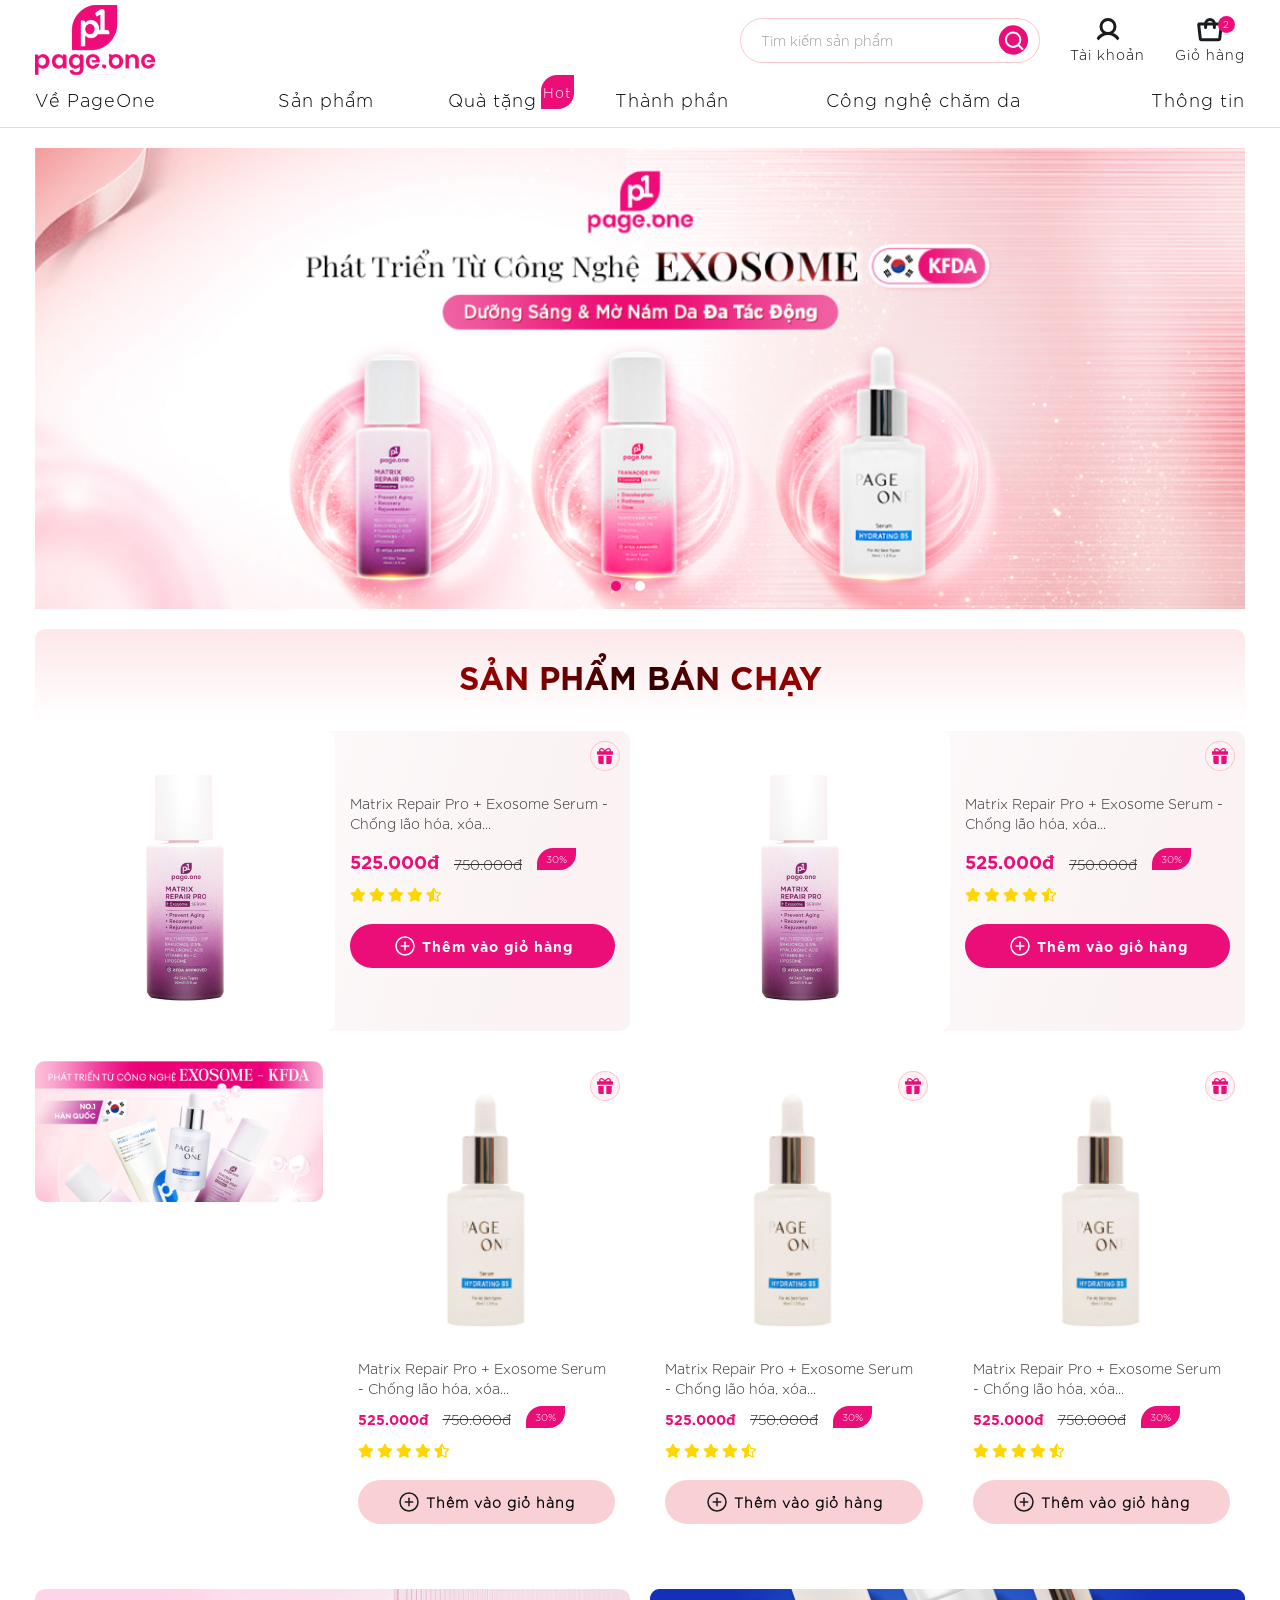
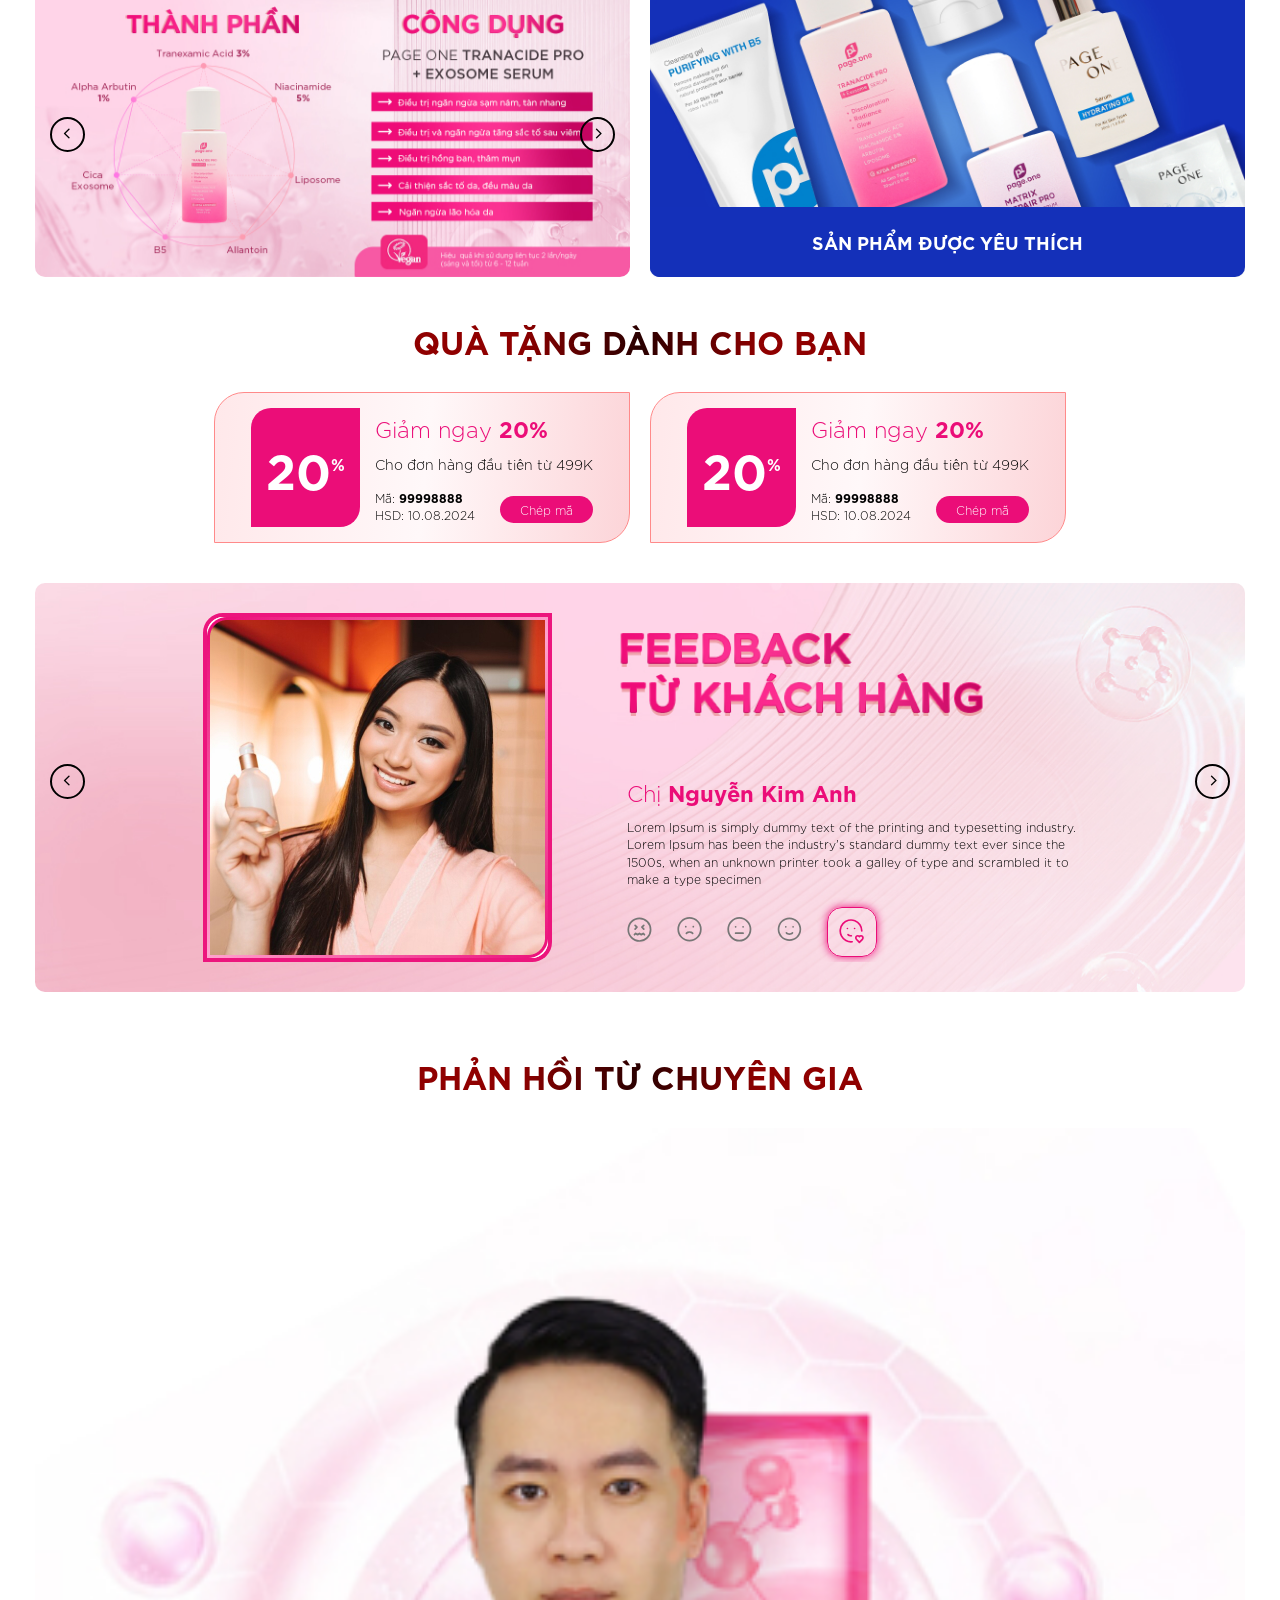
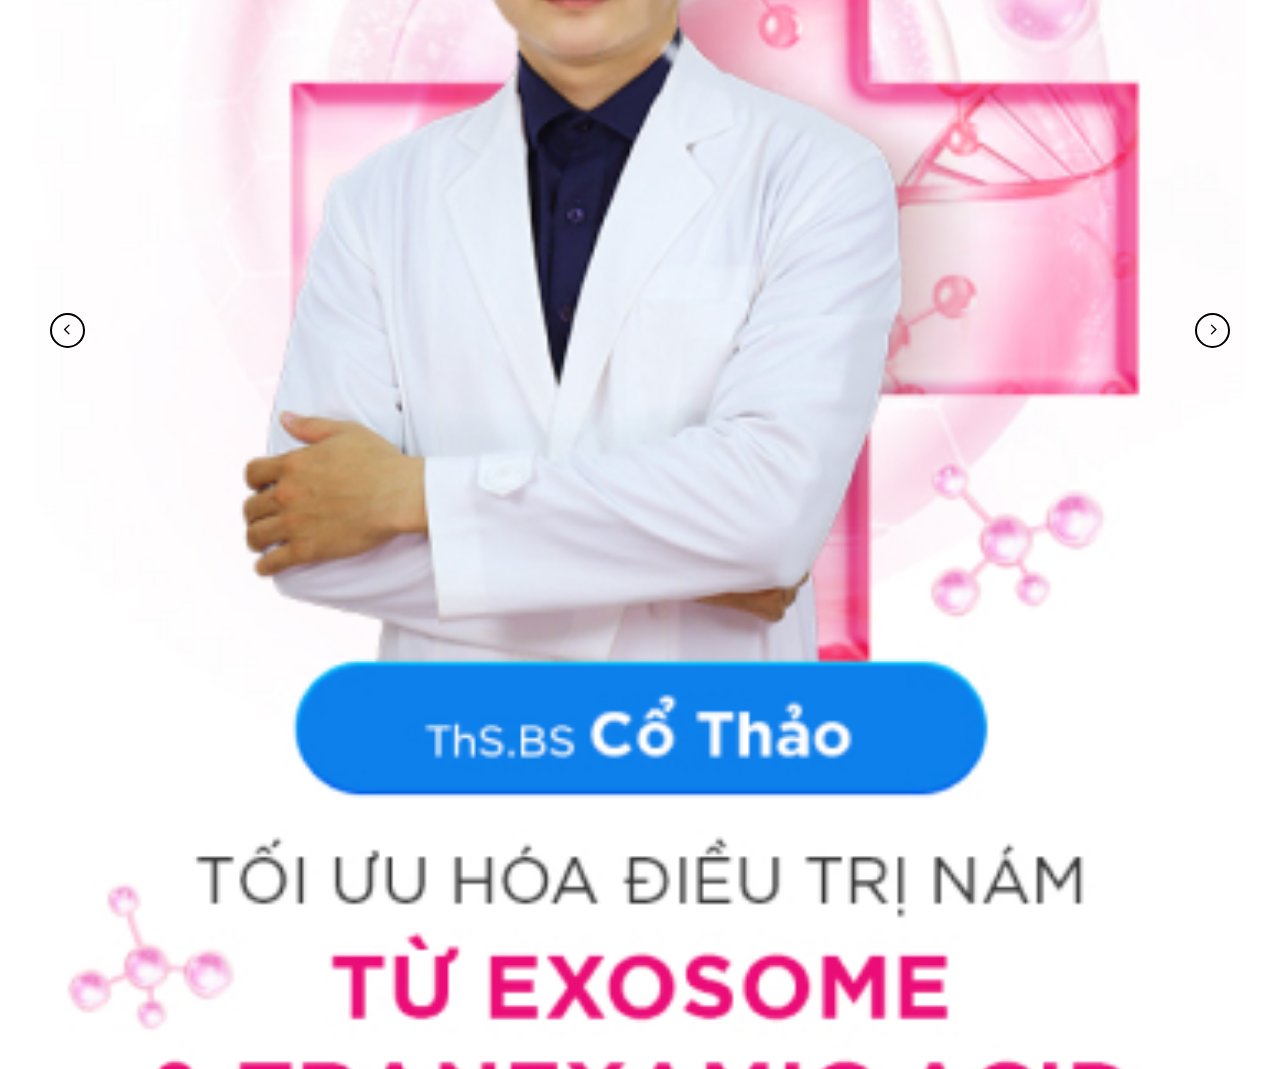
<file: index.html>
<!DOCTYPE html>
<html lang="en">

<head>
	<meta charset="UTF-8">
	<title>Hemanut</title>
	<meta name="viewport" content="width=device-width, initial-scale=1">

	<script src="vendor/jquery-1.11.1.min.js"></script>
	<script src="vendor/bootstrap.min.js"></script>
	<script src="vendor/owl.carousel.min.js"></script>
	<script src="vendor/bootstrap-rating.min.js"></script>
	<script src="vendor/jquery.fancybox.min.js"></script>
	<script src="js/jquery.lazy.min.js"></script>
	<script src="js/index.js"></script>
	<link href="vendor/bootstrap.min.css" rel="stylesheet">
	<link href="vendor/owl.carousel.min.css" rel="stylesheet">
	<link href="vendor/bootstrap-rating.css" rel="stylesheet">
	<link href="vendor/jquery.fancybox.min.css" rel="stylesheet">
	<link rel="stylesheet" type="text/css" href="css/index.css">
	<link rel="stylesheet" type="text/css" href="css/font-awesome/css/all.css">
</head>

<body>
	<header>
		<nav class="navbar navbar-default" role="navigation">
			<div class="container ">
				<div class="row">
					<div class="col-xs-12 col-sm-12 col-md-12 col-lg-12 top">
						<div class="navbar_left">
							<a class="" href="">
								<img src="images/pageone_1.svg" alt="img" title="img"
									class="img-responsive logo_desk img">
							</a>
						</div>
						<div class="navbar_right">
							<div class="d-desktop">
								<form action="" class="form_search" method="get">
									<input class="form-control input_search" type="text" placeholder="Tìm kiếm sản phẩm"
										name="" required>
									<button type="submit"><img src="images/pageone_2.svg" alt="img"
											title="img"></button>
								</form>
								<div class="account">
									<a href="javascript:void(0);" onclick="openMemberModal()">
										<img src="images/pageone_3.svg" alt="img" title="img" class="img">
										<p>Tài khoản</p>
									</a>

								</div>
								<div>
									<a href="#" class="shopping_cart">
										<img src="images/pageone_4.svg" alt="cart" title="cart" class="img">
										<div class="num">2</div>
										<p>Giỏ hàng</p>
									</a>
								</div>
							</div>
							<div class="d-mobile">
								<a href="javascript:void(0);" onclick="open_menu('navbar-ex1-collapse')">
									<img src="images/pageone_33.svg" alt="img" title="img">
								</a>
							</div>

						</div>
						<div class="popup_cart" style="display: none;">
							<div class="bl_1">
								<p class="t_0"><b>Giỏ hàng</b> <span>(02)</span></p>
							</div>
							<div class="bl_1">
								<div class="item">
									<a href="#">
										<img src="images/pageone_6.jpg" alt="img" title="img" class="img_1">
									</a>
									<div class="d_1">
										<a href="#">
											<p class="t_1">Matrix Repair Pro + Exosome Serum - Chống lão hóa, xóa...</p>
										</a>
										<p class="t_2">1 x <span>525.000đ</span></p>
									</div>
									<a href="javascript:void(0)" class="del_cart">
										<img src="images/pageone_43.svg" alt="img" title="img">
									</a>
								</div>
								<div class="item">
									<a href="#">
										<img src="images/pageone_6.jpg" alt="img" title="img" class="img_1">
									</a>
									<div class="d_1">
										<a href="#">
											<p class="t_1">Matrix Repair Pro + Exosome Serum - Chống lão hóa, xóa...</p>
										</a>
										<p class="t_2">1 x <span>525.000đ</span></p>
									</div>
									<a href="javascript:void(0)" class="del_cart">
										<img src="images/pageone_43.svg" alt="img" title="img">
									</a>
								</div>

							</div>
							<div class="bl_1">
								<div class="bl_2 d-flex">
									<p class="t_1">Tổng cộng:</p>
									<p><b>1.575.000đ</b></p>
								</div>
								<a href="javascript:void(0)">
									<div class="btn_1">
										<p>Xem Giỏ Hàng</p>
										<img src="images/pageone_41.svg" alt="img" title="img">
									</div>
								</a>
							</div>

						</div>
					</div>
					<div class="col-xs-12 col-sm-12 col-md-12 col-lg-12 bottom">
						<div class="collapse navbar-collapse navbar-ex1-collapse menu">
							<form action="" class="form_search d-mobile" method="get">
								<input class="form-control input_search" type="text" placeholder="Tìm kiếm sản phẩm"
									name="" required>
								<button type="submit"><img src="images/pageone_2.svg" alt="img" title="img"></button>
							</form>
							<ul class="nav navbar-nav">
								<li><a href="">Về PageOne</a></li>
								<li><a href="">Sản phẩm</a></li>
								<li class="dropdown">
									<a href="javascript:void(0);" onclick="openGiftModal()">Quà
										tặng</a>
									<p class="t_hot polygon">Hot</p>
									<ul class="dropdown-menu special_menu">
										<div class="bl_1">
											<p class="t_0">Quà tặng dành cho bạn:</p>
										</div>
										<div class="bl_1 bl_vc d-flex">
											<div class="bl_2 polygon d-flex">
												<p class="t_1 polygon">20<sup>%</sup></p>
												<div>
													<p class="t_2">Giảm ngay <b>20%</b></p>
													<p class="t_3">Cho đơn hàng đầu tiên từ 499K</p>
													<div class="bl_3 d-flex">
														<div>
															<p class="t_4">Mã: <b>99998888</b></p>
															<p class="t_4">HSD: 10.08.2024</p>
														</div>
														<a href="#">
															<div class="btn_1">Chép mã</div>
														</a>
													</div>
												</div>
											</div>
											<div class="bl_2 polygon d-flex">
												<p class="t_1 polygon">20<sup>%</sup></p>
												<div>
													<p class="t_2">Giảm ngay <b>20%</b></p>
													<p class="t_3">Cho đơn hàng đầu tiên từ 499K</p>
													<div class="bl_3 d-flex">
														<div>
															<p class="t_4">Mã: <b>99998888</b></p>
															<p class="t_4">HSD: 10.08.2024</p>
														</div>
														<a href="#">
															<div class="btn_1">Chép mã</div>
														</a>
													</div>
												</div>
											</div>
										</div>
									</ul>
								</li>
								<li><a href="">Thành phần</a></li>
								<li><a href="">Công nghệ chăm da</a></li>
								<li><a href="">Thông tin</a></li>
							</ul>
						</div>
					</div>
				</div>

			</div>
		</nav>
	</header>


	<div class="slider_desktop carousel">
		<div class="container">
			<div class="row">
				<div class="col-xs-12 col-sm-12 col-md-12 col-lg-12">
					<div class="owl-carousel owl-theme">
						<div class="item">
							<a href="" target="_self" title="">
								<img data-src="images/pageone_5.jpg" alt="" rel="noffolow"
									class="owl-lazy img-responsive">
							</a>
						</div>
						<div class="item">
							<a href="" target="_self" title="">
								<img data-src="images/pageone_5.jpg" alt="" rel="noffolow"
									class="owl-lazy img-responsive">
							</a>
						</div>
					</div>
				</div>
			</div>

		</div>

	</div>

	<div class="index">
		<div class="top_1">
			<div class="container">
				<div class="row">
					<div class="col-xs-12 col-sm-12 col-md-12 col-lg-12">
						<div class="bg_head">
							<p class="t_head">SẢN PHẨM BÁN CHẠY</p>
						</div>
					</div>
					<div class="col-xs-6 col-sm-6 col-md-6 col-lg-6">
						<div class="block_product block_product_special">
							<a href="">
								<div class="bl_1">
									<img src="images/pageone_6.jpg" alt="img" title="img" class="img-responsive img_1">
									<img src="images/pageone_6_2.jpg" alt="img" title="img"
										class="img-responsive img_2">
								</div>
							</a>
							<a href="">
								<div class="bl_2">
									<p class="t_1">Matrix Repair Pro + Exosome Serum - Chống lão hóa, xóa...</p>
									<div class="bl_3">
										<div class="bl_4 d-flex">
											<div class="bl_5 d-flex">
												<p class="t_2">525.000đ</p>
												<p class="t_3">750.000đ</p>
											</div>
											<p class="polygon">30%</p>
										</div>
										<input type="hidden" class="rating" value="4.5" disabled="disabled"
											data-filled="fas fa-star" data-empty="far fa-star" />
									</div>

									<a href="#">
										<div class="btn_1 d-flex">
											<span>Thêm vào giỏ hàng</span>
										</div>
									</a>
								</div>
							</a>
							<div class="tag_gift">
								<img src="images/pageone_7.svg" alt="img" title="img">
							</div>
						</div>
					</div>
					<div class="col-xs-6 col-sm-6 col-md-6 col-lg-6">
						<div class=" block_product block_product_special">
							<a href="">
								<div class="bl_1">
									<img src="images/pageone_6.jpg" alt="img" title="img" class="img-responsive img_1">
									<img src="images/pageone_6_2.jpg" alt="img" title="img"
										class="img-responsive img_2">
								</div>
							</a>
							<a href="">
								<div class="bl_2">
									<p class="t_1">Matrix Repair Pro + Exosome Serum - Chống lão hóa, xóa...</p>
									<div class="bl_3">
										<div class="bl_4 d-flex">
											<div class="bl_5 d-flex">
												<p class="t_2">525.000đ</p>
												<p class="t_3">750.000đ</p>
											</div>
											<p class="polygon">30%</p>
										</div>
										<input type="hidden" class="rating" value="4.5" disabled="disabled"
											data-filled="fas fa-star" data-empty="far fa-star" />
									</div>
									<a href="#">
										<div class="btn_1 d-flex">
											<span>Thêm vào giỏ hàng</span>
										</div>
									</a>
								</div>
							</a>
							<div class="tag_gift">
								<img src="images/pageone_7.svg" alt="img" title="img">
							</div>
						</div>
					</div>
				</div>
			</div>

		</div>
		<div class="top_2">
			<div class="container">
				<div class="row">
					<div class="col-xs-12 col-sm-3 col-md-3 col-lg-3">
						<picture>
							<source media="(max-width: 767px)" srcset="images/pageone_9m.jpg" alt="img" title="img"
								rel="noffolow">
							<img src="images/pageone_9.jpg" alt="img" title="img" class="img-responsive img_banner">
						</picture>
					</div>

					<div class="col-xs-12 col-sm-3 col-md-3 col-lg-3">
						<div class="block_product">
							<a href="">
								<div class="bl_1">
									<img src="images/pageone_26.jpg" alt="img" title="img"
										class="img-responsive img_1 img_trans">
									<img src="images/pageone_26_2.jpg" alt="img" title="img"
										class="img-responsive img_2">
								</div>
							</a>
							<a href="">
								<div class="bl_2">
									<p class="t_1">Matrix Repair Pro + Exosome Serum - Chống lão hóa, xóa...
									</p>
									<div class="bl_3">
										<div class="bl_4 d-flex">
											<div class="bl_5 d-flex">
												<p class="t_2">525.000đ</p>
												<p class="t_3">750.000đ</p>
											</div>

											<p class="polygon">30%</p>
										</div>
										<input type="hidden" class="rating" value="4.5" disabled="disabled"
											data-filled="fas fa-star" data-empty="far fa-star" />
									</div>
									<a href="#">
										<div class="btn_1 d-flex">
											<span>Thêm vào giỏ hàng</span>
										</div>
									</a>
								</div>
							</a>
							<div class="tag_gift">
								<img src="images/pageone_7.svg" alt="img" title="img">
							</div>
						</div>
					</div>
					<div class="col-xs-12 col-sm-3 col-md-3 col-lg-3">
						<div class="block_product">
							<a href="">
								<div class="bl_1">
									<img src="images/pageone_26.jpg" alt="img" title="img" class="img-responsive img_1">
									<img src="images/pageone_26_2.jpg" alt="img" title="img"
										class="img-responsive img_2">
								</div>
							</a>
							<a href="">
								<div class="bl_2">
									<p class="t_1">Matrix Repair Pro + Exosome Serum - Chống lão hóa, xóa...
									</p>
									<div class="bl_3">
										<div class="bl_4 d-flex">
											<div class="bl_5 d-flex">
												<p class="t_2">525.000đ</p>
												<p class="t_3">750.000đ</p>
											</div>

											<p class="polygon">30%</p>
										</div>
										<input type="hidden" class="rating" value="4.5" disabled="disabled"
											data-filled="fas fa-star" data-empty="far fa-star" />
									</div>
									<a href="#">
										<div class="btn_1 d-flex">
											<span>Thêm vào giỏ hàng</span>
										</div>
									</a>
								</div>
							</a>
							<div class="tag_gift">
								<img src="images/pageone_7.svg" alt="img" title="img">
							</div>
						</div>
					</div>
					<div class="col-xs-12 col-sm-3 col-md-3 col-lg-3">
						<div class="block_product">
							<a href="">
								<div class="bl_1">
									<img src="images/pageone_26.jpg" alt="img" title="img" class="img-responsive img_1">
									<img src="images/pageone_26_2.jpg" alt="img" title="img"
										class="img-responsive img_2">
								</div>
							</a>
							<a href="">
								<div class="bl_2">
									<p class="t_1">Matrix Repair Pro + Exosome Serum - Chống lão hóa, xóa...
									</p>
									<div class="bl_3">
										<div class="bl_4 d-flex">
											<div class="bl_5 d-flex">
												<p class="t_2">525.000đ</p>
												<p class="t_3">750.000đ</p>
											</div>

											<p class="polygon">30%</p>
										</div>
										<input type="hidden" class="rating" value="4.5" disabled="disabled"
											data-filled="fas fa-star" data-empty="far fa-star" />
									</div>
									<a href="#">
										<div class="btn_1 d-flex">
											<span>Thêm vào giỏ hàng</span>
										</div>
									</a>
								</div>
							</a>
							<div class="tag_gift">
								<img src="images/pageone_7.svg" alt="img" title="img">
							</div>
						</div>
					</div>
				</div>
			</div>
		</div>
		<div class="top_3">
			<div class="container">
				<div class="row d-desktop">
					<div class="col-xs-6 col-sm-6 col-md-6 col-lg-6">
						<div class="slider_cat carousel">
							<div class="owl-carousel owl-theme">
								<div class="item">
									<a href="" target="_self" title="">
										<img data-src="images/pageone_11.jpg" alt="" rel="noffolow"
											class="owl-lazy img-responsive">
									</a>
								</div>
								<div class="item">
									<a href="" target="_self" title="">
										<img data-src="images/pageone_11_2.jpg" alt="" rel="noffolow"
											class="owl-lazy img-responsive">
									</a>
								</div>
							</div>
							<div class="owl-theme">
								<div class="owl-controls">
									<div class="custom-nav owl-nav"></div>
								</div>
							</div>
						</div>
					</div>
					<div class="col-xs-6 col-sm-6 col-md-6 col-lg-6">
						<a href="">
							<div class="bl_1">
								<img src="images/pageone_12.jpg" alt="img" title="img" class="img-responsive">
								<p class="t_1">SẢN PHẨM ĐƯỢC YÊU THÍCH</p>
							</div>
						</a>

					</div>
				</div>
				<div class="row d-mobile">
					<div class="col-xs-12 col-sm-12 col-md-12 col-lg-12">
						<div class="slider_cat_m carousel">
							<div class="owl-carousel owl-theme">
								<div class="item">
									<a href="" target="_self" title="">
										<img src="images/pageone_11m.jpg" alt="" rel="noffolow" class="img-responsive">
										<div class="bl_1">
											<p><b>CÔNG DỤNG:</b></p>
											<ul>
												<li>Điều trị ngăn ngừa sạm nám, tàn nhang</li>
												<li>Điều trị và ngăn ngừa tăng sắc tố sau viêm</li>
												<li>Điều trị hồng ban, thâm mụn</li>
												<li>Cải thiện sắc tố da, đều màu da</li>
												<li>Ngăn ngừa lão hóa da</li>
											</ul>
										</div>

									</a>
								</div>
								<div class="item">
									<a href="" target="_self" title="">
										<img src="images/pageone_11_2m.jpg" alt="" rel="noffolow"
											class="img-responsive">
										<div class="bl_1">
											<p><b>CÔNG DỤNG:</b></p>
											<ul>
												<li>Điều trị ngăn ngừa sạm nám, tàn nhang</li>
												<li>Điều trị và ngăn ngừa tăng sắc tố sau viêm</li>
												<li>Điều trị hồng ban, thâm mụn</li>
												<li>Cải thiện sắc tố da, đều màu da</li>
												<li>Ngăn ngừa lão hóa da</li>
											</ul>
										</div>

									</a>
								</div>
							</div>
						</div>
					</div>
				</div>
			</div>
		</div>
		<div class="top_4">
			<div class="container">
				<div class="row">
					<div class="col-xs-12 col-sm-12 col-md-12 col-lg-12">
						<p class="t_head">QUÀ TẶNG DÀNH CHO BẠN</p>
						<div class="bl_vc d-flex">
							<div class="bl_2 polygon d-flex">
								<p class="t_1 polygon">20<sup>%</sup></p>
								<div>
									<p class="t_2">Giảm ngay <b>20%</b></p>
									<p class="t_3">Cho đơn hàng đầu tiên từ 499K</p>
									<div class="bl_3 d-flex">
										<div>
											<p class="t_4">Mã: <b>99998888</b></p>
											<p class="t_4">HSD: 10.08.2024</p>
										</div>
										<a href="#">
											<div class="btn_1">Chép mã</div>
										</a>
									</div>
								</div>
							</div>
							<div class="bl_2 polygon d-flex">
								<p class="t_1 polygon">20<sup>%</sup></p>
								<div>
									<p class="t_2">Giảm ngay <b>20%</b></p>
									<p class="t_3">Cho đơn hàng đầu tiên từ 499K</p>
									<div class="bl_3 d-flex">
										<div>
											<p class="t_4">Mã: <b>99998888</b></p>
											<p class="t_4">HSD: 10.08.2024</p>
										</div>
										<a href="#">
											<div class="btn_1">Chép mã</div>
										</a>
									</div>
								</div>
							</div>
						</div>
					</div>
				</div>
			</div>
		</div>
		<div class="top_5">
			<div class="container">
				<div class="row">
					<div class="col-xs-12 col-sm-12 col-md-12 col-lg-12">
						<p class="t_head d-mobile">FEEDBACK TỪ KHÁCH HÀNG</p>
						<div class="slider_feedback carousel">
							<div class="owl-carousel owl-theme">
								<div class="item">
									<div class="bl_1 d-flex">
										<img data-src="images/pageone_32.jpg" alt="img" title="img" rel="noffolow"
											class="owl-lazy img-responsive img_1">
										<div class="bl_2">
											<p class="t_1">Chị <b>Nguyễn Kim Anh</b></p>
											<p class="t_2">Lorem Ipsum is simply dummy text of the printing and
												typesetting industry. Lorem Ipsum has been the industry's standard
												dummy text ever since the 1500s, when an unknown printer took a galley
												of type and scrambled it to make a type specimen</p>
											<div class="emoji">
												<div>
													<svg width="25" height="25" viewBox="0 0 28 29" fill="none"
														xmlns="http://www.w3.org/2000/svg">
														<path
															d="M13.9337 27.843C12.2352 27.843 10.5534 27.504 8.98418 26.8452C7.41499 26.1864 5.98919 25.2209 4.78819 24.0036C3.58718 22.7864 2.6345 21.3413 1.98452 19.751C1.33454 18.1606 1 16.456 1 14.7346C1 13.0131 1.33454 11.3086 1.98452 9.71817C2.6345 8.12778 3.58718 6.68271 4.78819 5.46548C5.98919 4.24824 7.41499 3.28268 8.98418 2.62392C10.5534 1.96516 12.2352 1.6261 13.9337 1.6261C17.3639 1.6261 20.6536 3.00716 23.0792 5.46548C25.5047 7.92379 26.8674 11.258 26.8674 14.7346C26.8674 18.2111 25.5047 21.5453 23.0792 24.0036C20.6536 26.462 17.3639 27.843 13.9337 27.843Z"
															stroke="#777676" stroke-width="2" stroke-linecap="round"
															stroke-linejoin="round" />
														<path
															d="M8.1853 20.5604L9.62238 19.1039L11.778 20.5604L13.9336 19.1039L16.0892 20.5604L18.2448 19.1039L19.6819 20.5604M8.90384 14.0062L11.0595 11.8215L8.90384 9.63672M18.9634 14.0062L16.8078 11.8215L18.9634 9.63672"
															stroke="#777676" stroke-width="2" stroke-linecap="round"
															stroke-linejoin="round" />
													</svg>
												</div>
												<div>
													<svg width="25" height="25" viewBox="0 0 29 29" fill="none"
														xmlns="http://www.w3.org/2000/svg">
														<path
															d="M10.1699 11.293H10.1844M18.9089 11.293H18.9234M1.43091 14.206C1.43091 15.9274 1.76997 17.632 2.42873 19.2224C3.08749 20.8128 4.05305 22.2578 5.27029 23.4751C6.48752 24.6923 7.93259 25.6579 9.52298 26.3166C11.1134 26.9754 12.8179 27.3145 14.5394 27.3145C16.2608 27.3145 17.9654 26.9754 19.5558 26.3166C21.1462 25.6579 22.5912 24.6923 23.8084 23.4751C25.0257 22.2578 25.9912 20.8128 26.65 19.2224C27.3088 17.632 27.6478 15.9274 27.6478 14.206C27.6478 12.4846 27.3088 10.78 26.65 9.1896C25.9912 7.59921 25.0257 6.15415 23.8084 4.93691C22.5912 3.71968 21.1462 2.75412 19.5558 2.09536C17.9654 1.43659 16.2608 1.09753 14.5394 1.09753C12.8179 1.09753 11.1134 1.43659 9.52298 2.09536C7.93259 2.75412 6.48752 3.71968 5.27029 4.93691C4.05305 6.15415 3.08749 7.59921 2.42873 9.1896C1.76997 10.78 1.43091 12.4846 1.43091 14.206Z"
															stroke="#777676" stroke-width="2" stroke-linecap="round"
															stroke-linejoin="round" />
														<path
															d="M10.8982 18.9396C11.3728 18.4552 11.9394 18.0703 12.5646 17.8076C13.1899 17.5449 13.8612 17.4095 14.5394 17.4095C15.2176 17.4095 15.889 17.5449 16.5143 17.8076C17.1395 18.0703 17.706 18.4552 18.1807 18.9396"
															stroke="#777676" stroke-width="2" stroke-linecap="round"
															stroke-linejoin="round" />
													</svg>

												</div>
												<div>
													<svg width="25" height="25" viewBox="0 0 29 29" fill="none"
														xmlns="http://www.w3.org/2000/svg">
														<path
															d="M10.0217 11.3731H10.0361M18.6531 11.3731H18.6675M10.0217 18.7127H18.6531M1.39026 14.3089C1.39026 16.0439 1.72515 17.7618 2.3758 19.3647C3.02646 20.9676 3.98014 22.424 5.18239 23.6508C6.38465 24.8776 7.81193 25.8507 9.38275 26.5146C10.9536 27.1786 12.6372 27.5203 14.3374 27.5203C16.0377 27.5203 17.7213 27.1786 19.2921 26.5146C20.8629 25.8507 22.2902 24.8776 23.4924 23.6508C24.6947 22.424 25.6484 20.9676 26.299 19.3647C26.9497 17.7618 27.2846 16.0439 27.2846 14.3089C27.2846 12.574 26.9497 10.856 26.299 9.25314C25.6484 7.65026 24.6947 6.19385 23.4924 4.96706C22.2902 3.74027 20.8629 2.76713 19.2921 2.10319C17.7213 1.43926 16.0377 1.09753 14.3374 1.09753C12.6372 1.09753 10.9536 1.43926 9.38275 2.10319C7.81193 2.76713 6.38465 3.74027 5.18239 4.96706C3.98014 6.19385 3.02646 7.65026 2.3758 9.25314C1.72515 10.856 1.39026 12.574 1.39026 14.3089Z"
															stroke="#777676" stroke-width="2" stroke-linecap="round"
															stroke-linejoin="round" />
													</svg>

												</div>
												<div>
													<svg width="25" height="25" viewBox="0 0 30 29" fill="none"
														xmlns="http://www.w3.org/2000/svg">
														<path
															d="M10.5601 11.293H10.5747M19.2991 11.293H19.3137M1.82117 14.206C1.82117 15.9274 2.16023 17.632 2.81899 19.2224C3.47775 20.8128 4.44331 22.2578 5.66055 23.4751C6.87778 24.6923 8.32285 25.6579 9.91324 26.3166C11.5036 26.9754 13.2082 27.3145 14.9296 27.3145C16.6511 27.3145 18.3556 26.9754 19.946 26.3166C21.5364 25.6579 22.9815 24.6923 24.1987 23.4751C25.4159 22.2578 26.3815 20.8128 27.0403 19.2224C27.699 17.632 28.0381 15.9274 28.0381 14.206C28.0381 12.4846 27.699 10.78 27.0403 9.1896C26.3815 7.59921 25.4159 6.15415 24.1987 4.93691C22.9815 3.71968 21.5364 2.75412 19.946 2.09536C18.3556 1.43659 16.6511 1.09753 14.9296 1.09753C13.2082 1.09753 11.5036 1.43659 9.91324 2.09536C8.32285 2.75412 6.87778 3.71968 5.66055 4.93691C4.44331 6.15415 3.47775 7.59921 2.81899 9.1896C2.16023 10.78 1.82117 12.4846 1.82117 14.206Z"
															stroke="#777676" stroke-width="2" stroke-linecap="round"
															stroke-linejoin="round" />
														<path
															d="M11.2883 18.5756C11.763 19.06 12.3295 19.4448 12.9547 19.7076C13.58 19.9703 14.2514 20.1056 14.9296 20.1056C15.6078 20.1056 16.2792 19.9703 16.9044 19.7076C17.5296 19.4448 18.0962 19.06 18.5708 18.5756"
															stroke="#777676" stroke-width="2" stroke-linecap="round"
															stroke-linejoin="round" />
													</svg>
												</div>
												<div class="active">
													<svg width="25" height="25" viewBox="0 0 30 30" fill="none"
														xmlns="http://www.w3.org/2000/svg">
														<path
															d="M27.3471 14.2943C27.347 11.6403 26.552 9.0488 25.0673 6.86261C23.5826 4.67641 21.4781 2.99848 19.0321 2.05072C16.5861 1.10296 13.9139 0.930013 11.3689 1.55476C8.82384 2.17951 6.52585 3.57251 4.77883 5.54955C3.03181 7.52659 1.91806 9.99453 1.58487 12.627C1.25168 15.2594 1.71475 17.9324 2.91284 20.2923C4.11093 22.6523 5.98759 24.588 8.29465 25.8436C10.6017 27.0992 13.2305 27.6155 15.8333 27.3241M10.1022 11.3813H10.1166M18.7247 11.3813H18.739"
															stroke="#777676" stroke-width="2" stroke-linecap="round"
															stroke-linejoin="round" />
														<path
															d="M10.8208 18.6638C11.3469 19.1762 11.9742 19.5697 12.6614 19.8182C13.3486 20.0668 14.08 20.1648 14.8072 20.1057M24.4644 28.131L28.083 24.3733C28.532 23.9019 28.7835 23.2725 28.7846 22.6172C28.7856 21.9619 28.5362 21.3317 28.0887 20.8588C27.871 20.6282 27.6096 20.4446 27.3202 20.319C27.0308 20.1934 26.7194 20.1282 26.4045 20.1276C26.0897 20.1269 25.778 20.1906 25.4881 20.315C25.1981 20.4394 24.936 20.6219 24.7173 20.8515L24.4759 21.102L24.2345 20.8515C24.0167 20.621 23.7552 20.4376 23.4658 20.3121C23.1763 20.1865 22.8648 20.1215 22.55 20.121C22.2352 20.1205 21.9235 20.1844 21.6336 20.3089C21.3437 20.4334 21.0816 20.616 20.8631 20.8456C20.4144 21.317 20.1632 21.9461 20.1622 22.601C20.1611 23.2559 20.4102 23.8859 20.8573 24.3587L24.4644 28.131Z"
															stroke="#777676" stroke-width="2" stroke-linecap="round"
															stroke-linejoin="round" />
													</svg>
												</div>
											</div>
										</div>
									</div>

								</div>
								<div class="item">
									<div class="bl_1 d-flex">
										<img data-src="images/pageone_32.jpg" alt="img" title="img" rel="noffolow"
											class="owl-lazy img-responsive img_1">
										<div class="bl_2">
											<p class="t_1">Chị <b>Nguyễn Kim Anh</b></p>
											<p class="t_2">Lorem Ipsum is simply dummy text of the printing and
												typesetting industry. Lorem Ipsum has been the industry's standard
												dummy text ever since the 1500s, when an unknown printer took a galley
												of type and scrambled it to make a type specimen</p>
											<div class="emoji">
												<div>
													<svg width="25" height="25" viewBox="0 0 28 29" fill="none"
														xmlns="http://www.w3.org/2000/svg">
														<path
															d="M13.9337 27.843C12.2352 27.843 10.5534 27.504 8.98418 26.8452C7.41499 26.1864 5.98919 25.2209 4.78819 24.0036C3.58718 22.7864 2.6345 21.3413 1.98452 19.751C1.33454 18.1606 1 16.456 1 14.7346C1 13.0131 1.33454 11.3086 1.98452 9.71817C2.6345 8.12778 3.58718 6.68271 4.78819 5.46548C5.98919 4.24824 7.41499 3.28268 8.98418 2.62392C10.5534 1.96516 12.2352 1.6261 13.9337 1.6261C17.3639 1.6261 20.6536 3.00716 23.0792 5.46548C25.5047 7.92379 26.8674 11.258 26.8674 14.7346C26.8674 18.2111 25.5047 21.5453 23.0792 24.0036C20.6536 26.462 17.3639 27.843 13.9337 27.843Z"
															stroke="#777676" stroke-width="2" stroke-linecap="round"
															stroke-linejoin="round" />
														<path
															d="M8.1853 20.5604L9.62238 19.1039L11.778 20.5604L13.9336 19.1039L16.0892 20.5604L18.2448 19.1039L19.6819 20.5604M8.90384 14.0062L11.0595 11.8215L8.90384 9.63672M18.9634 14.0062L16.8078 11.8215L18.9634 9.63672"
															stroke="#777676" stroke-width="2" stroke-linecap="round"
															stroke-linejoin="round" />
													</svg>
												</div>
												<div>
													<svg width="25" height="25" viewBox="0 0 29 29" fill="none"
														xmlns="http://www.w3.org/2000/svg">
														<path
															d="M10.1699 11.293H10.1844M18.9089 11.293H18.9234M1.43091 14.206C1.43091 15.9274 1.76997 17.632 2.42873 19.2224C3.08749 20.8128 4.05305 22.2578 5.27029 23.4751C6.48752 24.6923 7.93259 25.6579 9.52298 26.3166C11.1134 26.9754 12.8179 27.3145 14.5394 27.3145C16.2608 27.3145 17.9654 26.9754 19.5558 26.3166C21.1462 25.6579 22.5912 24.6923 23.8084 23.4751C25.0257 22.2578 25.9912 20.8128 26.65 19.2224C27.3088 17.632 27.6478 15.9274 27.6478 14.206C27.6478 12.4846 27.3088 10.78 26.65 9.1896C25.9912 7.59921 25.0257 6.15415 23.8084 4.93691C22.5912 3.71968 21.1462 2.75412 19.5558 2.09536C17.9654 1.43659 16.2608 1.09753 14.5394 1.09753C12.8179 1.09753 11.1134 1.43659 9.52298 2.09536C7.93259 2.75412 6.48752 3.71968 5.27029 4.93691C4.05305 6.15415 3.08749 7.59921 2.42873 9.1896C1.76997 10.78 1.43091 12.4846 1.43091 14.206Z"
															stroke="#777676" stroke-width="2" stroke-linecap="round"
															stroke-linejoin="round" />
														<path
															d="M10.8982 18.9396C11.3728 18.4552 11.9394 18.0703 12.5646 17.8076C13.1899 17.5449 13.8612 17.4095 14.5394 17.4095C15.2176 17.4095 15.889 17.5449 16.5143 17.8076C17.1395 18.0703 17.706 18.4552 18.1807 18.9396"
															stroke="#777676" stroke-width="2" stroke-linecap="round"
															stroke-linejoin="round" />
													</svg>

												</div>
												<div>
													<svg width="25" height="25" viewBox="0 0 29 29" fill="none"
														xmlns="http://www.w3.org/2000/svg">
														<path
															d="M10.0217 11.3731H10.0361M18.6531 11.3731H18.6675M10.0217 18.7127H18.6531M1.39026 14.3089C1.39026 16.0439 1.72515 17.7618 2.3758 19.3647C3.02646 20.9676 3.98014 22.424 5.18239 23.6508C6.38465 24.8776 7.81193 25.8507 9.38275 26.5146C10.9536 27.1786 12.6372 27.5203 14.3374 27.5203C16.0377 27.5203 17.7213 27.1786 19.2921 26.5146C20.8629 25.8507 22.2902 24.8776 23.4924 23.6508C24.6947 22.424 25.6484 20.9676 26.299 19.3647C26.9497 17.7618 27.2846 16.0439 27.2846 14.3089C27.2846 12.574 26.9497 10.856 26.299 9.25314C25.6484 7.65026 24.6947 6.19385 23.4924 4.96706C22.2902 3.74027 20.8629 2.76713 19.2921 2.10319C17.7213 1.43926 16.0377 1.09753 14.3374 1.09753C12.6372 1.09753 10.9536 1.43926 9.38275 2.10319C7.81193 2.76713 6.38465 3.74027 5.18239 4.96706C3.98014 6.19385 3.02646 7.65026 2.3758 9.25314C1.72515 10.856 1.39026 12.574 1.39026 14.3089Z"
															stroke="#777676" stroke-width="2" stroke-linecap="round"
															stroke-linejoin="round" />
													</svg>

												</div>
												<div>
													<svg width="25" height="25" viewBox="0 0 30 29" fill="none"
														xmlns="http://www.w3.org/2000/svg">
														<path
															d="M10.5601 11.293H10.5747M19.2991 11.293H19.3137M1.82117 14.206C1.82117 15.9274 2.16023 17.632 2.81899 19.2224C3.47775 20.8128 4.44331 22.2578 5.66055 23.4751C6.87778 24.6923 8.32285 25.6579 9.91324 26.3166C11.5036 26.9754 13.2082 27.3145 14.9296 27.3145C16.6511 27.3145 18.3556 26.9754 19.946 26.3166C21.5364 25.6579 22.9815 24.6923 24.1987 23.4751C25.4159 22.2578 26.3815 20.8128 27.0403 19.2224C27.699 17.632 28.0381 15.9274 28.0381 14.206C28.0381 12.4846 27.699 10.78 27.0403 9.1896C26.3815 7.59921 25.4159 6.15415 24.1987 4.93691C22.9815 3.71968 21.5364 2.75412 19.946 2.09536C18.3556 1.43659 16.6511 1.09753 14.9296 1.09753C13.2082 1.09753 11.5036 1.43659 9.91324 2.09536C8.32285 2.75412 6.87778 3.71968 5.66055 4.93691C4.44331 6.15415 3.47775 7.59921 2.81899 9.1896C2.16023 10.78 1.82117 12.4846 1.82117 14.206Z"
															stroke="#777676" stroke-width="2" stroke-linecap="round"
															stroke-linejoin="round" />
														<path
															d="M11.2883 18.5756C11.763 19.06 12.3295 19.4448 12.9547 19.7076C13.58 19.9703 14.2514 20.1056 14.9296 20.1056C15.6078 20.1056 16.2792 19.9703 16.9044 19.7076C17.5296 19.4448 18.0962 19.06 18.5708 18.5756"
															stroke="#777676" stroke-width="2" stroke-linecap="round"
															stroke-linejoin="round" />
													</svg>
												</div>
												<div class="active">
													<svg width="25" height="25" viewBox="0 0 30 30" fill="none"
														xmlns="http://www.w3.org/2000/svg">
														<path
															d="M27.3471 14.2943C27.347 11.6403 26.552 9.0488 25.0673 6.86261C23.5826 4.67641 21.4781 2.99848 19.0321 2.05072C16.5861 1.10296 13.9139 0.930013 11.3689 1.55476C8.82384 2.17951 6.52585 3.57251 4.77883 5.54955C3.03181 7.52659 1.91806 9.99453 1.58487 12.627C1.25168 15.2594 1.71475 17.9324 2.91284 20.2923C4.11093 22.6523 5.98759 24.588 8.29465 25.8436C10.6017 27.0992 13.2305 27.6155 15.8333 27.3241M10.1022 11.3813H10.1166M18.7247 11.3813H18.739"
															stroke="#777676" stroke-width="2" stroke-linecap="round"
															stroke-linejoin="round" />
														<path
															d="M10.8208 18.6638C11.3469 19.1762 11.9742 19.5697 12.6614 19.8182C13.3486 20.0668 14.08 20.1648 14.8072 20.1057M24.4644 28.131L28.083 24.3733C28.532 23.9019 28.7835 23.2725 28.7846 22.6172C28.7856 21.9619 28.5362 21.3317 28.0887 20.8588C27.871 20.6282 27.6096 20.4446 27.3202 20.319C27.0308 20.1934 26.7194 20.1282 26.4045 20.1276C26.0897 20.1269 25.778 20.1906 25.4881 20.315C25.1981 20.4394 24.936 20.6219 24.7173 20.8515L24.4759 21.102L24.2345 20.8515C24.0167 20.621 23.7552 20.4376 23.4658 20.3121C23.1763 20.1865 22.8648 20.1215 22.55 20.121C22.2352 20.1205 21.9235 20.1844 21.6336 20.3089C21.3437 20.4334 21.0816 20.616 20.8631 20.8456C20.4144 21.317 20.1632 21.9461 20.1622 22.601C20.1611 23.2559 20.4102 23.8859 20.8573 24.3587L24.4644 28.131Z"
															stroke="#777676" stroke-width="2" stroke-linecap="round"
															stroke-linejoin="round" />
													</svg>
												</div>
											</div>
										</div>
									</div>

								</div>
							</div>
							<div class="owl-theme d-desktop">
								<div class="owl-controls">
									<div class="custom-nav owl-nav"></div>
								</div>
							</div>
						</div>
					</div>
				</div>
			</div>
		</div>
		<div class="top_6">
			<div class="container">
				<div class="row">
					<div class="col-xs-12 col-sm-12 col-md-12 col-lg-12">
						<p class="t_head">PHẢN HỒI TỪ CHUYÊN GIA</p>
						<div class="slider_expert carousel">
							<div class="owl-carousel owl-theme">
								<div class="item">
									<a href="" target="_self" title="">
										<picture>
											<source media="(max-width: 767px)" srcset="images/pageone_14m.jpg" alt="img"
												title="img" rel="noffolow">
											<img src="images/pageone_14.jpg" alt="img" title="img"
												class="img-responsive img_banner">
										</picture>
									</a>
								</div>
								<div class="item">
									<a href="" target="_self" title="">
										<picture>
											<source media="(max-width: 767px)" srcset="images/pageone_14m.jpg" alt="img"
												title="img" rel="noffolow">
											<img src="images/pageone_14.jpg" alt="img" title="img"
												class="img-responsive img_banner">
										</picture>
									</a>
								</div>
							</div>
							<div class="owl-theme">
								<div class="owl-controls">
									<div class="custom-nav owl-nav"></div>
								</div>
							</div>
						</div>
					</div>
				</div>
			</div>
		</div>
		<div class="top_6">
			<div class="container">
				<div class="row">
					<div class="col-xs-12 col-sm-12 col-md-12 col-lg-12">
						<p class="t_head">CÔNG NGHỆ CHĂM DA</p>
					</div>
					<div class="col-xs-12 col-sm-6 col-md-6 col-lg-6">
						<div class="block_news d-flex">
							<a href="">
								<img src="images/pageone_15.jpg" alt="img" title="img" class="img-responsive img_1">
							</a>
							<a href="">
								<div>
									<p class="t_1">05 Hoạt Chất Giúp Da Bạn “Bật Tone” Nhanh Chóng</p>
									<p class="t_2">khi nói đến vấn đề sắc tố da, bạn nghĩ đến hoạt chất nào...</p>
									<div class="bl_1 d-flex">
										<p class="t_3">July 18, 2024</p>
										<div class="bl_2 d-flex">
											<img src="images/pageone_16.svg" alt="img" title="img"
												class="img-responsive">
											<p class="t_4">50</p>
										</div>
									</div>
								</div>
							</a>
						</div>
					</div>
					<div class="col-xs-12 col-sm-6 col-md-6 col-lg-6">
						<div class="block_news d-flex">
							<a href="">
								<img src="images/pageone_15.jpg" alt="img" title="img" class="img-responsive img_1">
							</a>
							<a href="">
								<div>
									<p class="t_1">05 Hoạt Chất Giúp Da Bạn “Bật Tone” Nhanh Chóng</p>
									<p class="t_2">khi nói đến vấn đề sắc tố da, bạn nghĩ đến hoạt chất nào...</p>
									<div class="bl_1 d-flex">
										<p class="t_3">July 18, 2024</p>
										<div class="bl_2 d-flex">
											<img src="images/pageone_16.svg" alt="img" title="img"
												class="img-responsive">
											<p class="t_4">50</p>
										</div>
									</div>
								</div>
							</a>
						</div>
					</div>
					<div class="col-xs-12 col-sm-6 col-md-6 col-lg-6">
						<div class="block_news d-flex">
							<a href="">
								<img src="images/pageone_15.jpg" alt="img" title="img" class="img-responsive img_1">
							</a>
							<a href="">
								<div>
									<p class="t_1">05 Hoạt Chất Giúp Da Bạn “Bật Tone” Nhanh Chóng</p>
									<p class="t_2">khi nói đến vấn đề sắc tố da, bạn nghĩ đến hoạt chất nào...</p>
									<div class="bl_1 d-flex">
										<p class="t_3">July 18, 2024</p>
										<div class="bl_2 d-flex">
											<img src="images/pageone_16.svg" alt="img" title="img"
												class="img-responsive">
											<p class="t_4">50</p>
										</div>
									</div>
								</div>
							</a>
						</div>
					</div>
					<div class="col-xs-12 col-sm-6 col-md-6 col-lg-6">
						<div class="block_news d-flex">
							<a href="">
								<img src="images/pageone_15.jpg" alt="img" title="img" class="img-responsive img_1">
							</a>
							<a href="">
								<div>
									<p class="t_1">05 Hoạt Chất Giúp Da Bạn “Bật Tone” Nhanh Chóng</p>
									<p class="t_2">khi nói đến vấn đề sắc tố da, bạn nghĩ đến hoạt chất nào...</p>
									<div class="bl_1 d-flex">
										<p class="t_3">July 18, 2024</p>
										<div class="bl_2 d-flex">
											<img src="images/pageone_16.svg" alt="img" title="img"
												class="img-responsive">
											<p class="t_4">50</p>
										</div>
									</div>
								</div>
							</a>
						</div>
					</div>
				</div>
			</div>
		</div>
	</div>
	<div class="footer">
		<div class="top_1">
			<div class="container">
				<div class="row">
					<div class="col-xs-12 col-sm-3 col-md-3 col-lg-3">
						<img src="images/pageone_1.svg" alt="img" title="img" class="img-responsive img_1">
						<p class="t_2">Page One Việt Nam</p>
						<p>Theo dõi qua:</p>
						<div class="d-flex">
							<a href=""><img src="images/pageone_17.svg" alt="img" title="img"
									class="img-responsive"></a>
							<a href=""><img src="images/pageone_18.svg" alt="img" title="img"
									class="img-responsive"></a>
							<a href=""><img src="images/pageone_19.svg" alt="img" title="img"
									class="img-responsive"></a>
							<a href=""><img src="images/pageone_20.svg" alt="img" title="img"
									class="img-responsive"></a>
							<a href=""><img src="images/pageone_21.svg" alt="img" title="img"
									class="img-responsive"></a>
						</div>
					</div>
					<div class="col-xs-12 col-sm-3 col-md-3 col-lg-3">
						<p class="t_1">Liên Hệ:</p>
						<a href="tel:0906872948">
							<button type="button" class="btn_1 btn d-flex">
								<img src="images/pageone_23.svg" alt="img" title="img">
								<div>Hotline: <b>090 687 29 48</b></div>
							</button>
						</a>
						<div class="bl_1 d-flex">
							<img src="images/pageone_24.svg" alt="img" title="img">
							<p>Địa chỉ: 15 Đường 17, Phường Phước
								Bình , Ho Chi Minh City, Vietnam</p>
						</div>
						<iframe class="lazy"
							src="https://www.google.com/maps/embed?pb=!1m18!1m12!1m3!1d3919.105800058006!2d106.71802761000998!3d10.803208258655966!2m3!1f0!2f0!3f0!3m2!1i1024!2i768!4f13.1!3m3!1m2!1s0x31752908933ca403%3A0xe212ca64591c8b8d!2sRejuvaskin%20Vi%E1%BB%87t%20Nam!5e0!3m2!1svi!2sus!4v1699324445072!5m2!1svi!2sus"
							width="100%" height="150" style="border:0;" allowfullscreen="" loading="lazy"
							referrerpolicy="no-referrer-when-downgrade"></iframe>
					</div>
					<div class="col-xs-12 col-sm-3 col-md-3 col-lg-3">
						<p class="t_1">Hỗ trợ:</p>
						<p><b>Giờ làm việc:</b> 8:00 - 18:00</p>
						<p>Thứ 2 - chủ nhật (trừ ngày lễ)</p>
						<p><b>Tiếp điện thoại ngoài giờ:
							</b> </p>
						<p>đến 23:00 hàng ngày</p>
						<p><b>Ý kiến - phản hồi chất lượng:
							</b></p>
						<p>Hotline: <a href="tel:0906872948">090 687 29 48</a></p>
						<p>Email: <a href="mailto:contact@pageone.vn">Contact@pageone.vn</a></p>
					</div>
					<div class="col-xs-12 col-sm-3 col-md-3 col-lg-3">
						<p class="t_1">Chính sách:</p>
						<a href="">
							<p>Giới thiệu</p>
						</a>
						<a href="">
							<p>Chính sách bảo mật</p>
						</a>
						<a href="">
							<p>Hình thức thanh toán</p>
						</a>
						<a href="">
							<p>Chính sách giao hàng</p>
						</a>
						<a href="">
							<p>Chính sách đổi trả</p>
						</a>
						<a href="">
							<p>Cam kết chất lượng dịch vụ</p>
						</a>
						<a href="">
							<p>Câu hỏi thường gặp</p>
						</a>
					</div>
				</div>
			</div>
		</div>
		<div class="top_2">
			<div class="container">
				<div class="row">
					<div class="col-xs-12 col-sm-12 col-md-12 col-lg-12">
						<div class="d-flex">
							<img src="images/pageone_25.svg" alt="img" title="img" class="img-responsive">
							<div>
								<p>Bản quyền của PageOne Viet Nam - www.pageonevietnam.com</p>
								<p>Giấy chứng nhận ĐKKD số 999999999 do Sở Kế hoạch và Đầu tư TPHCM cấp ngày</p>
							</div>
						</div>
					</div>
				</div>
			</div>
		</div>
	</div>
	<div class="mobi_btn d-mobile" id="phone_call_home">
		<div class="bl_1">
			<div class="tab">
				<a href="" target="_blank">
					<img src="images/pageone_34.svg" alt="img" title="img" class="img-responsive">
				</a>
			</div>
			<div class="tab tab_left">
				<a href="">
					<img src="images/pageone_35.svg" alt="img" title="img" class="img-responsive">
				</a>
			</div>
			<div class="tab tab_fab">
				<div class="top">
					<div class="fab">
						<a href="">
							<img src="images/pageone_36.svg" alt="img" title="img" class="img-responsive">
							<div class="num">2</div>
						</a>
					</div>

				</div>

			</div>
			<div class="tab tab_right">
				<a href="javascript:void(0);" onclick="openMemberModal()">
					<img src="images/pageone_37.svg" alt="img" title="img" class="img-responsive">
				</a>
			</div>
			<div class="tab icon_menu">
				<a href="javascript:void(0);" onclick="open_menu('navbar-ex1-collapse')">
					<img src="images/pageone_38.svg" alt="img" title="img" class="img-responsive icon_menu">
				</a>
			</div>
		</div>
	</div>
	<div id="accountModal" class="popup-box lPopup">
		<ul class="nav nav-pills d-mobile">
			<li class="active"><a data-toggle="pill" href="#logIn">Đăng nhập</a></li>
			<li><a data-toggle="pill" href="#signUp">Đăng ký</a></li>
		</ul>
		<div class="tab-content">
			<div class="bl_1 tab-pane fade in active" id="logIn">
				<p class="t_1">Đăng nhập</p>
				<label for="userName">
					<p class="t_2">Email/Số điện thoại:</p>
				</label>
				<input type="text" name="userName" class="userName form-control" required>
				<label for="passWord" class="password d-flex">
					<p class="t_2">Mật khẩu:</p> <a href="#" class="t_3">Quên mật khẩu</a>
				</label>
				<div class="d_2">
					<input type="password" name="passWord" class="passWord form-control" required>
					<img src="images/pageone_42.svg" alt="img" title="img" class="visible">
				</div>
				<a href="javascript:void(0)">
					<div class="btn_1">
						<p>Đăng nhập</p>
						<img src="images/pageone_41.svg" alt="img" title="img">
					</div>
				</a>
				<p class="t_4">Đăng nhập bằng</p>
				<div class="d_1 d-flex">
					<a href="#">
						<div class="btn_1 btn_2">
							<img src="images/pageone_39.svg" alt="img" title="img">
							<p>Facebook</p>
						</div>
					</a>
					<a href="#">
						<div class="btn_1 btn_3">
							<img src="images/pageone_40.svg" alt="img" title="img">
							<p>Google</p>
						</div>
					</a>
				</div>
			</div>
			<div class="bl_1 tab-pane fade" id="signUp">
				<p class="t_1">Đăng Ký</p>
				<label for="userName">
					<p class="t_2">Email/Số điện thoại:</p>
				</label>
				<input type="text" name="userName" class="userName form-control" required>
				<label for="passWord">
					<p class="t_2">Mật khẩu:</p>
				</label>
				<div class="d_2">
					<input type="password" name="passWord" class="passWord form-control" required>
					<img src="images/pageone_42.svg" alt="img" title="img" class="visible">
				</div>
				<label for="dateBirth">
					<p class="t_2">Ngày sinh:</p>
				</label>
				<div class="d_3 d-flex">
					<select class="form-control" name="date_birth">
						<option value="">20</option>
					</select>
					<select class="form-control" name="month_birth">
						<option value="">08</option>
					</select>
					<select class="form-control" name="year_birth">
						<option value="">1999</option>
					</select>
				</div>
				<p class="t_5">Bằng việc đăng ký, bạn đã đọc, hiểu và đồng ý
					với Page One về <a href="">Điều khoản sử dụng & Chính sách bảo mật</a></p>
				<a href="javascript:void(0)">
					<div class="btn_1 btn_4">
						<p>Đăng Ký</p>
						<img src="images/pageone_41.svg" alt="img" title="img">
					</div>
				</a>
			</div>
		</div>
	</div>
	<div id="giftModal" class="popup-box lPopup">
		<div class="special_menu">
			<div class="bl_1">
				<p class="t_0">Quà tặng dành cho bạn:</p>
			</div>
			<div class="bl_1 bl_vc d-flex">
				<div class="bl_2 polygon d-flex">
					<p class="t_1 polygon">20<sup>%</sup></p>
					<div>
						<p class="t_2">Giảm ngay <b>20%</b></p>
						<p class="t_3">Cho đơn hàng đầu tiên từ 499K</p>
						<div class="bl_3 d-flex">
							<div>
								<p class="t_4">Mã: <b>99998888</b></p>
								<p class="t_4">HSD: 10.08.2024</p>
							</div>
							<a href="#">
								<div class="btn_1">Chép mã</div>
							</a>
						</div>
					</div>
				</div>
				<div class="bl_2 polygon d-flex">
					<p class="t_1 polygon">20<sup>%</sup></p>
					<div>
						<p class="t_2">Giảm ngay <b>20%</b></p>
						<p class="t_3">Cho đơn hàng đầu tiên từ 499K</p>
						<div class="bl_3 d-flex">
							<div>
								<p class="t_4">Mã: <b>99998888</b></p>
								<p class="t_4">HSD: 10.08.2024</p>
							</div>
							<a href="#">
								<div class="btn_1">Chép mã</div>
							</a>
						</div>
					</div>
				</div>
			</div>
		</div>
	</div>
	<div class="desk_noti" id="popup-noti">
		<img src="images/pageone_56.svg" alt="img" title="img" class="img-responsive">
		<p></p>
	</div>

</body>
</file>
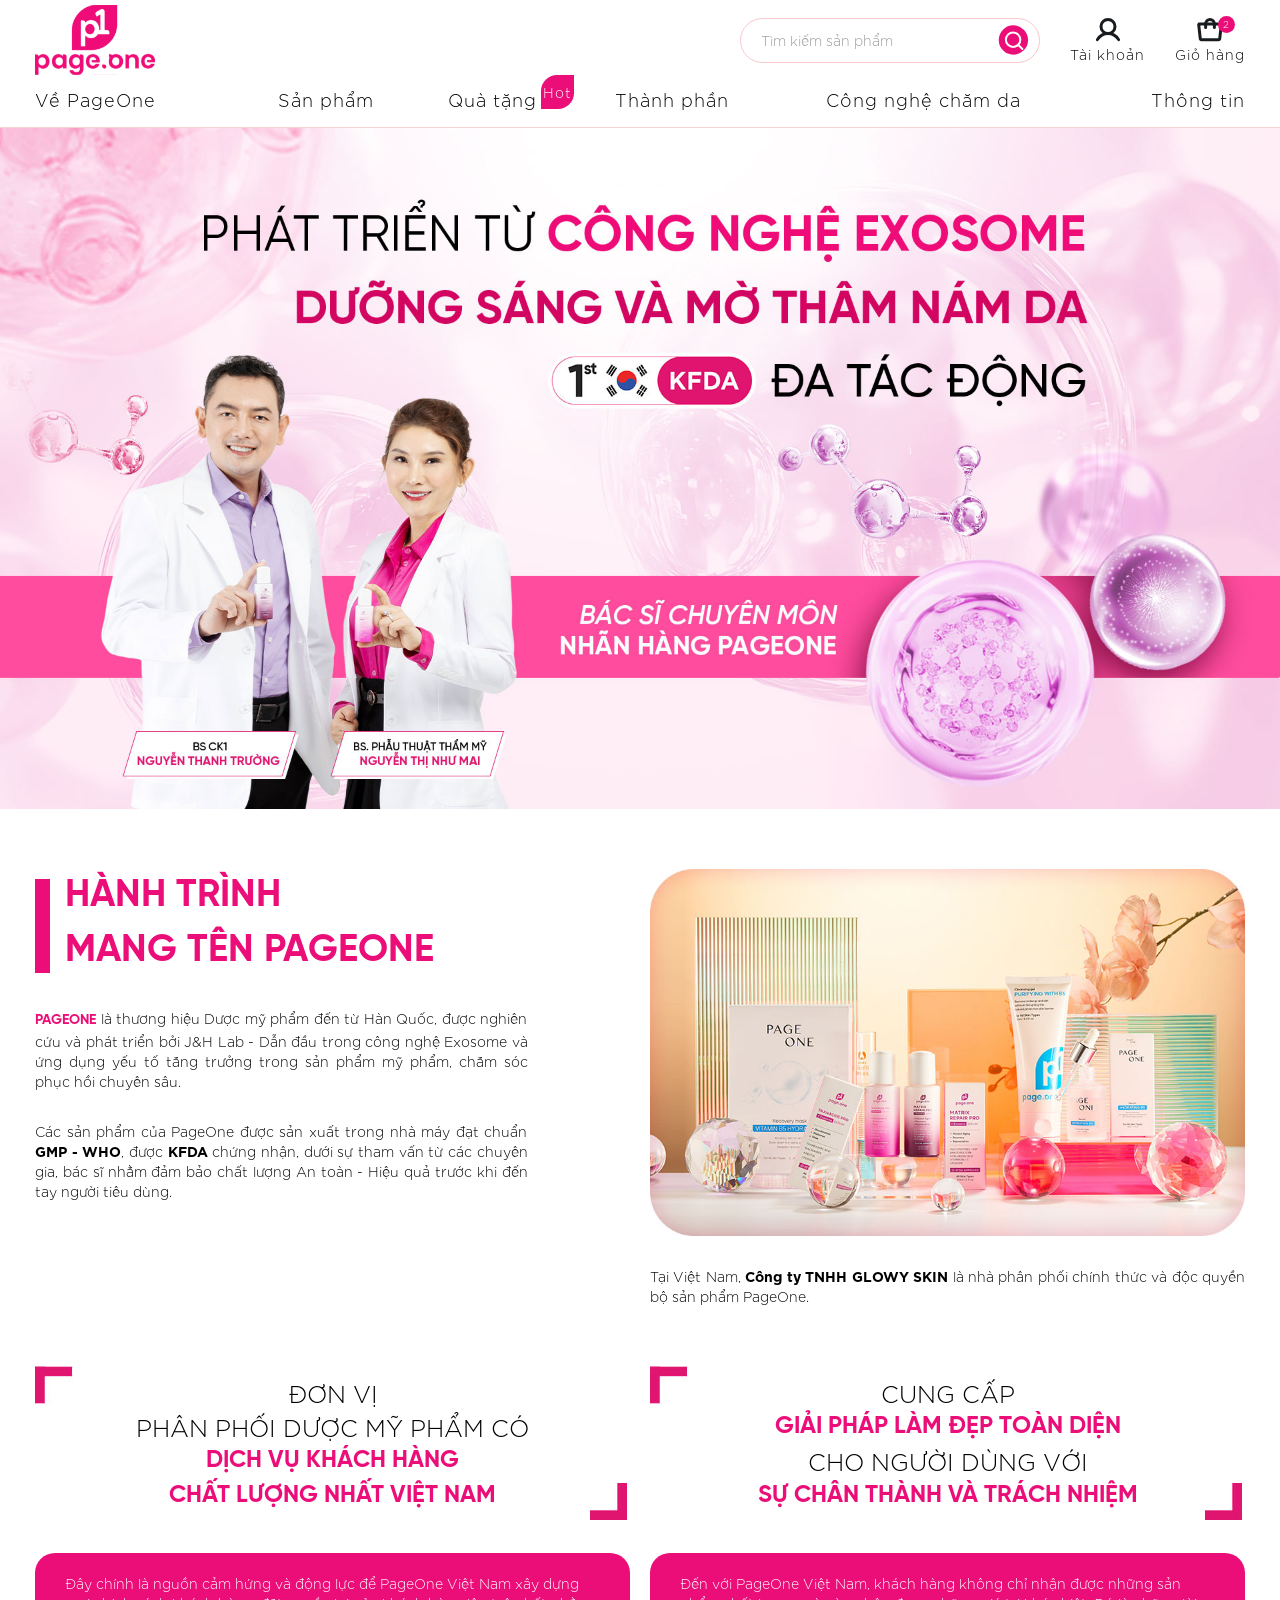
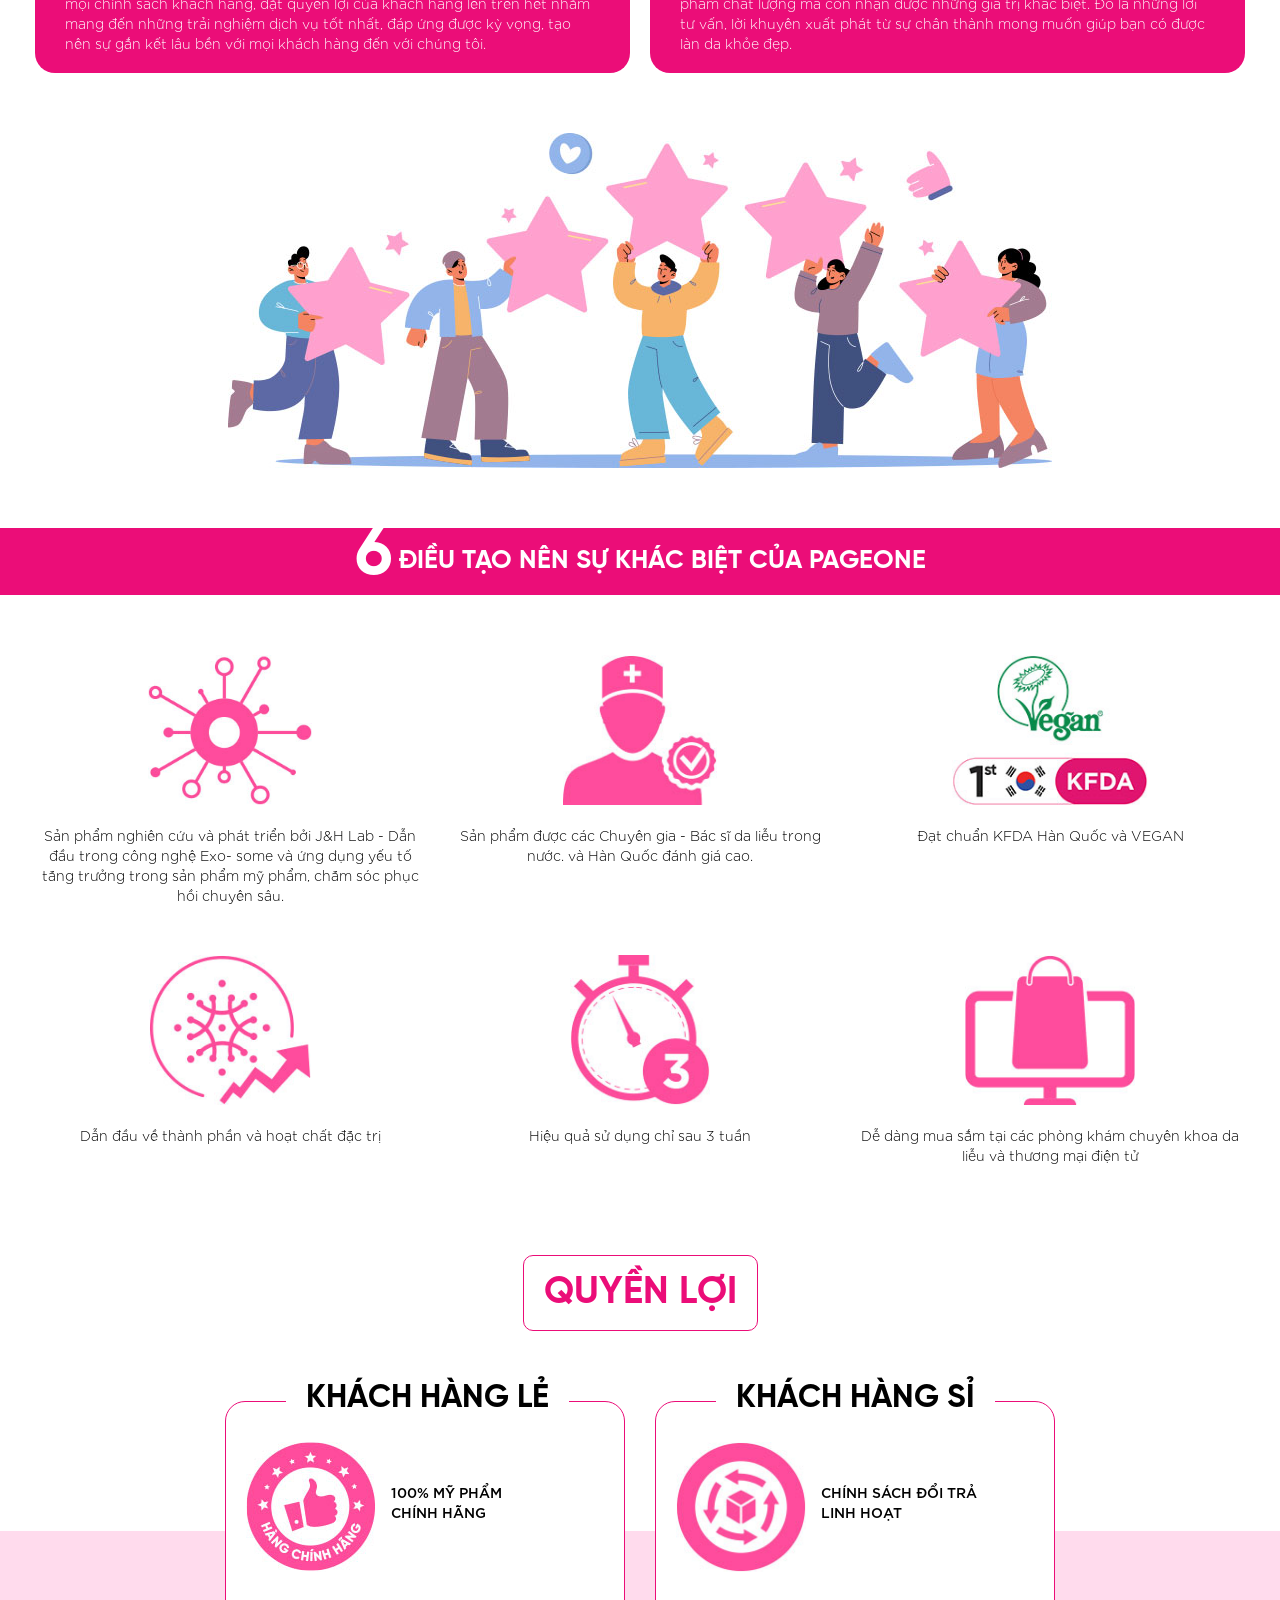
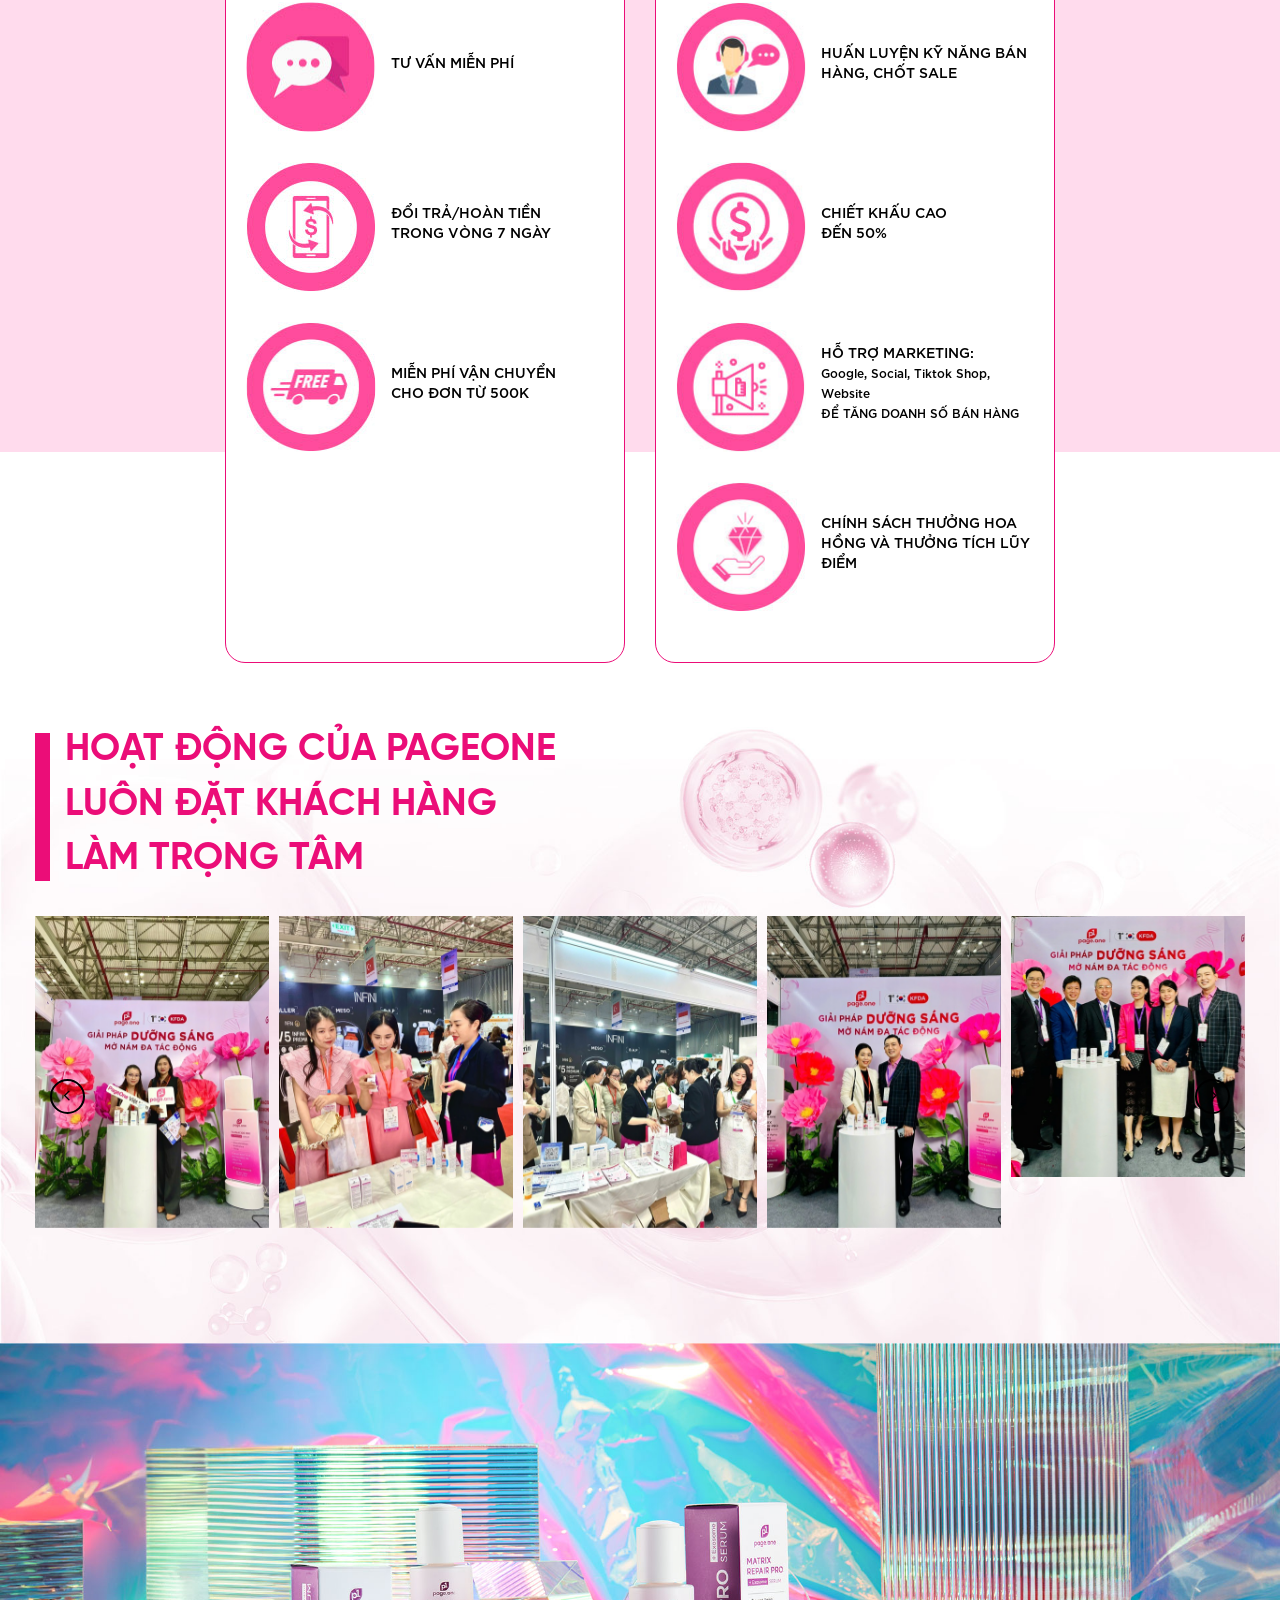
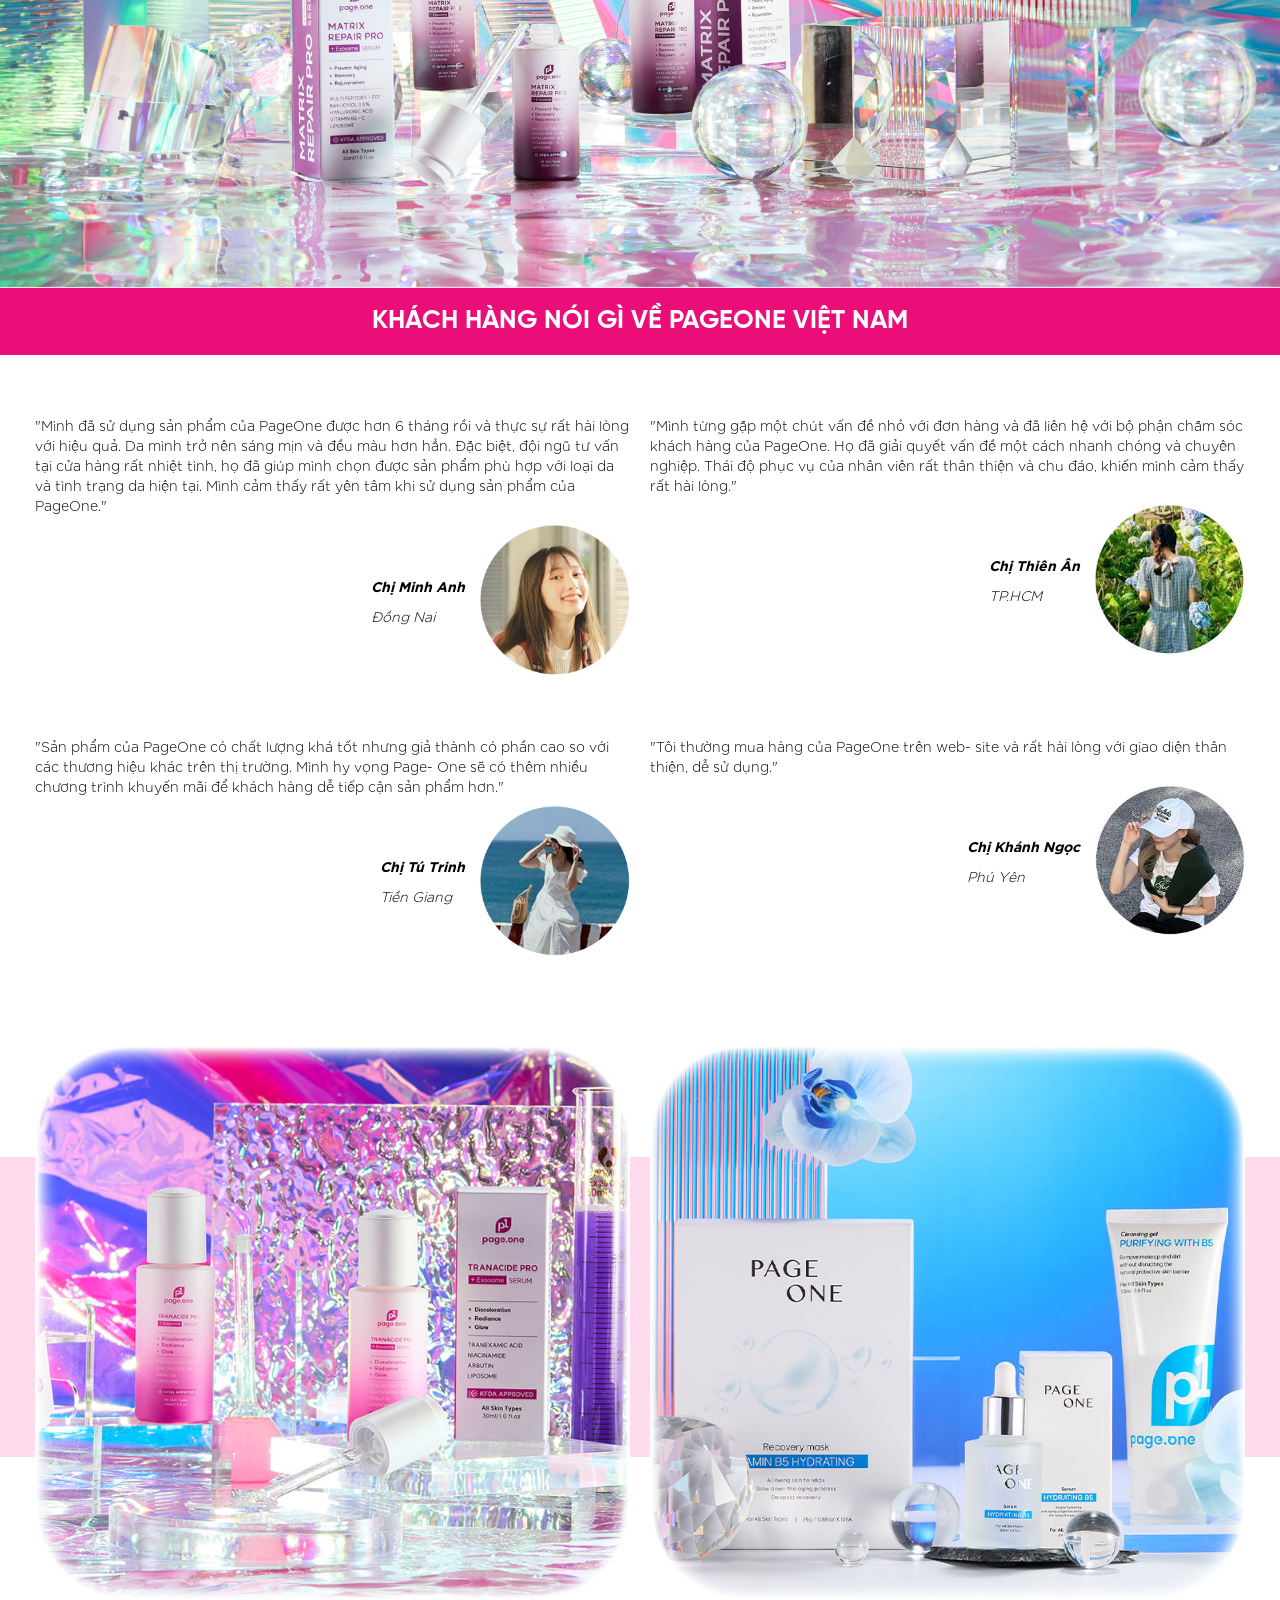
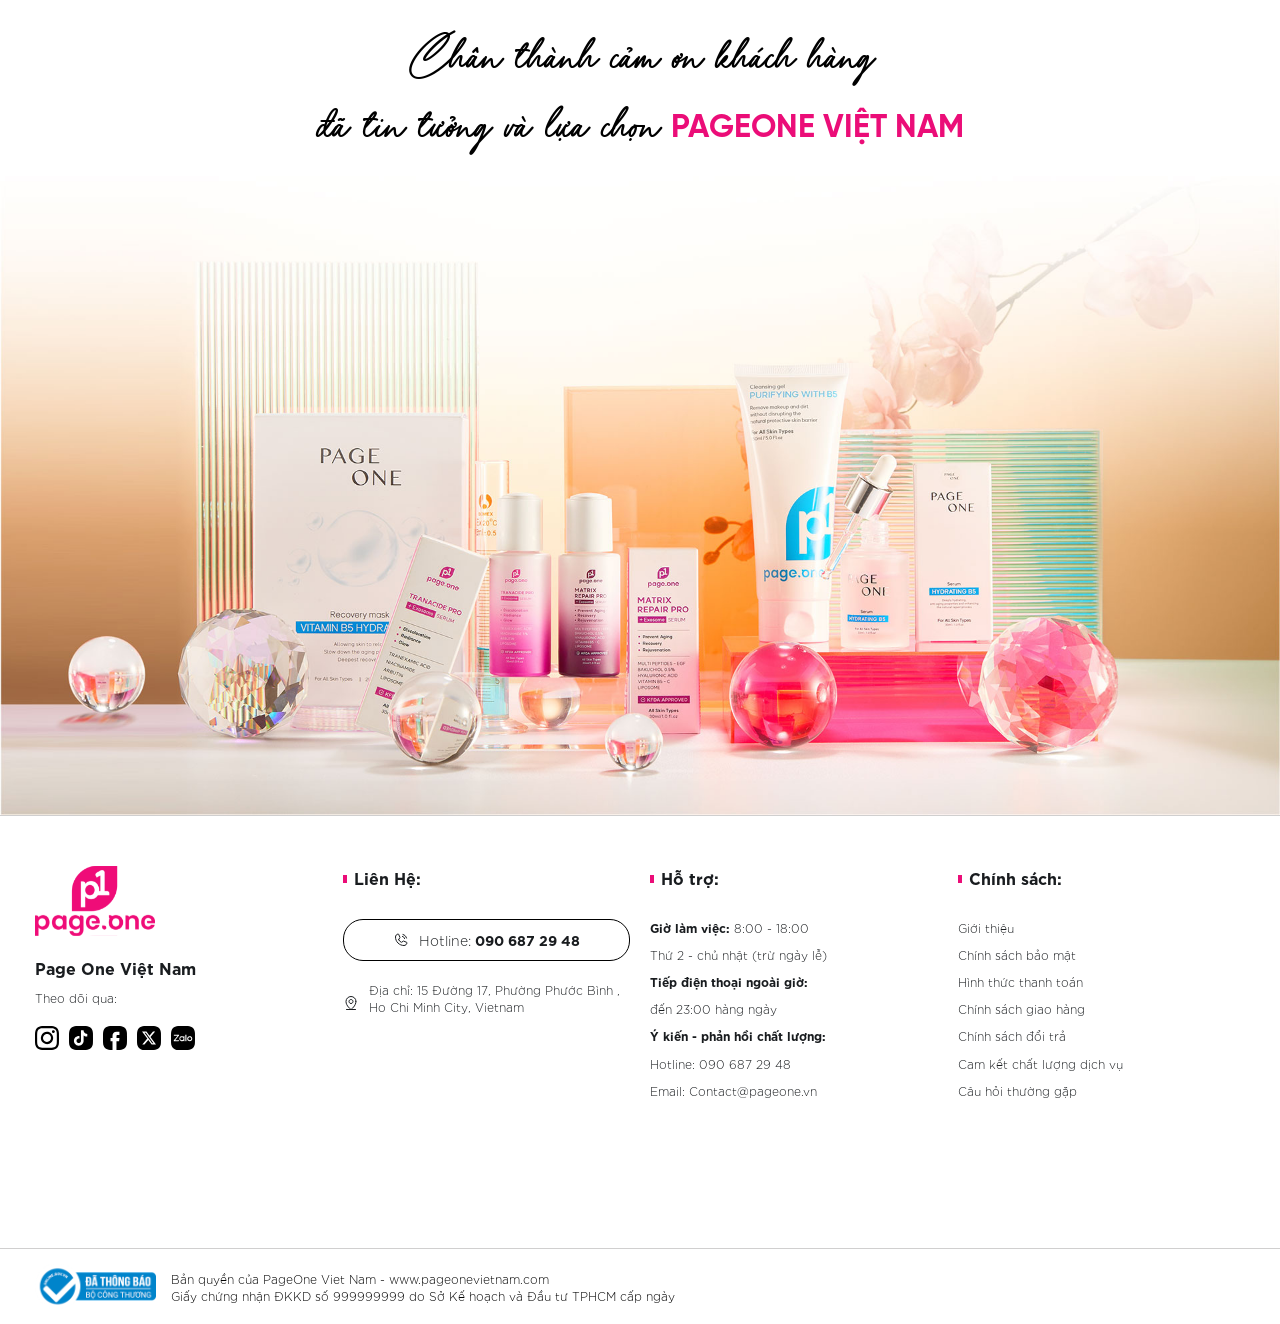
<file: about.html>
<!DOCTYPE html>
<html lang="en">

<head>
	<meta charset="UTF-8">
	<title>Hemanut</title>
	<meta name="viewport" content="width=device-width, initial-scale=1">

	<script src="vendor/jquery-1.11.1.min.js"></script>
	<script src="vendor/bootstrap.min.js"></script>
	<script src="vendor/owl.carousel.min.js"></script>
	<script src="vendor/bootstrap-rating.min.js"></script>
	<script src="vendor/jquery.fancybox.min.js"></script>
	<script src="js/jquery.lazy.min.js"></script>
	<script src="js/index.js"></script>
	<link href="vendor/bootstrap.min.css" rel="stylesheet">
	<link href="vendor/owl.carousel.min.css" rel="stylesheet">
	<link href="vendor/bootstrap-rating.css" rel="stylesheet">
	<link href="vendor/jquery.fancybox.min.css" rel="stylesheet">
	<link rel="stylesheet" type="text/css" href="css/index.css">
	<link rel="stylesheet" type="text/css" href="css/about.css">
	<link rel="stylesheet" type="text/css" href="css/font-awesome/css/all.css">
</head>

<body>
	<header>
		<nav class="navbar navbar-default" role="navigation">
			<div class="container ">
				<div class="row">
					<div class="col-xs-12 col-sm-12 col-md-12 col-lg-12 top">
						<div class="navbar_left">
							<a class="" href="">
								<img src="images/pageone_1.svg" alt="img" title="img"
									class="img-responsive logo_desk img">
							</a>
						</div>
						<div class="navbar_right">
							<div class="d-desktop">
								<form action="" class="form_search" method="get">
									<input class="form-control input_search" type="text" placeholder="Tìm kiếm sản phẩm"
										name="" required>
									<button type="submit"><img src="images/pageone_2.svg" alt="img"
											title="img"></button>
								</form>

								<div>
									<a href="javascript:void(0);" data-toggle="modal" data-target="#accountModal">
										<img src="images/pageone_3.svg" alt="img" title="img" class="img">
										<p>Tài khoản</p>
									</a>

								</div>
								<div>
									<a href="#" class="shopping_cart">
										<img src="images/pageone_4.svg" alt="cart" title="cart" class="img">
										<div class="num">2</div>
										<p>Giỏ hàng</p>
									</a>
								</div>
							</div>
							<div class="d-mobile">
								<a href="javascript:void(0);" onclick="open_menu('navbar-ex1-collapse')">
									<img src="images/pageone_33.svg" alt="img" title="img">
								</a>
							</div>

						</div>
						<div class="popup_cart" style="display: none;">
							<div class="bl_1">
								<p class="t_0"><b>Giỏ hàng</b> <span>(02)</span></p>
							</div>
							<div class="bl_1">
								<div class="item">
									<a href="#">
										<img src="images/pageone_6.jpg" alt="img" title="img" class="img_1">
									</a>
									<div class="d_1">
										<a href="#">
											<p class="t_1">Matrix Repair Pro + Exosome Serum - Chống lão hóa, xóa...</p>
										</a>
										<p class="t_2">1 x <span>525.000đ</span></p>
									</div>
									<a href="javascript:void(0)" class="del_cart">
										<img src="images/pageone_43.svg" alt="img" title="img">
									</a>
								</div>
								<div class="item">
									<a href="#">
										<img src="images/pageone_6.jpg" alt="img" title="img" class="img_1">
									</a>
									<div class="d_1">
										<a href="#">
											<p class="t_1">Matrix Repair Pro + Exosome Serum - Chống lão hóa, xóa...</p>
										</a>
										<p class="t_2">1 x <span>525.000đ</span></p>
									</div>
									<a href="javascript:void(0)" class="del_cart">
										<img src="images/pageone_43.svg" alt="img" title="img">
									</a>
								</div>

							</div>
							<div class="bl_1">
								<div class="bl_2 d-flex">
									<p class="t_1">Tổng cộng:</p>
									<p><b>1.575.000đ</b></p>
								</div>
								<a href="javascript:void(0)">
									<div class="btn_1">
										<p>Xem Giỏ Hàng</p>
										<img src="images/pageone_41.svg" alt="img" title="img">
									</div>
								</a>
							</div>

						</div>
					</div>
					<div class="col-xs-12 col-sm-12 col-md-12 col-lg-12 bottom">
						<div class="collapse navbar-collapse navbar-ex1-collapse menu">
							<form action="" class="form_search d-mobile" method="get">
								<input class="form-control input_search" type="text" placeholder="Tìm kiếm sản phẩm"
									name="" required>
								<button type="submit"><img src="images/pageone_2.svg" alt="img" title="img"></button>
							</form>
							<ul class="nav navbar-nav">
								<li><a href="">Về PageOne</a></li>
								<li><a href="">Sản phẩm</a></li>
								<li class="dropdown">
									<a href="javascript:void(0);" onclick="openGiftModal()">Quà
										tặng</a>
									<p class="t_hot polygon">Hot</p>
									<ul class="dropdown-menu special_menu">
										<div class="bl_1">
											<p class="t_0">Quà tặng dành cho bạn:</p>
										</div>
										<div class="bl_1 bl_vc d-flex">
											<div class="bl_2 polygon d-flex">
												<p class="t_1 polygon">20<sup>%</sup></p>
												<div>
													<p class="t_2">Giảm ngay <b>20%</b></p>
													<p class="t_3">Cho đơn hàng đầu tiên từ 499K</p>
													<div class="bl_3 d-flex">
														<div>
															<p class="t_4">Mã: <b>99998888</b></p>
															<p class="t_4">HSD: 10.08.2024</p>
														</div>
														<a href="#">
															<div class="btn_1">Chép mã</div>
														</a>
													</div>
												</div>
											</div>
											<div class="bl_2 polygon d-flex">
												<p class="t_1 polygon">20<sup>%</sup></p>
												<div>
													<p class="t_2">Giảm ngay <b>20%</b></p>
													<p class="t_3">Cho đơn hàng đầu tiên từ 499K</p>
													<div class="bl_3 d-flex">
														<div>
															<p class="t_4">Mã: <b>99998888</b></p>
															<p class="t_4">HSD: 10.08.2024</p>
														</div>
														<a href="#">
															<div class="btn_1">Chép mã</div>
														</a>
													</div>
												</div>
											</div>
										</div>
									</ul>
								</li>
								<li><a href="">Thành phần</a></li>
								<li><a href="">Công nghệ chăm da</a></li>
								<li><a href="">Thông tin</a></li>
							</ul>
						</div>
					</div>
				</div>

			</div>
		</nav>
	</header>
	<div class="about">
		<div class="top_1">
			<picture>
				<source media="(max-width: 767px)" srcset="images/about_1m.jpg" alt="img" title="img" rel="noffolow">
				<img src="images/about_1.jpg" alt="img" title="img" class="img-responsive w-100">
			</picture>
		</div>
		<div class="top_2">
			<div class="container">
				<div class="row">
					<div class="d_1">
						<div class="col-xs-12 col-sm-5 col-md-5 col-lg-5">
							<p class="t_h1">HÀNH TRÌNH <br> MANG TÊN PAGEONE</p>
							<p><span class="t_b">PAGEONE</span> là thương hiệu Dược mỹ phẩm đến từ Hàn Quốc, được nghiên
								cứu và phát triển bởi J&H Lab - Dẫn đầu trong công
								nghệ Exosome và ứng dụng yếu tố tăng trưởng trong sản phẩm mỹ phẩm, chăm sóc phục hồi
								chuyên sâu.</p>
							<p>Các sản phẩm của PageOne được sản xuất trong nhà máy đạt chuẩn <b>GMP - WHO</b>,
								được <b>KFDA</b> chứng nhận, dưới sự tham vấn từ các chuyên gia, bác sĩ nhằm đảm bảo
								chất lượng An toàn - Hiệu quả trước
								khi đến tay người tiêu dùng.</p>
						</div>
						<div class="col-xs-12 col-sm-6 col-md-6 col-lg-6 col-md-push-1">
							<img src="images/about_2.jpg" alt="img" title="img" class="img-responsive img_1">
							<p>Tại Việt Nam, <b>Công ty TNHH GLOWY SKIN</b> là nhà phân phối chính thức và độc quyền bộ
								sản
								phẩm PageOne.</p>
						</div>
					</div>
					<div class="d_2">
						<div class="col-xs-12 col-sm-6 col-md-6 col-lg-6">
							<div class="p_1">
								<p>ĐƠN VỊ <br> PHÂN PHỐI DƯỢC MỸ PHẨM CÓ</p>
								<p class="t_b">DỊCH VỤ KHÁCH HÀNG <br> CHẤT LƯỢNG NHẤT VIỆT NAM</p>
							</div>
							<div class="p_2">
								Đây chính là nguồn cảm hứng và động lực để PageOne Việt Nam xây dựng mọi chính sách
								khách hàng, đặt quyền lợi của khách hàng lên trên hết nhằm mang đến những trải nghiệm
								dịch vụ tốt nhất, đáp ứng được kỳ
								vọng, tạo nên sự gắn kết lâu bền với mọi khách hàng đến với chúng tôi.
							</div>
						</div>
						<div class="col-xs-12 col-sm-6 col-md-6 col-lg-6">
							<div class="p_1">
								<p>CUNG CẤP</p>
								<p class="t_b">GIẢI PHÁP LÀM ĐẸP TOÀN DIỆN</p>
								<p>CHO NGƯỜI DÙNG VỚI</p>
								<p class="t_b">SỰ CHÂN THÀNH VÀ TRÁCH NHIỆM</p>
							</div>
							<div class="p_2">
								Đến với PageOne Việt Nam, khách hàng không chỉ nhận được những sản phẩm chất lượng mà
								còn nhận được những giá trị khác
								biệt. Đó là những lời tư vấn, lời khuyên xuất phát từ sự chân thành mong muốn giúp bạn
								có được làn da khỏe đẹp.
							</div>
						</div>
						<div class="col-xs-12 col-sm-12 col-md-12 col-lg-12">
							<img src="images/about_3.jpg" alt="img" title="img" class="img-responsive img_2">
						</div>
					</div>
				</div>
			</div>
		</div>
		<div class="top_3">
			<div class="t_h2">
				<div class="container">
					<div class="row">
						<div class="col-xs-12 col-sm-12 col-md-12 col-lg-12">
							<div class="d_1">
								<div class="t_1">6</div>
								<div>ĐIỀU TẠO NÊN SỰ KHÁC BIỆT CỦA PAGEONE</div>
							</div>
						</div>
					</div>
				</div>
			</div>
			<div class="container">
				<div class="row">
					<div class="col-xs-12 col-sm-4 col-md-4 col-lg-4">
						<div class="d_2">
							<img src="images/about_4.jpg" alt="img" title="img" class="img-responsive">
							<p>Sản phẩm nghiên cứu và phát triển bởi J&H Lab - Dẫn đầu trong công nghệ Exo- some và ứng
								dụng yếu tố
								tăng trưởng trong sản phẩm mỹ phẩm, chăm sóc phục hồi chuyên sâu.</p>
						</div>
					</div>
					<div class="col-xs-12 col-sm-4 col-md-4 col-lg-4">
						<div class="d_2">
							<img src="images/about_5.jpg" alt="img" title="img" class="img-responsive">
							<p>Sản phẩm được các Chuyên gia - Bác sĩ da liễu trong nước. và Hàn Quốc đánh giá cao.</p>
						</div>
					</div>
					<div class="col-xs-12 col-sm-4 col-md-4 col-lg-4">
						<div class="d_2">
							<img src="images/about_6.jpg" alt="img" title="img" class="img-responsive">
							<p>Đạt chuẩn KFDA Hàn Quốc và VEGAN</p>
						</div>
					</div>
					<div class="col-xs-12 col-sm-4 col-md-4 col-lg-4">
						<div class="d_2">
							<img src="images/about_7.jpg" alt="img" title="img" class="img-responsive">
							<p>Dẫn đầu về thành phần và hoạt chất đặc trị</p>
						</div>
					</div>
					<div class="col-xs-12 col-sm-4 col-md-4 col-lg-4">
						<div class="d_2">
							<img src="images/about_8.jpg" alt="img" title="img" class="img-responsive">
							<p>Hiệu quả sử dụng chỉ sau 3 tuần</p>
						</div>
					</div>
					<div class="col-xs-12 col-sm-4 col-md-4 col-lg-4">
						<div class="d_2">
							<img src="images/about_9.jpg" alt="img" title="img" class="img-responsive">
							<p>Dễ dàng mua sắm tại các phòng khám chuyên khoa da liễu và thương mại điện tử</p>
						</div>
					</div>
				</div>
			</div>
		</div>
		<div class="top_4">
			<div class="container">
				<div class="row">
					<div class="col-xs-12 col-sm-12 col-md-12 col-lg-12">
						<p class="t_0">QUYỀN LỢI</p>
					</div>
				</div>
			</div>
			<div class="d_1">
				<img src="images/about_30.jpg" alt="img" title="img" class="img-responsive img_1 w-100 d-desktop">
				<div class="d_2">
					<p class="t_1">KHÁCH HÀNG LẺ</p>
					<div class="p_1">
						<img src="images/about_10.jpg" alt="img" title="img" class="img-responsive">
						<p>100% MỸ PHẨM <br> CHÍNH HÃNG</p>
					</div>
					<div class="p_1">
						<img src="images/about_11.jpg" alt="img" title="img" class="img-responsive">
						<p>TƯ VẤN MIỄN PHÍ</p>
					</div>
					<div class="p_1">
						<img src="images/about_12.jpg" alt="img" title="img" class="img-responsive">
						<p>ĐỔI TRẢ/HOÀN TIỀN <br> TRONG VÒNG 7 NGÀY</p>
					</div>
					<div class="p_1">
						<img src="images/about_13.jpg" alt="img" title="img" class="img-responsive">
						<p>MIỄN PHÍ VẬN CHUYỂN <br> CHO ĐƠN TỪ 500K</p>
					</div>
				</div>
				<div class="d_2">
					<p class="t_1">KHÁCH HÀNG SỈ</p>
					<div class="p_1">
						<img src="images/about_14.jpg" alt="img" title="img" class="img-responsive">
						<p>CHÍNH SÁCH ĐỔI TRẢ <br> LINH HOẠT</p>
					</div>
					<div class="p_1">
						<img src="images/about_15.jpg" alt="img" title="img" class="img-responsive">
						<p>HUẤN LUYỆN KỸ NĂNG BÁN HÀNG, CHỐT SALE</p>
					</div>
					<div class="p_1">
						<img src="images/about_16.jpg" alt="img" title="img" class="img-responsive">
						<p>CHIẾT KHẤU CAO <br> ĐẾN 50%</p>
					</div>
					<div class="p_1">
						<img src="images/about_17.jpg" alt="img" title="img" class="img-responsive">
						<p>HỖ TRỢ MARKETING: <br>
							<small>Google, Social, Tiktok Shop, Website <br>
								ĐỂ TĂNG DOANH SỐ BÁN HÀNG</small>
						</p>
					</div>
					<div class="p_1">
						<img src="images/about_18.jpg" alt="img" title="img" class="img-responsive">
						<p>CHÍNH SÁCH THƯỞNG HOA HỒNG VÀ THƯỞNG TÍCH LŨY ĐIỂM</p>
					</div>
				</div>
			</div>
		</div>
		<div class="top_5">
			<div class="container">
				<div class="row">
					<div class="col-xs-12 col-sm-12 col-md-12 col-lg-12">
						<p class="t_h1">Hoạt động của pageone<br> luôn đặt khách hàng <br>làm trọng tâm</p>
						<div class="carousel_action carousel">
							<div class="owl-carousel owl-theme">
								<div class="item">
									<img src="images/about_31.jpg" alt="img" title="img" class="img-responsive">
								</div>
								<div class="item">
									<img src="images/about_32.jpg" alt="img" title="img" class="img-responsive">
								</div>
								<div class="item">
									<img src="images/about_33.jpg" alt="img" title="img" class="img-responsive">
								</div>
								<div class="item">
									<img src="images/about_34.jpg" alt="img" title="img" class="img-responsive">
								</div>
								<div class="item">
									<img src="images/about_35.jpg" alt="img" title="img" class="img-responsive">
								</div>
								<div class="item">
									<img src="images/about_36.jpg" alt="img" title="img" class="img-responsive">
								</div>
								<div class="item">
									<img src="images/about_37.jpg" alt="img" title="img" class="img-responsive">
								</div>
								<div class="item">
									<img src="images/about_38.jpg" alt="img" title="img" class="img-responsive">
								</div>
								<div class="item">
									<img src="images/about_39.jpg" alt="img" title="img" class="img-responsive">
								</div>
								<div class="item">
									<img src="images/about_40.jpg" alt="img" title="img" class="img-responsive">
								</div>
								<div class="item">
									<img src="images/about_41.jpg" alt="img" title="img" class="img-responsive">
								</div>
								<div class="item">
									<img src="images/about_42.jpg" alt="img" title="img" class="img-responsive">
								</div>
								<div class="item">
									<img src="images/about_43.jpg" alt="img" title="img" class="img-responsive">
								</div>
								<div class="item">
									<img src="images/about_44.jpg" alt="img" title="img" class="img-responsive">
								</div>
								<div class="item">
									<img src="images/about_45.jpg" alt="img" title="img" class="img-responsive">
								</div>
								<div class="item">
									<img src="images/about_46.jpg" alt="img" title="img" class="img-responsive">
								</div>

							</div>
							<div class="owl-theme">
								<div class="owl-controls">
									<div class="custom-nav owl-nav"></div>
								</div>
							</div>
						</div>
					</div>
				</div>
			</div>
		</div>
		<div class="top_6">
			<img src="images/about_20.jpg" alt="img" title="img" class="img-responsive w-100">
			<div class="t_h2">
				<div class="container">
					<div class="row">
						<div class="col-xs-12 col-sm-12 col-md-12 col-lg-12">
							<div class="d_1">Khách hàng nói gì về pageone việt nam</div>
						</div>
					</div>
				</div>
			</div>
			<div class="container">
				<div class="row">
					<div class="col-xs-12 col-sm-6 col-md-6 col-lg-6">
						<p>"Mình đã sử dụng sản phẩm của PageOne được hơn 6 tháng rồi và thực sự rất hài lòng với hiệu
							quả. Da mình trở nên sáng
							mịn và đều màu hơn hẳn. Đặc biệt, đội ngũ tư vấn tại cửa hàng rất nhiệt tình, họ đã giúp
							mình chọn được sản phẩm phù hợp
							với loại da và tình trạng da hiện tại. Mình cảm thấy rất yên tâm khi sử dụng sản phẩm của
							PageOne."</p>
						<div class="d_2">
							<div>
								<p><b>Chị Minh Anh</b></p>
								<div>Đồng Nai</div>
							</div>
							<img src="images/about_21.jpg" alt="img" title="img" class="img-responsive">
						</div>
					</div>
					<div class="col-xs-12 col-sm-6 col-md-6 col-lg-6">
						<p>"Mình từng gặp một chút vấn đề nhỏ với đơn hàng và đã liên hệ với bộ phận chăm sóc khách hàng
							của PageOne. Họ đã giải
							quyết vấn đề một cách nhanh chóng và chuyên nghiệp. Thái độ phục vụ của nhân viên rất thân
							thiện và chu đáo, khiến mình
							cảm thấy rất hài lòng."</p>
						<div class="d_2">
							<div>
								<p><b>Chị Thiên Ân</b></p>
								<div>TP.HCM</div>
							</div>
							<img src="images/about_22.jpg" alt="img" title="img" class="img-responsive">
						</div>
					</div>

				</div>
				<div class="row">
					<div class="col-xs-12 col-sm-6 col-md-6 col-lg-6">
						<p>"Sản phẩm của PageOne có chất lượng khá tốt nhưng giả thành có phần cao so với các thương
							hiệu khác trên thị trường.
							Mình hy vọng Page- One sẽ có thêm nhiều chương trình khuyến mãi để khách hàng dễ tiếp cận
							sản phẩm hơn."</p>
						<div class="d_2">
							<div>
								<p><b>Chị Tú Trinh</b></p>
								<div>Tiền Giang</div>
							</div>
							<img src="images/about_23.jpg" alt="img" title="img" class="img-responsive">
						</div>
					</div>
					<div class="col-xs-12 col-sm-6 col-md-6 col-lg-6">
						<p>"Tôi thường mua hàng của PageOne trên web- site và rất hài lòng với giao diện thân thiện, dễ
							sử dụng."</p>
						<div class="d_2">
							<div>
								<p><b>Chị Khánh Ngọc</b></p>
								<div>Phú Yên</div>
							</div>
							<img src="images/about_24.jpg" alt="img" title="img" class="img-responsive">
						</div>
					</div>
				</div>
			</div>
		</div>
		<div class="top_7">
			<img src="images/about_30.jpg" alt="img" title="img" class="img-responsive img_1 w-100 d-desktop">
			<div class="container">
				<div class="row">
					<div class="col-xs-6 col-sm-6 col-md-6 col-lg-6">
						<img src="images/about_25.jpg" alt="img" title="img" class="img-responsive">
					</div>
					<div class="col-xs-6 col-sm-6 col-md-6 col-lg-6">
						<img src="images/about_26.jpg" alt="img" title="img" class="img-responsive">
					</div>
				</div>
			</div>
		</div>
		<div class="top_8">
			<div class="container">
				<div class="row">
					<div class="col-xs-12 col-sm-12 col-md-12 col-lg-12">
						<p class="t_1">Chân thành cảm ơn khách hàng <br> đã tin tưởng và lựa chọn <span
								class="t_b">PAGEONE VIỆT NAM</span></p>
					</div>
				</div>
			</div>
			<img src="images/about_27.jpg" alt="img" title="img" class="img-responsive w-100">
		</div>
	</div>
	</div>
	<div class="footer">
		<div class="top_1">
			<div class="container">
				<div class="row">
					<div class="col-xs-12 col-sm-3 col-md-3 col-lg-3">
						<img src="images/pageone_1.svg" alt="img" title="img" class="img-responsive img_1">
						<p class="t_2">Page One Việt Nam</p>
						<p>Theo dõi qua:</p>
						<div class="d-flex">
							<a href=""><img src="images/pageone_17.svg" alt="img" title="img"
									class="img-responsive"></a>
							<a href=""><img src="images/pageone_18.svg" alt="img" title="img"
									class="img-responsive"></a>
							<a href=""><img src="images/pageone_19.svg" alt="img" title="img"
									class="img-responsive"></a>
							<a href=""><img src="images/pageone_20.svg" alt="img" title="img"
									class="img-responsive"></a>
							<a href=""><img src="images/pageone_21.svg" alt="img" title="img"
									class="img-responsive"></a>
						</div>
					</div>
					<div class="col-xs-12 col-sm-3 col-md-3 col-lg-3">
						<p class="t_1">Liên Hệ:</p>
						<a href="tel:0906872948">
							<button type="button" class="btn_1 btn d-flex">
								<img src="images/pageone_23.svg" alt="img" title="img">
								<div>Hotline: <b>090 687 29 48</b></div>
							</button>
						</a>
						<div class="bl_1 d-flex">
							<img src="images/pageone_24.svg" alt="img" title="img">
							<p>Địa chỉ: 15 Đường 17, Phường Phước
								Bình , Ho Chi Minh City, Vietnam</p>
						</div>
						<iframe class="lazy"
							src="https://www.google.com/maps/embed?pb=!1m18!1m12!1m3!1d3919.105800058006!2d106.71802761000998!3d10.803208258655966!2m3!1f0!2f0!3f0!3m2!1i1024!2i768!4f13.1!3m3!1m2!1s0x31752908933ca403%3A0xe212ca64591c8b8d!2sRejuvaskin%20Vi%E1%BB%87t%20Nam!5e0!3m2!1svi!2sus!4v1699324445072!5m2!1svi!2sus"
							width="100%" height="150" style="border:0;" allowfullscreen="" loading="lazy"
							referrerpolicy="no-referrer-when-downgrade"></iframe>
					</div>
					<div class="col-xs-12 col-sm-3 col-md-3 col-lg-3">
						<p class="t_1">Hỗ trợ:</p>
						<p><b>Giờ làm việc:</b> 8:00 - 18:00</p>
						<p>Thứ 2 - chủ nhật (trừ ngày lễ)</p>
						<p><b>Tiếp điện thoại ngoài giờ:
							</b> </p>
						<p>đến 23:00 hàng ngày</p>
						<p><b>Ý kiến - phản hồi chất lượng:
							</b></p>
						<p>Hotline: <a href="tel:0906872948">090 687 29 48</a></p>
						<p>Email: <a href="mailto:contact@pageone.vn">Contact@pageone.vn</a></p>
					</div>
					<div class="col-xs-12 col-sm-3 col-md-3 col-lg-3">
						<p class="t_1">Chính sách:</p>
						<a href="">
							<p>Giới thiệu</p>
						</a>
						<a href="">
							<p>Chính sách bảo mật</p>
						</a>
						<a href="">
							<p>Hình thức thanh toán</p>
						</a>
						<a href="">
							<p>Chính sách giao hàng</p>
						</a>
						<a href="">
							<p>Chính sách đổi trả</p>
						</a>
						<a href="">
							<p>Cam kết chất lượng dịch vụ</p>
						</a>
						<a href="">
							<p>Câu hỏi thường gặp</p>
						</a>
					</div>
				</div>
			</div>
		</div>
		<div class="top_2">
			<div class="container">
				<div class="row">
					<div class="col-xs-12 col-sm-12 col-md-12 col-lg-12">
						<div class="d-flex">
							<img src="images/pageone_25.svg" alt="img" title="img" class="img-responsive">
							<div>
								<p>Bản quyền của PageOne Viet Nam - www.pageonevietnam.com</p>
								<p>Giấy chứng nhận ĐKKD số 999999999 do Sở Kế hoạch và Đầu tư TPHCM cấp ngày</p>
							</div>
						</div>
					</div>
				</div>
			</div>
		</div>
	</div>
	<div class="mobi_btn d-mobile" id="phone_call_home">
		<div class="bl_1">
			<div class="tab">
				<a href="" target="_blank">
					<img src="images/pageone_34.svg" alt="img" title="img" class="img-responsive">
				</a>
			</div>
			<div class="tab tab_left">
				<a href="">
					<img src="images/pageone_35.svg" alt="img" title="img" class="img-responsive">
				</a>
			</div>
			<div class="tab tab_fab">
				<div class="top">
					<div class="fab">
						<a href="">
							<img src="images/pageone_36.svg" alt="img" title="img" class="img-responsive">
							<div class="num">2</div>
						</a>
					</div>

				</div>

			</div>
			<div class="tab tab_right">
				<a href="javascript:void(0);" target="_blank" data-toggle="modal" data-target="#accountModal"
					onclick="close_menu()">
					<img src="images/pageone_37.svg" alt="img" title="img" class="img-responsive">
				</a>
			</div>
			<div class="tab icon_menu">
				<a href="javascript:void(0);" onclick="open_menu('navbar-ex1-collapse')">
					<img src="images/pageone_38.svg" alt="img" title="img" class="img-responsive icon_menu">
				</a>
			</div>
		</div>
	</div>
	<div id="accountModal" class="modal fade" role="dialog">
		<div class="modal-dialog">
			<div class="modal-content">
				<button type="button" class="close" data-dismiss="modal">&times;</button>
				<div class="modal-body">
					<ul class="nav nav-pills d-mobile">
						<li class="active"><a data-toggle="pill" href="#logIn">Đăng nhập</a></li>
						<li><a data-toggle="pill" href="#signUp">Đăng ký</a></li>
					</ul>
					<div class="tab-content">
						<div class="bl_1 tab-pane fade in active" id="logIn">
							<p class="t_1">Đăng nhập</p>
							<label for="userName">
								<p class="t_2">Email/Số điện thoại:</p>
							</label>
							<input type="text" name="userName" class="userName form-control" required>
							<label for="passWord" class="password d-flex">
								<p class="t_2">Mật khẩu:</p> <a href="#" class="t_3">Quên mật khẩu</a>
							</label>
							<div class="d_2">
								<input type="password" name="passWord" class="passWord form-control" required>
								<img src="images/pageone_42.svg" alt="img" title="img" class="visible">
							</div>
							<a href="javascript:void(0)">
								<div class="btn_1">
									<p>Đăng nhập</p>
									<img src="images/pageone_41.svg" alt="img" title="img">
								</div>
							</a>
							<p class="t_4">Đăng nhập bằng</p>
							<div class="d_1 d-flex">
								<a href="#">
									<div class="btn_1 btn_2">
										<img src="images/pageone_39.svg" alt="img" title="img">
										<p>Facebook</p>
									</div>
								</a>
								<a href="#">
									<div class="btn_1 btn_3">
										<img src="images/pageone_40.svg" alt="img" title="img">
										<p>Google</p>
									</div>
								</a>
							</div>
						</div>
						<div class="bl_1 tab-pane fade" id="signUp">
							<p class="t_1">Đăng Ký</p>
							<label for="userName">
								<p class="t_2">Email/Số điện thoại:</p>
							</label>
							<input type="text" name="userName" class="userName form-control" required>
							<label for="passWord">
								<p class="t_2">Mật khẩu:</p>
							</label>
							<div class="d_2">
								<input type="password" name="passWord" class="passWord form-control" required>
								<img src="images/pageone_42.svg" alt="img" title="img" class="visible">
							</div>
							<label for="dateBirth">
								<p class="t_2">Ngày sinh:</p>
							</label>
							<div class="d_3 d-flex">
								<select class="form-control" name="date_birth">
									<option value="">20</option>
								</select>
								<select class="form-control" name="month_birth">
									<option value="">08</option>
								</select>
								<select class="form-control" name="year_birth">
									<option value="">1999</option>
								</select>
							</div>
							<p class="t_5">Bằng việc đăng ký, bạn đã đọc, hiểu và đồng ý
								với Page One về <a href="">Điều khoản sử dụng & Chính sách bảo mật</a></p>
							<a href="javascript:void(0)">
								<div class="btn_1 btn_4">
									<p>Đăng Ký</p>
									<img src="images/pageone_41.svg" alt="img" title="img">
								</div>
							</a>
						</div>
					</div>
				</div>
			</div>
		</div>
	</div>
	<div id="giftModal" class="modal fade" role="dialog">
		<div class="modal-dialog">
			<div class="modal-content">
				<button type="button" class="close" data-dismiss="modal">&times;</button>
				<div class="modal-body">
					<div class="special_menu">
						<div class="bl_1">
							<p class="t_0">Quà tặng dành cho bạn:</p>
						</div>
						<div class="bl_1 bl_vc d-flex">
							<div class="bl_2 polygon d-flex">
								<p class="t_1 polygon">20<sup>%</sup></p>
								<div>
									<p class="t_2">Giảm ngay <b>20%</b></p>
									<p class="t_3">Cho đơn hàng đầu tiên từ 499K</p>
									<div class="bl_3 d-flex">
										<div>
											<p class="t_4">Mã: <b>99998888</b></p>
											<p class="t_4">HSD: 10.08.2024</p>
										</div>
										<a href="#">
											<div class="btn_1">Chép mã</div>
										</a>
									</div>
								</div>
							</div>
							<div class="bl_2 polygon d-flex">
								<p class="t_1 polygon">20<sup>%</sup></p>
								<div>
									<p class="t_2">Giảm ngay <b>20%</b></p>
									<p class="t_3">Cho đơn hàng đầu tiên từ 499K</p>
									<div class="bl_3 d-flex">
										<div>
											<p class="t_4">Mã: <b>99998888</b></p>
											<p class="t_4">HSD: 10.08.2024</p>
										</div>
										<a href="#">
											<div class="btn_1">Chép mã</div>
										</a>
									</div>
								</div>
							</div>
						</div>
					</div>
				</div>
			</div>
		</div>
	</div>

</body>
</file>
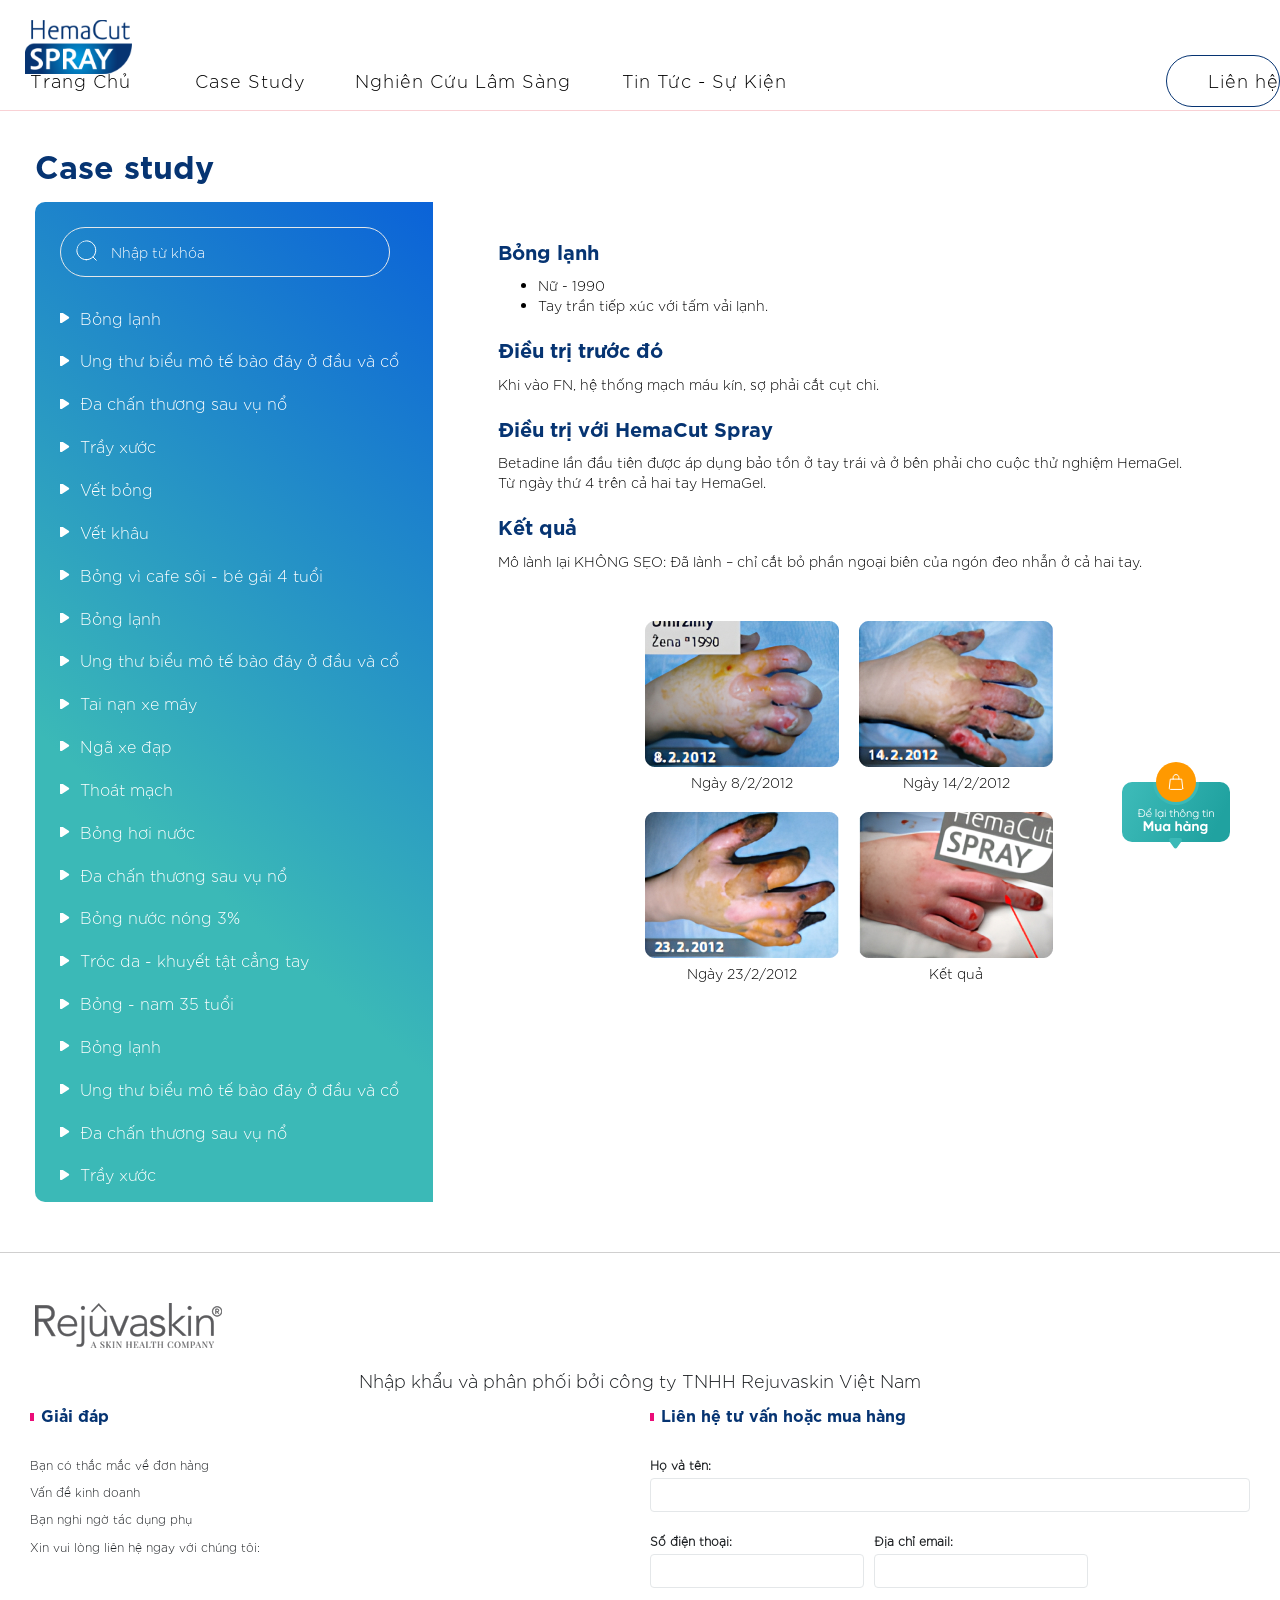
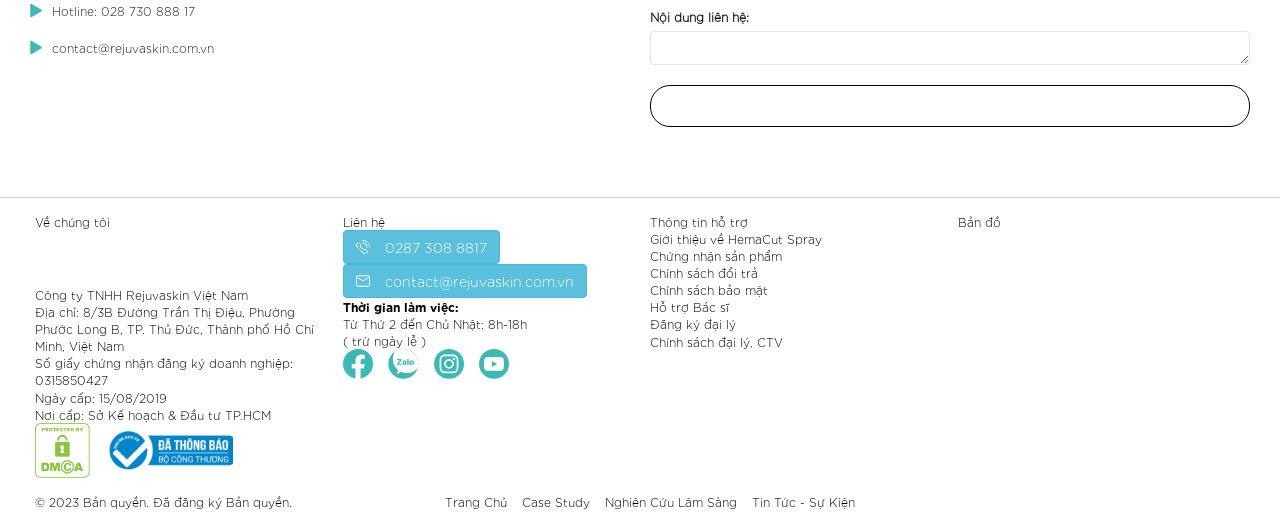
<file: case_study.html>
<!DOCTYPE html>
<html lang="en">

<head>
	<meta charset="UTF-8">
	<title>Hemanut</title>
	<meta name="viewport" content="width=device-width, initial-scale=1">

	<script src="vendor/jquery-1.11.1.min.js"></script>
	<script src="vendor/bootstrap.min.js"></script>
	<script src="vendor/owl.carousel.min.js"></script>
	<script src="vendor/bootstrap-rating.min.js"></script>
	<script src="js/jquery.lazy.min.js"></script>
	<script src="vendor/jquery.fancybox.min.js"></script>
	<script src="js/index.js"></script>
	<link href="vendor/bootstrap.min.css" rel="stylesheet">
	<link href="vendor/owl.carousel.min.css" rel="stylesheet">
	<link href="vendor/bootstrap-rating.css" rel="stylesheet">
	<link rel="stylesheet" type="text/css" href="css/index.css">
	<link href="vendor/jquery.fancybox.min.css" rel="stylesheet">
	<link rel="stylesheet" type="text/css" href="css/case_study.css">
	<link rel="stylesheet" type="text/css" href="css/font-awesome/css/all.css">
</head>

<body>
	<header>
		<nav class="navbar navbar-default" role="navigation">
			<div class="container-fluid ">
				<!-- Brand and toggle get grouped for better mobile display -->
				<div class="navbar-header ">
					<div class="col-xs-4 col-sm-12 col-md-12 col-lg-12">
						<a class="navbar-brand" href="">
							<img src="images/index_1.svg" alt="img" title="img" class="img-responsive logo_desk">
						</a>
					</div>

				</div>
				<div class="collapse navbar-collapse navbar-ex1-collapse menu">
					<ul class="nav navbar-nav navbar-right">
						<li><a href="#whatis">Trang Chủ</a></li>
						<li><a href="#howwork">Case Study</a></li>
						<li><a href="#instructions">Nghiên Cứu Lâm Sàng</a></li>
						<li><a href="#instructions">Tin Tức - Sự Kiện</a></li>
						<li class="d-mobile">
							<a href="#" class="b_yellow d-flex">
								<img src="images/index_54.svg" alt="img" title="img">
								Để lại thông tin mua hàng
							</a>
						</li>
						<li><a href="#" class="b_yellow">Liên hệ</a></li>
					</ul>
				</div>
			</div>
		</nav>
	</header>
	<div class="case_study">
		<div class="top_1">
			<div class="container">
				<div class="row">
					<div class="col-xs-12 col-sm-12 col-md-12 col-lg-12">
						<p class="t_1 t_blue d-desktop">Case study</p>
					</div>
					<div class="col-xs-12 col-sm-4 col-md-4 col-lg-4 sticky">
						<div class="bl_1">
							<div class="d_1">
								<input type="text" placeholder="Nhập từ khóa" class="form-control input_1">
								<a href="javascript:void(0);" onclick="open_menu('case_menu')" class="e_1 d-mobile">
									<img src="images/index_53.svg" class="img-responsive">
									<p>Danh sách</p>
								</a>
							</div>

							<div class="d_2 case_menu menu">
								<a href="#Bong-lanh">Bỏng lạnh</a>
								<a href="#Ung-thu">Ung thư biểu mô tế bào đáy ở đầu và cổ</a>
								<a href="">Đa chấn thương sau vụ nổ</a>
								<a href="">Trầy xước</a>
								<a href="">Vết bỏng</a>
								<a href="">Vết khâu</a>
								<a href="">Bỏng vì cafe sôi - bé gái 4 tuổi</a>
								<a href="#Bong-lanh">Bỏng lạnh</a>
								<a href="#Ung-thu">Ung thư biểu mô tế bào đáy ở đầu và cổ</a>
								<a href="">Tai nạn xe máy</a>
								<a href="">Ngã xe đạp</a>
								<a href="">Thoát mạch</a>
								<a href="">Bỏng hơi nước</a>
								<a href="">Đa chấn thương sau vụ nổ</a>
								<a href="">Bỏng nước nóng 3%</a>
								<a href="">Tróc da - khuyết tật cẳng tay</a>
								<a href="">Bỏng - nam 35 tuổi</a>
								<a href="#Bong-lanh">Bỏng lạnh</a>
								<a href="#Ung-thu">Ung thư biểu mô tế bào đáy ở đầu và cổ</a>
								<a href="">Đa chấn thương sau vụ nổ</a>
								<a href="">Trầy xước</a>
								<a href="">Vết bỏng</a>
								<a href="">Vết khâu</a>
								<a href="">Bỏng vì cafe sôi - bé gái 4 tuổi</a>
								<a href="#Bong-lanh">Bỏng lạnh</a>
								<a href="#Ung-thu">Ung thư biểu mô tế bào đáy ở đầu và cổ</a>
								<a href="">Tai nạn xe máy</a>
								<a href="">Ngã xe đạp</a>
								<a href="">Thoát mạch</a>
								<a href="">Bỏng hơi nước</a>
								<a href="">Đa chấn thương sau vụ nổ</a>
								<a href="">Bỏng nước nóng 3%</a>
								<a href="">Tróc da - khuyết tật cẳng tay</a>
								<a href="">Bỏng - nam 35 tuổi</a>
							</div>
						</div>
					</div>
					<div class="col-xs-12 col-sm-8 col-md-8 col-lg-8 content">
						<div class="bl_2" id="Bong-lanh">
							<p><b>Bỏng lạnh</b></p>
							<ul>
								<li>Nữ - 1990</li>
								<li>Tay trần tiếp xúc với tấm vải lạnh.</li>
							</ul>

							<p><b>Điều trị trước đó</b></p>
							<p>Khi vào FN, hệ thống mạch máu kín, sợ phải cắt cụt chi.</p>

							<p><b>Điều trị với HemaCut Spray</b></p>
							<p>Betadine lần đầu tiên được áp dụng bảo tồn ở tay trái và ở bên phải cho cuộc thử nghiệm
								HemaGel. Từ ngày thứ 4 trên cả
								hai tay HemaGel.</p>

							<p><b>Kết quả</b></p>
							<p>Mô lành lại KHÔNG SẸO: Đã lành – chỉ cắt bỏ phần ngoại biên của ngón đeo nhẫn ở cả hai
								tay.
							</p>
							<table class="table">
								<tr>
									<td>
										<img src="images/case_study_2.jpg">
										<p>Ngày 8/2/2012</p>
									</td>
									<td>
										<img src="images/case_study_3.jpg">
										<p>Ngày 14/2/2012</p>
									</td>
								</tr>
								<tr>
									<td>
										<img src="images/case_study_4.jpg">
										<p>Ngày 23/2/2012</p>
									</td>
									<td>
										<img src="images/case_study_5.jpg">
										<p>Kết quả</p>
									</td>
								</tr>
							</table>
						</div>
						<div class="bl_2" id="Ung-thu">
							<p><b>Ung thư biểu mô tế bào đáy ở đầu và cổ</b></p>
							<ul>
								<li>Bệnh nhân 80 tuổi</li>
							</ul>

							<p><b>Điều trị với HemaCut Spray</b></p>
							<ul>
								<li>Trong quá trình lành thương, không có dấu hiệu biến chứng</li>
								<li>Điều trị từ 24/4 - 15.5 Vết thương lành</li>
							</ul>
							<table class="table">
								<tr>
									<td>
										<img src="images/case_study_6.jpg">
										<p>Ngày 8/2/2012</p>
									</td>
									<td>
										<img src="images/case_study_7.jpg">
										<p>Ngày 14/2/2012</p>
									</td>
								</tr>
								<tr>
									<td>
										<img src="images/case_study_8.jpg">
										<p>Ngày 23/2/2012</p>
									</td>
									<td>
										<img src="images/case_study_9.jpg">
										<p>Kết quả</p>
									</td>
								</tr>
							</table>
						</div>
					</div>
				</div>
			</div>
			<div class="close_case_menu" onclick="close_menu()" style="display: none;"></div>
		</div>
	</div>


	<div class="footer">
		<div class="top_1">
			<div class="container">
				<div class="row">
					<div class="col-xs-12 col-sm-12 col-md-12 col-lg-12" id="form_contact">
						<img src="images/hands_on_2.png" alt="img" title="img" class="img-responsive img_1">
						<p class="t_l text-center">Nhập khẩu và phân phối bởi công ty TNHH Rejuvaskin Việt Nam</p>
						<div class="bl_1">
							<div class="row">
								<div class="col-xs-12 col-sm-6 col-md-6 col-lg-6 d-desktop">
									<div class="d_1">
										<p class="t_1 t_blue">Giải đáp</p>
										<p>Bạn có thắc mắc về đơn hàng</p>
										<p>Vấn đề kinh doanh</p>
										<p>Bạn nghi ngờ tác dụng phụ</p>
										<p>Xin vui lòng liên hệ ngay với chúng tôi:</p>
										<br>
										<p class="d-flex">
											<img src="images/index_39.svg" alt="img" title="img">
											<a href="tel:02873088817">Hotline: 028 730 888 17</a>
										</p>
										<p class="d-flex">
											<img src="images/index_39.svg" alt="img" title="img">
											<a href="mailto:contact@rejuvaskin.com.vn ">contact@rejuvaskin.com.vn</a>
										</p>
									</div>
								</div>
								<div class="col-xs-12 col-sm-6 col-md-6 col-lg-6">
									<form method="" action="">
										<p class="t_1 t_blue">Liên hệ tư vấn hoặc mua hàng</p>
										<label for="">Họ và tên:</label>
										<input class="form-control" type="text" name="" id="" required>
										<div class="d_2 d-flex">
											<div><label for="">Số điện thoại:</label>
												<input class="form-control" type="text" name="" id="" required>
											</div>
											<div><label for="">Địa chỉ email:</label>
												<input class="form-control" type="text" name="" id="" required>
											</div>

										</div>

										<a href="#popup-box" class="fancybox"><label for="">Nội dung liên
												hệ:</label></a>
										<textarea class="form-control" rows="1" name="" id="" required></textarea>
										<button type="submit" class="btn_1 btn btn-info d-flex"><img
												src="images/index_40.svg" alt="img" title="img">Gửi tin nhắn</button>
									</form>
								</div>
							</div>

						</div>
					</div>
				</div>
			</div>
		</div>
		<div class="top_2">
			<div class="container">
				<div class="row">
					<div class="col-xs-12 col-sm-3 col-md-3 col-lg-3">
						<p class="t_1">Về chúng tôi</p>
						<img src="images/index_41.svg" alt="img" title="img" class="img-responsive img_1">
						<p>Công ty TNHH Rejuvaskin Việt Nam</p>
						<p>Địa chỉ: 8/3B Đường Trần Thị Điệu,
							Phường Phước Long B, TP. Thủ Đức,
							Thành phố Hồ Chí Minh, Việt Nam</p>
						<p>Số giấy chứng nhận đăng ký doanh nghiệp:
							0315850427</p>
						<p>Ngày cấp: 15/08/2019</p>
						<p>Nơi cấp: Sở Kế hoạch & Đầu tư TP.HCM</p>
						<div class="d-flex">
							<img src="images/index_42.svg" alt="img" title="img" class="img-responsive">
							<img src="images/index_43.svg" alt="img" title="img" class="img-responsive">
						</div>
					</div>
					<div class="col-xs-12 col-sm-3 col-md-3 col-lg-3">
						<p class="t_1">Liên hệ</p>
						<a href="tel:02873088817">
							<button type="button" class="btn_1 btn btn-info d-flex"><img src="images/index_44.svg"
									alt="img" title="img">0287
								308 8817</button>
						</a>
						<a href="mailto:contact@rejuvaskin.com.vn">
							<button type="button" class="btn_1 btn btn-info d-flex"><img src="images/index_45.svg"
									alt="img" title="img">contact@rejuvaskin.com.vn</button>
						</a>
						<p><b>Thời gian làm việc:</b><br>
							Từ Thứ 2 đến Chủ Nhật: 8h-18h<br>
							( trừ ngày lễ )</p>
						<div class="d-flex">
							<a href=""><img src="images/index_46.svg" alt="img" title="img" class="img-responsive"></a>
							<a href=""><img src="images/index_47.svg" alt="img" title="img" class="img-responsive"></a>
							<a href=""><img src="images/index_48.svg" alt="img" title="img" class="img-responsive"></a>
							<a href=""><img src="images/index_49.svg" alt="img" title="img" class="img-responsive"></a>
						</div>
					</div>
					<div class="col-xs-12 col-sm-3 col-md-3 col-lg-3">
						<p class="t_1">Thông tin hỗ trợ</p>
						<a href="">
							<p>Giới thiệu về HemaCut Spray</p>
						</a>
						<a href="">
							<p>Chứng nhận sản phẩm</p>
						</a>
						<a href="">
							<p>Chính sách đổi trả</p>
						</a>
						<a href="">
							<p>Chính sách bảo mật</p>
						</a>
						<a href="">
							<p>Hỗ trợ Bác sĩ</p>
						</a>
						<a href="">
							<p>Đăng ký đại lý</p>
						</a>
						<a href="">
							<p>Chính sách đại lý, CTV</p>
						</a>
					</div>
					<div class="col-xs-12 col-sm-3 col-md-3 col-lg-3">
						<p class="t_1">Bản đồ</p>
						<iframe class="lazy"
							src="https://www.google.com/maps/embed?pb=!1m18!1m12!1m3!1d3919.105800058006!2d106.71802761000998!3d10.803208258655966!2m3!1f0!2f0!3f0!3m2!1i1024!2i768!4f13.1!3m3!1m2!1s0x31752908933ca403%3A0xe212ca64591c8b8d!2sRejuvaskin%20Vi%E1%BB%87t%20Nam!5e0!3m2!1svi!2sus!4v1699324445072!5m2!1svi!2sus"
							width="100%" height="150" style="border:0;" allowfullscreen="" loading="lazy"
							referrerpolicy="no-referrer-when-downgrade"></iframe>
					</div>
				</div>
			</div>
		</div>
		<div class="top_3 d-desktop">
			<div class="container">
				<div class="row">
					<div class="col-xs-12 col-sm-4 col-md-4 col-lg-4">
						<p>© 2023 Bản quyền. Đã đăng ký Bản quyền.</p>
					</div>
					<div class="col-xs-12 col-sm-8 col-md-8 col-lg-8">
						<div class="d-flex">
							<a href="">
								<p>Trang Chủ</p>
							</a>
							<a href="">
								<p>Case Study</p>
							</a>
							<a href="">
								<p>Nghiên Cứu Lâm Sàng</p>
							</a>
							<a href="">
								<p>Tin Tức - Sự Kiện</p>
							</a>
						</div>
					</div>


				</div>
			</div>
		</div>
	</div>
	<div class="mobi_btn d-mobile" id="phone_call_home">
		<div class="container">
			<div class="row">
				<div class="col-xs-3 col-sm-3 col-md-3 col-lg-3">
					<a href="" target="_blank">
						<img src="images/index_50.svg" alt="img" title="img" class="img-responsive">
						<p class="t_1">Trang chủ</p>
					</a>
				</div>
				<div class="col-xs-3 col-sm-3 col-md-3 col-lg-3">
					<a href="" target="_blank">
						<img src="images/index_51.svg" alt="img" title="img" class="img-responsive">
						<p class="t_1">Để lại thông tin</p>
					</a>
				</div>
				<div class="col-xs-3 col-sm-3 col-md-3 col-lg-3">
					<a href="" target="_blank">
						<img src="images/index_52.svg" alt="img" title="img" class="img-responsive">
						<p class="t_1">Liên hệ</p>
					</a>
				</div>
				<div class="col-xs-3 col-sm-3 col-md-3 col-lg-3 icon_menu">
					<a href="javascript:void(0);" onclick="open_menu('navbar-ex1-collapse')">
						<img src="images/index_53.svg" alt="img" title="img" class="img-responsive icon_menu">
						<p class="t_1">Menu</p>
					</a>
				</div>
			</div>
		</div>
	</div>
	<div class="desk_btn d-desktop">
		<a href=""><img src="images/index_7.svg" alt="img" title="img" class="img-responsive"></a>
	</div>
</body>
<script>
	$(document).ready(function () {
		const page = '.case_study';
		const input_1 = page + ' .input_1';
		const d_2 = page + ' .bl_1 .d_2';
		const a_1 = page + ' .bl_1 .d_2 a';
		const bl_2 = page + ' .bl_2';
		const close_menu = page + ' .close_case_menu';
		$(bl_2).slice(1).hide();
		$(document).on('click', page + ' a[href^="#"]', function (e) {
			e.preventDefault();
			$(bl_2).hide();
			$($(this).attr('href')).show();
			$('.close_menu_body').trigger('click');
		});
		$(input_1).on('keyup', () => {
			let searchText = $(input_1).val().trim().toLowerCase();
			if (!searchText) {
				$(a_1).show();
				$(bl_2).hide();
				$(bl_2).first().show();
				if (document.documentElement.clientWidth < 767) {
					$(close_menu).hide();
					$(d_2).hide().removeClass('case_suggest');
					setTimeout(() => {
						$(d_2).show()
					}, 1);
				}
				return;
			}
			if (document.documentElement.clientWidth < 767) {
				//$(d_2).after('<div class="close_menu_body" onclick="close_menu()"></div>');
				$(close_menu).show();
				$(d_2).show().addClass('case_suggest');
			}

			$('.bl_1 .d_2 a ,.bl_2').each(function () {
				let linkText = $(this).text().trim().toLowerCase();

				if (linkText.includes(searchText)) {
					$(this).show();
				} else {
					$(this).hide();
				}
			});
		});
		$(page + ' .e_1').click(() => {
			$(a_1).show();
			$(close_menu).hide();
			$(d_2).removeClass('case_suggest');
		})
		$(a_1).click(() => {
			$(close_menu).hide();
			$(d_2).removeClass('case_suggest');
			setTimeout(() => {
				$(d_2).show()
			}, 1);
			//$(input_1).val('');
		})

	})
</script>
</file>
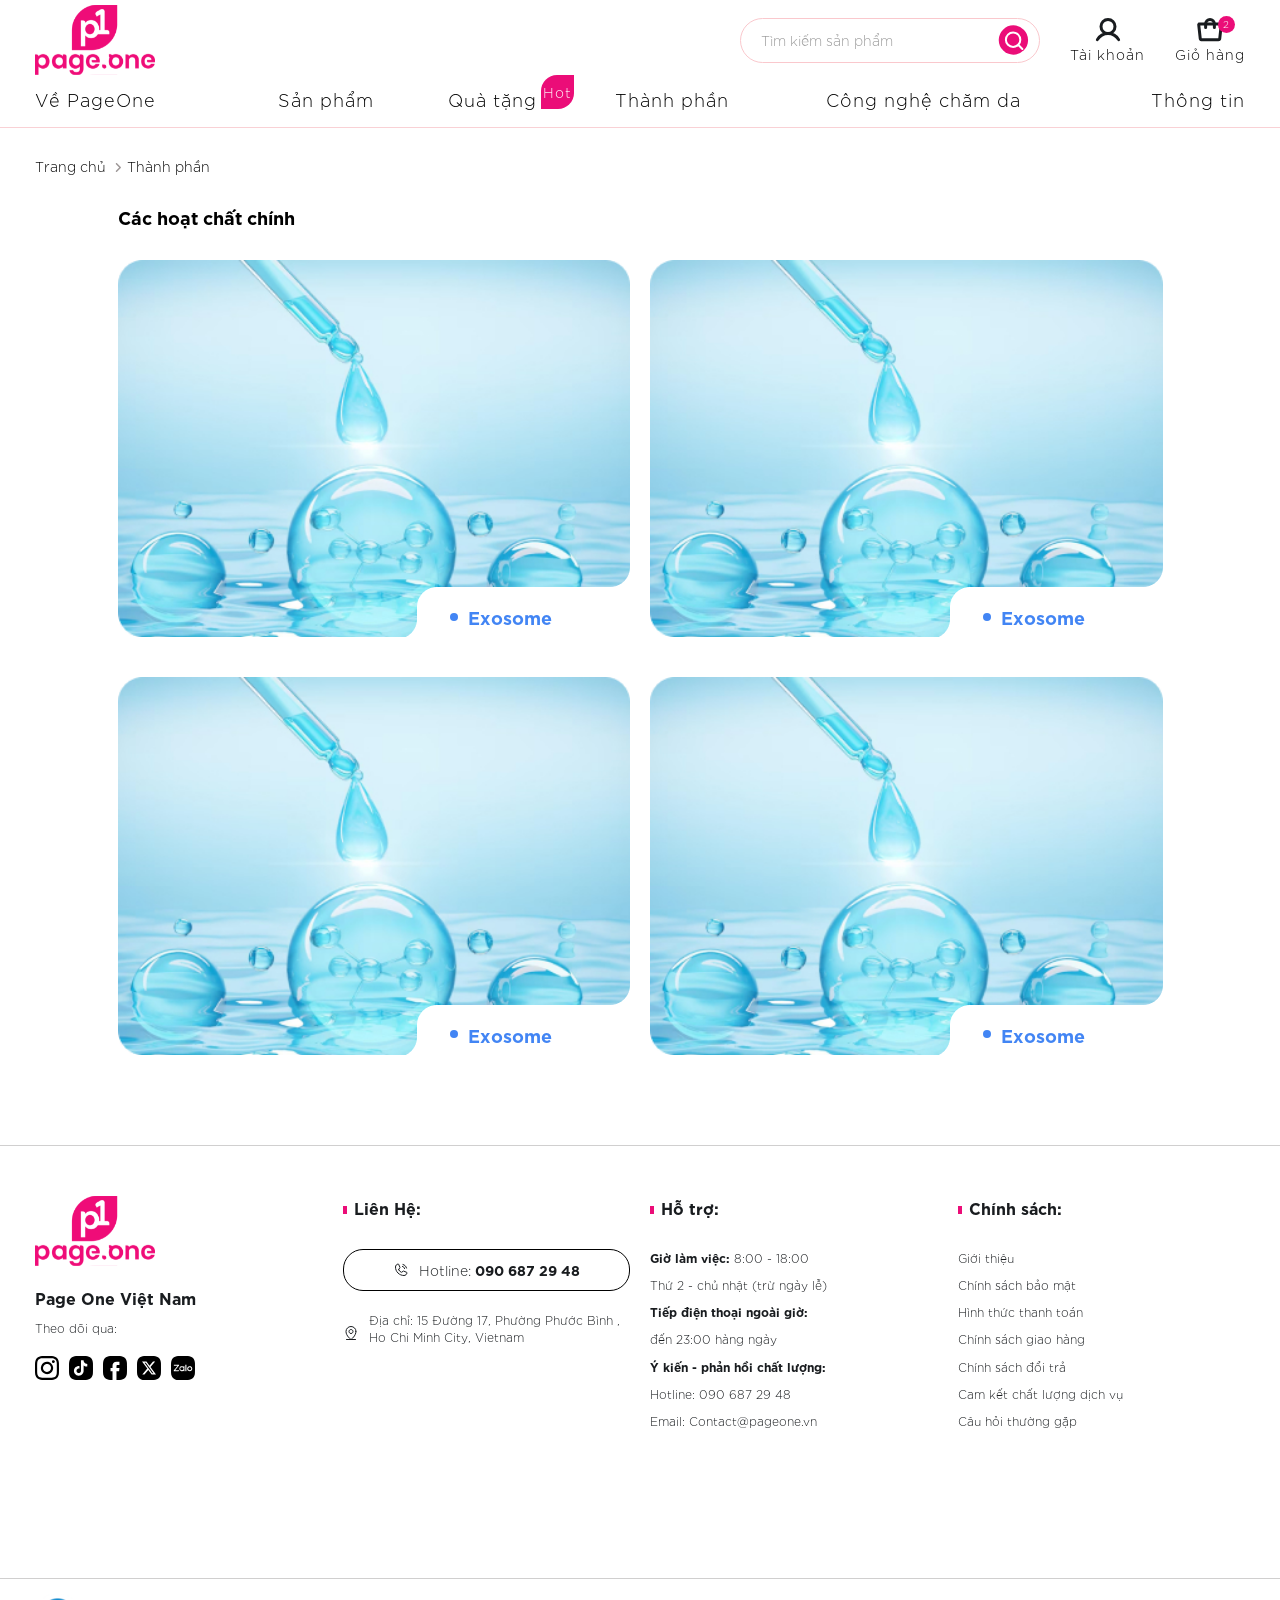
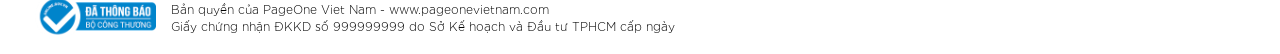
<file: ingredient.html>
<!DOCTYPE html>
<html lang="en">

<head>
	<meta charset="UTF-8">
	<title>Hemanut</title>
	<meta name="viewport" content="width=device-width, initial-scale=1">

	<script src="vendor/jquery-1.11.1.min.js"></script>
	<script src="vendor/bootstrap.min.js"></script>
	<script src="vendor/owl.carousel.min.js"></script>
	<script src="vendor/bootstrap-rating.min.js"></script>
	<script src="vendor/jquery.fancybox.min.js"></script>
	<script src="js/jquery.lazy.min.js"></script>
	<script src="js/index.js"></script>
	<link href="vendor/bootstrap.min.css" rel="stylesheet">
	<link href="vendor/owl.carousel.min.css" rel="stylesheet">
	<link href="vendor/bootstrap-rating.css" rel="stylesheet">
	<link href="vendor/jquery.fancybox.min.css" rel="stylesheet">
	<link rel="stylesheet" type="text/css" href="css/index.css">
	<link rel="stylesheet" type="text/css" href="css/news_list.css">
	<link rel="stylesheet" type="text/css" href="css/font-awesome/css/all.css">
</head>

<body>
	<header>
		<nav class="navbar navbar-default" role="navigation">
			<div class="container ">
				<div class="row">
					<div class="col-xs-12 col-sm-12 col-md-12 col-lg-12 top">
						<div class="navbar_left">
							<a class="" href="">
								<img src="images/pageone_1.svg" alt="img" title="img"
									class="img-responsive logo_desk img">
							</a>
						</div>
						<div class="navbar_right">
							<div class="d-desktop">
								<form action="" class="form_search" method="get">
									<input class="form-control input_search" type="text" placeholder="Tìm kiếm sản phẩm"
										name="" required>
									<button type="submit"><img src="images/pageone_2.svg" alt="img"
											title="img"></button>
								</form>

								<div>
									<a href="javascript:void(0);" data-toggle="modal" data-target="#accountModal">
										<img src="images/pageone_3.svg" alt="img" title="img" class="img">
										<p>Tài khoản</p>
									</a>

								</div>
								<div>
									<a href="#" class="shopping_cart">
										<img src="images/pageone_4.svg" alt="cart" title="cart" class="img">
										<div class="num">2</div>
										<p>Giỏ hàng</p>
									</a>
								</div>
							</div>
							<div class="d-mobile">
								<a href="javascript:void(0);" onclick="open_menu('navbar-ex1-collapse')">
									<img src="images/pageone_33.svg" alt="img" title="img">
								</a>
							</div>

						</div>
						<div class="popup_cart" style="display: none;">
							<div class="bl_1">
								<p class="t_0"><b>Giỏ hàng</b> <span>(02)</span></p>
							</div>
							<div class="bl_1">
								<div class="item">
									<a href="#">
										<img src="images/pageone_6.jpg" alt="img" title="img" class="img_1">
									</a>
									<div class="d_1">
										<a href="#">
											<p class="t_1">Matrix Repair Pro + Exosome Serum - Chống lão hóa, xóa...</p>
										</a>
										<p class="t_2">1 x <span>525.000đ</span></p>
									</div>
									<a href="javascript:void(0)" class="del_cart">
										<img src="images/pageone_43.svg" alt="img" title="img">
									</a>
								</div>
								<div class="item">
									<a href="#">
										<img src="images/pageone_6.jpg" alt="img" title="img" class="img_1">
									</a>
									<div class="d_1">
										<a href="#">
											<p class="t_1">Matrix Repair Pro + Exosome Serum - Chống lão hóa, xóa...</p>
										</a>
										<p class="t_2">1 x <span>525.000đ</span></p>
									</div>
									<a href="javascript:void(0)" class="del_cart">
										<img src="images/pageone_43.svg" alt="img" title="img">
									</a>
								</div>

							</div>
							<div class="bl_1">
								<div class="bl_2 d-flex">
									<p class="t_1">Tổng cộng:</p>
									<p><b>1.575.000đ</b></p>
								</div>
								<a href="javascript:void(0)">
									<div class="btn_1">
										<p>Xem Giỏ Hàng</p>
										<img src="images/pageone_41.svg" alt="img" title="img">
									</div>
								</a>
							</div>

						</div>
					</div>
					<div class="col-xs-12 col-sm-12 col-md-12 col-lg-12 bottom">
						<div class="collapse navbar-collapse navbar-ex1-collapse menu">
							<form action="" class="form_search d-mobile" method="get">
								<input class="form-control input_search" type="text" placeholder="Tìm kiếm sản phẩm"
									name="" required>
								<button type="submit"><img src="images/pageone_2.svg" alt="img" title="img"></button>
							</form>
							<ul class="nav navbar-nav">
								<li><a href="">Về PageOne</a></li>
								<li><a href="">Sản phẩm</a></li>
								<li class="dropdown">
									<a href="javascript:void(0);" onclick="openGiftModal()">Quà
										tặng</a>
									<p class="t_hot polygon">Hot</p>
									<ul class="dropdown-menu special_menu">
										<div class="bl_1">
											<p class="t_0">Quà tặng dành cho bạn:</p>
										</div>
										<div class="bl_1 bl_vc d-flex">
											<div class="bl_2 polygon d-flex">
												<p class="t_1 polygon">20<sup>%</sup></p>
												<div>
													<p class="t_2">Giảm ngay <b>20%</b></p>
													<p class="t_3">Cho đơn hàng đầu tiên từ 499K</p>
													<div class="bl_3 d-flex">
														<div>
															<p class="t_4">Mã: <b>99998888</b></p>
															<p class="t_4">HSD: 10.08.2024</p>
														</div>
														<a href="#">
															<div class="btn_1">Chép mã</div>
														</a>
													</div>
												</div>
											</div>
											<div class="bl_2 polygon d-flex">
												<p class="t_1 polygon">20<sup>%</sup></p>
												<div>
													<p class="t_2">Giảm ngay <b>20%</b></p>
													<p class="t_3">Cho đơn hàng đầu tiên từ 499K</p>
													<div class="bl_3 d-flex">
														<div>
															<p class="t_4">Mã: <b>99998888</b></p>
															<p class="t_4">HSD: 10.08.2024</p>
														</div>
														<a href="#">
															<div class="btn_1">Chép mã</div>
														</a>
													</div>
												</div>
											</div>
										</div>
									</ul>
								</li>
								<li><a href="">Thành phần</a></li>
								<li><a href="">Công nghệ chăm da</a></li>
								<li><a href="">Thông tin</a></li>
							</ul>
						</div>
					</div>
				</div>

			</div>
		</nav>
	</header>

	<div class="ingredient news_list">
		<div class="top_1">
			<div class="container">
				<div class="row">
					<div class="col-xs-12 col-sm-12 col-md-12 col-lg-12">
						<div>
							<ol class="breadcrumb d-desktop">
								<li><a href="" class="t_1">Trang chủ</a></li>
								<li><a href="" class="t_1">Thành phần</a></li>
							</ol>
						</div>
					</div>
				</div>
			</div>
		</div>
		<div class="top_2">
			<div class="container">
				<div class="row">
					<div class="col-xs-12 col-sm-12 col-md-12 col-lg-12">
						<p class="t_0">Các hoạt chất chính</p>
					</div>
					<div class="col-xs-12 col-sm-6 col-md-6 col-lg-6">
						<a href="#">
							<div class="bl_ingr">
								<img src="images/pageone_56.jpg" alt="img" title="img" class="img-responsive img_1">
								<p class="t_1">Exosome</p>
							</div>
						</a>
					</div>
					<div class="col-xs-12 col-sm-6 col-md-6 col-lg-6">
						<a href="#">
							<div class="bl_ingr">
								<img src="images/pageone_56.jpg" alt="img" title="img" class="img-responsive img_1">
								<p class="t_1">Exosome</p>
							</div>
						</a>
					</div>
					<div class="col-xs-12 col-sm-6 col-md-6 col-lg-6">
						<a href="#">
							<div class="bl_ingr">
								<img src="images/pageone_56.jpg" alt="img" title="img" class="img-responsive img_1">
								<p class="t_1">Exosome</p>
							</div>
						</a>
					</div>
					<div class="col-xs-12 col-sm-6 col-md-6 col-lg-6">
						<a href="#">
							<div class="bl_ingr">
								<img src="images/pageone_56.jpg" alt="img" title="img" class="img-responsive img_1">
								<p class="t_1">Exosome</p>
							</div>
						</a>
					</div>
				</div>
			</div>
		</div>
	</div>
	<div class="footer">
		<div class="top_1">
			<div class="container">
				<div class="row">
					<div class="col-xs-12 col-sm-3 col-md-3 col-lg-3">
						<img src="images/pageone_1.svg" alt="img" title="img" class="img-responsive img_1">
						<p class="t_2">Page One Việt Nam</p>
						<p>Theo dõi qua:</p>
						<div class="d-flex">
							<a href=""><img src="images/pageone_17.svg" alt="img" title="img"
									class="img-responsive"></a>
							<a href=""><img src="images/pageone_18.svg" alt="img" title="img"
									class="img-responsive"></a>
							<a href=""><img src="images/pageone_19.svg" alt="img" title="img"
									class="img-responsive"></a>
							<a href=""><img src="images/pageone_20.svg" alt="img" title="img"
									class="img-responsive"></a>
							<a href=""><img src="images/pageone_21.svg" alt="img" title="img"
									class="img-responsive"></a>
						</div>
					</div>
					<div class="col-xs-12 col-sm-3 col-md-3 col-lg-3">
						<p class="t_1">Liên Hệ:</p>
						<a href="tel:0906872948">
							<button type="button" class="btn_1 btn d-flex">
								<img src="images/pageone_23.svg" alt="img" title="img">
								<div>Hotline: <b>090 687 29 48</b></div>
							</button>
						</a>
						<div class="bl_1 d-flex">
							<img src="images/pageone_24.svg" alt="img" title="img">
							<p>Địa chỉ: 15 Đường 17, Phường Phước
								Bình , Ho Chi Minh City, Vietnam</p>
						</div>
						<iframe class="lazy"
							src="https://www.google.com/maps/embed?pb=!1m18!1m12!1m3!1d3919.105800058006!2d106.71802761000998!3d10.803208258655966!2m3!1f0!2f0!3f0!3m2!1i1024!2i768!4f13.1!3m3!1m2!1s0x31752908933ca403%3A0xe212ca64591c8b8d!2sRejuvaskin%20Vi%E1%BB%87t%20Nam!5e0!3m2!1svi!2sus!4v1699324445072!5m2!1svi!2sus"
							width="100%" height="150" style="border:0;" allowfullscreen="" loading="lazy"
							referrerpolicy="no-referrer-when-downgrade"></iframe>
					</div>
					<div class="col-xs-12 col-sm-3 col-md-3 col-lg-3">
						<p class="t_1">Hỗ trợ:</p>
						<p><b>Giờ làm việc:</b> 8:00 - 18:00</p>
						<p>Thứ 2 - chủ nhật (trừ ngày lễ)</p>
						<p><b>Tiếp điện thoại ngoài giờ:
							</b> </p>
						<p>đến 23:00 hàng ngày</p>
						<p><b>Ý kiến - phản hồi chất lượng:
							</b></p>
						<p>Hotline: <a href="tel:0906872948">090 687 29 48</a></p>
						<p>Email: <a href="mailto:contact@pageone.vn">Contact@pageone.vn</a></p>
					</div>
					<div class="col-xs-12 col-sm-3 col-md-3 col-lg-3">
						<p class="t_1">Chính sách:</p>
						<a href="">
							<p>Giới thiệu</p>
						</a>
						<a href="">
							<p>Chính sách bảo mật</p>
						</a>
						<a href="">
							<p>Hình thức thanh toán</p>
						</a>
						<a href="">
							<p>Chính sách giao hàng</p>
						</a>
						<a href="">
							<p>Chính sách đổi trả</p>
						</a>
						<a href="">
							<p>Cam kết chất lượng dịch vụ</p>
						</a>
						<a href="">
							<p>Câu hỏi thường gặp</p>
						</a>
					</div>
				</div>
			</div>
		</div>
		<div class="top_2">
			<div class="container">
				<div class="row">
					<div class="col-xs-12 col-sm-12 col-md-12 col-lg-12">
						<div class="d-flex">
							<img src="images/pageone_25.svg" alt="img" title="img" class="img-responsive">
							<div>
								<p>Bản quyền của PageOne Viet Nam - www.pageonevietnam.com</p>
								<p>Giấy chứng nhận ĐKKD số 999999999 do Sở Kế hoạch và Đầu tư TPHCM cấp ngày</p>
							</div>
						</div>
					</div>
				</div>
			</div>
		</div>
	</div>
	<div class="mobi_btn d-mobile" id="phone_call_home">
		<div class="bl_1">
			<div class="tab">
				<a href="" target="_blank">
					<img src="images/pageone_34.svg" alt="img" title="img" class="img-responsive">
				</a>
			</div>
			<div class="tab tab_left">
				<a href="">
					<img src="images/pageone_35.svg" alt="img" title="img" class="img-responsive">
				</a>
			</div>
			<div class="tab tab_fab">
				<div class="top">
					<div class="fab">
						<a href="">
							<img src="images/pageone_36.svg" alt="img" title="img" class="img-responsive">
							<div class="num">2</div>
						</a>
					</div>

				</div>

			</div>
			<div class="tab tab_right">
				<a href="javascript:void(0);" target="_blank" data-toggle="modal" data-target="#accountModal"
					onclick="close_menu()">
					<img src="images/pageone_37.svg" alt="img" title="img" class="img-responsive">
				</a>
			</div>
			<div class="tab icon_menu">
				<a href="javascript:void(0);" onclick="open_menu('navbar-ex1-collapse')">
					<img src="images/pageone_38.svg" alt="img" title="img" class="img-responsive icon_menu">
				</a>
			</div>
		</div>
	</div>
	<div id="accountModal" class="modal fade" role="dialog">
		<div class="modal-dialog">
			<div class="modal-content">
				<button type="button" class="close" data-dismiss="modal">&times;</button>
				<div class="modal-body">
					<ul class="nav nav-pills d-mobile">
						<li class="active"><a data-toggle="pill" href="#logIn">Đăng nhập</a></li>
						<li><a data-toggle="pill" href="#signUp">Đăng ký</a></li>
					</ul>
					<div class="tab-content">
						<div class="bl_1 tab-pane fade in active" id="logIn">
							<p class="t_1">Đăng nhập</p>
							<label for="userName">
								<p class="t_2">Email/Số điện thoại:</p>
							</label>
							<input type="text" name="userName" class="userName form-control" required>
							<label for="passWord" class="password d-flex">
								<p class="t_2">Mật khẩu:</p> <a href="#" class="t_3">Quên mật khẩu</a>
							</label>
							<div class="d_2">
								<input type="password" name="passWord" class="passWord form-control" required>
								<img src="images/pageone_42.svg" alt="img" title="img" class="visible">
							</div>
							<a href="javascript:void(0)">
								<div class="btn_1">
									<p>Đăng nhập</p>
									<img src="images/pageone_41.svg" alt="img" title="img">
								</div>
							</a>
							<p class="t_4">Đăng nhập bằng</p>
							<div class="d_1 d-flex">
								<a href="#">
									<div class="btn_1 btn_2">
										<img src="images/pageone_39.svg" alt="img" title="img">
										<p>Facebook</p>
									</div>
								</a>
								<a href="#">
									<div class="btn_1 btn_3">
										<img src="images/pageone_40.svg" alt="img" title="img">
										<p>Google</p>
									</div>
								</a>
							</div>
						</div>
						<div class="bl_1 tab-pane fade" id="signUp">
							<p class="t_1">Đăng Ký</p>
							<label for="userName">
								<p class="t_2">Email/Số điện thoại:</p>
							</label>
							<input type="text" name="userName" class="userName form-control" required>
							<label for="passWord">
								<p class="t_2">Mật khẩu:</p>
							</label>
							<div class="d_2">
								<input type="password" name="passWord" class="passWord form-control" required>
								<img src="images/pageone_42.svg" alt="img" title="img" class="visible">
							</div>
							<label for="dateBirth">
								<p class="t_2">Ngày sinh:</p>
							</label>
							<div class="d_3 d-flex">
								<select class="form-control" name="date_birth">
									<option value="">20</option>
								</select>
								<select class="form-control" name="month_birth">
									<option value="">08</option>
								</select>
								<select class="form-control" name="year_birth">
									<option value="">1999</option>
								</select>
							</div>
							<p class="t_5">Bằng việc đăng ký, bạn đã đọc, hiểu và đồng ý
								với Page One về <a href="">Điều khoản sử dụng & Chính sách bảo mật</a></p>
							<a href="javascript:void(0)">
								<div class="btn_1 btn_4">
									<p>Đăng Ký</p>
									<img src="images/pageone_41.svg" alt="img" title="img">
								</div>
							</a>
						</div>
					</div>
				</div>
			</div>
		</div>
	</div>
	<div id="giftModal" class="modal fade" role="dialog">
		<div class="modal-dialog">
			<div class="modal-content">
				<button type="button" class="close" data-dismiss="modal">&times;</button>
				<div class="modal-body">
					<div class="special_menu">
						<div class="bl_1">
							<p class="t_0">Quà tặng dành cho bạn:</p>
						</div>
						<div class="bl_1 bl_vc d-flex">
							<div class="bl_2 polygon d-flex">
								<p class="t_1 polygon">20<sup>%</sup></p>
								<div>
									<p class="t_2">Giảm ngay <b>20%</b></p>
									<p class="t_3">Cho đơn hàng đầu tiên từ 499K</p>
									<div class="bl_3 d-flex">
										<div>
											<p class="t_4">Mã: <b>99998888</b></p>
											<p class="t_4">HSD: 10.08.2024</p>
										</div>
										<a href="#">
											<div class="btn_1">Chép mã</div>
										</a>
									</div>
								</div>
							</div>
							<div class="bl_2 polygon d-flex">
								<p class="t_1 polygon">20<sup>%</sup></p>
								<div>
									<p class="t_2">Giảm ngay <b>20%</b></p>
									<p class="t_3">Cho đơn hàng đầu tiên từ 499K</p>
									<div class="bl_3 d-flex">
										<div>
											<p class="t_4">Mã: <b>99998888</b></p>
											<p class="t_4">HSD: 10.08.2024</p>
										</div>
										<a href="#">
											<div class="btn_1">Chép mã</div>
										</a>
									</div>
								</div>
							</div>
						</div>
					</div>
				</div>
			</div>
		</div>
	</div>

</body>
</file>
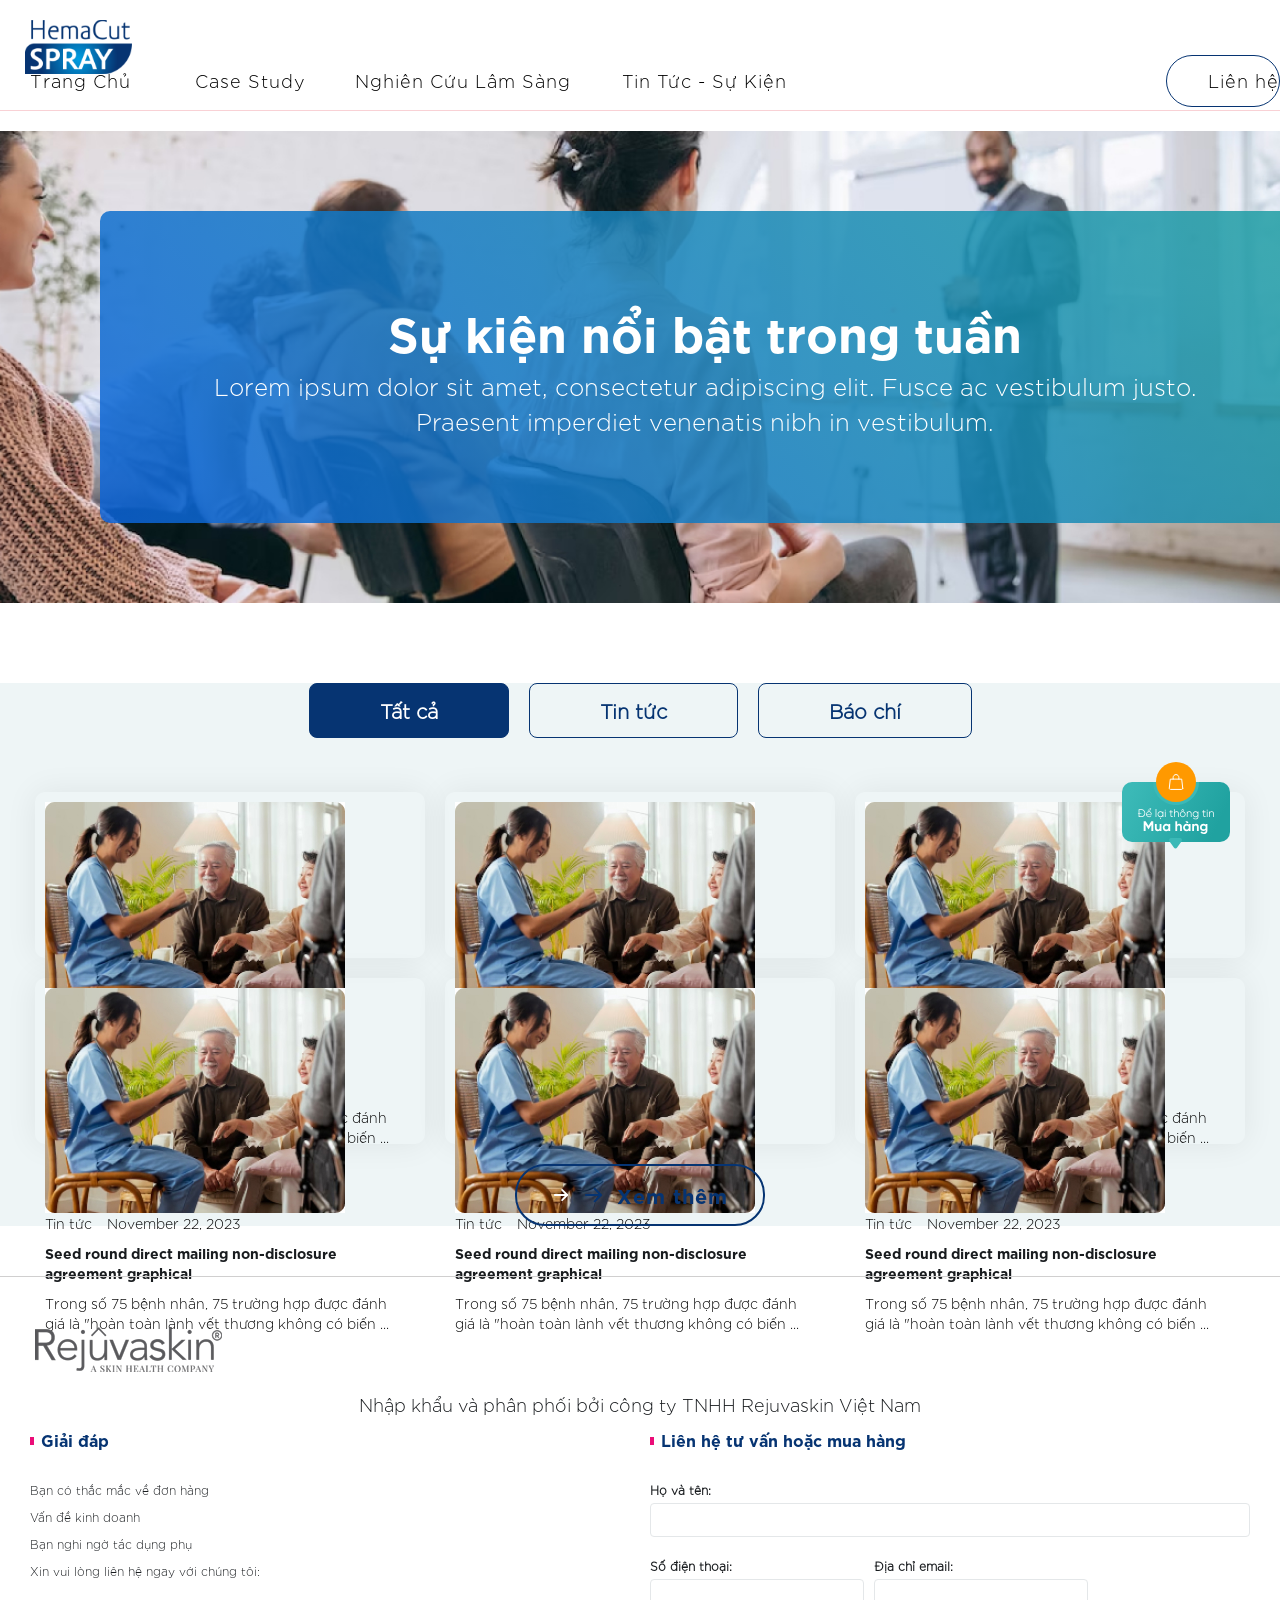
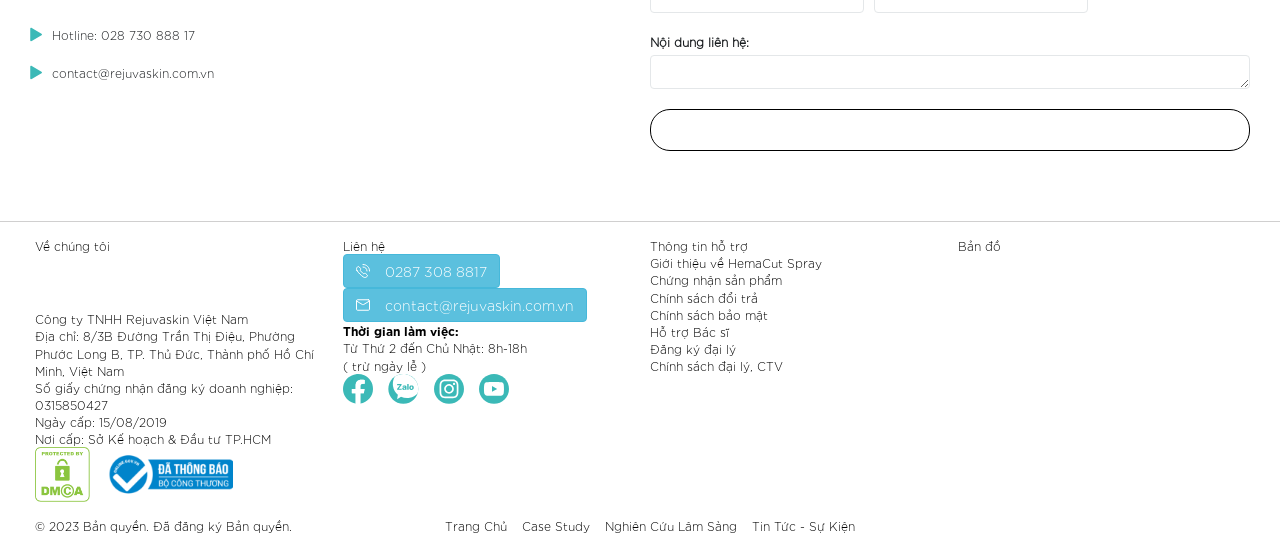
<file: news.html>
<!DOCTYPE html>
<html lang="en">

<head>
	<meta charset="UTF-8">
	<title>Hemanut</title>
	<meta name="viewport" content="width=device-width, initial-scale=1">
	<link rel="icon" href="HC-FAV.png" sizes="32x32" />

	<script src="vendor/jquery-1.11.1.min.js"></script>
	<script src="vendor/bootstrap.min.js"></script>
	<script src="vendor/owl.carousel.min.js"></script>
	<script src="vendor/bootstrap-rating.min.js"></script>
	<script src="js/jquery.lazy.min.js"></script>
	<script src="js/index.js"></script>
	<link href="vendor/bootstrap.min.css" rel="stylesheet">
	<link href="vendor/owl.carousel.min.css" rel="stylesheet">
	<link href="vendor/bootstrap-rating.css" rel="stylesheet">
	<link rel="stylesheet" type="text/css" href="css/index.css">
	<link rel="stylesheet" type="text/css" href="css/news.css">
	<link rel="stylesheet" type="text/css" href="css/font-awesome/css/all.css">
</head>

<body>
	<header>
		<nav class="navbar navbar-default" role="navigation">
			<div class="container-fluid ">
				<!-- Brand and toggle get grouped for better mobile display -->
				<div class="navbar-header ">
					<div class="col-xs-4 col-sm-12 col-md-12 col-lg-12">
						<a class="navbar-brand" href="">
							<img src="images/index_1.svg" alt="img" title="img" class="img-responsive logo_desk">
						</a>
					</div>

				</div>
				<div class="collapse navbar-collapse navbar-ex1-collapse">
					<ul class="nav navbar-nav navbar-right">
						<li><a href="#whatis">Trang Chủ</a></li>
						<li><a href="#howwork">Case Study</a></li>
						<li><a href="#instructions">Nghiên Cứu Lâm Sàng</a></li>
						<li><a href="#instructions">Tin Tức - Sự Kiện</a></li>
						<li class="d-mobile">
							<a href="#" class="b_yellow d-flex">
								<img src="images/index_54.svg" alt="img" title="img">
								Để lại thông tin mua hàng
							</a>
						</li>
						<li><a href="#" class="b_yellow">Liên hệ</a></li>
					</ul>
				</div>
			</div>
		</nav>
	</header>
	<div class="banner_top">
		<div class="container">
			<div class="row">
				<div class="col-xs-12 col-sm-12 col-md-12 col-lg-12">
					<div class="bl_1">
						<p class="t_1">Sự kiện nổi bật trong tuần</p>
						<p class="t_2">Lorem ipsum dolor sit amet, consectetur adipiscing elit. Fusce ac vestibulum
							justo. Praesent
							imperdiet venenatis nibh in
							vestibulum.</p>
					</div>
				</div>
			</div>
		</div>

	</div>
	<div class="news">

		<div class="top_1">
			<div class="container">
				<div class="row">
					<div class="col-xs-12 col-sm-12 col-md-12 col-lg-12 text-center">
						<ul class="nav nav-pills">
							<li class="active"><a data-toggle="pill" href="#all">Tất cả</a></li>
							<li><a data-toggle="pill" href="#news">Tin tức</a></li>
							<li><a data-toggle="pill" href="#magazine">Báo chí</a></li>
						</ul>
					</div>
					<div class="tab-content">
						<div id="all" class="tab-pane fade in active">
							<div class="col-xs-6 col-sm-4 col-md-4 col-lg-4">
								<div class="block_news">
									<a href="">
										<img alt="" title="" class="img-responsive lazy" src="images/news_3.jpg">
										<p class="d-flex"><span>Tin tức</span><span>November 22, 2023</span></p>
										<p class="t_1">Seed round direct mailing non-disclosure agreement graphical</p>
										<p class="t_2">Trong số 75 bệnh nhân, 75 trường hợp được đánh giá là "hoàn toàn
											lành vết thương không có biến ...</p>
									</a>
								</div>
							</div>
							<div class="col-xs-6 col-sm-4 col-md-4 col-lg-4">
								<div class="block_news">
									<a href="">
										<img alt="" title="" class="img-responsive lazy" src="images/news_3.jpg">
										<p class="d-flex"><span>Tin tức</span><span>November 22, 2023</span></p>
										<p class="t_1">Seed round direct mailing non-disclosure agreement graphical</p>
										<p class="t_2">Trong số 75 bệnh nhân </p>
									</a>
								</div>
							</div>
							<div class="col-xs-6 col-sm-4 col-md-4 col-lg-4">
								<div class="block_news">
									<a href="">
										<img alt="" title="" class="img-responsive lazy" src="images/news_3.jpg">
										<p class="d-flex"><span>Tin tức</span><span>November 22, 2023</span></p>
										<p class="t_1">Seed round direct mailing non-disclosure agreement graphical</p>
										<p class="t_2">Trong số 75 bệnh nhân, 75 trường hợp được đánh giá là "hoàn toàn
											lành vết thương không có biến ...</p>
									</a>
								</div>
							</div>
							<div class="col-xs-6 col-sm-4 col-md-4 col-lg-4">
								<div class="block_news">
									<a href="">
										<img alt="" title="" class="img-responsive lazy" src="images/news_3.jpg">
										<p class="d-flex"><span>Tin tức</span><span>November 22, 2023</span></p>
										<p class="t_1">Seed round direct mailing non-disclosure agreement graphical</p>
										<p class="t_2">Trong số 75 bệnh nhân, 75 trường hợp được đánh giá là "hoàn toàn
											lành vết thương không có biến ...</p>
									</a>
								</div>
							</div>
							<div class="col-xs-6 col-sm-4 col-md-4 col-lg-4">
								<div class="block_news">
									<a href="">
										<img alt="" title="" class="img-responsive lazy" src="images/news_3.jpg">
										<p class="d-flex"><span>Tin tức</span><span>November 22, 2023</span></p>
										<p class="t_1">Seed round direct mailing non-disclosure agreement graphical</p>
										<p class="t_2">Trong số 75 bệnh nhân, 75 trường hợp được đánh giá là "hoàn toàn
											lành vết thương không có biến ...</p>
									</a>
								</div>
							</div>
							<div class="col-xs-6 col-sm-4 col-md-4 col-lg-4">
								<div class="block_news">
									<a href="">
										<img alt="" title="" class="img-responsive lazy" src="images/news_3.jpg">
										<p class="d-flex"><span>Tin tức</span><span>November 22, 2023</span></p>
										<p class="t_1">Seed round direct mailing non-disclosure agreement graphical</p>
										<p class="t_2">Trong số 75 bệnh nhân, 75 trường hợp được đánh giá là "hoàn toàn
											lành vết thương không có biến ...</p>
									</a>
								</div>
							</div>
							<div class="col-xs-12 col-sm-12 col-md-12 col-lg-12">
								<button type="button" class="loadmore btn btn-info d-flex"><img src="images/news_2.svg"
										alt="img" title="img">Xem thêm</button>
							</div>
						</div>
						<div id="news" class="tab-pane fade">
							<div class="col-xs-6 col-sm-4 col-md-4 col-lg-4">
								<div class="block_news">
									<a href="">
										<img alt="" title="" class="img-responsive lazy" src="images/news_3.jpg">
										<p class="d-flex"><span>Tin tức</span><span>November 22, 2023</span></p>
										<p class="t_1">Seed round direct mailing non-disclosure agreement graphical</p>
										<p class="t_2">Trong số 75 bệnh nhân, 75 trường hợp được đánh giá là "hoàn toàn
											lành vết thương không có biến ...</p>
									</a>
								</div>
							</div>
							<div class="col-xs-6 col-sm-4 col-md-4 col-lg-4">
								<div class="block_news">
									<a href="">
										<img alt="" title="" class="img-responsive lazy" src="images/news_3.jpg">
										<p class="d-flex"><span>Tin tức</span><span>November 22, 2023</span></p>
										<p class="t_1">Seed round direct mailing non-disclosure agreement graphical</p>
										<p class="t_2">Trong số 75 bệnh nhân, 75 trường hợp được đánh giá là "hoàn toàn
											lành vết thương không có biến ...</p>
									</a>
								</div>
							</div>
							<div class="col-xs-6 col-sm-4 col-md-4 col-lg-4">
								<div class="block_news">
									<a href="">
										<img alt="" title="" class="img-responsive lazy" src="images/news_3.jpg">
										<p class="d-flex"><span>Tin tức</span><span>November 22, 2023</span></p>
										<p class="t_1">Seed round direct mailing non-disclosure agreement graphical</p>
										<p class="t_2">Trong số 75 bệnh nhân, 75 trường hợp được đánh giá là "hoàn toàn
											lành vết thương không có biến ...</p>
									</a>
								</div>
							</div>
							<div class="col-xs-12 col-sm-12 col-md-12 col-lg-12">
								<button type="button" class="loadmore btn btn-info d-flex"><img src="images/news_2.svg"
										alt="img" title="img">Xem
									thêm</button>
							</div>
						</div>
						<div id="magazine" class="tab-pane fade">
							<div class="col-xs-6 col-sm-4 col-md-4 col-lg-4">
								<div class="block_news">
									<a href="">
										<img alt="" title="" class="img-responsive lazy" src="images/news_3.jpg">
										<p class="d-flex"><span>Tin tức</span><span>November 22, 2023</span></p>
										<p class="t_1">Seed round direct mailing non-disclosure agreement graphical</p>
										<p class="t_2">Trong số 75 bệnh nhân, 75 trường hợp được đánh giá là "hoàn toàn
											lành vết thương không có biến ...</p>
									</a>
								</div>
							</div>
							<div class="col-xs-12 col-sm-12 col-md-12 col-lg-12">
								<button type="button" class="loadmore btn btn-info d-flex"><img src="images/news_2.svg"
										alt="img" title="img">Xem
									thêm</button>
							</div>
						</div>
					</div>
				</div>
			</div>
		</div>
	</div>


	<div class="footer">
		<div class="top_1">
			<div class="container">
				<div class="row">
					<div class="col-xs-12 col-sm-12 col-md-12 col-lg-12" id="form_contact">
						<img src="images/hands_on_2.png" alt="img" title="img" class="img-responsive img_1">
						<p class="t_l text-center">Nhập khẩu và phân phối bởi công ty TNHH Rejuvaskin Việt Nam</p>
						<div class="bl_1">
							<div class="row">
								<div class="col-xs-12 col-sm-6 col-md-6 col-lg-6 d-desktop">
									<div class="d_1">
										<p class="t_1 t_blue">Giải đáp</p>
										<p>Bạn có thắc mắc về đơn hàng</p>
										<p>Vấn đề kinh doanh</p>
										<p>Bạn nghi ngờ tác dụng phụ</p>
										<p>Xin vui lòng liên hệ ngay với chúng tôi:</p>
										<br>
										<p class="d-flex">
											<img src="images/index_39.svg" alt="img" title="img">
											<a href="tel:02873088817">Hotline: 028 730 888 17</a>
										</p>
										<p class="d-flex">
											<img src="images/index_39.svg" alt="img" title="img">
											<a href="mailto:contact@rejuvaskin.com.vn ">contact@rejuvaskin.com.vn</a>
										</p>
									</div>
								</div>
								<div class="col-xs-12 col-sm-6 col-md-6 col-lg-6">
									<form method="" action="">
										<p class="t_1 t_blue">Liên hệ tư vấn hoặc mua hàng</p>
										<label for="">Họ và tên:</label>
										<input class="form-control" type="text" name="" id="" required>
										<div class="d_2 d-flex">
											<div><label for="">Số điện thoại:</label>
												<input class="form-control" type="text" name="" id="" required>
											</div>
											<div><label for="">Địa chỉ email:</label>
												<input class="form-control" type="text" name="" id="" required>
											</div>

										</div>

										<a href="#popup-box" class="fancybox"><label for="">Nội dung liên
												hệ:</label></a>
										<textarea class="form-control" rows="1" name="" id="" required></textarea>
										<button type="submit" class="btn_1 btn btn-info d-flex"><img
												src="images/index_40.svg" alt="img" title="img">Gửi tin nhắn</button>
									</form>
								</div>
							</div>

						</div>
					</div>
				</div>
			</div>
		</div>
		<div class="top_2">
			<div class="container">
				<div class="row">
					<div class="col-xs-12 col-sm-3 col-md-3 col-lg-3">
						<p class="t_1">Về chúng tôi</p>
						<img src="images/index_41.svg" alt="img" title="img" class="img-responsive img_1">
						<p>Công ty TNHH Rejuvaskin Việt Nam</p>
						<p>Địa chỉ: 8/3B Đường Trần Thị Điệu,
							Phường Phước Long B, TP. Thủ Đức,
							Thành phố Hồ Chí Minh, Việt Nam</p>
						<p>Số giấy chứng nhận đăng ký doanh nghiệp:
							0315850427</p>
						<p>Ngày cấp: 15/08/2019</p>
						<p>Nơi cấp: Sở Kế hoạch & Đầu tư TP.HCM</p>
						<div class="d-flex">
							<img src="images/index_42.svg" alt="img" title="img" class="img-responsive">
							<img src="images/index_43.svg" alt="img" title="img" class="img-responsive">
						</div>
					</div>
					<div class="col-xs-12 col-sm-3 col-md-3 col-lg-3">
						<p class="t_1">Liên hệ</p>
						<a href="tel:02873088817">
							<button type="button" class="btn_1 btn btn-info d-flex"><img src="images/index_44.svg"
									alt="img" title="img">0287
								308 8817</button>
						</a>
						<a href="mailto:contact@rejuvaskin.com.vn">
							<button type="button" class="btn_1 btn btn-info d-flex"><img src="images/index_45.svg"
									alt="img" title="img">contact@rejuvaskin.com.vn</button>
						</a>
						<p><b>Thời gian làm việc:</b><br>
							Từ Thứ 2 đến Chủ Nhật: 8h-18h<br>
							( trừ ngày lễ )</p>
						<div class="d-flex">
							<a href=""><img src="images/index_46.svg" alt="img" title="img" class="img-responsive"></a>
							<a href=""><img src="images/index_47.svg" alt="img" title="img" class="img-responsive"></a>
							<a href=""><img src="images/index_48.svg" alt="img" title="img" class="img-responsive"></a>
							<a href=""><img src="images/index_49.svg" alt="img" title="img" class="img-responsive"></a>
						</div>
					</div>
					<div class="col-xs-12 col-sm-3 col-md-3 col-lg-3">
						<p class="t_1">Thông tin hỗ trợ</p>
						<a href="">
							<p>Giới thiệu về HemaCut Spray</p>
						</a>
						<a href="">
							<p>Chứng nhận sản phẩm</p>
						</a>
						<a href="">
							<p>Chính sách đổi trả</p>
						</a>
						<a href="">
							<p>Chính sách bảo mật</p>
						</a>
						<a href="">
							<p>Hỗ trợ Bác sĩ</p>
						</a>
						<a href="">
							<p>Đăng ký đại lý</p>
						</a>
						<a href="">
							<p>Chính sách đại lý, CTV</p>
						</a>
					</div>
					<div class="col-xs-12 col-sm-3 col-md-3 col-lg-3">
						<p class="t_1">Bản đồ</p>
						<iframe class="lazy"
							src="https://www.google.com/maps/embed?pb=!1m18!1m12!1m3!1d3919.105800058006!2d106.71802761000998!3d10.803208258655966!2m3!1f0!2f0!3f0!3m2!1i1024!2i768!4f13.1!3m3!1m2!1s0x31752908933ca403%3A0xe212ca64591c8b8d!2sRejuvaskin%20Vi%E1%BB%87t%20Nam!5e0!3m2!1svi!2sus!4v1699324445072!5m2!1svi!2sus"
							width="100%" height="150" style="border:0;" allowfullscreen="" loading="lazy"
							referrerpolicy="no-referrer-when-downgrade"></iframe>
					</div>
				</div>
			</div>
		</div>
		<div class="top_3 d-desktop">
			<div class="container">
				<div class="row">
					<div class="col-xs-12 col-sm-4 col-md-4 col-lg-4">
						<p>© 2023 Bản quyền. Đã đăng ký Bản quyền.</p>
					</div>
					<div class="col-xs-12 col-sm-8 col-md-8 col-lg-8">
						<div class="d-flex">
							<a href="">
								<p>Trang Chủ</p>
							</a>
							<a href="">
								<p>Case Study</p>
							</a>
							<a href="">
								<p>Nghiên Cứu Lâm Sàng</p>
							</a>
							<a href="">
								<p>Tin Tức - Sự Kiện</p>
							</a>
						</div>
					</div>


				</div>
			</div>
		</div>
	</div>
	<div class="mobi_btn d-mobile" id="phone_call_home">
		<div class="container">
			<div class="row">
				<div class="col-xs-3 col-sm-3 col-md-3 col-lg-3">
					<a href="" target="_blank">
						<img src="images/index_50.svg" alt="img" title="img" class="img-responsive">
						<p class="t_1">Trang chủ</p>
					</a>
				</div>
				<div class="col-xs-3 col-sm-3 col-md-3 col-lg-3">
					<a href="" target="_blank">
						<img src="images/index_51.svg" alt="img" title="img" class="img-responsive">
						<p class="t_1">Để lại thông tin</p>
					</a>
				</div>
				<div class="col-xs-3 col-sm-3 col-md-3 col-lg-3">
					<a href="" target="_blank">
						<img src="images/index_52.svg" alt="img" title="img" class="img-responsive">
						<p class="t_1">Liên hệ</p>
					</a>
				</div>
				<div class="col-xs-3 col-sm-3 col-md-3 col-lg-3 icon_menu">
					<a href="javascript:void(0);" onclick="open_menu()">
						<img src="images/index_53.svg" alt="img" title="img" class="img-responsive icon_menu">
						<p class="t_1">Menu</p>
					</a>
				</div>
			</div>
		</div>
	</div>
	<div class="desk_btn d-desktop">
		<a href=""><img src="images/index_7.svg" alt="img" title="img" class="img-responsive"></a>
	</div>
</body>
<script>
	$(document).ready(function () {
		loadMore = (btnLoad, tabId, element, num) => {
			let ele = "#" + tabId + " ." + element;
			let hidden = ele + ':hidden';
			let btn = "#" + tabId + " ." + btnLoad;
			if ($(ele).length <= num) {
				$(btn).hide();
			}
			$(ele).slice(num).hide();
			$(btn).on("click", function (e) {
				e.preventDefault();
				$(hidden).slice(0, num).slideDown(100);
				if ($(hidden).length == 0) {
					$(btn).hide();
				}
			});
		}
		loadMore('loadmore', 'all', 'block_news', 6);
		loadMore('loadmore', 'news', 'block_news', 6);
		loadMore('loadmore', 'magazine', 'block_news', 6);


	})
</script>
</file>
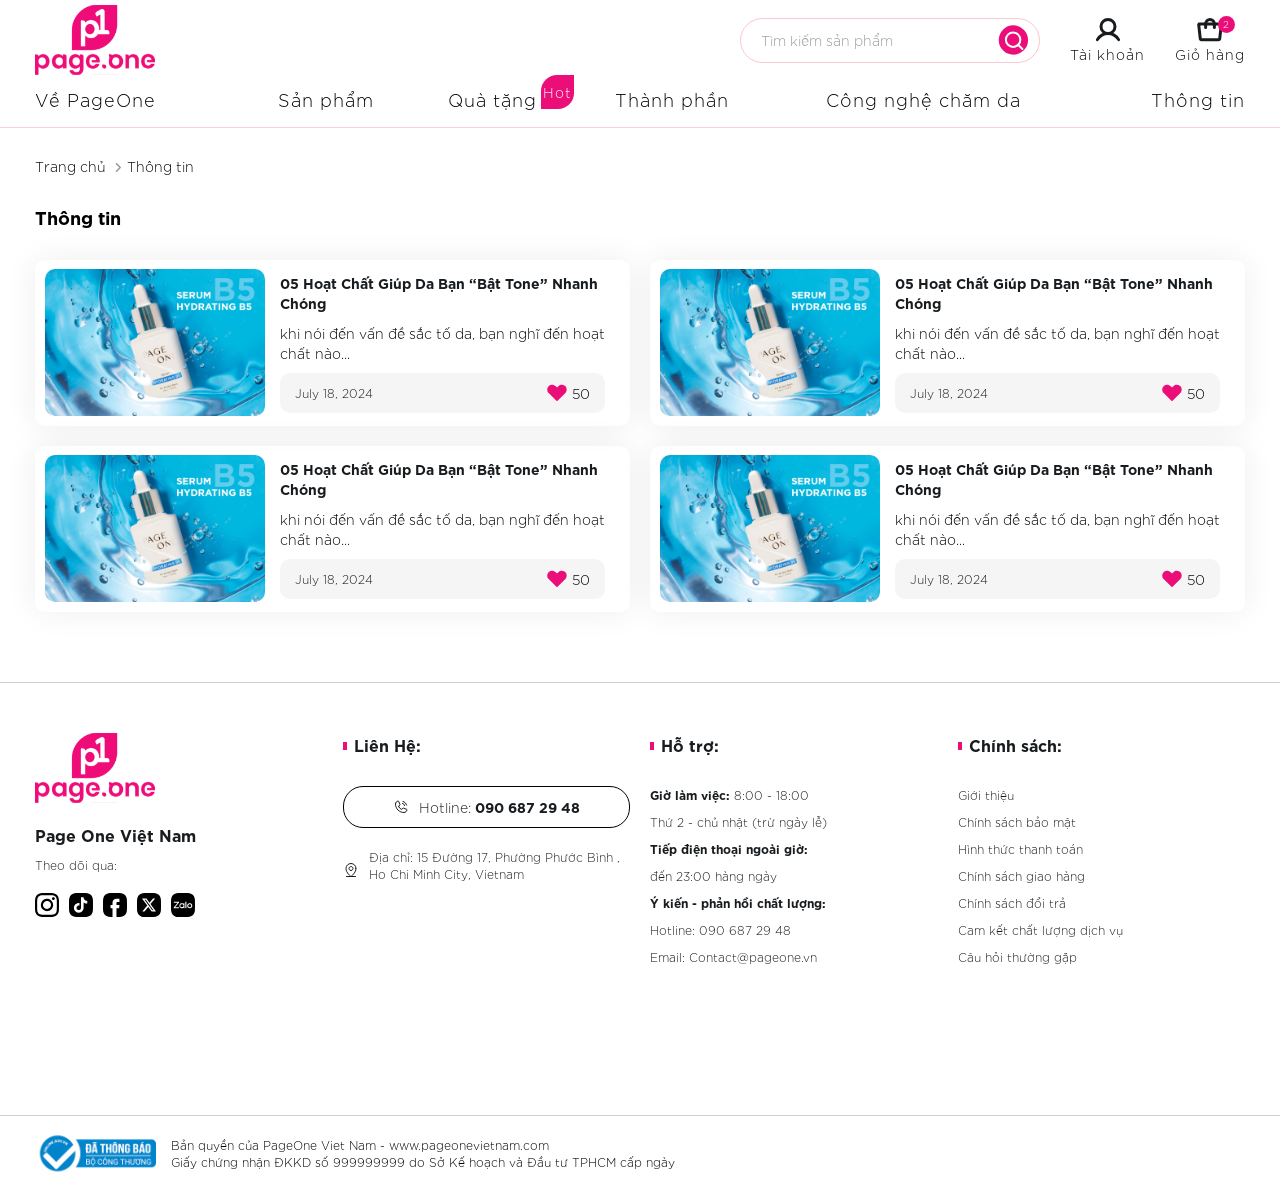
<file: news_list.html>
<!DOCTYPE html>
<html lang="en">

<head>
	<meta charset="UTF-8">
	<title>Hemanut</title>
	<meta name="viewport" content="width=device-width, initial-scale=1">

	<script src="vendor/jquery-1.11.1.min.js"></script>
	<script src="vendor/bootstrap.min.js"></script>
	<script src="vendor/owl.carousel.min.js"></script>
	<script src="vendor/bootstrap-rating.min.js"></script>
	<script src="vendor/jquery.fancybox.min.js"></script>
	<script src="js/jquery.lazy.min.js"></script>
	<script src="js/index.js"></script>
	<link href="vendor/bootstrap.min.css" rel="stylesheet">
	<link href="vendor/owl.carousel.min.css" rel="stylesheet">
	<link href="vendor/bootstrap-rating.css" rel="stylesheet">
	<link href="vendor/jquery.fancybox.min.css" rel="stylesheet">
	<link rel="stylesheet" type="text/css" href="css/index.css">
	<link rel="stylesheet" type="text/css" href="css/news_list.css">
	<link rel="stylesheet" type="text/css" href="css/font-awesome/css/all.css">
</head>

<body>
	<header>
		<nav class="navbar navbar-default" role="navigation">
			<div class="container ">
				<div class="row">
					<div class="col-xs-12 col-sm-12 col-md-12 col-lg-12 top">
						<div class="navbar_left">
							<a class="" href="">
								<img src="images/pageone_1.svg" alt="img" title="img"
									class="img-responsive logo_desk img">
							</a>
						</div>
						<div class="navbar_right">
							<div class="d-desktop">
								<form action="" class="form_search" method="get">
									<input class="form-control input_search" type="text" placeholder="Tìm kiếm sản phẩm"
										name="" required>
									<button type="submit"><img src="images/pageone_2.svg" alt="img"
											title="img"></button>
								</form>

								<div>
									<a href="javascript:void(0);" data-toggle="modal" data-target="#accountModal">
										<img src="images/pageone_3.svg" alt="img" title="img" class="img">
										<p>Tài khoản</p>
									</a>

								</div>
								<div>
									<a href="#" class="shopping_cart">
										<img src="images/pageone_4.svg" alt="cart" title="cart" class="img">
										<div class="num">2</div>
										<p>Giỏ hàng</p>
									</a>
								</div>
							</div>
							<div class="d-mobile">
								<a href="javascript:void(0);" onclick="open_menu('navbar-ex1-collapse')">
									<img src="images/pageone_33.svg" alt="img" title="img">
								</a>
							</div>

						</div>
						<div class="popup_cart" style="display: none;">
							<div class="bl_1">
								<p class="t_0"><b>Giỏ hàng</b> <span>(02)</span></p>
							</div>
							<div class="bl_1">
								<div class="item">
									<a href="#">
										<img src="images/pageone_6.jpg" alt="img" title="img" class="img_1">
									</a>
									<div class="d_1">
										<a href="#">
											<p class="t_1">Matrix Repair Pro + Exosome Serum - Chống lão hóa, xóa...</p>
										</a>
										<p class="t_2">1 x <span>525.000đ</span></p>
									</div>
									<a href="javascript:void(0)" class="del_cart">
										<img src="images/pageone_43.svg" alt="img" title="img">
									</a>
								</div>
								<div class="item">
									<a href="#">
										<img src="images/pageone_6.jpg" alt="img" title="img" class="img_1">
									</a>
									<div class="d_1">
										<a href="#">
											<p class="t_1">Matrix Repair Pro + Exosome Serum - Chống lão hóa, xóa...</p>
										</a>
										<p class="t_2">1 x <span>525.000đ</span></p>
									</div>
									<a href="javascript:void(0)" class="del_cart">
										<img src="images/pageone_43.svg" alt="img" title="img">
									</a>
								</div>

							</div>
							<div class="bl_1">
								<div class="bl_2 d-flex">
									<p class="t_1">Tổng cộng:</p>
									<p><b>1.575.000đ</b></p>
								</div>
								<a href="javascript:void(0)">
									<div class="btn_1">
										<p>Xem Giỏ Hàng</p>
										<img src="images/pageone_41.svg" alt="img" title="img">
									</div>
								</a>
							</div>

						</div>
					</div>
					<div class="col-xs-12 col-sm-12 col-md-12 col-lg-12 bottom">
						<div class="collapse navbar-collapse navbar-ex1-collapse menu">
							<form action="" class="form_search d-mobile" method="get">
								<input class="form-control input_search" type="text" placeholder="Tìm kiếm sản phẩm"
									name="" required>
								<button type="submit"><img src="images/pageone_2.svg" alt="img" title="img"></button>
							</form>
							<ul class="nav navbar-nav">
								<li><a href="">Về PageOne</a></li>
								<li><a href="">Sản phẩm</a></li>
								<li class="dropdown">
									<a href="javascript:void(0);" onclick="openGiftModal()">Quà
										tặng</a>
									<p class="t_hot polygon">Hot</p>
									<ul class="dropdown-menu special_menu">
										<div class="bl_1">
											<p class="t_0">Quà tặng dành cho bạn:</p>
										</div>
										<div class="bl_1 bl_vc d-flex">
											<div class="bl_2 polygon d-flex">
												<p class="t_1 polygon">20<sup>%</sup></p>
												<div>
													<p class="t_2">Giảm ngay <b>20%</b></p>
													<p class="t_3">Cho đơn hàng đầu tiên từ 499K</p>
													<div class="bl_3 d-flex">
														<div>
															<p class="t_4">Mã: <b>99998888</b></p>
															<p class="t_4">HSD: 10.08.2024</p>
														</div>
														<a href="#">
															<div class="btn_1">Chép mã</div>
														</a>
													</div>
												</div>
											</div>
											<div class="bl_2 polygon d-flex">
												<p class="t_1 polygon">20<sup>%</sup></p>
												<div>
													<p class="t_2">Giảm ngay <b>20%</b></p>
													<p class="t_3">Cho đơn hàng đầu tiên từ 499K</p>
													<div class="bl_3 d-flex">
														<div>
															<p class="t_4">Mã: <b>99998888</b></p>
															<p class="t_4">HSD: 10.08.2024</p>
														</div>
														<a href="#">
															<div class="btn_1">Chép mã</div>
														</a>
													</div>
												</div>
											</div>
										</div>
									</ul>
								</li>
								<li><a href="">Thành phần</a></li>
								<li><a href="">Công nghệ chăm da</a></li>
								<li><a href="">Thông tin</a></li>
							</ul>
						</div>
					</div>
				</div>

			</div>
		</nav>
	</header>

	<div class="news_list">
		<div class="top_1">
			<div class="container">
				<div class="row">
					<div class="col-xs-12 col-sm-12 col-md-12 col-lg-12">
						<div>
							<ol class="breadcrumb d-desktop">
								<li><a href="" class="t_1">Trang chủ</a></li>
								<li><a href="" class="t_1">Thông tin</a></li>
							</ol>
						</div>
					</div>
				</div>
			</div>
		</div>
		<div class="top_2">
			<div class="container">
				<div class="row">
					<div class="col-xs-12 col-sm-12 col-md-12 col-lg-12">
						<p class="t_0">Thông tin</p>
					</div>
					<div class="col-xs-12 col-sm-6 col-md-6 col-lg-6">
						<div class="block_news d-flex">
							<a href="">
								<img src="images/pageone_15.jpg" alt="img" title="img" class="img-responsive img_1">
							</a>
							<a href="">
								<div>
									<p class="t_1">05 Hoạt Chất Giúp Da Bạn “Bật Tone” Nhanh Chóng</p>
									<p class="t_2">khi nói đến vấn đề sắc tố da, bạn nghĩ đến hoạt chất nào...</p>
									<div class="bl_1 d-flex">
										<p class="t_3">July 18, 2024</p>
										<div class="bl_2 d-flex">
											<img src="images/pageone_16.svg" alt="img" title="img"
												class="img-responsive">
											<p class="t_4">50</p>
										</div>
									</div>
								</div>
							</a>
						</div>
					</div>
					<div class="col-xs-12 col-sm-6 col-md-6 col-lg-6">
						<div class="block_news d-flex">
							<a href="">
								<img src="images/pageone_15.jpg" alt="img" title="img" class="img-responsive img_1">
							</a>
							<a href="">
								<div>
									<p class="t_1">05 Hoạt Chất Giúp Da Bạn “Bật Tone” Nhanh Chóng</p>
									<p class="t_2">khi nói đến vấn đề sắc tố da, bạn nghĩ đến hoạt chất nào...</p>
									<div class="bl_1 d-flex">
										<p class="t_3">July 18, 2024</p>
										<div class="bl_2 d-flex">
											<img src="images/pageone_16.svg" alt="img" title="img"
												class="img-responsive">
											<p class="t_4">50</p>
										</div>
									</div>
								</div>
							</a>
						</div>
					</div>
					<div class="col-xs-12 col-sm-6 col-md-6 col-lg-6">
						<div class="block_news d-flex">
							<a href="">
								<img src="images/pageone_15.jpg" alt="img" title="img" class="img-responsive img_1">
							</a>
							<a href="">
								<div>
									<p class="t_1">05 Hoạt Chất Giúp Da Bạn “Bật Tone” Nhanh Chóng</p>
									<p class="t_2">khi nói đến vấn đề sắc tố da, bạn nghĩ đến hoạt chất nào...</p>
									<div class="bl_1 d-flex">
										<p class="t_3">July 18, 2024</p>
										<div class="bl_2 d-flex">
											<img src="images/pageone_16.svg" alt="img" title="img"
												class="img-responsive">
											<p class="t_4">50</p>
										</div>
									</div>
								</div>
							</a>
						</div>
					</div>
					<div class="col-xs-12 col-sm-6 col-md-6 col-lg-6">
						<div class="block_news d-flex">
							<a href="">
								<img src="images/pageone_15.jpg" alt="img" title="img" class="img-responsive img_1">
							</a>
							<a href="">
								<div>
									<p class="t_1">05 Hoạt Chất Giúp Da Bạn “Bật Tone” Nhanh Chóng</p>
									<p class="t_2">khi nói đến vấn đề sắc tố da, bạn nghĩ đến hoạt chất nào...</p>
									<div class="bl_1 d-flex">
										<p class="t_3">July 18, 2024</p>
										<div class="bl_2 d-flex">
											<img src="images/pageone_16.svg" alt="img" title="img"
												class="img-responsive">
											<p class="t_4">50</p>
										</div>
									</div>
								</div>
							</a>
						</div>
					</div>

				</div>
			</div>
		</div>
	</div>
	<div class="footer">
		<div class="top_1">
			<div class="container">
				<div class="row">
					<div class="col-xs-12 col-sm-3 col-md-3 col-lg-3">
						<img src="images/pageone_1.svg" alt="img" title="img" class="img-responsive img_1">
						<p class="t_2">Page One Việt Nam</p>
						<p>Theo dõi qua:</p>
						<div class="d-flex">
							<a href=""><img src="images/pageone_17.svg" alt="img" title="img"
									class="img-responsive"></a>
							<a href=""><img src="images/pageone_18.svg" alt="img" title="img"
									class="img-responsive"></a>
							<a href=""><img src="images/pageone_19.svg" alt="img" title="img"
									class="img-responsive"></a>
							<a href=""><img src="images/pageone_20.svg" alt="img" title="img"
									class="img-responsive"></a>
							<a href=""><img src="images/pageone_21.svg" alt="img" title="img"
									class="img-responsive"></a>
						</div>
					</div>
					<div class="col-xs-12 col-sm-3 col-md-3 col-lg-3">
						<p class="t_1">Liên Hệ:</p>
						<a href="tel:0906872948">
							<button type="button" class="btn_1 btn d-flex">
								<img src="images/pageone_23.svg" alt="img" title="img">
								<div>Hotline: <b>090 687 29 48</b></div>
							</button>
						</a>
						<div class="bl_1 d-flex">
							<img src="images/pageone_24.svg" alt="img" title="img">
							<p>Địa chỉ: 15 Đường 17, Phường Phước
								Bình , Ho Chi Minh City, Vietnam</p>
						</div>
						<iframe class="lazy"
							src="https://www.google.com/maps/embed?pb=!1m18!1m12!1m3!1d3919.105800058006!2d106.71802761000998!3d10.803208258655966!2m3!1f0!2f0!3f0!3m2!1i1024!2i768!4f13.1!3m3!1m2!1s0x31752908933ca403%3A0xe212ca64591c8b8d!2sRejuvaskin%20Vi%E1%BB%87t%20Nam!5e0!3m2!1svi!2sus!4v1699324445072!5m2!1svi!2sus"
							width="100%" height="150" style="border:0;" allowfullscreen="" loading="lazy"
							referrerpolicy="no-referrer-when-downgrade"></iframe>
					</div>
					<div class="col-xs-12 col-sm-3 col-md-3 col-lg-3">
						<p class="t_1">Hỗ trợ:</p>
						<p><b>Giờ làm việc:</b> 8:00 - 18:00</p>
						<p>Thứ 2 - chủ nhật (trừ ngày lễ)</p>
						<p><b>Tiếp điện thoại ngoài giờ:
							</b> </p>
						<p>đến 23:00 hàng ngày</p>
						<p><b>Ý kiến - phản hồi chất lượng:
							</b></p>
						<p>Hotline: <a href="tel:0906872948">090 687 29 48</a></p>
						<p>Email: <a href="mailto:contact@pageone.vn">Contact@pageone.vn</a></p>
					</div>
					<div class="col-xs-12 col-sm-3 col-md-3 col-lg-3">
						<p class="t_1">Chính sách:</p>
						<a href="">
							<p>Giới thiệu</p>
						</a>
						<a href="">
							<p>Chính sách bảo mật</p>
						</a>
						<a href="">
							<p>Hình thức thanh toán</p>
						</a>
						<a href="">
							<p>Chính sách giao hàng</p>
						</a>
						<a href="">
							<p>Chính sách đổi trả</p>
						</a>
						<a href="">
							<p>Cam kết chất lượng dịch vụ</p>
						</a>
						<a href="">
							<p>Câu hỏi thường gặp</p>
						</a>
					</div>
				</div>
			</div>
		</div>
		<div class="top_2">
			<div class="container">
				<div class="row">
					<div class="col-xs-12 col-sm-12 col-md-12 col-lg-12">
						<div class="d-flex">
							<img src="images/pageone_25.svg" alt="img" title="img" class="img-responsive">
							<div>
								<p>Bản quyền của PageOne Viet Nam - www.pageonevietnam.com</p>
								<p>Giấy chứng nhận ĐKKD số 999999999 do Sở Kế hoạch và Đầu tư TPHCM cấp ngày</p>
							</div>
						</div>
					</div>
				</div>
			</div>
		</div>
	</div>
	<div class="mobi_btn d-mobile" id="phone_call_home">
		<div class="bl_1">
			<div class="tab">
				<a href="" target="_blank">
					<img src="images/pageone_34.svg" alt="img" title="img" class="img-responsive">
				</a>
			</div>
			<div class="tab tab_left">
				<a href="">
					<img src="images/pageone_35.svg" alt="img" title="img" class="img-responsive">
				</a>
			</div>
			<div class="tab tab_fab">
				<div class="top">
					<div class="fab">
						<a href="">
							<img src="images/pageone_36.svg" alt="img" title="img" class="img-responsive">
							<div class="num">2</div>
						</a>
					</div>

				</div>

			</div>
			<div class="tab tab_right">
				<a href="javascript:void(0);" target="_blank" data-toggle="modal" data-target="#accountModal"
					onclick="close_menu()">
					<img src="images/pageone_37.svg" alt="img" title="img" class="img-responsive">
				</a>
			</div>
			<div class="tab icon_menu">
				<a href="javascript:void(0);" onclick="open_menu('navbar-ex1-collapse')">
					<img src="images/pageone_38.svg" alt="img" title="img" class="img-responsive icon_menu">
				</a>
			</div>
		</div>
	</div>
	<div id="accountModal" class="modal fade" role="dialog">
		<div class="modal-dialog">
			<div class="modal-content">
				<button type="button" class="close" data-dismiss="modal">&times;</button>
				<div class="modal-body">
					<ul class="nav nav-pills d-mobile">
						<li class="active"><a data-toggle="pill" href="#logIn">Đăng nhập</a></li>
						<li><a data-toggle="pill" href="#signUp">Đăng ký</a></li>
					</ul>
					<div class="tab-content">
						<div class="bl_1 tab-pane fade in active" id="logIn">
							<p class="t_1">Đăng nhập</p>
							<label for="userName">
								<p class="t_2">Email/Số điện thoại:</p>
							</label>
							<input type="text" name="userName" class="userName form-control" required>
							<label for="passWord" class="password d-flex">
								<p class="t_2">Mật khẩu:</p> <a href="#" class="t_3">Quên mật khẩu</a>
							</label>
							<div class="d_2">
								<input type="password" name="passWord" class="passWord form-control" required>
								<img src="images/pageone_42.svg" alt="img" title="img" class="visible">
							</div>
							<a href="javascript:void(0)">
								<div class="btn_1">
									<p>Đăng nhập</p>
									<img src="images/pageone_41.svg" alt="img" title="img">
								</div>
							</a>
							<p class="t_4">Đăng nhập bằng</p>
							<div class="d_1 d-flex">
								<a href="#">
									<div class="btn_1 btn_2">
										<img src="images/pageone_39.svg" alt="img" title="img">
										<p>Facebook</p>
									</div>
								</a>
								<a href="#">
									<div class="btn_1 btn_3">
										<img src="images/pageone_40.svg" alt="img" title="img">
										<p>Google</p>
									</div>
								</a>
							</div>
						</div>
						<div class="bl_1 tab-pane fade" id="signUp">
							<p class="t_1">Đăng Ký</p>
							<label for="userName">
								<p class="t_2">Email/Số điện thoại:</p>
							</label>
							<input type="text" name="userName" class="userName form-control" required>
							<label for="passWord">
								<p class="t_2">Mật khẩu:</p>
							</label>
							<div class="d_2">
								<input type="password" name="passWord" class="passWord form-control" required>
								<img src="images/pageone_42.svg" alt="img" title="img" class="visible">
							</div>
							<label for="dateBirth">
								<p class="t_2">Ngày sinh:</p>
							</label>
							<div class="d_3 d-flex">
								<select class="form-control" name="date_birth">
									<option value="">20</option>
								</select>
								<select class="form-control" name="month_birth">
									<option value="">08</option>
								</select>
								<select class="form-control" name="year_birth">
									<option value="">1999</option>
								</select>
							</div>
							<p class="t_5">Bằng việc đăng ký, bạn đã đọc, hiểu và đồng ý
								với Page One về <a href="">Điều khoản sử dụng & Chính sách bảo mật</a></p>
							<a href="javascript:void(0)">
								<div class="btn_1 btn_4">
									<p>Đăng Ký</p>
									<img src="images/pageone_41.svg" alt="img" title="img">
								</div>
							</a>
						</div>
					</div>
				</div>
			</div>
		</div>
	</div>
	<div id="giftModal" class="modal fade" role="dialog">
		<div class="modal-dialog">
			<div class="modal-content">
				<button type="button" class="close" data-dismiss="modal">&times;</button>
				<div class="modal-body">
					<div class="special_menu">
						<div class="bl_1">
							<p class="t_0">Quà tặng dành cho bạn:</p>
						</div>
						<div class="bl_1 bl_vc d-flex">
							<div class="bl_2 polygon d-flex">
								<p class="t_1 polygon">20<sup>%</sup></p>
								<div>
									<p class="t_2">Giảm ngay <b>20%</b></p>
									<p class="t_3">Cho đơn hàng đầu tiên từ 499K</p>
									<div class="bl_3 d-flex">
										<div>
											<p class="t_4">Mã: <b>99998888</b></p>
											<p class="t_4">HSD: 10.08.2024</p>
										</div>
										<a href="#">
											<div class="btn_1">Chép mã</div>
										</a>
									</div>
								</div>
							</div>
							<div class="bl_2 polygon d-flex">
								<p class="t_1 polygon">20<sup>%</sup></p>
								<div>
									<p class="t_2">Giảm ngay <b>20%</b></p>
									<p class="t_3">Cho đơn hàng đầu tiên từ 499K</p>
									<div class="bl_3 d-flex">
										<div>
											<p class="t_4">Mã: <b>99998888</b></p>
											<p class="t_4">HSD: 10.08.2024</p>
										</div>
										<a href="#">
											<div class="btn_1">Chép mã</div>
										</a>
									</div>
								</div>
							</div>
						</div>
					</div>
				</div>
			</div>
		</div>
	</div>

</body>
</file>
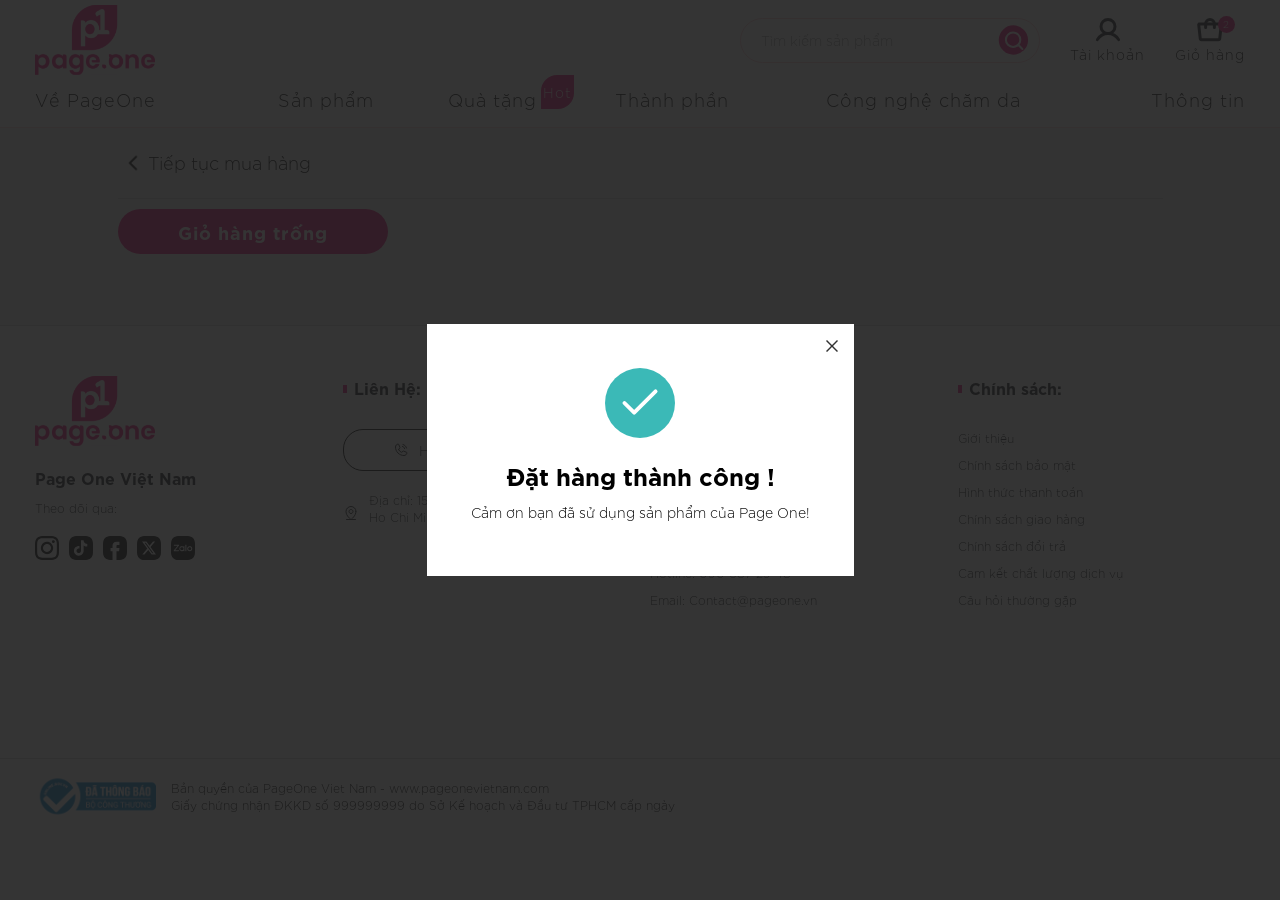
<file: order.html>
<!DOCTYPE html>
<html lang="en">

<head>
	<meta charset="UTF-8">
	<title>Hemanut</title>
	<meta name="viewport" content="width=device-width, initial-scale=1">

	<script src="vendor/jquery-1.11.1.min.js"></script>
	<script src="vendor/bootstrap.min.js"></script>
	<script src="vendor/owl.carousel.min.js"></script>
	<script src="vendor/bootstrap-rating.min.js"></script>
	<script src="vendor/jquery.fancybox.min.js"></script>
	<script src="js/jquery.lazy.min.js"></script>
	<script src="js/index.js"></script>
	<link href="vendor/bootstrap.min.css" rel="stylesheet">
	<link href="vendor/owl.carousel.min.css" rel="stylesheet">
	<link href="vendor/bootstrap-rating.css" rel="stylesheet">
	<link href="vendor/jquery.fancybox.min.css" rel="stylesheet">
	<link rel="stylesheet" type="text/css" href="css/index.css">
	<link rel="stylesheet" type="text/css" href="css/cart.css">
	<link rel="stylesheet" type="text/css" href="css/font-awesome/css/all.css">
</head>

<body>
	<header>
		<nav class="navbar navbar-default" role="navigation">
			<div class="container ">
				<div class="row">
					<div class="col-xs-12 col-sm-12 col-md-12 col-lg-12 top">
						<div class="navbar_left">
							<a class="" href="">
								<img src="images/pageone_1.svg" alt="img" title="img"
									class="img-responsive logo_desk img">
							</a>
						</div>
						<div class="navbar_right">
							<div class="d-desktop">
								<form action="" class="form_search" method="get">
									<input class="form-control input_search" type="text" placeholder="Tìm kiếm sản phẩm"
										name="" required>
									<button type="submit"><img src="images/pageone_2.svg" alt="img"
											title="img"></button>
								</form>

								<div>
									<a href="javascript:void(0);" data-toggle="modal" data-target="#accountModal">
										<img src="images/pageone_3.svg" alt="img" title="img" class="img">
										<p>Tài khoản</p>
									</a>

								</div>
								<div>
									<a href="#" class="shopping_cart">
										<img src="images/pageone_4.svg" alt="cart" title="cart" class="img">
										<div class="num">2</div>
										<p>Giỏ hàng</p>
									</a>
								</div>
							</div>
							<div class="d-mobile">
								<a href="javascript:void(0);" onclick="open_menu('navbar-ex1-collapse')">
									<img src="images/pageone_33.svg" alt="img" title="img">
								</a>
							</div>

						</div>
						<div class="popup_cart" style="display: none;">
							<div class="bl_1">
								<p class="t_0"><b>Giỏ hàng</b> <span>(02)</span></p>
							</div>
							<div class="bl_1">
								<div class="item">
									<a href="#">
										<img src="images/pageone_6.jpg" alt="img" title="img" class="img_1">
									</a>
									<div class="d_1">
										<a href="#">
											<p class="t_1">Matrix Repair Pro + Exosome Serum - Chống lão hóa, xóa...</p>
										</a>
										<p class="t_2">1 x <span>525.000đ</span></p>
									</div>
									<a href="javascript:void(0)" class="del_cart">
										<img src="images/pageone_43.svg" alt="img" title="img">
									</a>
								</div>
								<div class="item">
									<a href="#">
										<img src="images/pageone_6.jpg" alt="img" title="img" class="img_1">
									</a>
									<div class="d_1">
										<a href="#">
											<p class="t_1">Matrix Repair Pro + Exosome Serum - Chống lão hóa, xóa...</p>
										</a>
										<p class="t_2">1 x <span>525.000đ</span></p>
									</div>
									<a href="javascript:void(0)" class="del_cart">
										<img src="images/pageone_43.svg" alt="img" title="img">
									</a>
								</div>

							</div>
							<div class="bl_1">
								<div class="bl_2 d-flex">
									<p class="t_1">Tổng cộng:</p>
									<p><b>1.575.000đ</b></p>
								</div>
								<a href="javascript:void(0)">
									<div class="btn_1">
										<p>Xem Giỏ Hàng</p>
										<img src="images/pageone_41.svg" alt="img" title="img">
									</div>
								</a>
							</div>

						</div>
					</div>
					<div class="col-xs-12 col-sm-12 col-md-12 col-lg-12 bottom">
						<div class="collapse navbar-collapse navbar-ex1-collapse menu">
							<form action="" class="form_search d-mobile" method="get">
								<input class="form-control input_search" type="text" placeholder="Tìm kiếm sản phẩm"
									name="" required>
								<button type="submit"><img src="images/pageone_2.svg" alt="img" title="img"></button>
							</form>
							<ul class="nav navbar-nav">
								<li><a href="">Về PageOne</a></li>
								<li><a href="">Sản phẩm</a></li>
								<li class="dropdown">
									<a href="javascript:void(0);" onclick="openGiftModal()">Quà
										tặng</a>
									<p class="t_hot polygon">Hot</p>
									<ul class="dropdown-menu special_menu">
										<div class="bl_1">
											<p class="t_0">Quà tặng dành cho bạn:</p>
										</div>
										<div class="bl_1 bl_vc d-flex">
											<div class="bl_2 polygon d-flex">
												<p class="t_1 polygon">20<sup>%</sup></p>
												<div>
													<p class="t_2">Giảm ngay <b>20%</b></p>
													<p class="t_3">Cho đơn hàng đầu tiên từ 499K</p>
													<div class="bl_3 d-flex">
														<div>
															<p class="t_4">Mã: <b>99998888</b></p>
															<p class="t_4">HSD: 10.08.2024</p>
														</div>
														<a href="#">
															<div class="btn_1">Chép mã</div>
														</a>
													</div>
												</div>
											</div>
											<div class="bl_2 polygon d-flex">
												<p class="t_1 polygon">20<sup>%</sup></p>
												<div>
													<p class="t_2">Giảm ngay <b>20%</b></p>
													<p class="t_3">Cho đơn hàng đầu tiên từ 499K</p>
													<div class="bl_3 d-flex">
														<div>
															<p class="t_4">Mã: <b>99998888</b></p>
															<p class="t_4">HSD: 10.08.2024</p>
														</div>
														<a href="#">
															<div class="btn_1">Chép mã</div>
														</a>
													</div>
												</div>
											</div>
										</div>
									</ul>
								</li>
								<li><a href="">Thành phần</a></li>
								<li><a href="">Công nghệ chăm da</a></li>
								<li><a href="">Thông tin</a></li>
							</ul>
						</div>
					</div>
				</div>

			</div>
		</nav>
	</header>

	<div class="order cart">
		<div class="top_2">
			<div class="container">
				<div class="row">
					<div class="col-xs-12 col-sm-12 col-md-12 col-lg-12">
						<div class="bl_1">
							<a href="#">
								<div class="d_1 d-flex">
									<img src="images/pageone_53.svg" alt="img" title="img" class="img">
									<p class="">Tiếp tục mua hàng</p>
								</div>
							</a>
							<div class="t_1">
								<a href="#">
									<div class="btn_1">
										<span>Giỏ hàng trống</span>
									</div>
								</a>
							</div>
						</div>

					</div>
				</div>
			</div>
		</div>

	</div>
	<div class="footer">
		<div class="top_1">
			<div class="container">
				<div class="row">
					<div class="col-xs-12 col-sm-3 col-md-3 col-lg-3">
						<img src="images/pageone_1.svg" alt="img" title="img" class="img-responsive img_1">
						<p class="t_2">Page One Việt Nam</p>
						<p>Theo dõi qua:</p>
						<div class="d-flex">
							<a href=""><img src="images/pageone_17.svg" alt="img" title="img"
									class="img-responsive"></a>
							<a href=""><img src="images/pageone_18.svg" alt="img" title="img"
									class="img-responsive"></a>
							<a href=""><img src="images/pageone_19.svg" alt="img" title="img"
									class="img-responsive"></a>
							<a href=""><img src="images/pageone_20.svg" alt="img" title="img"
									class="img-responsive"></a>
							<a href=""><img src="images/pageone_21.svg" alt="img" title="img"
									class="img-responsive"></a>
						</div>
					</div>
					<div class="col-xs-12 col-sm-3 col-md-3 col-lg-3">
						<p class="t_1">Liên Hệ:</p>
						<a href="tel:0906872948">
							<button type="button" class="btn_1 btn d-flex">
								<img src="images/pageone_23.svg" alt="img" title="img">
								<div>Hotline: <b>090 687 29 48</b></div>
							</button>
						</a>
						<div class="bl_1 d-flex">
							<img src="images/pageone_24.svg" alt="img" title="img">
							<p>Địa chỉ: 15 Đường 17, Phường Phước
								Bình , Ho Chi Minh City, Vietnam</p>
						</div>
						<iframe class="lazy"
							src="https://www.google.com/maps/embed?pb=!1m18!1m12!1m3!1d3919.105800058006!2d106.71802761000998!3d10.803208258655966!2m3!1f0!2f0!3f0!3m2!1i1024!2i768!4f13.1!3m3!1m2!1s0x31752908933ca403%3A0xe212ca64591c8b8d!2sRejuvaskin%20Vi%E1%BB%87t%20Nam!5e0!3m2!1svi!2sus!4v1699324445072!5m2!1svi!2sus"
							width="100%" height="150" style="border:0;" allowfullscreen="" loading="lazy"
							referrerpolicy="no-referrer-when-downgrade"></iframe>
					</div>
					<div class="col-xs-12 col-sm-3 col-md-3 col-lg-3">
						<p class="t_1">Hỗ trợ:</p>
						<p><b>Giờ làm việc:</b> 8:00 - 18:00</p>
						<p>Thứ 2 - chủ nhật (trừ ngày lễ)</p>
						<p><b>Tiếp điện thoại ngoài giờ:
							</b> </p>
						<p>đến 23:00 hàng ngày</p>
						<p><b>Ý kiến - phản hồi chất lượng:
							</b></p>
						<p>Hotline: <a href="tel:0906872948">090 687 29 48</a></p>
						<p>Email: <a href="mailto:contact@pageone.vn">Contact@pageone.vn</a></p>
					</div>
					<div class="col-xs-12 col-sm-3 col-md-3 col-lg-3">
						<p class="t_1">Chính sách:</p>
						<a href="">
							<p>Giới thiệu</p>
						</a>
						<a href="">
							<p>Chính sách bảo mật</p>
						</a>
						<a href="">
							<p>Hình thức thanh toán</p>
						</a>
						<a href="">
							<p>Chính sách giao hàng</p>
						</a>
						<a href="">
							<p>Chính sách đổi trả</p>
						</a>
						<a href="">
							<p>Cam kết chất lượng dịch vụ</p>
						</a>
						<a href="">
							<p>Câu hỏi thường gặp</p>
						</a>
					</div>
				</div>
			</div>
		</div>
		<div class="top_2">
			<div class="container">
				<div class="row">
					<div class="col-xs-12 col-sm-12 col-md-12 col-lg-12">
						<div class="d-flex">
							<img src="images/pageone_25.svg" alt="img" title="img" class="img-responsive">
							<div>
								<p>Bản quyền của PageOne Viet Nam - www.pageonevietnam.com</p>
								<p>Giấy chứng nhận ĐKKD số 999999999 do Sở Kế hoạch và Đầu tư TPHCM cấp ngày</p>
							</div>
						</div>
					</div>
				</div>
			</div>
		</div>
	</div>
	<div class="mobi_btn d-mobile" id="phone_call_home">
		<div class="bl_1">
			<div class="tab">
				<a href="" target="_blank">
					<img src="images/pageone_34.svg" alt="img" title="img" class="img-responsive">
				</a>
			</div>
			<div class="tab tab_left">
				<a href="">
					<img src="images/pageone_35.svg" alt="img" title="img" class="img-responsive">
				</a>
			</div>
			<div class="tab tab_fab">
				<div class="top">
					<div class="fab">
						<a href="">
							<img src="images/pageone_36.svg" alt="img" title="img" class="img-responsive">
							<div class="num">2</div>
						</a>
					</div>

				</div>

			</div>
			<div class="tab tab_right">
				<a href="javascript:void(0);" target="_blank" data-toggle="modal" data-target="#accountModal"
					onclick="close_menu()">
					<img src="images/pageone_37.svg" alt="img" title="img" class="img-responsive">
				</a>
			</div>
			<div class="tab icon_menu">
				<a href="javascript:void(0);" onclick="open_menu('navbar-ex1-collapse')">
					<img src="images/pageone_38.svg" alt="img" title="img" class="img-responsive icon_menu">
				</a>
			</div>
		</div>
	</div>
	<div class="desk_noti" id="popup-noti">
		<img src="images/pageone_56.svg" alt="img" title="img" class="img-responsive">
		<p></p>
	</div>
	<div id="accountModal" class="modal fade" role="dialog">
		<div class="modal-dialog">
			<div class="modal-content">
				<button type="button" class="close" data-dismiss="modal">&times;</button>
				<div class="modal-body">
					<ul class="nav nav-pills d-mobile">
						<li class="active"><a data-toggle="pill" href="#logIn">Đăng nhập</a></li>
						<li><a data-toggle="pill" href="#signUp">Đăng ký</a></li>
					</ul>
					<div class="tab-content">
						<div class="bl_1 tab-pane fade in active" id="logIn">
							<p class="t_1">Đăng nhập</p>
							<label for="userName">
								<p class="t_2">Email/Số điện thoại:</p>
							</label>
							<input type="text" name="userName" class="userName form-control" required>
							<label for="passWord" class="password d-flex">
								<p class="t_2">Mật khẩu:</p> <a href="#" class="t_3">Quên mật khẩu</a>
							</label>
							<div class="d_2">
								<input type="password" name="passWord" class="passWord form-control" required>
								<img src="images/pageone_42.svg" alt="img" title="img" class="visible">
							</div>
							<a href="javascript:void(0)">
								<div class="btn_1">
									<p>Đăng nhập</p>
									<img src="images/pageone_41.svg" alt="img" title="img">
								</div>
							</a>
							<p class="t_4">Đăng nhập bằng</p>
							<div class="d_1 d-flex">
								<a href="#">
									<div class="btn_1 btn_2">
										<img src="images/pageone_39.svg" alt="img" title="img">
										<p>Facebook</p>
									</div>
								</a>
								<a href="#">
									<div class="btn_1 btn_3">
										<img src="images/pageone_40.svg" alt="img" title="img">
										<p>Google</p>
									</div>
								</a>
							</div>
						</div>
						<div class="bl_1 tab-pane fade" id="signUp">
							<p class="t_1">Đăng Ký</p>
							<label for="userName">
								<p class="t_2">Email/Số điện thoại:</p>
							</label>
							<input type="text" name="userName" class="userName form-control" required>
							<label for="passWord">
								<p class="t_2">Mật khẩu:</p>
							</label>
							<div class="d_2">
								<input type="password" name="passWord" class="passWord form-control" required>
								<img src="images/pageone_42.svg" alt="img" title="img" class="visible">
							</div>
							<label for="dateBirth">
								<p class="t_2">Ngày sinh:</p>
							</label>
							<div class="d_3 d-flex">
								<select class="form-control" name="date_birth">
									<option value="">20</option>
								</select>
								<select class="form-control" name="month_birth">
									<option value="">08</option>
								</select>
								<select class="form-control" name="year_birth">
									<option value="">1999</option>
								</select>
							</div>
							<p class="t_5">Bằng việc đăng ký, bạn đã đọc, hiểu và đồng ý
								với Page One về <a href="">Điều khoản sử dụng & Chính sách bảo mật</a></p>
							<a href="javascript:void(0)">
								<div class="btn_1 btn_4">
									<p>Đăng Ký</p>
									<img src="images/pageone_41.svg" alt="img" title="img">
								</div>
							</a>
						</div>
					</div>
				</div>
			</div>
		</div>
	</div>
	<div id="giftModal" class="modal fade" role="dialog">
		<div class="modal-dialog">
			<div class="modal-content">
				<button type="button" class="close" data-dismiss="modal">&times;</button>
				<div class="modal-body">
					<div class="special_menu">
						<div class="bl_1">
							<p class="t_0">Quà tặng dành cho bạn:</p>
						</div>
						<div class="bl_1 bl_vc d-flex">
							<div class="bl_2 polygon d-flex">
								<p class="t_1 polygon">20<sup>%</sup></p>
								<div>
									<p class="t_2">Giảm ngay <b>20%</b></p>
									<p class="t_3">Cho đơn hàng đầu tiên từ 499K</p>
									<div class="bl_3 d-flex">
										<div>
											<p class="t_4">Mã: <b>99998888</b></p>
											<p class="t_4">HSD: 10.08.2024</p>
										</div>
										<a href="#">
											<div class="btn_1">Chép mã</div>
										</a>
									</div>
								</div>
							</div>
							<div class="bl_2 polygon d-flex">
								<p class="t_1 polygon">20<sup>%</sup></p>
								<div>
									<p class="t_2">Giảm ngay <b>20%</b></p>
									<p class="t_3">Cho đơn hàng đầu tiên từ 499K</p>
									<div class="bl_3 d-flex">
										<div>
											<p class="t_4">Mã: <b>99998888</b></p>
											<p class="t_4">HSD: 10.08.2024</p>
										</div>
										<a href="#">
											<div class="btn_1">Chép mã</div>
										</a>
									</div>
								</div>
							</div>
						</div>
					</div>
				</div>
			</div>
		</div>
	</div>

</body>
<script>
	openFancyPopup('#popup-noti', '<p class="t_1">Đặt hàng thành công !</p><p>Cảm ơn bạn đã sử dụng sản phẩm của Page One!</p>');
</script>
</file>
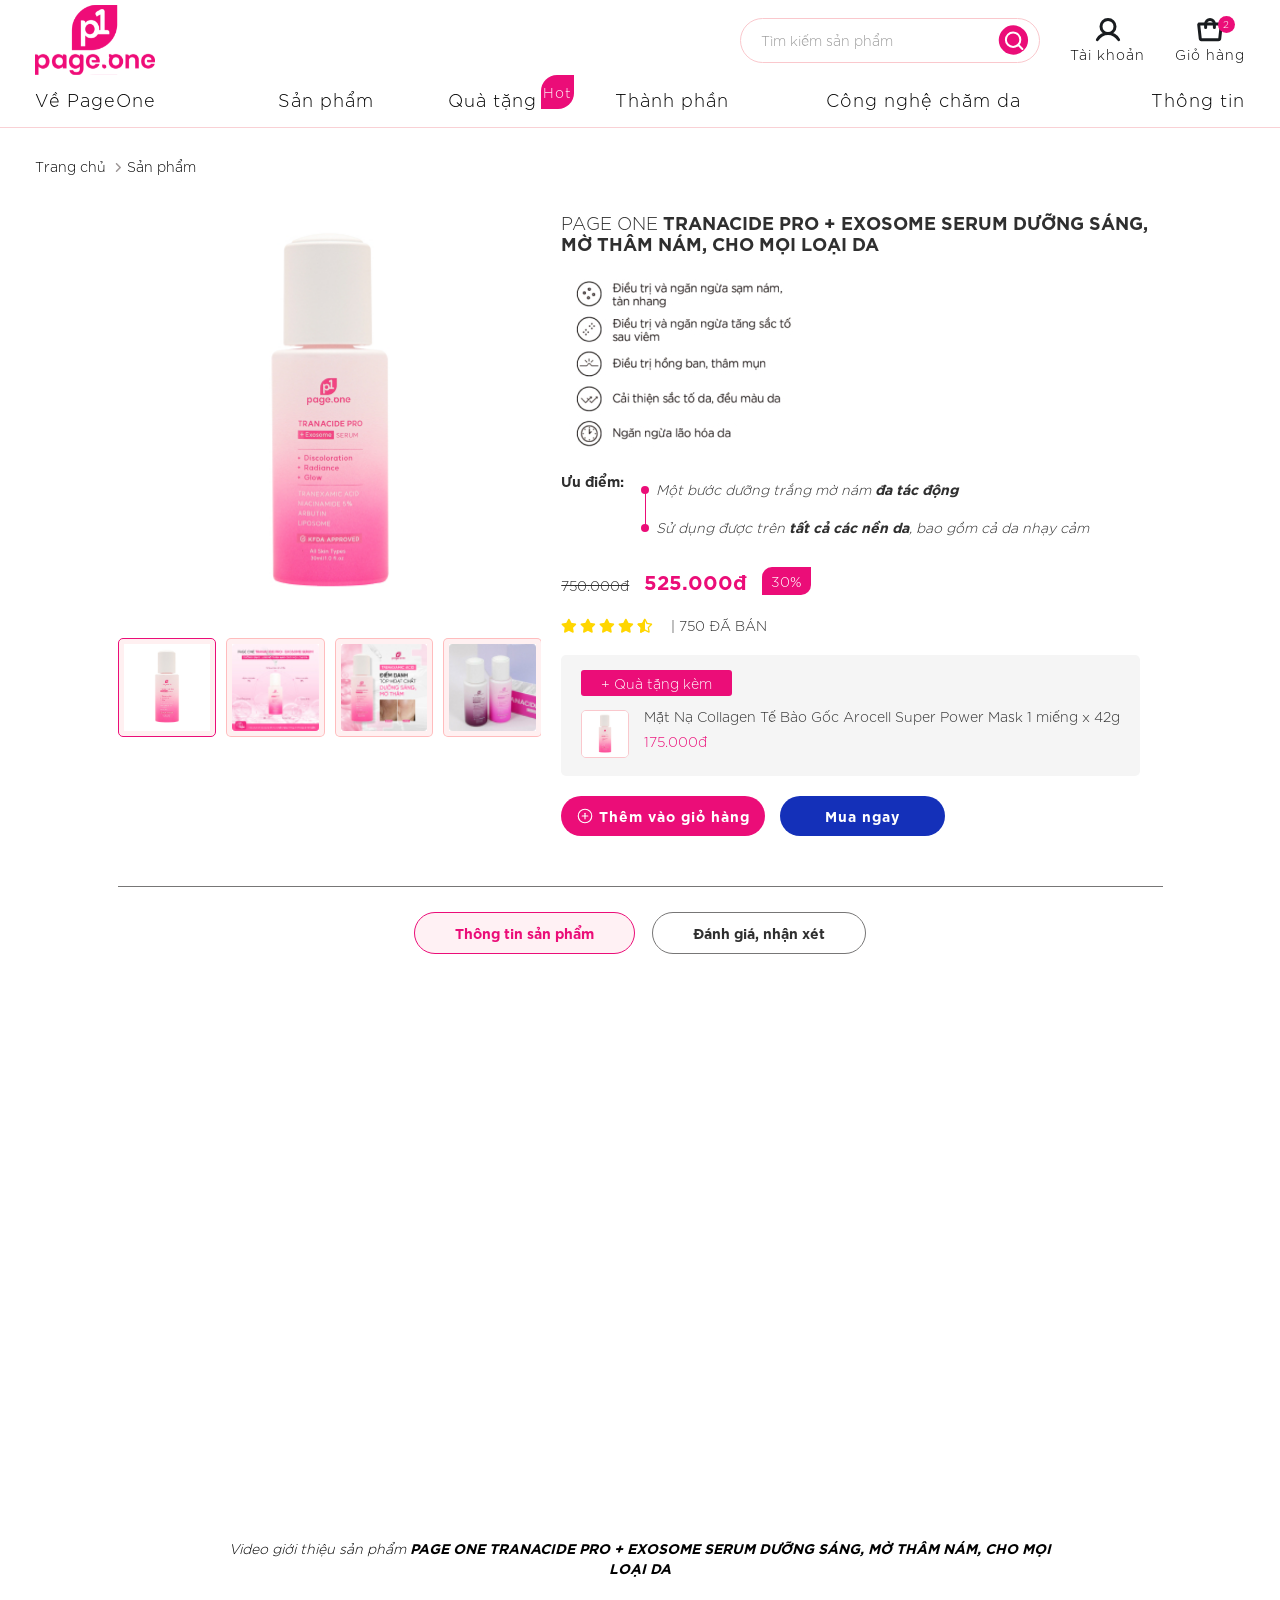
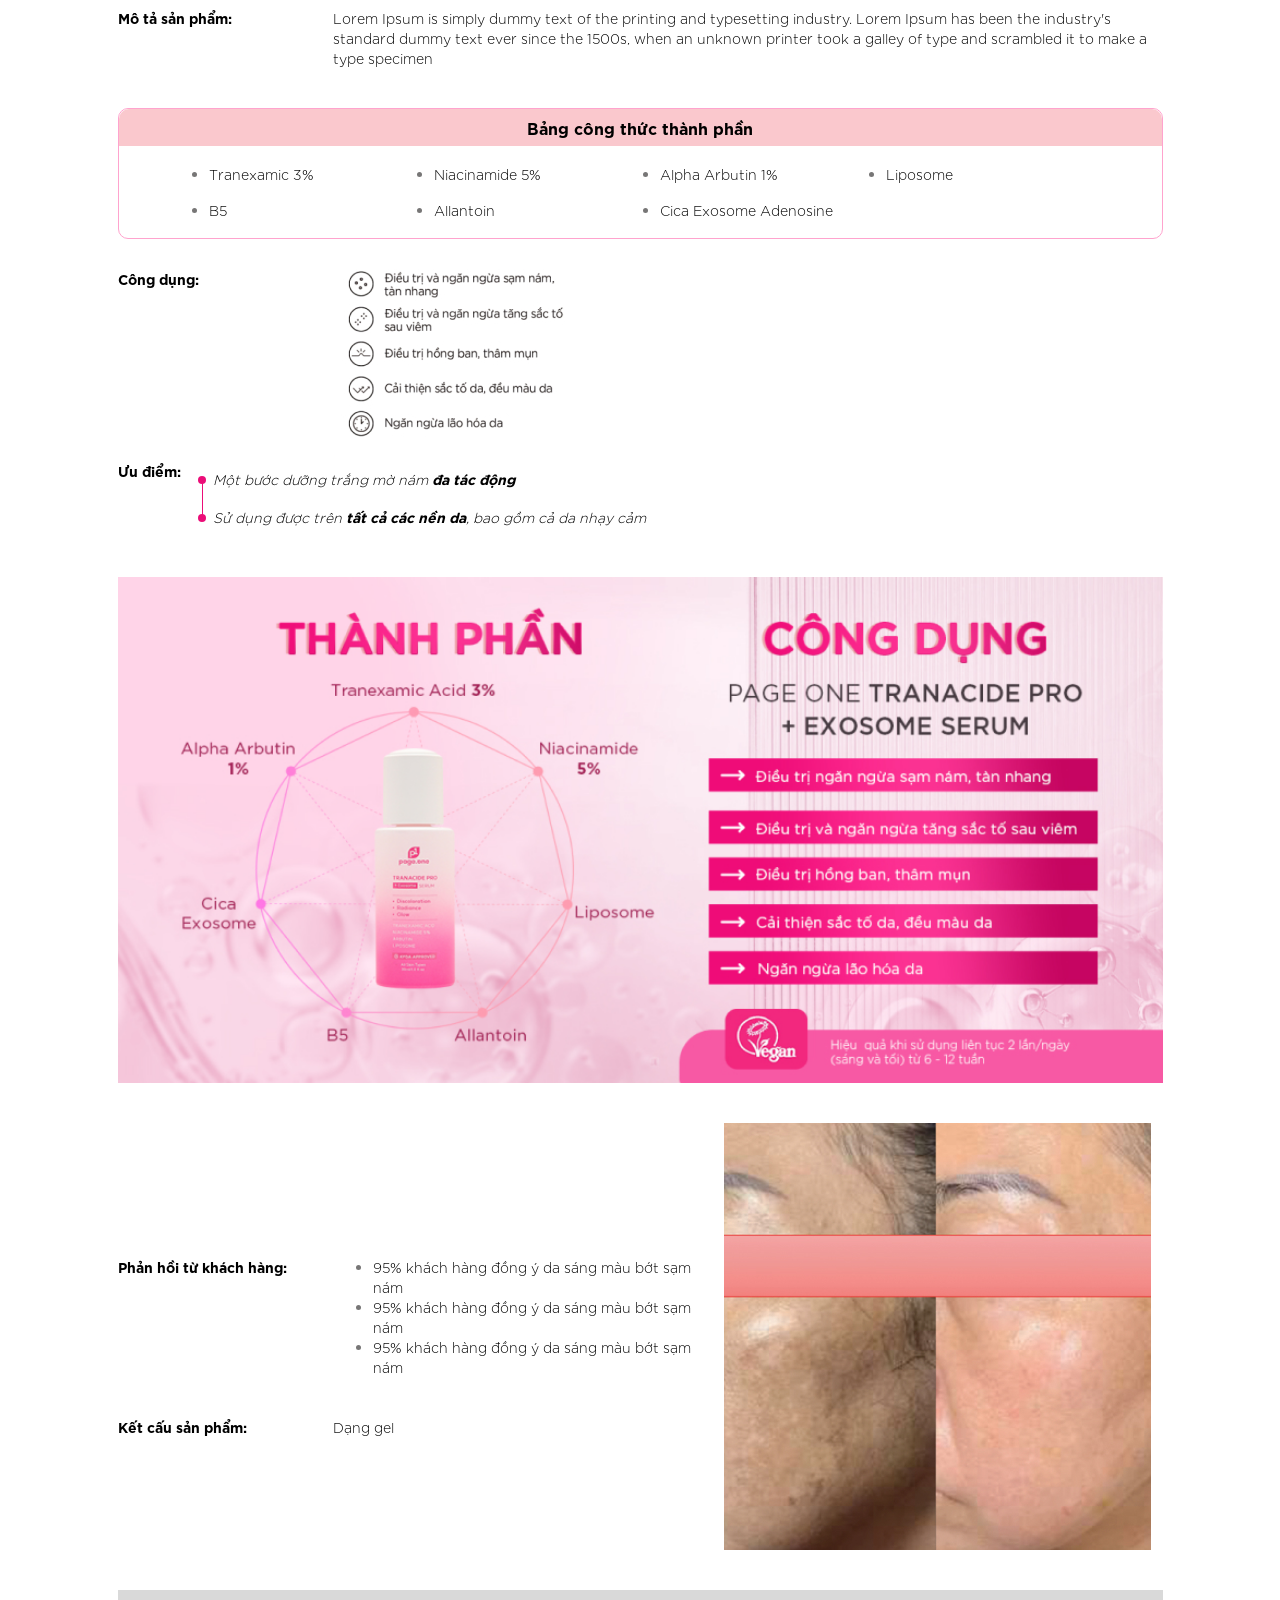
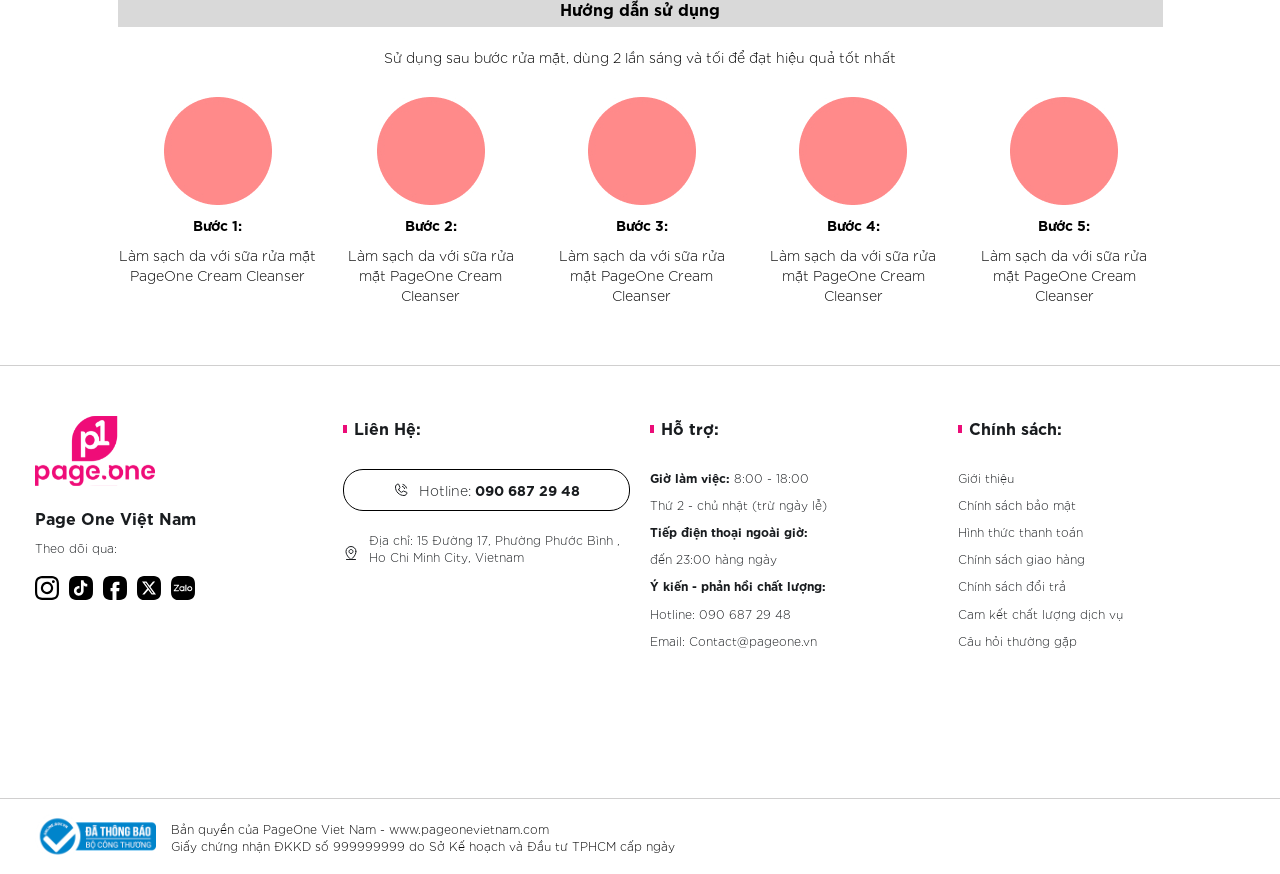
<file: product_detail.html>
<!DOCTYPE html>
<html lang="en">

<head>
	<meta charset="UTF-8">
	<title>Hemanut</title>
	<meta name="viewport" content="width=device-width, initial-scale=1">

	<script src="vendor/jquery-1.11.1.min.js"></script>
	<script src="vendor/bootstrap.min.js"></script>
	<script src="vendor/owl.carousel.min.js"></script>
	<script src="vendor/bootstrap-rating.min.js"></script>
	<script src="vendor/jquery.fancybox.min.js"></script>
	<script src="js/jquery.lazy.min.js"></script>
	<script src="js/index.js"></script>
	<link href="vendor/bootstrap.min.css" rel="stylesheet">
	<link href="vendor/owl.carousel.min.css" rel="stylesheet">
	<link href="vendor/bootstrap-rating.css" rel="stylesheet">
	<link href="vendor/jquery.fancybox.min.css" rel="stylesheet">
	<link rel="stylesheet" type="text/css" href="css/index.css">
	<link rel="stylesheet" type="text/css" href="css/product_detail.css">
	<link rel="stylesheet" type="text/css" href="css/font-awesome/css/all.css">
</head>

<body>
	<header>
		<nav class="navbar navbar-default" role="navigation">
			<div class="container ">
				<div class="row">
					<div class="col-xs-12 col-sm-12 col-md-12 col-lg-12 top">
						<div class="navbar_left">
							<a class="" href="">
								<img src="images/pageone_1.svg" alt="img" title="img"
									class="img-responsive logo_desk img">
							</a>
						</div>
						<div class="navbar_right">
							<div class="d-desktop">
								<form action="" class="form_search" method="get">
									<input class="form-control input_search" type="text" placeholder="Tìm kiếm sản phẩm"
										name="" required>
									<button type="submit"><img src="images/pageone_2.svg" alt="img"
											title="img"></button>
								</form>

								<div>
									<a href="javascript:void(0);" data-toggle="modal" data-target="#accountModal">
										<img src="images/pageone_3.svg" alt="img" title="img" class="img">
										<p>Tài khoản</p>
									</a>

								</div>
								<div>
									<a href="#" class="shopping_cart">
										<img src="images/pageone_4.svg" alt="cart" title="cart" class="img">
										<div class="num">2</div>
										<p>Giỏ hàng</p>
									</a>
								</div>
							</div>
							<div class="d-mobile">
								<a href="javascript:void(0);" onclick="open_menu('navbar-ex1-collapse')">
									<img src="images/pageone_33.svg" alt="img" title="img">
								</a>
							</div>

						</div>
						<div class="popup_cart" style="display: none;">
							<div class="bl_1">
								<p class="t_0"><b>Giỏ hàng</b> <span>(02)</span></p>
							</div>
							<div class="bl_1">
								<div class="item">
									<a href="#">
										<img src="images/pageone_6.jpg" alt="img" title="img" class="img_1">
									</a>
									<div class="d_1">
										<a href="#">
											<p class="t_1">Matrix Repair Pro + Exosome Serum - Chống lão hóa, xóa...</p>
										</a>
										<p class="t_2">1 x <span>525.000đ</span></p>
									</div>
									<a href="javascript:void(0)" class="del_cart">
										<img src="images/pageone_43.svg" alt="img" title="img">
									</a>
								</div>
								<div class="item">
									<a href="#">
										<img src="images/pageone_6.jpg" alt="img" title="img" class="img_1">
									</a>
									<div class="d_1">
										<a href="#">
											<p class="t_1">Matrix Repair Pro + Exosome Serum - Chống lão hóa, xóa...</p>
										</a>
										<p class="t_2">1 x <span>525.000đ</span></p>
									</div>
									<a href="javascript:void(0)" class="del_cart">
										<img src="images/pageone_43.svg" alt="img" title="img">
									</a>
								</div>

							</div>
							<div class="bl_1">
								<div class="bl_2 d-flex">
									<p class="t_1">Tổng cộng:</p>
									<p><b>1.575.000đ</b></p>
								</div>
								<a href="javascript:void(0)">
									<div class="btn_1">
										<p>Xem Giỏ Hàng</p>
										<img src="images/pageone_41.svg" alt="img" title="img">
									</div>
								</a>
							</div>

						</div>
					</div>
					<div class="col-xs-12 col-sm-12 col-md-12 col-lg-12 bottom">
						<div class="collapse navbar-collapse navbar-ex1-collapse menu">
							<form action="" class="form_search d-mobile" method="get">
								<input class="form-control input_search" type="text" placeholder="Tìm kiếm sản phẩm"
									name="" required>
								<button type="submit"><img src="images/pageone_2.svg" alt="img" title="img"></button>
							</form>
							<ul class="nav navbar-nav">
								<li><a href="">Về PageOne</a></li>
								<li><a href="">Sản phẩm</a></li>
								<li class="dropdown">
									<a href="javascript:void(0);" onclick="openGiftModal()">Quà
										tặng</a>
									<p class="t_hot polygon">Hot</p>
									<ul class="dropdown-menu special_menu">
										<div class="bl_1">
											<p class="t_0">Quà tặng dành cho bạn:</p>
										</div>
										<div class="bl_1 bl_vc d-flex">
											<div class="bl_2 polygon d-flex">
												<p class="t_1 polygon">20<sup>%</sup></p>
												<div>
													<p class="t_2">Giảm ngay <b>20%</b></p>
													<p class="t_3">Cho đơn hàng đầu tiên từ 499K</p>
													<div class="bl_3 d-flex">
														<div>
															<p class="t_4">Mã: <b>99998888</b></p>
															<p class="t_4">HSD: 10.08.2024</p>
														</div>
														<a href="#">
															<div class="btn_1">Chép mã</div>
														</a>
													</div>
												</div>
											</div>
											<div class="bl_2 polygon d-flex">
												<p class="t_1 polygon">20<sup>%</sup></p>
												<div>
													<p class="t_2">Giảm ngay <b>20%</b></p>
													<p class="t_3">Cho đơn hàng đầu tiên từ 499K</p>
													<div class="bl_3 d-flex">
														<div>
															<p class="t_4">Mã: <b>99998888</b></p>
															<p class="t_4">HSD: 10.08.2024</p>
														</div>
														<a href="#">
															<div class="btn_1">Chép mã</div>
														</a>
													</div>
												</div>
											</div>
										</div>
									</ul>
								</li>
								<li><a href="">Thành phần</a></li>
								<li><a href="">Công nghệ chăm da</a></li>
								<li><a href="">Thông tin</a></li>
							</ul>
						</div>
					</div>
				</div>

			</div>
		</nav>
	</header>

	<div class="product_detail">
		<div class="top_1">
			<div class="container">
				<div class="row">
					<div class="col-xs-12 col-sm-12 col-md-12 col-lg-12">
						<div>
							<ol class="breadcrumb d-desktop">
								<li><a href="" class="t_1">Trang chủ</a></li>
								<li><a href="" class="t_1">Sản phẩm</a></li>
							</ol>
						</div>
					</div>
				</div>
			</div>
		</div>
		<div class="top_2">
			<div class="container">
				<div class="row">
					<div class="col-xs-12 col-sm-5 col-md-5 col-lg-5">
						<div class="carousel_3">
							<div class="owl-carousel owl-theme">
								<div class="item">
									<a href=""><img src="images/pageone_44.jpg" alt="img" title="img"
											class="img-responsive"></a>
								</div>
								<div class="item">
									<a href=""><img src="images/pageone_45.jpg" alt="img" title="img"
											class="img-responsive"></a>
								</div>
								<div class="item">
									<a href=""><img src="images/pageone_46.jpg" alt="img" title="img"
											class="img-responsive"></a>
								</div>
								<div class="item">
									<a href=""><img src="images/pageone_47.jpg" alt="img" title="img"
											class="img-responsive"></a>
								</div>
							</div>

						</div>
						<div class="carousel_4">
							<div class="owl-carousel owl-theme">
								<div class="item">
									<a href=""><img src="images/pageone_44.jpg" alt="img" title="img"
											class="img-responsive"></a>
								</div>
								<div class="item">
									<a href=""><img src="images/pageone_45.jpg" alt="img" title="img"
											class="img-responsive"></a>
								</div>
								<div class="item">
									<a href=""><img src="images/pageone_46.jpg" alt="img" title="img"
											class="img-responsive"></a>
								</div>
								<div class="item">
									<a href=""><img src="images/pageone_47.jpg" alt="img" title="img"
											class="img-responsive"></a>
								</div>
							</div>

						</div>
					</div>
					<div class="col-xs-12 col-sm-7 col-md-7 col-lg-7">
						<h1 class="t_0">PAGE ONE <b>TRANACIDE PRO + EXOSOME SERUM DƯỠNG SÁNG, MỜ THÂM NÁM, CHO MỌI LOẠI
								DA</b></h1>
						<img src="images/pageone_48.jpg" alt="img" title="img" class="img-responsive">
						<div class="bl_1 advantage">
							<p><b>Ưu điểm:</b></p>
							<div class="d_1">
								<p>Một bước dưỡng trắng mờ nám <b> đa tác động</b></p>
								<p>Sử dụng được trên <b> tất cả các nền da</b>, bao gồm cả da nhạy cảm</p>
							</div>
						</div>
						<div class="bl_2 d-flex-end">
							<p class="t_1">750.000đ</p>
							<p class="t_2">525.000đ</p>
							<p class="t_3 polygon">30%</p>
						</div>
						<div class="bl_2 d-flex">
							<input type="hidden" class="rating" value="4.5" disabled="disabled"
								data-filled="fas fa-star" data-empty="far fa-star" />
							<p class="t_4">| 750 ĐÃ BÁN</p>
						</div>
						<div id="gift">
							<div class="bl_gift">
								<p class="text_1">+ Quà tặng kèm</p>
								<div class="block_1">
									<img src="images/pageone_44.jpg" alt="img" title="img" class="img-responsive">
									<div>
										<p class="text_2">Mặt Nạ Collagen Tế Bào Gốc Arocell Super Power Mask 1 miếng x
											42g</p>
										<p class="text_3">175.000đ</p>
									</div>
								</div>
							</div>
						</div>
						<div class="bl_2 bl_3 d-flex">
							<a href="#">
								<div class="btn_1 d-flex">
									<span>Thêm vào giỏ hàng</span>
								</div>
							</a>
							<a href="#">
								<div class="btn_1 btn_2 d-flex">
									<span>Mua ngay</span>
								</div>
							</a>
						</div>
					</div>
					<div class="col-xs-12 col-sm-12 col-md-12 col-lg-12">
						<hr>
					</div>
				</div>
			</div>
		</div>
		<div class="top_3">
			<div class="container">
				<div class="row">
					<div class="col-xs-12 col-sm-12 col-md-12 col-lg-12">
						<ul class="nav nav-pills">
							<li class="active"><a data-toggle="pill" href="#infoProduct">Thông tin sản phẩm</a></li>
							<li><a data-toggle="pill" href="#reviews">Đánh giá, nhận xét</a></li>
						</ul>

						<div class="tab-content">
							<div id="infoProduct" class="tab-pane fade in active">
								<iframe width="100%" height="535px"
									src="https://www.youtube-nocookie.com/embed/tbYeDzKiYzI?si=wh2cbVuVlzEGvObG"
									title="YouTube video player" frameborder="0"
									allow="accelerometer; autoplay; clipboard-write; encrypted-media; gyroscope; picture-in-picture; web-share"
									allowfullscreen></iframe>
								<p class="t_1">Video giới thiệu sản phẩm <b>PAGE ONE TRANACIDE PRO + EXOSOME SERUM
										DƯỠNG SÁNG, MỜ THÂM NÁM, CHO MỌI LOẠI DA</b></p>
								<div class="d-flex">
									<p><b>Mô tả sản phẩm:</b></p>
									<p>Lorem Ipsum is simply dummy text of the printing and typesetting industry. Lorem
										Ipsum has been the industry's standard
										dummy text ever since the 1500s, when an unknown printer took a galley of type
										and scrambled it to make a type specimen</p>
								</div>
								<div class="bl_1">
									<p class="t_2">Bảng công thức thành phần</p>
									<ul>
										<li>Tranexamic 3%</li>
										<li>Niacinamide 5%</li>
										<li>Alpha Arbutin 1%</li>
										<li>Liposome</li>
										<li>B5</li>
										<li>Allantoin</li>
										<li>Cica Exosome Adenosine</li>
									</ul>
								</div>
								<div class="d-flex">
									<p><b>Công dụng:</b></p>
									<img src="images/pageone_48.jpg" alt="img" title="img" class="img">
								</div>
								<div class="advantage">
									<p><b>Ưu điểm:</b></p>
									<div class="d_1">
										<div class="text">
											<p>Một bước dưỡng trắng mờ nám <b> đa tác động</b></p>
										</div>
										<div class="text">
											<p>Sử dụng được trên <b> tất cả các nền da</b>, bao gồm cả da nhạy cảm</p>
										</div>
									</div>
								</div>
								<img src="images/pageone_50.jpg" alt="img" title="img" class="img-responsive img_1">
								<div class="bl_2">
									<div>
										<div class="d-flex">
											<p><b>Phản hồi từ khách hàng:</b></p>
											<ul>
												<li>95% khách hàng đồng ý da sáng màu
													bớt sạm nám</li>
												<li>95% khách hàng đồng ý da sáng màu
													bớt sạm nám</li>
												<li>95% khách hàng đồng ý da sáng màu
													bớt sạm nám</li>
											</ul>
										</div>
										<div class="d-flex">
											<p><b>Kết cấu sản phẩm:</b></p>
											<p>Dạng gel</p>
										</div>
									</div>
									<img src="images/pageone_51.jpg" alt="img" title="img" class="img-responsive">
								</div>
								<p class="t_3">Hướng dẫn sử dụng</p>
								<p class="text-center">Sử dụng sau bước rửa mặt, dùng 2 lần sáng và tối để đạt hiệu quả
									tốt nhất</p>
								<div class="bl_3 d-flex text-center">
									<div class="d_1">
										<img src="images/pageone_52.jpg" alt="img" title="img" class="img">
										<p><b>Bước 1:</b></p>
										<p>Làm sạch da với
											sữa rửa mặt PageOne
											Cream Cleanser</p>
									</div>
									<div class="d_1">
										<img src="images/pageone_52.jpg" alt="img" title="img" class="img">
										<p><b>Bước 2:</b></p>
										<p>Làm sạch da với
											sữa rửa mặt PageOne
											Cream Cleanser</p>
									</div>
									<div class="d_1">
										<img src="images/pageone_52.jpg" alt="img" title="img" class="img">
										<p><b>Bước 3:</b></p>
										<p>Làm sạch da với
											sữa rửa mặt PageOne
											Cream Cleanser</p>
									</div>
									<div class="d_1">
										<img src="images/pageone_52.jpg" alt="img" title="img" class="img">
										<p><b>Bước 4:</b></p>
										<p>Làm sạch da với
											sữa rửa mặt PageOne
											Cream Cleanser</p>
									</div>
									<div class="d_1">
										<img src="images/pageone_52.jpg" alt="img" title="img" class="img">
										<p><b>Bước 5:</b></p>
										<p>Làm sạch da với
											sữa rửa mặt PageOne
											Cream Cleanser</p>
									</div>
								</div>
							</div>
							<div id="reviews" class="tab-pane fade">
								<h3>Menu 1</h3>
								<p>Some content in menu 1.</p>
							</div>
						</div>
					</div>
				</div>
			</div>
		</div>
	</div>
	<div class="footer">
		<div class="top_1">
			<div class="container">
				<div class="row">
					<div class="col-xs-12 col-sm-3 col-md-3 col-lg-3">
						<img src="images/pageone_1.svg" alt="img" title="img" class="img-responsive img_1">
						<p class="t_2">Page One Việt Nam</p>
						<p>Theo dõi qua:</p>
						<div class="d-flex">
							<a href=""><img src="images/pageone_17.svg" alt="img" title="img"
									class="img-responsive"></a>
							<a href=""><img src="images/pageone_18.svg" alt="img" title="img"
									class="img-responsive"></a>
							<a href=""><img src="images/pageone_19.svg" alt="img" title="img"
									class="img-responsive"></a>
							<a href=""><img src="images/pageone_20.svg" alt="img" title="img"
									class="img-responsive"></a>
							<a href=""><img src="images/pageone_21.svg" alt="img" title="img"
									class="img-responsive"></a>
						</div>
					</div>
					<div class="col-xs-12 col-sm-3 col-md-3 col-lg-3">
						<p class="t_1">Liên Hệ:</p>
						<a href="tel:0906872948">
							<button type="button" class="btn_1 btn d-flex">
								<img src="images/pageone_23.svg" alt="img" title="img">
								<div>Hotline: <b>090 687 29 48</b></div>
							</button>
						</a>
						<div class="bl_1 d-flex">
							<img src="images/pageone_24.svg" alt="img" title="img">
							<p>Địa chỉ: 15 Đường 17, Phường Phước
								Bình , Ho Chi Minh City, Vietnam</p>
						</div>
						<iframe class="lazy"
							src="https://www.google.com/maps/embed?pb=!1m18!1m12!1m3!1d3919.105800058006!2d106.71802761000998!3d10.803208258655966!2m3!1f0!2f0!3f0!3m2!1i1024!2i768!4f13.1!3m3!1m2!1s0x31752908933ca403%3A0xe212ca64591c8b8d!2sRejuvaskin%20Vi%E1%BB%87t%20Nam!5e0!3m2!1svi!2sus!4v1699324445072!5m2!1svi!2sus"
							width="100%" height="150" style="border:0;" allowfullscreen="" loading="lazy"
							referrerpolicy="no-referrer-when-downgrade"></iframe>
					</div>
					<div class="col-xs-12 col-sm-3 col-md-3 col-lg-3">
						<p class="t_1">Hỗ trợ:</p>
						<p><b>Giờ làm việc:</b> 8:00 - 18:00</p>
						<p>Thứ 2 - chủ nhật (trừ ngày lễ)</p>
						<p><b>Tiếp điện thoại ngoài giờ:
							</b> </p>
						<p>đến 23:00 hàng ngày</p>
						<p><b>Ý kiến - phản hồi chất lượng:
							</b></p>
						<p>Hotline: <a href="tel:0906872948">090 687 29 48</a></p>
						<p>Email: <a href="mailto:contact@pageone.vn">Contact@pageone.vn</a></p>
					</div>
					<div class="col-xs-12 col-sm-3 col-md-3 col-lg-3">
						<p class="t_1">Chính sách:</p>
						<a href="">
							<p>Giới thiệu</p>
						</a>
						<a href="">
							<p>Chính sách bảo mật</p>
						</a>
						<a href="">
							<p>Hình thức thanh toán</p>
						</a>
						<a href="">
							<p>Chính sách giao hàng</p>
						</a>
						<a href="">
							<p>Chính sách đổi trả</p>
						</a>
						<a href="">
							<p>Cam kết chất lượng dịch vụ</p>
						</a>
						<a href="">
							<p>Câu hỏi thường gặp</p>
						</a>
					</div>
				</div>
			</div>
		</div>
		<div class="top_2">
			<div class="container">
				<div class="row">
					<div class="col-xs-12 col-sm-12 col-md-12 col-lg-12">
						<div class="d-flex">
							<img src="images/pageone_25.svg" alt="img" title="img" class="img-responsive">
							<div>
								<p>Bản quyền của PageOne Viet Nam - www.pageonevietnam.com</p>
								<p>Giấy chứng nhận ĐKKD số 999999999 do Sở Kế hoạch và Đầu tư TPHCM cấp ngày</p>
							</div>
						</div>
					</div>
				</div>
			</div>
		</div>
	</div>
	<div class="mobi_btn d-mobile" id="phone_call_home">
		<div class="bl_1">
			<div class="tab">
				<a href="" target="_blank">
					<img src="images/pageone_34.svg" alt="img" title="img" class="img-responsive">
				</a>
			</div>
			<div class="tab tab_left">
				<a href="">
					<img src="images/pageone_35.svg" alt="img" title="img" class="img-responsive">
				</a>
			</div>
			<div class="tab tab_fab">
				<div class="top">
					<div class="fab">
						<a href="">
							<img src="images/pageone_36.svg" alt="img" title="img" class="img-responsive">
							<div class="num">2</div>
						</a>
					</div>

				</div>

			</div>
			<div class="tab tab_right">
				<a href="javascript:void(0);" target="_blank" data-toggle="modal" data-target="#accountModal"
					onclick="close_menu()">
					<img src="images/pageone_37.svg" alt="img" title="img" class="img-responsive">
				</a>
			</div>
			<div class="tab icon_menu">
				<a href="javascript:void(0);" onclick="open_menu('navbar-ex1-collapse')">
					<img src="images/pageone_38.svg" alt="img" title="img" class="img-responsive icon_menu">
				</a>
			</div>
		</div>
	</div>
	<div id="accountModal" class="modal fade" role="dialog">
		<div class="modal-dialog">
			<div class="modal-content">
				<button type="button" class="close d-desktop" data-dismiss="modal">&times;</button>
				<div class="modal-body">
					<ul class="nav nav-pills d-mobile">
						<li class="active"><a data-toggle="pill" href="#logIn">Đăng nhập</a></li>
						<li><a data-toggle="pill" href="#signUp">Đăng ký</a></li>
					</ul>
					<div class="tab-content">
						<div class="bl_1 tab-pane fade in active" id="logIn">
							<p class="t_1">Đăng nhập</p>
							<label for="userName">
								<p class="t_2">Email/Số điện thoại:</p>
							</label>
							<input type="text" name="userName" class="userName form-control" required>
							<label for="passWord" class="password d-flex">
								<p class="t_2">Mật khẩu:</p> <a href="#" class="t_3">Quên mật khẩu</a>
							</label>
							<div class="d_2">
								<input type="password" name="passWord" class="passWord form-control" required>
								<img src="images/pageone_42.svg" alt="img" title="img" class="visible">
							</div>
							<a href="javascript:void(0)">
								<div class="btn_1">
									<p>Đăng nhập</p>
									<img src="images/pageone_41.svg" alt="img" title="img">
								</div>
							</a>
							<p class="t_4">Đăng nhập bằng</p>
							<div class="d_1 d-flex">
								<a href="#">
									<div class="btn_1 btn_2">
										<img src="images/pageone_39.svg" alt="img" title="img">
										<p>Facebook</p>
									</div>
								</a>
								<a href="#">
									<div class="btn_1 btn_3">
										<img src="images/pageone_40.svg" alt="img" title="img">
										<p>Google</p>
									</div>
								</a>
							</div>
						</div>
						<div class="bl_1 tab-pane fade" id="signUp">
							<p class="t_1">Đăng Ký</p>
							<label for="userName">
								<p class="t_2">Email/Số điện thoại:</p>
							</label>
							<input type="text" name="userName" class="userName form-control" required>
							<label for="passWord">
								<p class="t_2">Mật khẩu:</p>
							</label>
							<div class="d_2">
								<input type="password" name="passWord" class="passWord form-control" required>
								<img src="images/pageone_42.svg" alt="img" title="img" class="visible">
							</div>
							<label for="dateBirth">
								<p class="t_2">Ngày sinh:</p>
							</label>
							<div class="d_3 d-flex">
								<select class="form-control" name="date_birth">
									<option value="">20</option>
								</select>
								<select class="form-control" name="month_birth">
									<option value="">08</option>
								</select>
								<select class="form-control" name="year_birth">
									<option value="">1999</option>
								</select>
							</div>
							<p class="t_5">Bằng việc đăng ký, bạn đã đọc, hiểu và đồng ý
								với Page One về <a href="">Điều khoản sử dụng & Chính sách bảo mật</a></p>
							<a href="javascript:void(0)">
								<div class="btn_1 btn_4">
									<p>Đăng Ký</p>
									<img src="images/pageone_41.svg" alt="img" title="img">
								</div>
							</a>
						</div>
					</div>
				</div>
			</div>
		</div>
	</div>
	<div id="giftModal" class="modal fade" role="dialog">
		<div class="modal-dialog">
			<div class="modal-content">
				<button type="button" class="close" data-dismiss="modal">&times;</button>
				<div class="modal-body">
					<div class="special_menu">
						<div class="bl_1">
							<p class="t_0">Quà tặng dành cho bạn:</p>
						</div>
						<div class="bl_1 bl_vc d-flex">
							<div class="bl_2 polygon d-flex">
								<p class="t_1 polygon">20<sup>%</sup></p>
								<div>
									<p class="t_2">Giảm ngay <b>20%</b></p>
									<p class="t_3">Cho đơn hàng đầu tiên từ 499K</p>
									<div class="bl_3 d-flex">
										<div>
											<p class="t_4">Mã: <b>99998888</b></p>
											<p class="t_4">HSD: 10.08.2024</p>
										</div>
										<a href="#">
											<div class="btn_1">Chép mã</div>
										</a>
									</div>
								</div>
							</div>
							<div class="bl_2 polygon d-flex">
								<p class="t_1 polygon">20<sup>%</sup></p>
								<div>
									<p class="t_2">Giảm ngay <b>20%</b></p>
									<p class="t_3">Cho đơn hàng đầu tiên từ 499K</p>
									<div class="bl_3 d-flex">
										<div>
											<p class="t_4">Mã: <b>99998888</b></p>
											<p class="t_4">HSD: 10.08.2024</p>
										</div>
										<a href="#">
											<div class="btn_1">Chép mã</div>
										</a>
									</div>
								</div>
							</div>
						</div>
					</div>
				</div>
			</div>
		</div>
	</div>

</body>
</file>
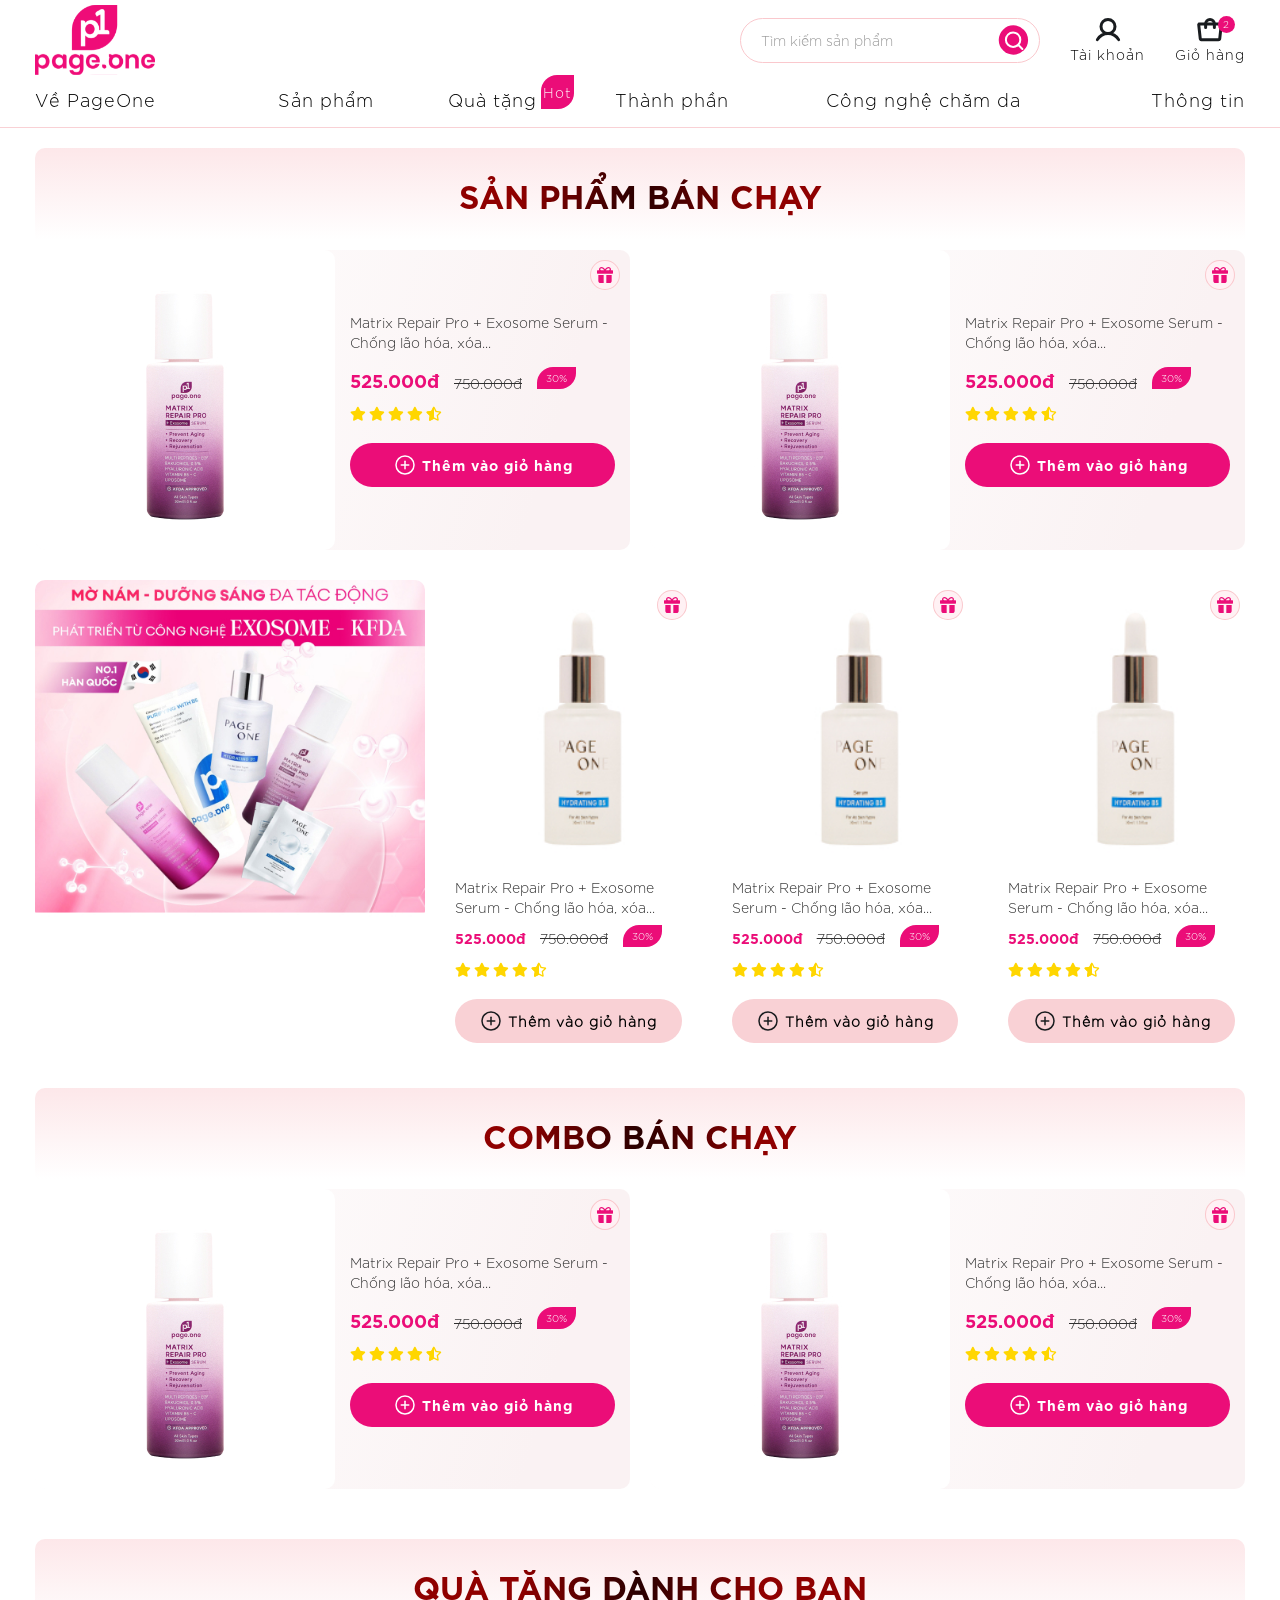
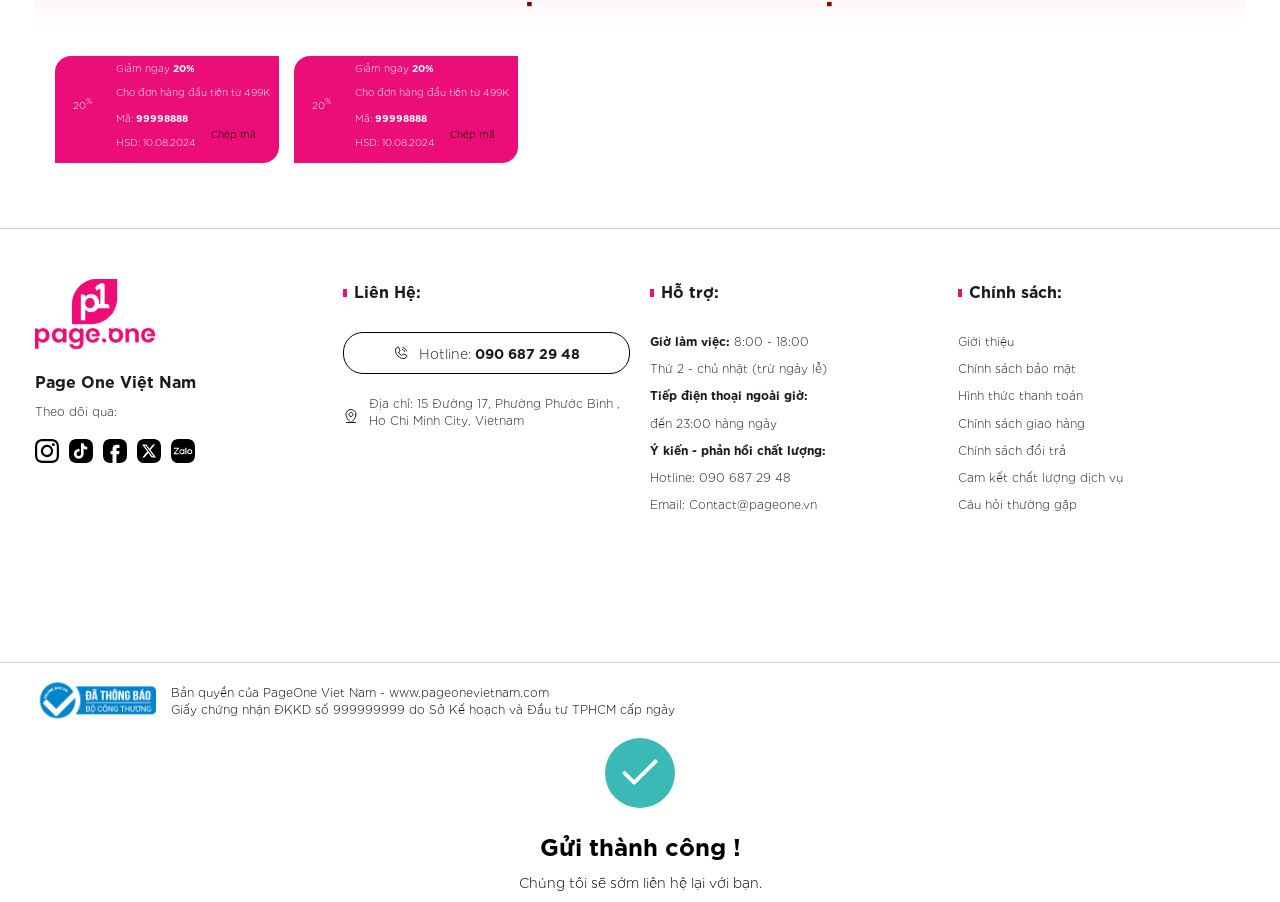
<file: product_list.html>
<!DOCTYPE html>
<html lang="en">

<head>
	<meta charset="UTF-8">
	<title>Hemanut</title>
	<meta name="viewport" content="width=device-width, initial-scale=1">

	<script src="vendor/jquery-1.11.1.min.js"></script>
	<script src="vendor/bootstrap.min.js"></script>
	<script src="vendor/owl.carousel.min.js"></script>
	<script src="vendor/bootstrap-rating.min.js"></script>
	<script src="vendor/jquery.fancybox.min.js"></script>
	<script src="js/jquery.lazy.min.js"></script>
	<script src="js/index.js"></script>
	<link href="vendor/bootstrap.min.css" rel="stylesheet">
	<link href="vendor/owl.carousel.min.css" rel="stylesheet">
	<link href="vendor/bootstrap-rating.css" rel="stylesheet">
	<link href="vendor/jquery.fancybox.min.css" rel="stylesheet">
	<link rel="stylesheet" type="text/css" href="css/index.css">
	<link rel="stylesheet" type="text/css" href="css/font-awesome/css/all.css">
</head>

<body>
	<header>
		<nav class="navbar navbar-default" role="navigation">
			<div class="container ">
				<div class="row">
					<div class="col-xs-12 col-sm-12 col-md-12 col-lg-12 top">
						<div class="navbar_left">
							<a class="" href="">
								<img src="images/pageone_1.svg" alt="img" title="img"
									class="img-responsive logo_desk img">
							</a>
						</div>
						<div class="navbar_right">
							<div class="d-desktop">
								<form action="" class="form_search" method="get">
									<input class="form-control input_search" type="text" placeholder="Tìm kiếm sản phẩm"
										name="" required>
									<button type="submit"><img src="images/pageone_2.svg" alt="img"
											title="img"></button>
								</form>

								<div>
									<a href="javascript:void(0);" data-toggle="modal" data-target="#accountModal">
										<img src="images/pageone_3.svg" alt="img" title="img" class="img">
										<p>Tài khoản</p>
									</a>

								</div>
								<div>
									<a href="#" class="cart">
										<img src="images/pageone_4.svg" alt="cart" title="cart" class="img">
										<div class="num">2</div>
										<p>Giỏ hàng</p>
									</a>
								</div>
							</div>
							<div class="d-mobile">
								<a href="javascript:void(0);" onclick="open_menu('navbar-ex1-collapse')">
									<img src="images/pageone_33.svg" alt="img" title="img">
								</a>
							</div>

						</div>
						<div class="popup_cart" style="display: none;">
							<div class="bl_1">
								<p class="t_0"><b>Giỏ hàng</b> <span>(02)</span></p>
							</div>
							<div class="bl_1">
								<div class="item">
									<a href="#">
										<img src="images/pageone_6.jpg" alt="img" title="img" class="img_1">
									</a>
									<div class="d_1">
										<a href="#">
											<p class="t_1">Matrix Repair Pro + Exosome Serum - Chống lão hóa, xóa...</p>
										</a>
										<p class="t_2">1 x <span>525.000đ</span></p>
									</div>
									<a href="javascript:void(0)" class="del_cart">
										<img src="images/pageone_43.svg" alt="img" title="img">
									</a>
								</div>
								<div class="item">
									<a href="#">
										<img src="images/pageone_6.jpg" alt="img" title="img" class="img_1">
									</a>
									<div class="d_1">
										<a href="#">
											<p class="t_1">Matrix Repair Pro + Exosome Serum - Chống lão hóa, xóa...</p>
										</a>
										<p class="t_2">1 x <span>525.000đ</span></p>
									</div>
									<a href="javascript:void(0)" class="del_cart">
										<img src="images/pageone_43.svg" alt="img" title="img">
									</a>
								</div>

							</div>
							<div class="bl_1">
								<div class="bl_2 d-flex">
									<p class="t_1">Tổng cộng:</p>
									<p><b>1.575.000đ</b></p>
								</div>
								<a href="javascript:void(0)">
									<div class="btn_1">
										<p>Xem Giỏ Hàng</p>
										<img src="images/pageone_41.svg" alt="img" title="img">
									</div>
								</a>
							</div>

						</div>
					</div>
					<div class="col-xs-12 col-sm-12 col-md-12 col-lg-12 bottom">
						<div class="collapse navbar-collapse navbar-ex1-collapse menu">
							<form action="" class="form_search d-mobile" method="get">
								<input class="form-control input_search" type="text" placeholder="Tìm kiếm sản phẩm"
									name="" required>
								<button type="submit"><img src="images/pageone_2.svg" alt="img" title="img"></button>
							</form>
							<ul class="nav navbar-nav">
								<li><a href="">Về PageOne</a></li>
								<li><a href="">Sản phẩm</a></li>
								<li class="dropdown">
									<a href="javascript:void(0);" onclick="openGiftModal()">Quà
										tặng</a>
									<p class="t_hot polygon">Hot</p>
									<ul class="dropdown-menu special_menu">
										<div class="bl_1">
											<p class="t_0">Quà tặng dành cho bạn:</p>
										</div>
										<div class="bl_1 bl_gift d-flex">
											<div class="bl_2 polygon d-flex">
												<p class="t_1 polygon">20<sup>%</sup></p>
												<div>
													<p class="t_2">Giảm ngay <b>20%</b></p>
													<p class="t_3">Cho đơn hàng đầu tiên từ 499K</p>
													<div class="bl_3 d-flex">
														<div>
															<p class="t_4">Mã: <b>99998888</b></p>
															<p class="t_4">HSD: 10.08.2024</p>
														</div>
														<a href="#">
															<div class="btn_1">Chép mã</div>
														</a>
													</div>
												</div>
											</div>
											<div class="bl_2 polygon d-flex">
												<p class="t_1 polygon">20<sup>%</sup></p>
												<div>
													<p class="t_2">Giảm ngay <b>20%</b></p>
													<p class="t_3">Cho đơn hàng đầu tiên từ 499K</p>
													<div class="bl_3 d-flex">
														<div>
															<p class="t_4">Mã: <b>99998888</b></p>
															<p class="t_4">HSD: 10.08.2024</p>
														</div>
														<a href="#">
															<div class="btn_1">Chép mã</div>
														</a>
													</div>
												</div>
											</div>
										</div>
									</ul>
								</li>
								<li><a href="">Thành phần</a></li>
								<li><a href="">Công nghệ chăm da</a></li>
								<li><a href="">Thông tin</a></li>
							</ul>
						</div>
					</div>
				</div>

			</div>
		</nav>
	</header>

	<div class="index product_list">
		<div class="top_1">
			<div class="container">
				<div class="row">
					<div class="col-xs-12 col-sm-12 col-md-12 col-lg-12">
						<div class="bg_head">
							<p class="t_head">SẢN PHẨM BÁN CHẠY</p>
						</div>
					</div>
					<div class="col-xs-6 col-sm-6 col-md-6 col-lg-6">
						<div class="block_product block_product_special">
							<a href="">
								<div class="bl_1">
									<img src="images/pageone_6.jpg" alt="img" title="img" class="img-responsive img_1">
									<img src="images/pageone_6_2.jpg" alt="img" title="img"
										class="img-responsive img_2">
								</div>
							</a>
							<a href="">
								<div class="bl_2">
									<p class="t_1">Matrix Repair Pro + Exosome Serum - Chống lão hóa, xóa...</p>
									<div class="bl_3">
										<div class="bl_4 d-flex">
											<div class="bl_5 d-flex">
												<p class="t_2">525.000đ</p>
												<p class="t_3">750.000đ</p>
											</div>
											<p class="polygon">30%</p>
										</div>
										<input type="hidden" class="rating" value="4.5" disabled="disabled"
											data-filled="fas fa-star" data-empty="far fa-star" />
									</div>

									<a href="#">
										<div class="btn_1 d-flex">
											<span>Thêm vào giỏ hàng</span>
										</div>
									</a>
								</div>
							</a>
							<div class="tag_gift">
								<img src="images/pageone_7.svg" alt="img" title="img">
							</div>
						</div>
					</div>
					<div class="col-xs-6 col-sm-6 col-md-6 col-lg-6">
						<div class=" block_product block_product_special">
							<a href="">
								<div class="bl_1">
									<img src="images/pageone_6.jpg" alt="img" title="img" class="img-responsive img_1">
									<img src="images/pageone_6_2.jpg" alt="img" title="img"
										class="img-responsive img_2">
								</div>
							</a>
							<a href="">
								<div class="bl_2">
									<p class="t_1">Matrix Repair Pro + Exosome Serum - Chống lão hóa, xóa...</p>
									<div class="bl_3">
										<div class="bl_4 d-flex">
											<div class="bl_5 d-flex">
												<p class="t_2">525.000đ</p>
												<p class="t_3">750.000đ</p>
											</div>
											<p class="polygon">30%</p>
										</div>
										<input type="hidden" class="rating" value="4.5" disabled="disabled"
											data-filled="fas fa-star" data-empty="far fa-star" />
									</div>
									<a href="#">
										<div class="btn_1 d-flex">
											<span>Thêm vào giỏ hàng</span>
										</div>
									</a>
								</div>
							</a>
							<div class="tag_gift">
								<img src="images/pageone_7.svg" alt="img" title="img">
							</div>
						</div>
					</div>
				</div>
			</div>

		</div>
		<div class="top_2">
			<div class="container">
				<div class="row">
					<div class="col-xs-12 col-sm-4 col-md-4 col-lg-4">
						<picture>
							<source media="(max-width: 767px)" srcset="images/pageone_9m.jpg" alt="img" title="img"
								rel="noffolow">
							<img src="images/pageone_9.jpg" alt="img" title="img" class="img-responsive img_banner">
						</picture>
					</div>
					<div class="col-xs-12 col-sm-8 col-md-8 col-lg-8 bl_0">
						<div class="row">
							<div class="col-xs-12 col-sm-4 col-md-4 col-lg-4">
								<div class="block_product">
									<a href="">
										<div class="bl_1">
											<img src="images/pageone_26.jpg" alt="img" title="img"
												class="img-responsive img_1">
											<img src="images/pageone_26_2.jpg" alt="img" title="img"
												class="img-responsive img_2">
										</div>
									</a>
									<a href="">
										<div class="bl_2">
											<p class="t_1">Matrix Repair Pro + Exosome Serum - Chống lão hóa, xóa...
											</p>
											<div class="bl_3">
												<div class="bl_4 d-flex">
													<div class="bl_5 d-flex">
														<p class="t_2">525.000đ</p>
														<p class="t_3">750.000đ</p>
													</div>

													<p class="polygon">30%</p>
												</div>
												<input type="hidden" class="rating" value="4.5" disabled="disabled"
													data-filled="fas fa-star" data-empty="far fa-star" />
											</div>
											<a href="#">
												<div class="btn_1 d-flex">
													<span>Thêm vào giỏ hàng</span>
												</div>
											</a>
										</div>
									</a>
									<div class="tag_gift">
										<img src="images/pageone_7.svg" alt="img" title="img">
									</div>
								</div>
							</div>
							<div class="col-xs-12 col-sm-4 col-md-4 col-lg-4">
								<div class="block_product">
									<a href="">
										<div class="bl_1">
											<img src="images/pageone_26.jpg" alt="img" title="img"
												class="img-responsive img_1">
											<img src="images/pageone_26_2.jpg" alt="img" title="img"
												class="img-responsive img_2">
										</div>
									</a>
									<a href="">
										<div class="bl_2">
											<p class="t_1">Matrix Repair Pro + Exosome Serum - Chống lão hóa, xóa...
											</p>
											<div class="bl_3">
												<div class="bl_4 d-flex">
													<div class="bl_5 d-flex">
														<p class="t_2">525.000đ</p>
														<p class="t_3">750.000đ</p>
													</div>

													<p class="polygon">30%</p>
												</div>
												<input type="hidden" class="rating" value="4.5" disabled="disabled"
													data-filled="fas fa-star" data-empty="far fa-star" />
											</div>
											<a href="#">
												<div class="btn_1 d-flex">
													<span>Thêm vào giỏ hàng</span>
												</div>
											</a>
										</div>
									</a>
									<div class="tag_gift">
										<img src="images/pageone_7.svg" alt="img" title="img">
									</div>
								</div>
							</div>
							<div class="col-xs-12 col-sm-4 col-md-4 col-lg-4">
								<div class="block_product">
									<a href="">
										<div class="bl_1">
											<img src="images/pageone_26.jpg" alt="img" title="img"
												class="img-responsive img_1">
											<img src="images/pageone_26_2.jpg" alt="img" title="img"
												class="img-responsive img_2">
										</div>
									</a>
									<a href="">
										<div class="bl_2">
											<p class="t_1">Matrix Repair Pro + Exosome Serum - Chống lão hóa, xóa...
											</p>
											<div class="bl_3">
												<div class="bl_4 d-flex">
													<div class="bl_5 d-flex">
														<p class="t_2">525.000đ</p>
														<p class="t_3">750.000đ</p>
													</div>

													<p class="polygon">30%</p>
												</div>
												<input type="hidden" class="rating" value="4.5" disabled="disabled"
													data-filled="fas fa-star" data-empty="far fa-star" />
											</div>
											<a href="#">
												<div class="btn_1 d-flex">
													<span>Thêm vào giỏ hàng</span>
												</div>
											</a>
										</div>
									</a>
									<div class="tag_gift">
										<img src="images/pageone_7.svg" alt="img" title="img">
									</div>
								</div>
							</div>
						</div>
					</div>
				</div>
			</div>
		</div>
		<div class="top_1">
			<div class="container">
				<div class="row">
					<div class="col-xs-12 col-sm-12 col-md-12 col-lg-12">
						<div class="bg_head">
							<p class="t_head">COMBO BÁN CHẠY</p>
						</div>
					</div>
					<div class="col-xs-6 col-sm-6 col-md-6 col-lg-6">
						<div class="block_product block_product_special">
							<a href="">
								<div class="bl_1">
									<img src="images/pageone_6.jpg" alt="img" title="img" class="img-responsive img_1">
									<img src="images/pageone_6_2.jpg" alt="img" title="img"
										class="img-responsive img_2">
								</div>
							</a>
							<a href="">
								<div class="bl_2">
									<p class="t_1">Matrix Repair Pro + Exosome Serum - Chống lão hóa, xóa...</p>
									<div class="bl_3">
										<div class="bl_4 d-flex">
											<div class="bl_5 d-flex">
												<p class="t_2">525.000đ</p>
												<p class="t_3">750.000đ</p>
											</div>
											<p class="polygon">30%</p>
										</div>
										<input type="hidden" class="rating" value="4.5" disabled="disabled"
											data-filled="fas fa-star" data-empty="far fa-star" />
									</div>

									<a href="#">
										<div class="btn_1 d-flex">
											<span>Thêm vào giỏ hàng</span>
										</div>
									</a>
								</div>
							</a>
							<div class="tag_gift">
								<img src="images/pageone_7.svg" alt="img" title="img">
							</div>
						</div>
					</div>
					<div class="col-xs-6 col-sm-6 col-md-6 col-lg-6">
						<div class=" block_product block_product_special">
							<a href="">
								<div class="bl_1">
									<img src="images/pageone_6.jpg" alt="img" title="img" class="img-responsive img_1">
									<img src="images/pageone_6_2.jpg" alt="img" title="img"
										class="img-responsive img_2">
								</div>
							</a>
							<a href="">
								<div class="bl_2">
									<p class="t_1">Matrix Repair Pro + Exosome Serum - Chống lão hóa, xóa...</p>
									<div class="bl_3">
										<div class="bl_4 d-flex">
											<div class="bl_5 d-flex">
												<p class="t_2">525.000đ</p>
												<p class="t_3">750.000đ</p>
											</div>
											<p class="polygon">30%</p>
										</div>
										<input type="hidden" class="rating" value="4.5" disabled="disabled"
											data-filled="fas fa-star" data-empty="far fa-star" />
									</div>
									<a href="#">
										<div class="btn_1 d-flex">
											<span>Thêm vào giỏ hàng</span>
										</div>
									</a>
								</div>
							</a>
							<div class="tag_gift">
								<img src="images/pageone_7.svg" alt="img" title="img">
							</div>
						</div>
					</div>
				</div>
			</div>

		</div>
		<div class="top_4">
			<div class="container">
				<div class="row">
					<div class="col-xs-12 col-sm-12 col-md-12 col-lg-12">
						<div class="bg_head">
							<p class="t_head">QUÀ TẶNG DÀNH CHO BẠN</p>
						</div>
						<div class="bl_gift d-flex">
							<div class="bl_2 polygon d-flex">
								<p class="t_1 polygon">20<sup>%</sup></p>
								<div>
									<p class="t_2">Giảm ngay <b>20%</b></p>
									<p class="t_3">Cho đơn hàng đầu tiên từ 499K</p>
									<div class="bl_3 d-flex">
										<div>
											<p class="t_4">Mã: <b>99998888</b></p>
											<p class="t_4">HSD: 10.08.2024</p>
										</div>
										<a href="#">
											<div class="btn_1">Chép mã</div>
										</a>
									</div>
								</div>
							</div>
							<div class="bl_2 polygon d-flex">
								<p class="t_1 polygon">20<sup>%</sup></p>
								<div>
									<p class="t_2">Giảm ngay <b>20%</b></p>
									<p class="t_3">Cho đơn hàng đầu tiên từ 499K</p>
									<div class="bl_3 d-flex">
										<div>
											<p class="t_4">Mã: <b>99998888</b></p>
											<p class="t_4">HSD: 10.08.2024</p>
										</div>
										<a href="#">
											<div class="btn_1">Chép mã</div>
										</a>
									</div>
								</div>
							</div>
						</div>
					</div>
				</div>
			</div>
		</div>

	</div>
	<div class="footer">
		<div class="top_1">
			<div class="container">
				<div class="row">
					<div class="col-xs-12 col-sm-3 col-md-3 col-lg-3">
						<img src="images/pageone_1.svg" alt="img" title="img" class="img-responsive img_1">
						<p class="t_2">Page One Việt Nam</p>
						<p>Theo dõi qua:</p>
						<div class="d-flex">
							<a href=""><img src="images/pageone_17.svg" alt="img" title="img"
									class="img-responsive"></a>
							<a href=""><img src="images/pageone_18.svg" alt="img" title="img"
									class="img-responsive"></a>
							<a href=""><img src="images/pageone_19.svg" alt="img" title="img"
									class="img-responsive"></a>
							<a href=""><img src="images/pageone_20.svg" alt="img" title="img"
									class="img-responsive"></a>
							<a href=""><img src="images/pageone_21.svg" alt="img" title="img"
									class="img-responsive"></a>
						</div>
					</div>
					<div class="col-xs-12 col-sm-3 col-md-3 col-lg-3">
						<p class="t_1">Liên Hệ:</p>
						<a href="tel:0906872948">
							<button type="button" class="btn_1 btn d-flex">
								<img src="images/pageone_23.svg" alt="img" title="img">
								<div>Hotline: <b>090 687 29 48</b></div>
							</button>
						</a>
						<div class="bl_1 d-flex">
							<img src="images/pageone_24.svg" alt="img" title="img">
							<p>Địa chỉ: 15 Đường 17, Phường Phước
								Bình , Ho Chi Minh City, Vietnam</p>
						</div>
						<iframe class="lazy"
							src="https://www.google.com/maps/embed?pb=!1m18!1m12!1m3!1d3919.105800058006!2d106.71802761000998!3d10.803208258655966!2m3!1f0!2f0!3f0!3m2!1i1024!2i768!4f13.1!3m3!1m2!1s0x31752908933ca403%3A0xe212ca64591c8b8d!2sRejuvaskin%20Vi%E1%BB%87t%20Nam!5e0!3m2!1svi!2sus!4v1699324445072!5m2!1svi!2sus"
							width="100%" height="150" style="border:0;" allowfullscreen="" loading="lazy"
							referrerpolicy="no-referrer-when-downgrade"></iframe>
					</div>
					<div class="col-xs-12 col-sm-3 col-md-3 col-lg-3">
						<p class="t_1">Hỗ trợ:</p>
						<p><b>Giờ làm việc:</b> 8:00 - 18:00</p>
						<p>Thứ 2 - chủ nhật (trừ ngày lễ)</p>
						<p><b>Tiếp điện thoại ngoài giờ:
							</b> </p>
						<p>đến 23:00 hàng ngày</p>
						<p><b>Ý kiến - phản hồi chất lượng:
							</b></p>
						<p>Hotline: <a href="tel:0906872948">090 687 29 48</a></p>
						<p>Email: <a href="mailto:contact@pageone.vn">Contact@pageone.vn</a></p>
					</div>
					<div class="col-xs-12 col-sm-3 col-md-3 col-lg-3">
						<p class="t_1">Chính sách:</p>
						<a href="">
							<p>Giới thiệu</p>
						</a>
						<a href="">
							<p>Chính sách bảo mật</p>
						</a>
						<a href="">
							<p>Hình thức thanh toán</p>
						</a>
						<a href="">
							<p>Chính sách giao hàng</p>
						</a>
						<a href="">
							<p>Chính sách đổi trả</p>
						</a>
						<a href="">
							<p>Cam kết chất lượng dịch vụ</p>
						</a>
						<a href="">
							<p>Câu hỏi thường gặp</p>
						</a>
					</div>
				</div>
			</div>
		</div>
		<div class="top_2">
			<div class="container">
				<div class="row">
					<div class="col-xs-12 col-sm-12 col-md-12 col-lg-12">
						<div class="d-flex">
							<img src="images/pageone_25.svg" alt="img" title="img" class="img-responsive">
							<div>
								<p>Bản quyền của PageOne Viet Nam - www.pageonevietnam.com</p>
								<p>Giấy chứng nhận ĐKKD số 999999999 do Sở Kế hoạch và Đầu tư TPHCM cấp ngày</p>
							</div>
						</div>
					</div>
				</div>
			</div>
		</div>
	</div>
	<div class="mobi_btn d-mobile" id="phone_call_home">
		<div class="bl_1">
			<div class="tab">
				<a href="" target="_blank">
					<img src="images/pageone_34.svg" alt="img" title="img" class="img-responsive">
				</a>
			</div>
			<div class="tab tab_left">
				<a href="">
					<img src="images/pageone_35.svg" alt="img" title="img" class="img-responsive">
				</a>
			</div>
			<div class="tab tab_fab">
				<div class="top">
					<div class="fab">
						<a href="">
							<img src="images/pageone_36.svg" alt="img" title="img" class="img-responsive">
							<div class="num">2</div>
						</a>
					</div>

				</div>

			</div>
			<div class="tab tab_right">
				<a href="javascript:void(0);" target="_blank" data-toggle="modal" data-target="#accountModal"
					onclick="close_menu()">
					<img src="images/pageone_37.svg" alt="img" title="img" class="img-responsive">
				</a>
			</div>
			<div class="tab icon_menu">
				<a href="javascript:void(0);" onclick="open_menu('navbar-ex1-collapse')">
					<img src="images/pageone_38.svg" alt="img" title="img" class="img-responsive icon_menu">
				</a>
			</div>
		</div>
	</div>
	<div class="desk_noti" id="popup-box">
		<img src="images/index_9.svg" alt="img" title="img" class="img-responsive">
		<p class="t_1">Gửi thành công !</p>
		<p>Chúng tôi sẽ sớm liên hệ lại với bạn.</p>
	</div>
	<div id="accountModal" class="modal fade" role="dialog">
		<div class="modal-dialog">
			<div class="modal-content">
				<button type="button" class="close d-desktop" data-dismiss="modal">&times;</button>
				<div class="modal-body">
					<ul class="nav nav-pills d-mobile">
						<li class="active"><a data-toggle="pill" href="#logIn">Đăng nhập</a></li>
						<li><a data-toggle="pill" href="#signUp">Đăng ký</a></li>
					</ul>
					<div class="tab-content">
						<div class="bl_1 tab-pane fade in active" id="logIn">
							<p class="t_1">Đăng nhập</p>
							<label for="userName">
								<p class="t_2">Email/Số điện thoại:</p>
							</label>
							<input type="text" name="userName" class="userName form-control" required>
							<label for="passWord" class="password d-flex">
								<p class="t_2">Mật khẩu:</p> <a href="#" class="t_3">Quên mật khẩu</a>
							</label>
							<div class="d_2">
								<input type="password" name="passWord" class="passWord form-control" required>
								<img src="images/pageone_42.svg" alt="img" title="img" class="visible">
							</div>
							<a href="javascript:void(0)">
								<div class="btn_1">
									<p>Đăng nhập</p>
									<img src="images/pageone_41.svg" alt="img" title="img">
								</div>
							</a>
							<p class="t_4">Đăng nhập bằng</p>
							<div class="d_1 d-flex">
								<a href="#">
									<div class="btn_1 btn_2">
										<img src="images/pageone_39.svg" alt="img" title="img">
										<p>Facebook</p>
									</div>
								</a>
								<a href="#">
									<div class="btn_1 btn_3">
										<img src="images/pageone_40.svg" alt="img" title="img">
										<p>Google</p>
									</div>
								</a>
							</div>
						</div>
						<div class="bl_1 tab-pane fade" id="signUp">
							<p class="t_1">Đăng Ký</p>
							<label for="userName">
								<p class="t_2">Email/Số điện thoại:</p>
							</label>
							<input type="text" name="userName" class="userName form-control" required>
							<label for="passWord">
								<p class="t_2">Mật khẩu:</p>
							</label>
							<div class="d_2">
								<input type="password" name="passWord" class="passWord form-control" required>
								<img src="images/pageone_42.svg" alt="img" title="img" class="visible">
							</div>
							<label for="dateBirth">
								<p class="t_2">Ngày sinh:</p>
							</label>
							<div class="d_3 d-flex">
								<select class="form-control" name="date_birth">
									<option value="">20</option>
								</select>
								<select class="form-control" name="month_birth">
									<option value="">08</option>
								</select>
								<select class="form-control" name="year_birth">
									<option value="">1999</option>
								</select>
							</div>
							<p class="t_5">Bằng việc đăng ký, bạn đã đọc, hiểu và đồng ý
								với Page One về <a href="">Điều khoản sử dụng & Chính sách bảo mật</a></p>
							<a href="javascript:void(0)">
								<div class="btn_1 btn_4">
									<p>Đăng Ký</p>
									<img src="images/pageone_41.svg" alt="img" title="img">
								</div>
							</a>
						</div>
					</div>
				</div>
			</div>
		</div>
	</div>
	<div id="giftModal" class="modal fade" role="dialog">
		<div class="modal-dialog">
			<div class="modal-content">
				<button type="button" class="close" data-dismiss="modal">&times;</button>
				<div class="modal-body">
					<div class="special_menu">
						<div class="bl_1">
							<p class="t_0">Quà tặng dành cho bạn:</p>
						</div>
						<div class="bl_1 bl_gift d-flex">
							<div class="bl_2 polygon d-flex">
								<p class="t_1 polygon">20<sup>%</sup></p>
								<div>
									<p class="t_2">Giảm ngay <b>20%</b></p>
									<p class="t_3">Cho đơn hàng đầu tiên từ 499K</p>
									<div class="bl_3 d-flex">
										<div>
											<p class="t_4">Mã: <b>99998888</b></p>
											<p class="t_4">HSD: 10.08.2024</p>
										</div>
										<a href="#">
											<div class="btn_1">Chép mã</div>
										</a>
									</div>
								</div>
							</div>
							<div class="bl_2 polygon d-flex">
								<p class="t_1 polygon">20<sup>%</sup></p>
								<div>
									<p class="t_2">Giảm ngay <b>20%</b></p>
									<p class="t_3">Cho đơn hàng đầu tiên từ 499K</p>
									<div class="bl_3 d-flex">
										<div>
											<p class="t_4">Mã: <b>99998888</b></p>
											<p class="t_4">HSD: 10.08.2024</p>
										</div>
										<a href="#">
											<div class="btn_1">Chép mã</div>
										</a>
									</div>
								</div>
							</div>
						</div>
					</div>
				</div>
			</div>
		</div>
	</div>

</body>
</file>
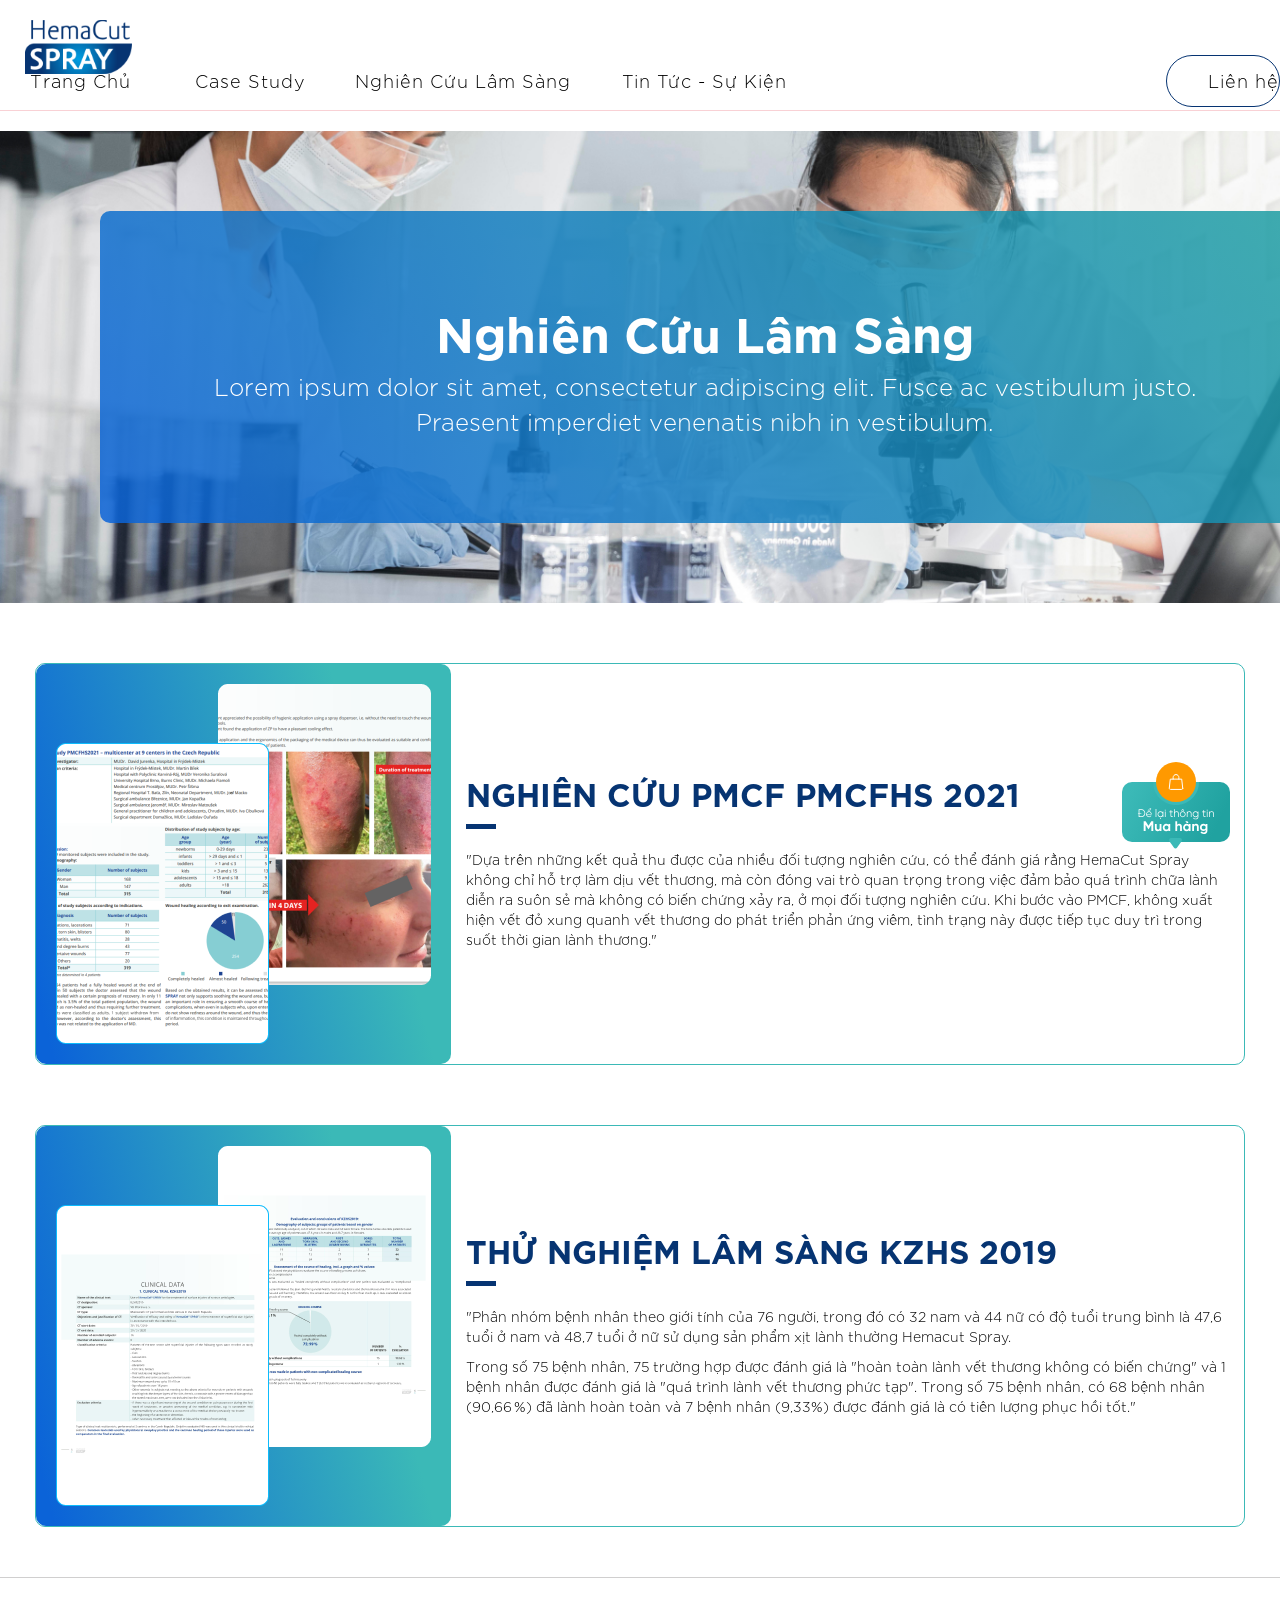
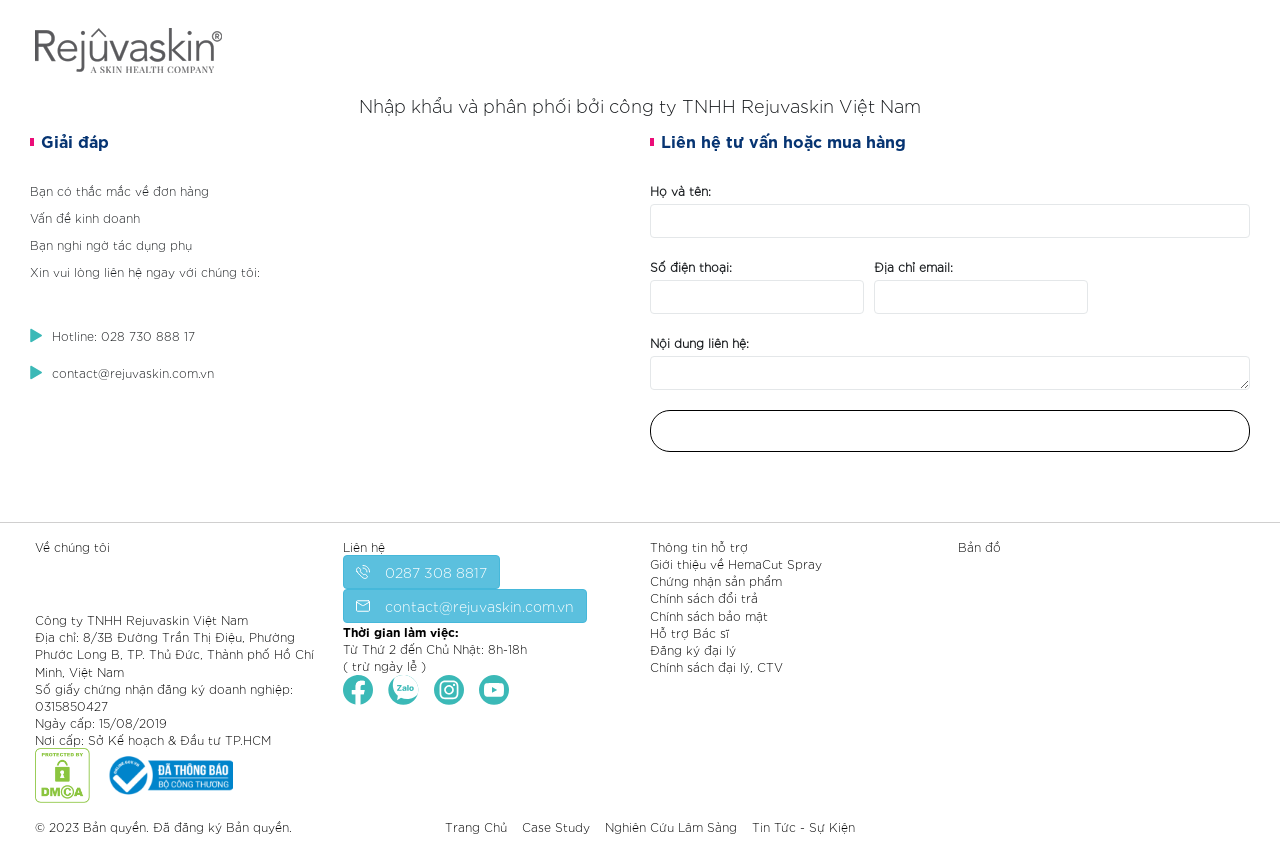
<file: research.html>
<!DOCTYPE html>
<html lang="en">

<head>
	<meta charset="UTF-8">
	<title>Hemanut</title>
	<meta name="viewport" content="width=device-width, initial-scale=1">
	<link rel="icon" href="HC-FAV.png" sizes="32x32" />

	<script src="vendor/jquery-1.11.1.min.js"></script>
	<script src="vendor/bootstrap.min.js"></script>
	<script src="vendor/owl.carousel.min.js"></script>
	<script src="vendor/bootstrap-rating.min.js"></script>
	<script src="js/jquery.lazy.min.js"></script>
	<script src="vendor/lightgallery-all.js" defer></script>
	<script src="vendor/jquery.fancybox.min.js"></script>
	<script src="js/index.js"></script>
	<link href="vendor/bootstrap.min.css" rel="stylesheet">
	<link href="vendor/owl.carousel.min.css" rel="stylesheet">
	<link href="vendor/bootstrap-rating.css" rel="stylesheet">
	<link rel="stylesheet" type="text/css" href="css/index.css">
	<link rel="stylesheet" type="text/css" href="css/research.css">
	<link rel="stylesheet" type="text/css" href="css/font-awesome/css/all.css">
	<link href="vendor/jquery.fancybox.min.css" rel="stylesheet">
	<link href="vendor/lightgallery.css" rel="stylesheet" />

</head>

<body>
	<header>
		<nav class="navbar navbar-default" role="navigation">
			<div class="container-fluid ">
				<!-- Brand and toggle get grouped for better mobile display -->
				<div class="navbar-header ">
					<div class="col-xs-4 col-sm-12 col-md-12 col-lg-12">
						<a class="navbar-brand" href="">
							<img src="images/index_1.svg" alt="img" title="img" class="img-responsive logo_desk">
						</a>
					</div>

				</div>
				<div class="collapse navbar-collapse navbar-ex1-collapse">
					<ul class="nav navbar-nav navbar-right">
						<li><a href="#whatis">Trang Chủ</a></li>
						<li><a href="#howwork">Case Study</a></li>
						<li><a href="#instructions">Nghiên Cứu Lâm Sàng</a></li>
						<li><a href="#instructions">Tin Tức - Sự Kiện</a></li>
						<li class="d-mobile">
							<a href="#" class="b_yellow d-flex">
								<img src="images/index_54.svg" alt="img" title="img">
								Để lại thông tin mua hàng
							</a>
						</li>
						<li><a href="#" class="b_yellow">Liên hệ</a></li>
					</ul>
				</div>
			</div>
		</nav>
	</header>
	<div class="banner_top">
		<div class="container">
			<div class="row">
				<div class="col-xs-12 col-sm-12 col-md-12 col-lg-12">
					<div class="bl_1">
						<p class="t_1">Nghiên Cứu Lâm Sàng</p>
						<p class="t_2">Lorem ipsum dolor sit amet, consectetur adipiscing elit. Fusce ac vestibulum
							justo. Praesent
							imperdiet venenatis nibh in
							vestibulum.</p>
					</div>
				</div>
			</div>
		</div>

	</div>
	<div class="research">
		<div class="top_1">
			<div class="container">
				<div class="row">
					<div class="col-xs-12 col-sm-12 col-md-12 col-lg-12">
						<div class="bl_1 d-flex">
							<div class="d_2">
								<img src="images/research_5.svg" class="img-responsive img_1">
								<div class="thumbnails">
									<a href="images/research_6.png" class="item"><img src="images/research_6.png"
											alt="NGHIÊN CỨU PMCF PMCFHS 2021" title="NGHIÊN CỨU PMCF PMCFHS 2021"
											class="img-responsive img_2"></a>
									<a href="images/research_7.png" class="item"><img src="images/research_7.png"
											alt="NGHIÊN CỨU PMCF PMCFHS 2021" title="NGHIÊN CỨU PMCF PMCFHS 2021"
											class="img-responsive img_3"></a>
								</div>

							</div>
							<div class="d_1">
								<p class="t_1 t_blue">NGHIÊN CỨU PMCF PMCFHS 2021</p>
								<hr>
								<p>"Dựa trên những kết quả thu được của nhiều đối tượng nghiên cứu, có thể đánh giá rằng
									HemaCut Spray không chỉ hỗ trợ làm
									dịu vết thương, mà còn đóng vai trò quan trọng trong việc đảm bảo quá trình chữa
									lành diễn ra suôn sẻ mà không có biến
									chứng xảy ra, ở mọi đối tượng nghiên cứu. Khi bước vào PMCF, không xuất hiện vết đỏ
									xung quanh vết thương do phát triển
									phản ứng viêm, tình trạng này được tiếp tục duy trì trong suốt thời gian lành
									thương."</p>
							</div>
						</div>

					</div>
					<div class="col-xs-12 col-sm-12 col-md-12 col-lg-12">
						<div class="bl_1 d-flex">
							<div class="d_2">
								<img src="images/research_5.svg" class="img-responsive img_1">
								<div class="thumbnails">
									<a href="images/research_8.png"><img src="images/research_8.png"
											alt="THỬ NGHIỆM LÂM SÀNG KZHS 2019" title="THỬ NGHIỆM LÂM SÀNG KZHS 2019"
											class="img-responsive img_2"></a>
									<a href="images/research_9.png"><img src="images/research_9.png"
											alt="THỬ NGHIỆM LÂM SÀNG KZHS 2019" title="THỬ NGHIỆM LÂM SÀNG KZHS 2019"
											class="img-responsive img_3"></a>
								</div>

							</div>
							<div class="d_1">
								<p class="t_1 t_blue">THỬ NGHIỆM LÂM SÀNG KZHS 2019</p>
								<hr>
								<p>"Phân nhóm bệnh nhân theo giới tính của 76 người, trong đó có 32 nam và 44 nữ có độ
									tuổi trung bình là 47,6 tuổi ở nam
									và 48,7 tuổi ở nữ sử dụng sản phẩm xịt lành thường Hemacut Spray.</p>
								<p>Trong số 75 bệnh nhân, 75 trường hợp được đánh giá là "hoàn toàn lành vết thương
									không có biến chứng" và 1 bệnh nhân
									được đánh giá là "quá trình lành vết thương phức tạp". Trong số 75 bệnh nhân, có 68
									bệnh nhân (90,66 %) đã lành hoàn
									toàn và 7 bệnh nhân (9,33%) được đánh giá là có tiên lượng phục hồi tốt."</p>
							</div>
						</div>
					</div>
				</div>
			</div>
		</div>
	</div>


	<div class="footer">
		<div class="top_1">
			<div class="container">
				<div class="row">
					<div class="col-xs-12 col-sm-12 col-md-12 col-lg-12" id="form_contact">
						<img src="images/hands_on_2.png" alt="img" title="img" class="img-responsive img_1">
						<p class="t_l text-center">Nhập khẩu và phân phối bởi công ty TNHH Rejuvaskin Việt Nam</p>
						<div class="bl_1">
							<div class="row">
								<div class="col-xs-12 col-sm-6 col-md-6 col-lg-6 d-desktop">
									<div class="d_1">
										<p class="t_1 t_blue">Giải đáp</p>
										<p>Bạn có thắc mắc về đơn hàng</p>
										<p>Vấn đề kinh doanh</p>
										<p>Bạn nghi ngờ tác dụng phụ</p>
										<p>Xin vui lòng liên hệ ngay với chúng tôi:</p>
										<br>
										<p class="d-flex">
											<img src="images/index_39.svg" alt="img" title="img">
											<a href="tel:02873088817">Hotline: 028 730 888 17</a>
										</p>
										<p class="d-flex">
											<img src="images/index_39.svg" alt="img" title="img">
											<a href="mailto:contact@rejuvaskin.com.vn ">contact@rejuvaskin.com.vn</a>
										</p>
									</div>
								</div>
								<div class="col-xs-12 col-sm-6 col-md-6 col-lg-6">
									<form method="" action="">
										<p class="t_1 t_blue">Liên hệ tư vấn hoặc mua hàng</p>
										<label for="">Họ và tên:</label>
										<input class="form-control" type="text" name="" id="" required>
										<div class="d_2 d-flex">
											<div><label for="">Số điện thoại:</label>
												<input class="form-control" type="text" name="" id="" required>
											</div>
											<div><label for="">Địa chỉ email:</label>
												<input class="form-control" type="text" name="" id="" required>
											</div>

										</div>

										<a href="#popup-box" class="fancybox"><label for="">Nội dung liên
												hệ:</label></a>
										<textarea class="form-control" rows="1" name="" id="" required></textarea>
										<button type="submit" class="btn_1 btn btn-info d-flex"><img
												src="images/index_40.svg" alt="img" title="img">Gửi tin nhắn</button>
									</form>
								</div>
							</div>

						</div>
					</div>
				</div>
			</div>
		</div>
		<div class="top_2">
			<div class="container">
				<div class="row">
					<div class="col-xs-12 col-sm-3 col-md-3 col-lg-3">
						<p class="t_1">Về chúng tôi</p>
						<img src="images/index_41.svg" alt="img" title="img" class="img-responsive img_1">
						<p>Công ty TNHH Rejuvaskin Việt Nam</p>
						<p>Địa chỉ: 8/3B Đường Trần Thị Điệu,
							Phường Phước Long B, TP. Thủ Đức,
							Thành phố Hồ Chí Minh, Việt Nam</p>
						<p>Số giấy chứng nhận đăng ký doanh nghiệp:
							0315850427</p>
						<p>Ngày cấp: 15/08/2019</p>
						<p>Nơi cấp: Sở Kế hoạch & Đầu tư TP.HCM</p>
						<div class="d-flex">
							<img src="images/index_42.svg" alt="img" title="img" class="img-responsive">
							<img src="images/index_43.svg" alt="img" title="img" class="img-responsive">
						</div>
					</div>
					<div class="col-xs-12 col-sm-3 col-md-3 col-lg-3">
						<p class="t_1">Liên hệ</p>
						<a href="tel:02873088817">
							<button type="button" class="btn_1 btn btn-info d-flex"><img src="images/index_44.svg"
									alt="img" title="img">0287
								308 8817</button>
						</a>
						<a href="mailto:contact@rejuvaskin.com.vn">
							<button type="button" class="btn_1 btn btn-info d-flex"><img src="images/index_45.svg"
									alt="img" title="img">contact@rejuvaskin.com.vn</button>
						</a>
						<p><b>Thời gian làm việc:</b><br>
							Từ Thứ 2 đến Chủ Nhật: 8h-18h<br>
							( trừ ngày lễ )</p>
						<div class="d-flex">
							<a href=""><img src="images/index_46.svg" alt="img" title="img" class="img-responsive"></a>
							<a href=""><img src="images/index_47.svg" alt="img" title="img" class="img-responsive"></a>
							<a href=""><img src="images/index_48.svg" alt="img" title="img" class="img-responsive"></a>
							<a href=""><img src="images/index_49.svg" alt="img" title="img" class="img-responsive"></a>
						</div>
					</div>
					<div class="col-xs-12 col-sm-3 col-md-3 col-lg-3">
						<p class="t_1">Thông tin hỗ trợ</p>
						<a href="">
							<p>Giới thiệu về HemaCut Spray</p>
						</a>
						<a href="">
							<p>Chứng nhận sản phẩm</p>
						</a>
						<a href="">
							<p>Chính sách đổi trả</p>
						</a>
						<a href="">
							<p>Chính sách bảo mật</p>
						</a>
						<a href="">
							<p>Hỗ trợ Bác sĩ</p>
						</a>
						<a href="">
							<p>Đăng ký đại lý</p>
						</a>
						<a href="">
							<p>Chính sách đại lý, CTV</p>
						</a>
					</div>
					<div class="col-xs-12 col-sm-3 col-md-3 col-lg-3">
						<p class="t_1">Bản đồ</p>
						<iframe class="lazy"
							src="https://www.google.com/maps/embed?pb=!1m18!1m12!1m3!1d3919.105800058006!2d106.71802761000998!3d10.803208258655966!2m3!1f0!2f0!3f0!3m2!1i1024!2i768!4f13.1!3m3!1m2!1s0x31752908933ca403%3A0xe212ca64591c8b8d!2sRejuvaskin%20Vi%E1%BB%87t%20Nam!5e0!3m2!1svi!2sus!4v1699324445072!5m2!1svi!2sus"
							width="100%" height="150" style="border:0;" allowfullscreen="" loading="lazy"
							referrerpolicy="no-referrer-when-downgrade"></iframe>
					</div>
				</div>
			</div>
		</div>
		<div class="top_3 d-desktop">
			<div class="container">
				<div class="row">
					<div class="col-xs-12 col-sm-4 col-md-4 col-lg-4">
						<p>© 2023 Bản quyền. Đã đăng ký Bản quyền.</p>
					</div>
					<div class="col-xs-12 col-sm-8 col-md-8 col-lg-8">
						<div class="d-flex">
							<a href="">
								<p>Trang Chủ</p>
							</a>
							<a href="">
								<p>Case Study</p>
							</a>
							<a href="">
								<p>Nghiên Cứu Lâm Sàng</p>
							</a>
							<a href="">
								<p>Tin Tức - Sự Kiện</p>
							</a>
						</div>
					</div>


				</div>
			</div>
		</div>
	</div>
	<div class="mobi_btn d-mobile" id="phone_call_home">
		<div class="container">
			<div class="row">
				<div class="col-xs-3 col-sm-3 col-md-3 col-lg-3">
					<a href="" target="_blank">
						<img src="images/index_50.svg" alt="img" title="img" class="img-responsive">
						<p class="t_1">Trang chủ</p>
					</a>
				</div>
				<div class="col-xs-3 col-sm-3 col-md-3 col-lg-3">
					<a href="" target="_blank">
						<img src="images/index_51.svg" alt="img" title="img" class="img-responsive">
						<p class="t_1">Để lại thông tin</p>
					</a>
				</div>
				<div class="col-xs-3 col-sm-3 col-md-3 col-lg-3">
					<a href="" target="_blank">
						<img src="images/index_52.svg" alt="img" title="img" class="img-responsive">
						<p class="t_1">Liên hệ</p>
					</a>
				</div>
				<div class="col-xs-3 col-sm-3 col-md-3 col-lg-3 icon_menu">
					<a href="javascript:void(0);" onclick="open_menu()">
						<img src="images/index_53.svg" alt="img" title="img" class="img-responsive icon_menu">
						<p class="t_1">Menu</p>
					</a>
				</div>
			</div>
		</div>
	</div>
	<div class="desk_btn d-desktop">
		<a href=""><img src="images/index_7.svg" alt="img" title="img" class="img-responsive"></a>
	</div>
</body>
<script type="text/javascript">
	$(document).ready(function () {
		$('.thumbnails').lightGallery({
			thumbnail: false
		});
	})
</script>
</file>
<file: css/index.css>
:root {
  --color-blue: #063472 !important;
  --color-yellow: #FF9900 !important;
  --color-normal: #000000 !important;
  --color-pink: #EB0D78 !important;
  --font-bold: 'SVN-Gotham-Bold' !important;
  --width-product-special: 300px;
  --width-product: 287px;
}
body {
  font-family: 'SVN-Gotham';
  -webkit-font-smoothing: antialiased;
  color: var(--color-normal);
  background-color: #fff;
  font-size: 14px;
}
@media (min-width: 1200px) {
  body .container {
    width: 1230px;
  }
}
@font-face {
  font-family: 'SVN-Gotham';
  src: url(fonts/SVN-Gotham-Light.otf);
}
@font-face {
  font-family: 'SVN-Gotham-Bold';
  src: url(fonts/SVN-Gotham-Bold.otf);
}
@media only screen and (max-width: 767px) {
  body {
    font-size: 14px;
  }
}
body a {
  text-decoration: none;
  color: var(--color-normal);
}
body a:hover {
  text-decoration: none;
  color: #333;
}
body b,
body strong {
  font-weight: normal;
  font-family: var(--font-bold);
}
body input,
body textarea,
body select {
  outline: none !important;
  box-shadow: none !important;
  border: 1px solid #E4E7E9 !important;
}
body .d-mobile {
  display: none;
  visibility: hidden;
}
@media only screen and (max-width: 767px) {
  body .d-mobile {
    display: block;
    visibility: visible;
  }
}
@media only screen and (max-width: 767px) {
  body .d-desktop {
    display: none !important;
    visibility: hidden !important;
  }
}
body .t_blue {
  color: var(--color-blue);
  font-family: var(--font-bold);
}
body .rating-symbol {
  margin-right: 3px;
  color: #FFD600;
}
body .rating-symbol .fa {
  font-size: 16px;
}
@media only screen and (max-width: 767px) {
  body .rating-symbol .fa {
    font-size: 14px;
  }
}
body .b_yellow {
  border: 1px solid var(--color-blue);
  border-radius: 30px;
}
body .bg_head {
  background: linear-gradient(0deg, rgba(250, 200, 205, 0) 0%, rgba(250, 200, 205, 0.6) 139.56%);
  border-radius: 10px 10px 0px 0px;
  padding: 23px 0px;
  margin: 0px 0px 10px;
}
body .bg_head .t_head {
  margin-bottom: 0px;
}
body .t_head {
  font-size: 32px;
  margin-bottom: 0px;
  color: var(--color-blue);
  font-family: var(--font-bold);
  text-align: center;
  background: linear-gradient(90.41deg, #8F0000 40%, #290000 50%, #8F0000 60%);
  -webkit-background-clip: text;
  -webkit-text-fill-color: transparent;
  background-clip: text;
  text-fill-color: transparent;
  margin-bottom: 30px;
}
@media only screen and (max-width: 767px) {
  body .t_head {
    font-size: 20px;
    background: linear-gradient(90.41deg, #8F0000 30%, #290000 50%, #8F0000 80%);
    background-clip: text;
  }
}
body .t_head .t_m {
  font-size: 32px;
  display: block;
}
@media only screen and (max-width: 767px) {
  body .t_head .t_m {
    font-size: 20px;
  }
}
body .t_more {
  text-align: center;
  color: #00B5D8;
  font-size: 16px;
  font-style: italic;
  margin: 20px auto;
}
body .t_more svg {
  position: relative;
  top: 3px;
}
@media only screen and (max-width: 767px) {
  body .t_more {
    font-size: 14px;
  }
}
body .t_l {
  font-size: 18px;
}
@media only screen and (max-width: 767px) {
  body .t_l {
    font-size: 14px;
  }
}
body .hide {
  display: none;
}
body .d-flex {
  display: flex;
  align-items: center;
  gap: 15px;
}
body .d-flex-end {
  display: flex;
  align-items: flex-end;
  gap: 15px;
}
body .d-flex-start {
  display: flex;
  align-items: flex-start;
  gap: 15px;
}
body .d-flex-between {
  display: flex;
  justify-content: space-between;
  gap: 15px;
}
body .d-flex-baseline {
  display: flex;
  align-items: baseline;
  gap: 15px;
}
@media only screen and (max-width: 767px) {
  body .d-flex-column {
    flex-direction: column;
  }
}
body .w-100 {
  width: 100%;
}
body .polygon {
  color: #fff;
  background-color: var(--color-pink);
  border-radius: 16px 0px 16px 0px;
  padding: 4px 9px;
  font-size: 10px;
  position: relative;
  display: flex;
  align-items: center;
  justify-content: center;
}
@media only screen and (max-width: 767px) {
  body .polygon {
    border-radius: 10px 0px 10px 0px;
    padding: 4px 5px;
  }
}
body iframe {
  border-radius: 10px;
}
body .iframe {
  border: 15px solid #fff;
  border-radius: 10px;
  overflow: hidden;
  background-color: #fff;
}
@media only screen and (max-width: 767px) {
  body .iframe iframe {
    width: 100%;
    height: 52vw;
    margin-bottom: 10px;
  }
}
body .form_search {
  position: relative;
}
body .form_search input {
  background-repeat: no-repeat no-repeat;
  background-position: right 10px top 7px;
  background-size: auto;
  padding: 20px;
  height: 45px;
  border-width: 1px;
  outline: none;
  box-shadow: none;
  background-color: transparent;
  border-radius: 30px;
  width: 100%;
  border-color: #FAC8CD !important;
}
body .form_search button {
  outline: none;
  background-color: unset;
  border: none;
  position: absolute;
  top: 6px;
  right: 5px;
}
body header {
  z-index: 999;
  border-bottom: 1px solid #F9D1D5;
  margin-bottom: 20px;
}
@media only screen and (max-width: 767px) {
  body header {
    position: fixed;
    width: 100%;
    top: 0px;
  }
  body header + * {
    margin-top: 80px !important;
  }
}
body .top {
  display: flex;
  align-items: center;
  justify-content: space-between;
}
body .navbar-default {
  padding-top: 5px;
  font-weight: 400;
  letter-spacing: 1px;
  background-color: #fff;
  margin-bottom: 0px;
  border: none;
  border-radius: 0px;
  transition: 0.3s;
}
@media only screen and (max-width: 767px) {
  body .navbar-default {
    height: 70px;
    padding: 10px 0px;
  }
}
body .navbar-default img {
  transition: 0.3s;
}
body .navbar-default .navbar_left {
  margin: 0px;
}
body .navbar-default .navbar_left .logo_desk {
  position: relative;
}
@media only screen and (max-width: 767px) {
  body .navbar-default .navbar_left .logo_desk {
    max-width: 80px;
    position: relative;
  }
}
body .navbar-default .navbar_right .d-desktop {
  display: flex;
  align-items: center;
  justify-content: end;
  gap: 30px;
}
body .navbar-default .navbar_right .d-desktop div {
  text-align: center;
  position: relative;
}
body .navbar-default .navbar_right .d-desktop input {
  width: 300px;
}
body .navbar-default .navbar_right .d-desktop p {
  margin: 0px;
}
body .navbar-default .navbar_right .d-desktop a {
  display: block;
}
body .navbar-default .navbar_right .d-desktop .num {
  border-radius: 50%;
  background-color: var(--color-pink);
  color: #fff;
  position: absolute;
  top: 0px;
  right: 10px;
  width: 17px;
  height: 17px;
  font-size: 10px;
  display: flex;
  align-items: center;
  justify-content: center;
}
body .navbar-default .navbar_right .d-desktop .account {
  min-width: 70px;
  min-height: 48px;
}
body .navbar-default .navbar_right .d-desktop .account img {
  width: 28px;
  height: 28px;
  border-radius: 100%;
}
@media only screen and (max-width: 767px) {
  body .navbar-default .navbar-ex1-collapse {
    position: fixed;
    top: 0;
    right: -330px;
    z-index: 9999999999;
    width: 330px;
    height: 100vh;
    background-color: #fff;
    overflow: auto;
    transition: 0.5s;
    display: block;
    border-right: 0px solid #ccc;
    max-height: unset !important;
    padding: 15px 30px;
    margin: 0px;
    height: 70dvh;
    border-radius: 5px 0px 0px 5px;
    top: calc(20vh - 40px);
  }
  body .navbar-default .navbar-ex1-collapse .fa-chevron-right {
    display: inline-block;
  }
}
@media only screen and (min-width: 767px) {
  body .navbar-default .navbar-ex1-collapse {
    padding: 0px;
  }
  body .navbar-default .navbar-ex1-collapse .nav {
    display: table;
    width: 100%;
  }
  body .navbar-default .navbar-ex1-collapse .nav li {
    float: none;
    display: table-cell;
    text-align: center;
  }
}
body .navbar-default .navbar-ex1-collapse .logo_mobile {
  display: none;
}
@media only screen and (max-width: 767px) {
  body .navbar-default .navbar-ex1-collapse .logo_mobile {
    display: block;
    max-width: 120px;
    margin-top: 5px;
  }
}
body .navbar-default .navbar-ex1-collapse hr {
  display: none;
}
@media only screen and (max-width: 767px) {
  body .navbar-default .navbar-ex1-collapse hr {
    display: block;
  }
}
@media only screen and (max-width: 767px) {
  body .navbar-default .navbar-ex1-collapse .navbar-nav {
    padding: 0px;
  }
}
body .navbar-default .navbar-ex1-collapse .text_menu {
  float: left;
  padding-right: 5px;
}
body .navbar-default .navbar-ex1-collapse .dropdown {
  display: flex;
  padding: 0px;
  position: relative;
  border-bottom: 0px;
  transition: 0.3s;
}
body .navbar-default .navbar-ex1-collapse .dropdown .fa-chevron-right {
  display: none;
}
body .navbar-default .navbar-ex1-collapse .nav > li::after {
  content: '';
  height: 2px;
  background-color: var(--color-pink);
  width: 0px;
  display: block;
  top: 0px;
  position: relative;
  transition: ease-out 0.3s;
  margin: auto;
}
body .navbar-default .navbar-ex1-collapse .nav > li:hover::after {
  width: 100%;
}
@media only screen and (min-width: 767px) {
  body .navbar-default .navbar-ex1-collapse .nav > li:first-of-type > a {
    text-align: left;
    padding: 15px 30px 15px 0px;
  }
  body .navbar-default .navbar-ex1-collapse .nav > li:last-of-type > a {
    text-align: right;
    padding: 15px 0px 15px 30px;
  }
}
@media only screen and (max-width: 767px) {
  body .navbar-default .navbar-ex1-collapse .nav > li {
    clear: both;
    display: block;
    padding-left: 0px;
  }
  body .navbar-default .navbar-ex1-collapse .nav > li::before {
    position: relative;
    top: 25px;
    left: 0px;
    width: 5px;
    height: 5px;
    border-radius: 50%;
    background-color: var(--color-blue);
    display: block;
  }
}
body .navbar-default .navbar-ex1-collapse .nav > li > a {
  font-size: 18px;
  transition: 0.3s;
  color: var(--color-normal);
  padding: 15px;
}
@media only screen and (max-width: 767px) {
  body .navbar-default .navbar-ex1-collapse .nav > li > a {
    font-size: 14px;
  }
}
body .navbar-default .navbar-ex1-collapse .nav > li > a:not(.b_yellow):hover {
  color: var(--color-pink) !important;
}
body .navbar-default .navbar-ex1-collapse .nav > li .t_hot {
  position: absolute;
  right: 0px;
  top: 0px;
  padding: 7px 2px;
  font-size: 14px;
}
@media only screen and (max-width: 767px) {
  body .navbar-default .navbar-ex1-collapse .nav > li .t_hot {
    border-radius: 16px 0px 16px 0px;
    padding: 2px 9px;
    right: 35vw;
    top: 8px;
  }
}
body .navbar-default .navbar-ex1-collapse .dropdown-toggle {
  float: left;
  padding: 15px 10px 0px 0px;
  margin-top: 0px;
  font-size: 18px;
  font-weight: bold;
}
body .navbar-default .navbar-ex1-collapse .dropdown-toggle .fa-angle-down {
  transition: 0.5s all;
}
@media only screen and (max-width: 767px) {
  body .navbar-default .navbar-ex1-collapse .dropdown-toggle {
    padding-bottom: 10px !important;
    display: inline-block;
    padding: 8px 15px;
    font-size: 22px;
    float: right;
  }
}
@media only screen and (max-width: 767px) {
  body .navbar-default .navbar-ex1-collapse .open {
    border-bottom: unset;
    color: var(--color-blue);
    font-weight: 700;
    border-radius: 5px;
    background: rgba(82, 175, 255, 0.15);
  }
}
body .navbar-default .navbar-ex1-collapse .open .fa-angle-down {
  transform: rotate(180deg);
}
body .navbar-default .navbar-nav > li > .b_yellow {
  margin-left: 10px;
  padding: 10px 20px;
}
@media only screen and (max-width: 767px) {
  body .navbar-default .navbar-nav > li > .b_yellow {
    margin-top: 55px;
    margin: 15px 10px;
    width: fit-content;
    gap: 10px;
    display: inline-flex;
  }
}
body .special_menu {
  width: 700px;
  right: unset;
  left: 0px;
}
@media only screen and (max-width: 767px) {
  body .special_menu {
    min-width: unset;
    width: unset;
  }
}
body .special_menu .bl_1 {
  padding: 20px 20px;
}
body .special_menu .bl_1:first-of-type {
  border-bottom: 1px solid #D9D9D9;
}
body .special_menu .t_0 {
  font-size: 18px;
  font-family: var(--font-bold);
  margin: 0px;
}
@media only screen and (max-width: 767px) {
  body .special_menu .t_0 {
    text-align: center;
  }
}
body .special_menu .bl_vc {
  padding: 20px 20px;
  width: 100%;
  max-height: 350px;
  overflow-y: auto;
}
@media only screen and (max-width: 767px) {
  body .special_menu .bl_vc {
    max-height: 400px;
  }
}
body .special_menu .bl_vc:first-of-type {
  border-bottom: 1px solid #D9D9D9;
}
body .special_menu .bl_vc .bl_2 {
  padding: 10px;
  border: none;
  border-radius: 0px;
  width: calc(50% - 20px);
}
@media only screen and (max-width: 767px) {
  body .special_menu .bl_vc .bl_2 {
    background-color: #fff;
    padding: 0px;
    background: unset;
    border-bottom: 1px solid #D9D9D9;
    padding-bottom: 20px;
    width: 100%;
  }
  body .special_menu .bl_vc .bl_2:last-of-type {
    border-bottom: unset;
    padding-bottom: 0px;
  }
}
body .special_menu .bl_vc .bl_2 .t_1 {
  border-radius: 0px;
  font-size: 28px;
}
@media only screen and (max-width: 767px) {
  body .special_menu .bl_vc .bl_2 .t_1 {
    border-radius: 20px 0px;
  }
}
body .special_menu .bl_vc .bl_2 .t_2 {
  font-size: 14px;
  margin-bottom: 5px;
}
@media only screen and (max-width: 767px) {
  body .special_menu .bl_vc .bl_2 .t_2 {
    font-size: 16px;
  }
}
body .special_menu .bl_vc .bl_2 .t_3 {
  font-size: 12px;
  margin-bottom: 10px;
}
body .special_menu .bl_vc .bl_2 .btn_1 {
  padding: 5px 0px !important;
  width: 80px;
}
@media only screen and (min-width: 767px) {
  body .fixed {
    position: fixed;
    top: 0;
    z-index: 9999;
    width: 100%;
  }
  body .fixed .img {
    transform: scale(0.7);
  }
  body .fixed .navbar-default {
    padding-top: 0px;
  }
  body .fixed .navbar-default .navbar-nav > li > a {
    padding-top: 0px !important;
    padding-bottom: 5px !important;
  }
  body .fixed .navbar-default .navbar-nav > li .t_hot {
    padding: 4px 3px;
    font-size: 10px;
    border-radius: 12px 0px 12px 0px;
    top: -5px;
  }
}
body .slider_desktop {
  padding-top: 0px;
}
body .slider_desktop .owl-carousel {
  min-height: 30vw;
}
body .slider_desktop img {
  width: 100%;
}
body .index .top_1 {
  margin-top: 20px;
}
body .index .top_2 .img_banner {
  border-radius: 10px;
  width: 100%;
}
@media only screen and (max-width: 767px) {
  body .index .top_2 .img_banner {
    margin-bottom: 20px;
  }
}
@media only screen and (max-width: 767px) {
  body .index .top_2 .bl_0 {
    padding: 0px 15px;
  }
}
body .index .top_3 {
  margin-top: 40px;
}
@media only screen and (max-width: 767px) {
  body .index .top_3 {
    margin-top: 20px;
    overflow: hidden;
  }
}
body .index .top_3 .slider_cat {
  border-radius: 10px;
  overflow: hidden;
}
body .index .top_3 .bl_1 {
  position: relative;
}
body .index .top_3 .bl_1 .t_1 {
  width: 100%;
  border-radius: 0px 0px 10px 10px;
  background-color: #1430B9;
  font-size: 18px;
  text-align: center;
  padding: 22px 0px;
  color: #fff;
  font-family: var(--font-bold);
  position: absolute;
  left: 0px;
  bottom: 0px;
  margin: 0px;
}
body .index .top_3 .slider_cat_m {
  position: relative;
  right: 50px;
}
body .index .top_3 .slider_cat_m .owl-stage-outer {
  overflow: visible;
}
@media only screen and (max-width: 767px) {
  body .index .top_3 .item {
    border: 1px solid #DADADA;
    border-radius: 5px;
    padding: 5px;
  }
}
body .index .top_3 .item .bl_1 {
  padding: 25px 10px;
}
body .index .top_4 {
  margin-top: 40px;
}
body .index .top_5 {
  margin-top: 40px;
  overflow: hidden;
}
body .index .top_5 .slider_feedback {
  background: url(../images/pageone_13.jpg);
  background-size: cover;
  padding: 30px 0px;
  background-repeat: no-repeat;
  background-position: center;
  border-radius: 10px;
}
@media only screen and (max-width: 767px) {
  body .index .top_5 .slider_feedback {
    background: unset;
    position: relative;
    right: 50px;
    padding: 0px;
  }
}
@media only screen and (max-width: 767px) {
  body .index .top_5 .slider_feedback .owl-stage-outer {
    overflow: visible;
  }
}
body .index .top_5 .slider_feedback .bl_1 {
  gap: 75px;
  align-items: end;
  justify-content: center;
  width: 875px;
  margin: 0px auto;
}
@media only screen and (max-width: 767px) {
  body .index .top_5 .slider_feedback .bl_1 {
    background: #fff;
    border: 1px solid #DADADA;
    border-radius: 5px;
    flex-direction: column;
    gap: 0px;
    padding: 5px;
    width: 100%;
  }
}
body .index .top_5 .slider_feedback .bl_1 .img_1 {
  border-radius: 20px 0px;
  border: 4px solid #ec157d;
}
@media only screen and (max-width: 767px) {
  body .index .top_5 .slider_feedback .bl_1 .img_1 {
    border-radius: 15px 0px;
  }
}
@media only screen and (max-width: 767px) {
  body .index .top_5 .slider_feedback .bl_1 .bl_2 {
    padding: 20px 10px;
  }
}
body .index .top_5 .slider_feedback .bl_1 .bl_2 .t_1 {
  font-size: 22px;
  color: var(--color-pink);
}
@media only screen and (max-width: 767px) {
  body .index .top_5 .slider_feedback .bl_1 .bl_2 .t_1 {
    font-size: 14px;
    color: #2F2F2F;
    margin-bottom: 20px;
  }
  body .index .top_5 .slider_feedback .bl_1 .bl_2 .t_1::after {
    content: "";
    width: 29px;
    height: 6px;
    background-color: var(--color-pink);
    display: block;
    position: relative;
    border-radius: 5px;
    top: 5px;
  }
}
body .index .top_5 .slider_feedback .bl_1 .bl_2 .t_2 {
  font-size: 12px;
  margin-bottom: 20px;
}
@media only screen and (max-width: 767px) {
  body .index .top_5 .slider_feedback .bl_1 .bl_2 .t_2 {
    font-size: 13px;
  }
}
body .index .top_5 .emoji {
  display: flex;
  align-items: center;
  gap: 25px;
  margin-bottom: 5px;
}
@media only screen and (max-width: 767px) {
  body .index .top_5 .emoji {
    justify-content: space-around;
    gap: 0px;
  }
}
body .index .top_5 .emoji svg {
  width: 25px;
  height: 25px;
}
@media only screen and (max-width: 767px) {
  body .index .top_5 .emoji svg {
    width: 20px;
    height: 20px;
  }
}
body .index .top_5 .emoji .active {
  border: 1px solid var(--color-pink);
  box-shadow: 0px 0px 8px var(--color-pink);
  border-radius: 15px;
  width: 50px;
  height: 50px;
  display: flex;
  align-items: center;
  justify-content: center;
}
@media only screen and (max-width: 767px) {
  body .index .top_5 .emoji .active {
    width: 40px;
    height: 40px;
  }
}
body .index .top_5 .emoji .active svg path {
  stroke: var(--color-pink);
}
body .index .top_6 {
  margin-top: 60px;
}
@media only screen and (max-width: 767px) {
  body .index .top_6 {
    margin-top: 40px;
  }
}
body .index .block_news > *:nth-child(2) {
  width: 100%;
}
@media only screen and (max-width: 767px) {
  body .index .block_news {
    padding: 8px;
    border: 1px solid #DADADA;
    border-radius: 5px;
    box-shadow: none;
    flex-direction: row;
  }
  body .index .block_news > *:first-child {
    width: unset;
  }
}
@media only screen and (max-width: 767px) {
  body .index .block_news .img_1 {
    width: 40vw;
    min-width: 40vw;
    max-width: 40vw;
    height: auto;
  }
}
@media only screen and (max-width: 767px) {
  body .index .block_news .t_1 {
    font-size: 13px;
    margin-bottom: 5px;
  }
}
@media only screen and (max-width: 767px) {
  body .index .block_news .t_2 {
    font-size: 12px;
    margin-bottom: 0px;
  }
}
@media only screen and (max-width: 767px) {
  body .index .block_news .bl_1 {
    display: none;
  }
}
body .product_list .top_4 {
  margin-top: 20px;
}
body .footer {
  position: relative;
  margin-top: 50px;
  font-size: 12px;
}
@media only screen and (max-width: 767px) {
  body .footer {
    margin-top: 30px;
    text-align: center;
  }
}
@media only screen and (max-width: 767px) {
  body .footer .row > div {
    padding: 30px 0px;
    border-bottom: 1px solid #DADADA;
  }
  body .footer .row > div:last-of-type {
    border: none;
  }
}
body .footer .top_1 {
  color: #191C1F;
  border-top: 1px solid #D0CFCF;
  border-bottom: 1px solid #D0CFCF;
  padding: 50px 0px;
}
@media only screen and (max-width: 767px) {
  body .footer .top_1 {
    padding: 0px 35px;
    font-size: 13px;
  }
}
body .footer .top_1 a {
  color: #191C1F;
}
body .footer .top_1 .t_1 {
  font-family: var(--font-bold);
  font-size: 16px;
  margin-bottom: 30px;
  display: flex;
  align-items: center;
  gap: 7px;
}
@media only screen and (max-width: 767px) {
  body .footer .top_1 .t_1 {
    justify-content: center;
  }
}
body .footer .top_1 .t_1::before {
  content: "";
  width: 4px;
  height: 8px;
  background-color: var(--color-pink);
  display: block;
  position: relative;
  margin-top: 4px;
}
body .footer .top_1 .t_2 {
  font-family: var(--font-bold);
  font-size: 16px;
}
body .footer .top_1 .img_1 {
  margin-bottom: 20px;
}
@media only screen and (max-width: 767px) {
  body .footer .top_1 .img_1 {
    margin: 0px auto 20px;
  }
}
body .footer .top_1 .d-flex {
  gap: 10px;
  margin: 20px 0px;
}
@media only screen and (max-width: 767px) {
  body .footer .top_1 .d-flex {
    justify-content: center;
  }
}
@media only screen and (max-width: 767px) {
  body .footer .top_1 .bl_1 {
    width: 90%;
    margin: 0px auto 20px;
    text-align: left;
  }
}
body .footer .top_1 .btn_1 {
  width: 100%;
  padding: 10px;
  margin-bottom: 20px;
  border-radius: 20px;
  outline: none;
  border: 1px solid #000;
  background-color: transparent;
  justify-content: center;
}
@media only screen and (max-width: 767px) {
  body .footer .top_1 .btn_1 {
    width: 80%;
    margin: 0px auto 15px;
  }
}
body .footer .top_2 {
  padding: 15px 0px;
}
@media only screen and (max-width: 767px) {
  body .footer .top_2 {
    padding: 15px 35px 100px;
  }
}
@media only screen and (max-width: 767px) {
  body .footer .top_2 .d-flex {
    flex-direction: column;
  }
}
body .footer .top_2 p {
  margin: 0px;
}
body .bl_vc {
  gap: 20px;
  justify-content: center;
  flex-wrap: wrap;
  width: 80%;
  margin: 0px auto;
}
@media only screen and (max-width: 767px) {
  body .bl_vc {
    width: 100%;
    gap: 15px;
  }
}
body .bl_vc p {
  margin: 0px;
}
body .bl_vc .bl_2 {
  background: linear-gradient(95.7deg, #FFE8EA 0%, #FFF8F9 50.88%, #FCD3D7 101.76%);
  border: 1px solid #FF8A8A;
  border-radius: 30px 0px;
  color: #000;
  padding: 15px;
  width: calc(45% - 20px);
}
@media only screen and (max-width: 767px) {
  body .bl_vc .bl_2 {
    width: unset;
  }
}
body .bl_vc .bl_2 .t_1 {
  font-size: 48px;
  font-family: var(--font-bold);
  border-radius: 20px 0px;
  padding: 25px 15px;
}
@media only screen and (max-width: 767px) {
  body .bl_vc .bl_2 .t_1 {
    font-size: 42px;
  }
}
body .bl_vc .bl_2 .t_1 sup {
  font-size: 16px;
  top: -5px;
}
body .bl_vc .bl_2 .t_2 {
  color: var(--color-pink);
  font-size: 22px;
  margin-bottom: 10px;
}
@media only screen and (max-width: 767px) {
  body .bl_vc .bl_2 .t_2 {
    font-size: 16px;
  }
}
body .bl_vc .bl_2 .t_3 {
  font-size: 14px;
  margin-bottom: 15px;
}
@media only screen and (max-width: 767px) {
  body .bl_vc .bl_2 .t_3 {
    font-size: 12px;
  }
}
body .bl_vc .bl_2 .bl_3 {
  justify-content: space-between;
  align-items: end;
  gap: 5px;
}
body .bl_vc .bl_2 .bl_3 .t_4 {
  font-size: 12px;
}
body .bl_vc .bl_2 .bl_3 .btn_1 {
  font-size: 12px;
  background-color: var(--color-pink);
  border-radius: 17px;
  padding: 5px 20px;
  color: #fff;
  text-align: center;
}
@media only screen and (max-width: 767px) {
  body .bl_vc .bl_2 .bl_3 .btn_1 {
    padding: 5px 10px;
  }
}
body .mobi_btn {
  width: 100%;
  position: fixed;
  bottom: 0;
  left: 0;
  z-index: 9999;
  display: block;
}
body .mobi_btn .bl_1 {
  display: flex;
  align-items: center;
  justify-content: space-around;
}
body .mobi_btn .bl_1 .tab {
  width: calc(100vw / 5);
  background-color: #EEEEEE;
  height: 80px;
  display: flex;
  align-items: center;
  justify-content: center;
}
body .mobi_btn .bl_1 .tab p {
  display: none;
}
body .mobi_btn .bl_1 .tab img {
  width: 24px;
  height: 24px;
}
body .mobi_btn .bl_1 .tab:not(.tab_fab) img {
  position: relative;
  top: -15px;
  border-radius: 100%;
}
body .mobi_btn .bl_1 .tab_left {
  border-top-right-radius: 30px;
}
body .mobi_btn .bl_1 .tab_right {
  border-top-left-radius: 30px;
}
body .mobi_btn .bl_1 .tab_fab {
  background: transparent;
  border: none;
  display: flex;
}
body .mobi_btn .bl_1 .tab_fab .top {
  width: calc(100%);
  height: 50%;
  border-bottom-left-radius: 100px;
  border-bottom-right-radius: 100px;
  background-color: transparent;
  box-shadow: 0px 35px 0px 25px #EEEEEE;
  display: flex;
  position: relative;
  top: -5px;
  justify-content: center;
}
body .mobi_btn .bl_1 .tab_fab .top .fab {
  border-radius: 50%;
  background-color: #EEEEEE;
  display: flex;
  align-items: center;
  width: 70px;
  height: 70px;
  color: #fff;
  position: relative;
  justify-content: center;
  transform: translate(0px, -40%);
  border: 3px solid rgba(239, 239, 239, 0.5);
}
body .mobi_btn .bl_1 .tab_fab .top .fab .num {
  border-radius: 50%;
  background-color: var(--color-pink);
  color: #fff;
  position: absolute;
  top: 7px;
  left: 40%;
  width: 17px;
  height: 17px;
  font-size: 10px;
  display: flex;
  align-items: center;
  justify-content: center;
}
body .desk_btn {
  position: fixed;
  bottom: 50px;
  right: 50px;
  z-index: 1;
}
body .contact_btn {
  position: fixed;
  bottom: 100px;
  right: 0px;
  z-index: 9999;
}
body .contact_btn img {
  margin-bottom: 10px;
}
body .desk_noti {
  text-align: center;
}
body .desk_noti img {
  width: 70px;
  height: 70px;
  margin: 0px auto 20px;
}
body .desk_noti .t_1 {
  font-family: var(--font-bold);
  font-size: 24px;
}
@media only screen and (max-width: 767px) {
  body .desk_noti .t_1 {
    font-size: 20px;
  }
}
body .banner_top {
  position: relative;
  background-image: url(../images/research_1.jpg);
  background-repeat: no-repeat;
  background-size: cover;
  background-position: center;
  padding: 80px 90px;
}
@media only screen and (max-width: 767px) {
  body .banner_top {
    padding: 40px;
  }
}
body .banner_top .bl_1 {
  border-radius: 10px;
  background: linear-gradient(47.86deg, rgba(11, 99, 216, 0.85) 0.314%, rgba(32, 162, 160, 0.85) 104.563%);
  padding: 85px 90px;
  color: #fff;
  text-align: center;
}
@media only screen and (max-width: 767px) {
  body .banner_top .bl_1 {
    padding: 15px 30px;
  }
}
body .banner_top .bl_1 .t_1 {
  font-family: var(--font-bold);
  font-size: 48px;
  margin-bottom: 5px;
}
@media only screen and (max-width: 767px) {
  body .banner_top .bl_1 .t_1 {
    font-size: 20px;
    margin-bottom: 0px;
  }
}
body .banner_top .bl_1 .t_2 {
  font-size: 24px;
  margin-bottom: 0px;
}
@media only screen and (max-width: 767px) {
  body .banner_top .bl_1 .t_2 {
    font-size: 11px;
  }
}
body .modal .close {
  position: absolute;
  top: 0px;
  right: 0px;
  z-index: 1;
  padding: 10px 15px;
}
body .modal .modal-dialog .modal-content {
  border-radius: 5px;
  box-shadow: none;
}
body .modal .modal-dialog .modal-content .modal-body {
  padding: 0px;
}
body .lPopup {
  padding: 0px;
}
@media only screen and (max-width: 767px) {
  body .lPopup {
    width: 100%;
  }
}
body #accountModal a {
  color: #2DA5F3;
}
@media only screen and (max-width: 767px) {
  body #accountModal .nav-pills {
    padding: 30px 0px 0px;
    border-bottom: 1px solid #DADADA;
    display: flex;
    align-items: center;
    justify-content: center;
  }
  body #accountModal .nav-pills li {
    margin: 0px !important;
    text-align: center;
    transition: 0.3s;
    width: 100%;
  }
  body #accountModal .nav-pills li a {
    font-size: 18px;
    color: #C4C4C4;
    background-color: #fff;
    font-family: var(--font-bold);
  }
  body #accountModal .nav-pills .active {
    border-bottom: 2px solid var(--color-pink);
  }
  body #accountModal .nav-pills .active a {
    color: #191C1F;
  }
}
body #accountModal .tab-content {
  display: flex;
  justify-content: center;
  gap: 0px;
  padding: 0px;
}
@media only screen and (min-width: 767px) {
  body #accountModal .tab-content .tab-pane {
    display: block;
  }
  body #accountModal .tab-content .fade {
    opacity: 1;
  }
}
body #accountModal .tab-content .bl_1 {
  padding: 30px 30px;
  width: 100%;
}
body #accountModal .tab-content .bl_1:first-of-type {
  border-right: 1px solid #E4E7E9;
}
body #accountModal .tab-content .bl_1 .t_1 {
  font-family: var(--font-bold);
  font-size: 18px;
  text-align: center;
  margin-bottom: 20px;
}
@media only screen and (max-width: 767px) {
  body #accountModal .tab-content .bl_1 .t_1 {
    display: none;
  }
}
body #accountModal .tab-content .bl_1 label {
  color: #191C1F;
  margin-bottom: 8px;
}
body #accountModal .tab-content .bl_1 p {
  margin: 0px;
}
body #accountModal .tab-content .bl_1 .password {
  justify-content: space-between;
}
body #accountModal .tab-content .bl_1 input {
  margin-bottom: 15px;
}
body #accountModal .tab-content .bl_1 .btn_1 {
  display: flex;
  align-items: center;
  justify-content: center;
  gap: 10px;
  background-color: #EB0D78;
  border-radius: 5px;
  padding: 15px;
  width: 100%;
  color: #fff;
}
body #accountModal .tab-content .bl_1 .btn_2 {
  background-color: #1877F2;
}
body #accountModal .tab-content .bl_1 .btn_3 {
  background-color: #EEEAEA;
  color: #000;
}
body #accountModal .tab-content .bl_1 .btn_4 {
  background-color: #4285F4;
}
body #accountModal .tab-content .bl_1 .t_4 {
  text-align: center;
  display: flex;
  align-items: center;
  gap: 10px;
  padding: 20px 0px 20px;
  justify-content: center;
}
body #accountModal .tab-content .bl_1 .t_4::before,
body #accountModal .tab-content .bl_1 .t_4::after {
  content: "";
  width: calc(100% - 270px);
  height: 1px;
  background-color: #E4E7E9;
}
@media only screen and (max-width: 767px) {
  body #accountModal .tab-content .bl_1 .t_4::before,
  body #accountModal .tab-content .bl_1 .t_4::after {
    width: calc(100% - 60vw);
  }
}
body #accountModal .tab-content .bl_1 .d_1 {
  gap: 20px;
}
body #accountModal .tab-content .bl_1 .d_1 a {
  width: 100%;
}
body #accountModal .tab-content .bl_1 .t_5 {
  text-align: center;
  font-size: 10px;
  margin: 15px auto;
  width: 90%;
}
body #accountModal .tab-content .bl_1 .d_2 {
  position: relative;
}
body #accountModal .tab-content .bl_1 .d_2 .visible {
  cursor: pointer;
  position: absolute;
  top: 10px;
  right: 10px;
}
body #accountModal .tab-content .bl_1 .error {
  color: red;
  font-size: 12px;
  text-align: center;
  margin: 10px auto;
}
body .popup_cart {
  position: absolute;
  top: 70px;
  right: 10px;
  color: #191C1F;
  background-color: #fff;
  width: 400px;
  z-index: 9999;
  box-shadow: 0px 8px 40px 0px #0000001F;
  border-radius: 5px;
}
body .popup_cart p {
  margin: 0px;
}
body .popup_cart .t_0 {
  font-size: 16px;
}
body .popup_cart .t_0 span {
  color: #5F6C72;
}
body .popup_cart .bl_1 {
  padding: 25px 25px;
  border-bottom: 1px solid #E4E7E9;
  display: flex;
  gap: 15px;
  flex-direction: column;
  max-height: 300px;
  overflow-y: auto;
}
body .popup_cart .bl_1:last-of-type {
  border-bottom: unset;
}
body .popup_cart .item {
  display: flex;
  align-items: center;
  gap: 15px;
  justify-content: space-between;
}
body .popup_cart .item .img_1 {
  border: 1px solid #FAC8CD;
  border-radius: 2px;
  width: 80px;
  height: 80px;
}
body .popup_cart .item .d_1 {
  width: 200px;
}
body .popup_cart .item .t_1 {
  font-size: 12px;
  margin-bottom: 8px;
  word-break: break-word;
  overflow: hidden;
  text-overflow: ellipsis;
  display: -webkit-box;
  -webkit-line-clamp: 2;
  -webkit-box-orient: vertical;
}
body .popup_cart .item .t_2 {
  color: #5F6C72;
}
body .popup_cart .item .t_2 span {
  color: #2DA5F3;
}
body .popup_cart .item .del_cart {
  display: block;
}
body .popup_cart .bl_2 {
  justify-content: space-between;
  margin-bottom: 20px;
}
body .popup_cart .bl_2 .t_1 {
  color: #475156;
}
body .popup_cart .btn_1 {
  display: flex;
  align-items: center;
  justify-content: center;
  gap: 10px;
  background-color: #EB0D78;
  border-radius: 5px;
  padding: 15px;
  width: 100%;
  color: #fff;
}
.navbar-default .navbar-nav > .open > a:hover {
  background-color: transparent;
}
.navbar-default .navbar-nav > .open > a:focus {
  background-color: transparent;
}
.navbar-default .navbar-nav > .open > a {
  background-color: transparent;
}
.dropdown-menu > li > a {
  margin-top: 0px;
  padding: 8px 20px;
  padding-bottom: 10px !important;
  color: #000;
}
.dropdown-menu > li > a .fa-chevron-right {
  float: right;
  position: relative;
  top: 5px;
}
@media only screen and (max-width: 767px) {
  .navbar-default .navbar-nav .open .dropdown-menu > li > a {
    color: #000;
  }
}
.dropdown-menu {
  border-radius: 0px;
  border: 0px;
  margin-top: 2px !important;
  border-radius: 5px;
  background: #FFF;
  box-shadow: 0px 4px 16px 0px rgba(0, 0, 0, 0.15);
}
.dropdown-toggle {
  padding-bottom: 25px !important;
}
.dropdown-submenu {
  position: relative;
  padding-bottom: 0px;
}
.dropdown-submenu > .dropdown-menu {
  top: 0;
  right: 100%;
  width: 100%;
}
.dropdown-submenu:hover > .dropdown-menu {
  width: 100%;
}
@media only screen and (max-width: 767px) {
  .dropdown-submenu:hover > .dropdown-menu {
    width: 80%;
    position: relative;
    left: 5%;
  }
}
.dropdown-submenu:hover > a:after {
  border-left-color: #fff;
}
.dropdown-submenu.pull-left {
  float: none;
}
.dropdown-submenu.pull-left > .dropdown-menu {
  left: -100%;
  margin-left: 10px;
}
.navbar-default .navbar-collapse,
.navbar-default .navbar-form {
  border-color: #fff;
}
.navbar-default .navbar-toggle:focus,
.navbar-default .navbar-toggle:hover {
  background-color: transparent;
}
.navbar-default .navbar-toggle {
  border-color: #fff;
  border-color: rgba(255, 255, 255, 0);
}
@media only screen and (max-width: 767px) {
  .navbar-default .navbar-toggle {
    padding: 0px;
  }
}
.navbar-collapse {
  border-top: none;
}
.owl-next:focus,
.owl-prev:focus {
  outline: none;
}
body .carousel {
  width: 100%;
  margin: 0px auto;
  position: relative;
}
.owl-theme .owl-nav {
  margin: 0px;
}
body .carousel .owl-theme .owl-dots {
  position: absolute;
  left: 47%;
  bottom: 2%;
}
body .carousel .owl-theme .owl-dots .owl-dot {
  outline: none;
}
@media only screen and (max-width: 767px) {
  body .carousel .owl-theme .owl-dots {
    left: 40%;
  }
}
body .carousel .owl-theme .owl-dots .owl-dot span {
  background: #fff;
}
body .carousel .owl-theme .owl-dots .owl-dot.active span,
.owl-theme .owl-dots .owl-dot:hover span {
  background: var(--color-pink);
}
@media only screen and (max-width: 767px) {
  body .carousel .owl-theme .custom-nav .owl-next,
  body .carousel .owl-theme .custom-nav .owl-prev {
    top: 30%;
  }
}
body .carousel .owl-theme .custom-nav .owl-next {
  right: 10px;
}
body .carousel .owl-theme .custom-nav .owl-prev {
  left: 10px;
}
body .carousel .owl-theme .custom-nav .owl-prev i,
body .carousel .owl-theme .custom-nav .owl-next i {
  font-size: 20px;
  color: #000;
}
body .carousel .owl-theme .custom-nav .owl-prev,
body .carousel .owl-theme .custom-nav .owl-next {
  transition: 0.5s;
  width: 35px;
  height: 35px;
  border-radius: 50%;
  background-color: transparent;
  position: absolute;
  top: 43%;
  border: 2px solid #000;
  z-index: 1;
  outline: none;
  box-shadow: none;
}
/* @media only screen and (max-width: 767px){
  body .carousel .owl-theme .custom-nav .owl-prev,body .carousel .owl-theme .custom-nav .owl-next{
    background-color: unset;
    box-shadow: unset;
  }
} */
@media only screen and (min-width: 767px) {
  body .carousel .owl-theme .custom-nav .owl-prev:hover,
  body .carousel .owl-theme .custom-nav .owl-next:hover {
    background: #000;
    transition: 0.5s;
  }
  body .carousel .owl-theme .custom-nav .owl-prev:hover i,
  body .carousel .owl-theme .custom-nav .owl-next:hover i {
    color: #fff;
  }
}
body .carousel .owl-theme .custom-nav .owl-next i:before {
  position: relative;
  right: -1px;
}
body .carousel .owl-theme .custom-nav .owl-prev i:before {
  position: relative;
  left: -1px;
}
a.animated-button:link,
a.animated-button:visited {
  position: relative;
  display: block;
  margin: 30px auto 0;
  padding: 14px 15px;
  color: #fff;
  font-size: 14px;
  font-weight: bold;
  text-align: center;
  text-decoration: none;
  text-transform: uppercase;
  overflow: hidden;
  letter-spacing: 0.08em;
  border-radius: 0;
  text-shadow: 0 0 1px rgba(0, 0, 0, 0.2), 0 1px 0 rgba(0, 0, 0, 0.2);
  -webkit-transition: all 0.25s ease;
  -moz-transition: all 0.25s ease;
  -o-transition: all 0.25s ease;
  transition: all 0.25s ease;
  letter-spacing: 2px;
}
a.animated-button:link:after,
a.animated-button:visited:after {
  content: "";
  position: absolute;
  height: 0%;
  left: 50%;
  top: 50%;
  width: 150%;
  z-index: -1;
  -webkit-transition: all 0.25s ease 0s;
  -moz-transition: all 0.25s ease 0s;
  -o-transition: all 0.25s ease 0s;
  transition: all 0.25s ease 0s;
}
a.animated-button:link:hover,
a.animated-button:visited:hover {
  color: #FFF;
  text-shadow: none;
}
a.animated-button:link:hover:after,
a.animated-button:visited:hover:after {
  height: 450%;
}
a.animated-button:link,
a.animated-button:visited {
  position: relative;
  display: block;
  margin: 30px auto 0;
  padding: 14px 15px;
  color: #252525;
  font-size: 14px;
  border-radius: 0;
  font-weight: bold;
  text-align: center;
  text-decoration: none;
  text-transform: uppercase;
  overflow: hidden;
  letter-spacing: 0.08em;
  text-shadow: 0 0 1px rgba(0, 0, 0, 0.2), 0 1px 0 rgba(0, 0, 0, 0.2);
  -webkit-transition: all 0.25s ease;
  -moz-transition: all 0.25s ease;
  -o-transition: all 0.25s ease;
  transition: all 0.25s ease;
}
a.animated-button.victoria-one {
  border: 2px solid #252525;
  width: 20%;
  position: relative;
  z-index: 1;
}
@media only screen and (max-width: 767px) {
  a.animated-button.victoria-one {
    width: 75% !important;
  }
}
a.animated-button.victoria-one:after {
  background: #252525;
  -moz-transform: translateX(-50%) translateY(-50%) rotate(-25deg);
  -ms-transform: translateX(-50%) translateY(-50%) rotate(-25deg);
  -webkit-transform: translateX(-50%) translateY(-50%) rotate(-25deg);
  transform: translateX(-50%) translateY(-50%) rotate(-25deg);
}
a.animated-button2:link,
a.animated-button2:visited {
  position: relative;
  display: block;
  margin: 30px auto 0;
  padding: 14px 15px;
  color: #fff;
  font-size: 14px;
  font-weight: bold;
  text-align: center;
  text-decoration: none;
  text-transform: uppercase;
  overflow: hidden;
  letter-spacing: 0.08em;
  border-radius: 0;
  text-shadow: 0 0 1px rgba(0, 0, 0, 0.2), 0 1px 0 rgba(0, 0, 0, 0.2);
  -webkit-transition: all 0.25s ease;
  -moz-transition: all 0.25s ease;
  -o-transition: all 0.25s ease;
  transition: all 0.25s ease;
  letter-spacing: 2px;
}
a.animated-button2:link:after,
a.animated-button2:visited:after {
  content: "";
  position: absolute;
  height: 0%;
  left: 50%;
  top: 50%;
  width: 150%;
  z-index: -1;
  -webkit-transition: all 0.25s ease 0s;
  -moz-transition: all 0.25s ease 0s;
  -o-transition: all 0.25s ease 0s;
  transition: all 0.25s ease 0s;
}
a.animated-button2:link:hover,
a.animated-button2:visited:hover {
  color: #4f4f4f;
  text-shadow: none;
}
a.animated-button2:link:hover:after,
a.animated-button2:visited:hover:after {
  height: 450%;
}
a.animated-button2:link,
a.animated-button2:visited {
  position: relative;
  display: block;
  margin: 30px auto 0;
  padding: 14px 15px;
  color: #fff;
  font-size: 14px;
  border-radius: 0;
  font-weight: bold;
  text-align: center;
  text-decoration: none;
  text-transform: uppercase;
  overflow: hidden;
  letter-spacing: 0.08em;
  text-shadow: 0 0 1px rgba(0, 0, 0, 0.2), 0 1px 0 rgba(0, 0, 0, 0.2);
  -webkit-transition: all 0.25s ease;
  -moz-transition: all 0.25s ease;
  -o-transition: all 0.25s ease;
  transition: all 0.25s ease;
}
a.animated-button2.victoria-one2 {
  border: 2px solid #fff;
  width: 30%;
  position: relative;
  z-index: 1;
}
@media only screen and (max-width: 767px) {
  a.animated-button2.victoria-one2 {
    width: 75% !important;
  }
}
a.animated-button2.victoria-one2:after {
  background: #fff;
  -moz-transform: translateX(-50%) translateY(-50%) rotate(-25deg);
  -ms-transform: translateX(-50%) translateY(-50%) rotate(-25deg);
  -webkit-transform: translateX(-50%) translateY(-50%) rotate(-25deg);
  transform: translateX(-50%) translateY(-50%) rotate(-25deg);
}
a.animated-button3:link,
a.animated-button3:visited {
  position: relative;
  display: block;
  margin: 30px auto 0;
  padding: 14px 15px;
  color: #252525;
  font-size: 14px;
  font-weight: bold;
  text-align: center;
  text-decoration: none;
  text-transform: uppercase;
  overflow: hidden;
  letter-spacing: 0.08em;
  border-radius: 0;
  text-shadow: 0 0 1px rgba(0, 0, 0, 0.2), 0 1px 0 rgba(0, 0, 0, 0.2);
  -webkit-transition: all 0.25s ease;
  -moz-transition: all 0.25s ease;
  -o-transition: all 0.25s ease;
  transition: all 0.25s ease;
  letter-spacing: 2px;
}
a.animated-button3:link:after,
a.animated-button3:visited:after {
  content: "";
  position: absolute;
  height: 0%;
  left: 50%;
  top: 50%;
  width: 150%;
  z-index: -1;
  -webkit-transition: all 0.25s ease 0s;
  -moz-transition: all 0.25s ease 0s;
  -o-transition: all 0.25s ease 0s;
  transition: all 0.25s ease 0s;
}
a.animated-button3:link:hover,
a.animated-button3:visited:hover {
  color: #fff;
  text-shadow: none;
}
a.animated-button3:link:hover:after,
a.animated-button3:visited:hover:after {
  height: 450%;
}
a.animated-button3:link,
a.animated-button3:visited {
  position: relative;
  display: block;
  margin: 30px auto 0;
  padding: 14px 15px;
  color: #252525;
  font-size: 14px;
  border-radius: 0;
  font-weight: bold;
  text-align: center;
  text-decoration: none;
  text-transform: uppercase;
  overflow: hidden;
  letter-spacing: 0.08em;
  text-shadow: 0 0 1px rgba(0, 0, 0, 0.2), 0 1px 0 rgba(0, 0, 0, 0.2);
  -webkit-transition: all 0.25s ease;
  -moz-transition: all 0.25s ease;
  -o-transition: all 0.25s ease;
  transition: all 0.25s ease;
}
a.animated-button3.victoria-one3 {
  border: 2px solid #252525;
  width: 45%;
  position: relative;
  z-index: 1;
}
@media only screen and (max-width: 767px) {
  a.animated-button3.victoria-one3 {
    width: 75%;
  }
}
a.animated-button3.victoria-one3:after {
  background: #252525;
  -moz-transform: translateX(-50%) translateY(-50%) rotate(-25deg);
  -ms-transform: translateX(-50%) translateY(-50%) rotate(-25deg);
  -webkit-transform: translateX(-50%) translateY(-50%) rotate(-25deg);
  transform: translateX(-50%) translateY(-50%) rotate(-25deg);
}
a.animated-button4:link,
a.animated-button4:visited {
  position: relative;
  display: block;
  margin: 30px auto 0;
  padding: 14px 15px;
  color: #77b6c9;
  font-size: 14px;
  font-weight: bold;
  text-align: center;
  text-decoration: none;
  text-transform: uppercase;
  overflow: hidden;
  letter-spacing: 0.08em;
  border-radius: 0;
  text-shadow: 0 0 1px rgba(0, 0, 0, 0.2), 0 1px 0 rgba(0, 0, 0, 0.2);
  -webkit-transition: all 0.25s ease;
  -moz-transition: all 0.25s ease;
  -o-transition: all 0.25s ease;
  transition: all 0.25s ease;
  letter-spacing: 2px;
}
a.animated-button4:link:after,
a.animated-button4:visited:after {
  content: "";
  position: absolute;
  height: 0%;
  left: 50%;
  top: 50%;
  width: 150%;
  z-index: -1;
  -webkit-transition: all 0.25s ease 0s;
  -moz-transition: all 0.25s ease 0s;
  -o-transition: all 0.25s ease 0s;
  transition: all 0.25s ease 0s;
}
a.animated-button4:link:hover,
a.animated-button4:visited:hover {
  color: #fff;
  text-shadow: none;
}
a.animated-button4:link:hover:after,
a.animated-button4:visited:hover:after {
  height: 450%;
}
a.animated-button4:link,
a.animated-button4:visited {
  position: relative;
  display: block;
  margin: 30px auto 0;
  padding: 14px 15px;
  color: #77b6c9;
  font-size: 14px;
  border-radius: 0;
  font-weight: bold;
  text-align: center;
  text-decoration: none;
  text-transform: uppercase;
  overflow: hidden;
  letter-spacing: 0.08em;
  text-shadow: 0 0 1px rgba(0, 0, 0, 0.2), 0 1px 0 rgba(0, 0, 0, 0.2);
  -webkit-transition: all 0.25s ease;
  -moz-transition: all 0.25s ease;
  -o-transition: all 0.25s ease;
  transition: all 0.25s ease;
}
a.animated-button4.victoria-one4 {
  border: 2px solid #77b6c9;
  width: 25%;
  position: relative;
  z-index: 1;
}
@media only screen and (max-width: 767px) {
  a.animated-button4.victoria-one4 {
    width: 75%;
  }
}
a.animated-button4.victoria-one4:after {
  background: #77b6c9;
  -moz-transform: translateX(-50%) translateY(-50%) rotate(-25deg);
  -ms-transform: translateX(-50%) translateY(-50%) rotate(-25deg);
  -webkit-transform: translateX(-50%) translateY(-50%) rotate(-25deg);
  transform: translateX(-50%) translateY(-50%) rotate(-25deg);
}
a.animated-button5:link,
a.animated-button5:visited {
  position: relative;
  display: block;
  margin: 30px auto 0;
  padding: 14px 15px;
  color: #ff808b;
  font-size: 14px;
  font-weight: bold;
  text-align: center;
  text-decoration: none;
  text-transform: uppercase;
  overflow: hidden;
  letter-spacing: 0.08em;
  border-radius: 0;
  text-shadow: 0 0 1px rgba(0, 0, 0, 0.2), 0 1px 0 rgba(0, 0, 0, 0.2);
  -webkit-transition: all 0.25s ease;
  -moz-transition: all 0.25s ease;
  -o-transition: all 0.25s ease;
  transition: all 0.25s ease;
  letter-spacing: 2px;
}
a.animated-button5:link:after,
a.animated-button5:visited:after {
  content: "";
  position: absolute;
  height: 0%;
  left: 50%;
  top: 50%;
  width: 150%;
  z-index: -1;
  -webkit-transition: all 0.25s ease 0s;
  -moz-transition: all 0.25s ease 0s;
  -o-transition: all 0.25s ease 0s;
  transition: all 0.25s ease 0s;
}
a.animated-button5:link:hover,
a.animated-button5:visited:hover {
  color: #fff;
  text-shadow: none;
}
a.animated-button5:link:hover:after,
a.animated-button5:visited:hover:after {
  height: 450%;
}
a.animated-button5:link,
a.animated-button5:visited {
  position: relative;
  display: block;
  margin: 30px auto 0;
  padding: 14px 15px;
  color: #ff808b;
  font-size: 14px;
  border-radius: 0;
  font-weight: bold;
  text-align: center;
  text-decoration: none;
  text-transform: uppercase;
  overflow: hidden;
  letter-spacing: 0.08em;
  text-shadow: 0 0 1px rgba(0, 0, 0, 0.2), 0 1px 0 rgba(0, 0, 0, 0.2);
  -webkit-transition: all 0.25s ease;
  -moz-transition: all 0.25s ease;
  -o-transition: all 0.25s ease;
  transition: all 0.25s ease;
}
a.animated-button5.victoria-one5 {
  border: 2px solid #ff808b;
  width: 25%;
  position: relative;
  z-index: 1;
}
@media only screen and (max-width: 767px) {
  a.animated-button5.victoria-one5 {
    width: 75%;
  }
}
a.animated-button5.victoria-one5:after {
  background: #ff808b;
  -moz-transform: translateX(-50%) translateY(-50%) rotate(-25deg);
  -ms-transform: translateX(-50%) translateY(-50%) rotate(-25deg);
  -webkit-transform: translateX(-50%) translateY(-50%) rotate(-25deg);
  transform: translateX(-50%) translateY(-50%) rotate(-25deg);
}
#button {
  display: inline-block;
  text-align: center;
  border-radius: 50%;
  position: fixed;
  bottom: 15%;
  right: 30px;
  transition: background-color 0.3s, opacity 0.5s, visibility 0.5s;
  opacity: 0;
  visibility: hidden;
  z-index: 1000;
}
#button:hover {
  cursor: pointer;
  text-decoration: none;
  background-color: #555;
}
#button:active {
  background-color: #555;
}
#button.show {
  opacity: 1;
  visibility: visible;
}
.breadcrumb {
  background-color: unset;
  padding: 8px 0px;
}
.breadcrumb > li + li:before {
  content: url("[data-uri]");
}
.bl_gift {
  border-radius: 5px;
  padding: 15px 20px;
}
.bl_gift .text_1 {
  padding: 3px 20px;
  background-color: var(--color-pink);
  border-radius: 3px;
  display: inline-block;
  margin-bottom: 10px;
  color: #fff;
}
.bl_gift .block_1 {
  display: flex;
  align-items: center;
  gap: 15px;
  justify-content: space-between;
}
.bl_gift .block_1 img {
  width: 48px;
  height: 48px;
  border: 1px solid #FAC8CD;
  border-radius: 5px;
}
.bl_gift .block_1 .text_2 {
  margin-bottom: 5px;
  word-break: break-word;
  overflow: hidden;
  text-overflow: ellipsis;
  display: -webkit-box;
  -webkit-line-clamp: 2;
  -webkit-box-orient: vertical;
}
.bl_gift .block_1 .text_3 {
  color: var(--color-pink);
}
.input-group {
  width: 110px;
  border-radius: 10px;
  border: 1px solid #D0CFCF;
}
.input-group .input-group-btn:nth-of-type(1) .btn-number {
  border-radius: 10px 0px 0px 10px;
  height: 33px;
  border: 0px;
  background-color: #fff;
}
.input-group .input-group-btn:nth-of-type(2) .btn-number {
  border-radius: 0px 10px 10px 0px;
  height: 33px;
  border: 0px;
  background-color: #fff;
}
.input-group .btn-number:hover,
.input-group .btn-number:focus,
.input-group .btn-number:active {
  background-color: #fff;
  border-color: #ccc;
  color: unset;
  outline: none;
}
.input-group .input-number {
  text-align: center;
  height: 33px;
  border: 0px !important;
  box-shadow: none;
  background-color: #fff;
  font-weight: bold;
}
.input-group .input-number:hover,
.input-group .input-number:focus,
.input-group .input-number:active {
  box-shadow: none;
  border-color: #ccc;
}
.block_product {
  border-radius: 10px;
  transition: 0.5s all;
  margin: 0px 0px 10px;
  position: relative;
}
@media only screen and (min-width: 767px) {
  .block_product {
    height: 478px;
  }
}
@media only screen and (max-width: 767px) {
  .block_product {
    margin-bottom: 20px;
    display: flex;
    gap: 5px;
    background: #FFFFFF;
    border: 1px solid #E4E7E9;
    border-radius: 3px;
  }
}
.block_product:hover {
  box-shadow: 4px 6px 12px 0 rgba(0, 0, 0, 0.2);
  cursor: pointer;
}
.block_product a {
  text-decoration: none;
}
.block_product .bl_1 {
  border-radius: 10px;
  overflow-x: hidden;
  width: var(--width-product);
  display: flex;
}
@media only screen and (max-width: 767px) {
  .block_product .bl_1 {
    width: 41.5vw;
  }
}
.block_product .bl_1 .img_1,
.block_product .bl_1 .img_2 {
  width: var(--width-product);
  height: var(--width-product);
  object-fit: cover;
  transition: 0.5s;
}
@media only screen and (max-width: 767px) {
  .block_product .bl_1 .img_1,
  .block_product .bl_1 .img_2 {
    height: auto;
    width: unset;
  }
}
@media only screen and (max-width: 767px) {
  .block_product .bl_1 .img_2 {
    display: none;
  }
}
@media only screen and (min-width: 767px) {
  .block_product .bl_1:hover .img_trans {
    margin-left: calc(-1*var(--width-product));
  }
}
.block_product .bl_2 {
  padding: 10px 15px 15px;
}
@media only screen and (max-width: 767px) {
  .block_product .bl_2 {
    padding: 10px 5px 10px 0px;
  }
}
.block_product .bl_2 .t_1 {
  font-size: 14px;
  color: #2F2F2F;
  word-break: break-word;
  overflow: hidden;
  text-overflow: ellipsis;
  display: -webkit-box;
  -webkit-line-clamp: 2;
  -webkit-box-orient: vertical;
  margin-bottom: 10px;
}
@media only screen and (max-width: 767px) {
  .block_product .bl_2 .t_1 {
    font-size: 14px;
    margin-bottom: 5px;
  }
}
.block_product .bl_2 .rating-symbol {
  margin-right: 3px;
  color: #FFD600;
}
.block_product .bl_2 .rating-symbol .fa {
  font-size: 14px;
}
@media only screen and (max-width: 767px) {
  .block_product .bl_2 .rating-symbol .fa {
    font-size: 12px;
  }
}
.block_product .bl_2 .bl_3 {
  display: flex;
  flex-direction: column;
}
@media only screen and (max-width: 767px) {
  .block_product .bl_2 .bl_3 {
    flex-direction: column-reverse;
  }
}
.block_product .bl_2 .bl_4 {
  margin-bottom: 10px;
}
@media only screen and (max-width: 767px) {
  .block_product .bl_2 .bl_4 {
    align-items: end;
    margin-bottom: 0px;
    justify-content: space-between;
    gap: 5px;
  }
}
.block_product .bl_2 .bl_4 p {
  margin-bottom: 0px;
}
.block_product .bl_2 .bl_4 .t_2 {
  color: #EB0D78;
  font-family: var(--font-bold);
}
@media only screen and (max-width: 767px) {
  .block_product .bl_2 .bl_4 .t_2 {
    font-size: 14px;
  }
}
.block_product .bl_2 .bl_4 .t_3 {
  text-decoration: line-through;
  color: #2F2F2F;
}
@media only screen and (max-width: 767px) {
  .block_product .bl_2 .bl_4 .t_3 {
    font-size: 12px;
  }
}
@media only screen and (max-width: 380px) {
  .block_product .bl_2 .bl_4 .t_3 {
    font-size: 10px;
  }
}
.block_product .bl_2 .bl_4 .polygon {
  top: -2px;
}
.block_product .bl_2 .bl_5 {
  align-items: end;
}
@media only screen and (max-width: 767px) {
  .block_product .bl_2 .bl_5 {
    align-items: end;
    gap: 5px;
    justify-content: space-between;
  }
}
.block_product .bl_2 .btn_1 {
  border-radius: 30px;
  border: 0px solid #252525;
  padding: 10px;
  font-weight: 700;
  color: #000;
  background-color: unset;
  transition: all ease 0.5s;
  margin: 20px 0px 0px;
  letter-spacing: 1px;
  background-color: #F9D1D5;
  gap: 5px;
  width: 100%;
  justify-content: center;
}
@media only screen and (max-width: 767px) {
  .block_product .bl_2 .btn_1 {
    font-size: 8px;
    background-color: var(--color-pink);
    font-family: 'SVN-Gotham' !important;
    margin: 10px 0px 0px;
    color: #fff;
    padding: 7px;
  }
}
.block_product .bl_2 .btn_1::before {
  content: "";
  width: 24px;
  height: 24px;
  background-image: url(../images/pageone_10.svg);
  display: block;
  position: relative;
  background-size: contain;
}
@media only screen and (max-width: 767px) {
  .block_product .bl_2 .btn_1::before {
    width: 18px;
    height: 18px;
    background-image: url(../images/pageone_8.svg);
  }
}
.block_product .tag_gift {
  position: absolute;
  top: 10px;
  right: 10px;
  border-radius: 50%;
  padding: 2px;
  background-color: #FFF1F4;
  border: 0.5px solid #FAC8CD;
}
.block_product .tag_gift img {
  animation: shake 1s infinite;
}
.block_product_special {
  margin: 0px 0px 30px;
  background: linear-gradient(106.94deg, #FFFFFF 9.47%, #FAF2F3 84.05%);
  display: flex;
  align-items: center;
}
@media only screen and (min-width: 767px) {
  .block_product_special {
    height: 300px;
  }
}
@media only screen and (max-width: 767px) {
  .block_product_special {
    display: block;
    background: #FFFFFF;
    border: 1px solid #E4E7E9;
    border-radius: 3px;
    height: 88vw;
  }
}
@media only screen and (max-width: 380px) {
  .block_product_special {
    height: 95vw;
  }
}
.block_product_special .bl_1 {
  width: var(--width-product-special);
}
@media only screen and (max-width: 767px) {
  .block_product_special .bl_1 {
    width: unset;
  }
}
.block_product_special .bl_1 .img_1,
.block_product_special .bl_1 .img_2 {
  width: var(--width-product-special);
  height: var(--width-product-special);
}
@media only screen and (max-width: 767px) {
  .block_product_special .bl_1 .img_1,
  .block_product_special .bl_1 .img_2 {
    height: auto;
    min-height: 40vw;
  }
}
@media only screen and (min-width: 767px) {
  .block_product_special .bl_1:hover .img_trans {
    margin-left: calc(-1*var(--width-product-special));
  }
}
.block_product_special .bl_2 {
  padding: 15px;
}
@media only screen and (max-width: 767px) {
  .block_product_special .bl_2 {
    padding: 10px 10px 15px;
  }
}
.block_product_special .bl_2 .t_1 {
  margin-bottom: 15px;
}
@media only screen and (max-width: 767px) {
  .block_product_special .bl_2 .t_1 {
    margin-bottom: 8px;
  }
}
.block_product_special .bl_2 .bl_3 .t_2 {
  font-size: 18px;
}
.block_product_special .bl_2 .bl_3 .t_3 {
  font-size: 14px;
}
@media only screen and (max-width: 767px) {
  .block_product_special .bl_2 .bl_3 .t_3 {
    height: 20px;
  }
}
@media only screen and (max-width: 767px) {
  .block_product_special .bl_2 .bl_4 {
    justify-content: space-between;
  }
}
.block_product_special .bl_2 .bl_5 {
  align-items: end;
}
@media only screen and (max-width: 767px) {
  .block_product_special .bl_2 .bl_5 {
    flex-direction: column-reverse;
    align-items: start;
    gap: 0px;
  }
}
.block_product_special .bl_2 .btn_1 {
  background-color: var(--color-pink);
  font-family: var(--font-bold);
  color: #fff;
}
.block_product_special .bl_2 .btn_1::before {
  background-image: url(../images/pageone_8.svg);
}
@keyframes shake {
  0%,
  100% {
    transform: translateX(0%);
    transform-origin: 50%;
  }
  20% {
    transform: translateX(3px) rotate(10deg);
  }
  40% {
    transform: translateX(-3px) rotate(-10deg);
  }
  60% {
    transform: translateX(3px) rotate(10deg);
  }
  80% {
    transform: translateX(-3px) rotate(-10deg);
  }
}
.block_news {
  border-radius: 10px;
  margin-bottom: 20px;
  box-shadow: 0px 0px 32px 0px #00000012;
  gap: 20px;
  padding: 10px 25px 10px 10px;
  height: 166px;
}
.block_news > *:nth-child(2) {
  width: 100%;
}
@media only screen and (max-width: 767px) {
  .block_news {
    flex-direction: column;
    gap: 20px;
    padding: 10px 10px 30px;
    height: unset;
  }
  .block_news > *:first-child {
    width: 100%;
  }
}
.block_news .img_1 {
  border-radius: 10px;
  width: 220px;
  min-width: 220px;
  max-width: 220px;
  height: 147px;
  object-fit: cover;
}
@media only screen and (max-width: 767px) {
  .block_news .img_1 {
    width: 100%;
    min-width: 100%;
    max-width: 100%;
    height: auto;
  }
}
.block_news .t_1 {
  word-break: break-word;
  overflow: hidden;
  text-overflow: ellipsis;
  display: -webkit-box;
  -webkit-line-clamp: 2;
  -webkit-box-orient: vertical;
  color: #191C1F;
  font-family: var(--font-bold);
}
@media only screen and (max-width: 767px) {
  .block_news .t_1 {
    margin-bottom: 5px;
  }
}
.block_news .t_2 {
  word-break: break-word;
  overflow: hidden;
  text-overflow: ellipsis;
  display: -webkit-box;
  -webkit-line-clamp: 2;
  -webkit-box-orient: vertical;
}
@media only screen and (max-width: 767px) {
  .block_news .t_2 {
    margin-bottom: 15px;
  }
}
.block_news .bl_1 {
  background-color: #F5F5F5;
  border-radius: 10px;
  padding: 10px 15px;
  justify-content: space-between;
}
.block_news .bl_1 p {
  margin-bottom: 0px;
}
.block_news .bl_1 .t_3 {
  color: #191C1F;
  font-size: 12px;
}
.block_news .bl_1 .bl_2 {
  gap: 5px;
}
.loadmore {
  border-radius: 30px;
  border: 0px solid #252525;
  padding: 10px 15px;
  font-weight: 700;
  transition: all ease 0.5s;
  letter-spacing: 1px;
  gap: 5px;
  width: fit-content;
  margin: 10px auto;
  justify-content: center;
  background-color: var(--color-pink);
  font-family: var(--font-bold);
  color: #fff;
  cursor: pointer;
}
.loadmore::before {
  content: "";
  width: 18px;
  height: 18px;
  background-image: url(../images/pageone_41.svg);
  display: block;
  position: relative;
  background-size: contain;
}
.bl_register {
  margin-top: 60px;
  padding: 60px 0px;
  position: relative;
  background-color: var(--color-blue);
  text-align: center;
  color: #fff;
}
@media only screen and (max-width: 767px) {
  .bl_register {
    text-align: center;
    padding: 35px;
  }
}
.bl_register .t_1 {
  font-size: 32px;
  margin-bottom: 25px;
}
@media only screen and (max-width: 767px) {
  .bl_register .t_1 {
    margin-bottom: 30px;
    font-size: 24px;
  }
}
.bl_register .bl_1 {
  display: flex;
  align-items: center;
  justify-content: center;
  margin: 40px auto;
  gap: 20px;
}
@media only screen and (max-width: 767px) {
  .bl_register .bl_1 {
    display: block;
    margin: 15px 0px;
  }
}
.bl_register .bl_1 input,
.bl_register .bl_1 select {
  height: 54px;
  width: 300px;
  border-radius: 10px;
  border: 0px;
  color: var(--color-blue);
}
@media only screen and (max-width: 767px) {
  .bl_register .bl_1 input,
  .bl_register .bl_1 select {
    width: 100%;
    margin-bottom: 20px;
    height: 44px;
  }
}
.bl_register .bl_1 input::placeholder,
.bl_register .bl_1 select::placeholder {
  color: var(--color-blue);
}
.bl_register .btn_1 {
  width: 400px;
  height: 52px;
  border: 0px;
  font-size: 21px;
  border-radius: 15px;
  background: #FFB91D;
  color: #fff;
}
@media only screen and (max-width: 767px) {
  .bl_register .btn_1 {
    width: 100%;
    font-size: 14px;
    height: 38px;
    border-radius: 5px;
  }
}
@media only screen and (max-width: 767px) {
  .close_menu_body,
  #close_search_mobile_body {
    width: 100vw;
    height: 100vh;
    background-color: rgba(0, 0, 0, 0.7);
    position: fixed;
    z-index: 999;
    left: 0;
    top: 0;
  }
}
.popup-box {
  display: none;
}
.popup-box .popupImg {
  border-radius: 25px;
}
.popup-box .popup_hotline {
  font-size: 18px;
  color: #010101;
  margin-top: 5px;
  text-align: center;
}
.popup-box .form_cms_call {
  position: absolute;
  left: 6%;
  top: 15%;
  font-size: 14px;
}
.popup-box #data_cms_call_popup {
  display: flex;
  gap: 0px;
  width: 100%;
  margin: auto;
}
.popup-box .block_1 {
  width: unset !important;
  margin: unset !important;
  display: unset !important;
  box-shadow: unset;
  padding: 0px;
}
.popup-box .block_1 .input_1 {
  border-radius: 0px 25px 25px 0px;
  border: 1px solid #000;
  height: 30px;
  padding-left: 40px;
}
.popup-box .btn_dangky {
  background-color: #fff5b3;
  border-radius: 25px 0px 0px 25px;
  border: 1px solid #000;
  padding: 0px 10px;
  font-weight: normal;
  display: block;
  color: #fff;
  margin: 0px auto 0px;
  width: 50%;
  background: #000;
  position: relative;
  z-index: 1;
  left: 30px;
  font-weight: bold;
  outline: none;
  height: 30px;
  font-size: 13px;
  border-right: 0px;
}
.popup-box .status_popup {
  position: relative;
  top: 10px !important;
  left: 85% !important;
  font-size: 18px;
  font-weight: bold;
  color: #000;
}
@media only screen and (max-width: 767px) {
  .popup-box .popup_hotline {
    font-size: 14px;
  }
  .popup-box .form_cms_call {
    position: absolute;
    left: 2%;
    top: 43px;
    width: 90%;
  }
  .popup-box .block_1 {
    width: 100% !important;
    padding: 0px;
    box-shadow: unset;
  }
  .popup-box .block_1 .text_1 {
    display: none;
  }
  .popup-box .block_1 .input_1 {
    width: 95%;
  }
  .popup-box .btn_dangky {
    font-size: 11px;
    padding: 0px 10px;
  }
  .popup-box .status_popup {
    left: 5% !important;
  }
}
::-webkit-scrollbar {
  width: 10px;
}
@media only screen and (max-width: 767px) {
  ::-webkit-scrollbar {
    width: 5px;
  }
}
::-webkit-scrollbar-track {
  background: #F5F5F5;
  border-radius: 10px;
}
::-webkit-scrollbar-thumb {
  background: var(--color-pink);
  border-radius: 10px;
  transition: 0.3s;
}
.phu_luc {
  border-radius: 8px;
  padding: 15px;
  background-color: #F4F5F7;
  margin-bottom: 20px;
  float: left;
  width: 100%;
}
.phu_luc .t_1 {
  float: left;
  text-align: left !important;
  font-weight: bold;
  margin: 0px !important;
}
.phu_luc .show_hide {
  cursor: pointer;
  float: right;
  width: 50px;
  text-align: right;
  margin-bottom: 0px;
}
.phu_luc ul {
  margin-left: -20px;
  margin-bottom: 0px;
  clear: both;
  margin-top: 40px;
}
.phu_luc ul li {
  margin-bottom: 10px;
}
.phu_luc ul li:last-of-type {
  margin-bottom: 0px;
}
.phu_luc ul li a {
  color: #4a4a4a;
  font-style: italic;
}
input[type="radio"] {
  display: none;
  visibility: hidden;
}
input[type=radio] ~ label {
  position: relative;
  cursor: pointer;
  padding: unset;
}
input[type=radio] ~ label > *:first-child::after {
  content: '';
  transition: background 0.25s linear;
  -webkit-transition: background 0.25s linear;
  border: 3px solid #D9D9D9;
  border-radius: 100%;
  height: 20px;
  width: 20px;
  min-width: 20px;
  display: block;
}
input[type=radio]:checked ~ label > *:first-child::after {
  background-color: var(--color-pink);
}
.col-lg-1,
.col-lg-10,
.col-lg-11,
.col-lg-12,
.col-lg-2,
.col-lg-3,
.col-lg-4,
.col-lg-5,
.col-lg-6,
.col-lg-7,
.col-lg-8,
.col-lg-9,
.col-md-1,
.col-md-10,
.col-md-11,
.col-md-12,
.col-md-2,
.col-md-3,
.col-md-4,
.col-md-5,
.col-md-6,
.col-md-7,
.col-md-8,
.col-md-9,
.col-sm-1,
.col-sm-10,
.col-sm-11,
.col-sm-12,
.col-sm-2,
.col-sm-3,
.col-sm-4,
.col-sm-5,
.col-sm-6,
.col-sm-7,
.col-sm-8,
.col-sm-9,
.col-xs-1,
.col-xs-10,
.col-xs-11,
.col-xs-12,
.col-xs-2,
.col-xs-3,
.col-xs-4,
.col-xs-5,
.col-xs-6,
.col-xs-7,
.col-xs-8,
.col-xs-9 {
  padding-right: 10px;
  padding-left: 10px;
  min-height: 0px;
}
</file>
<file: css/about.css>
:root {
  --font-about-bold: 'SVN-Gilroy-Bold' !important;
}
@font-face {
  font-family: 'SVN-Gilroy-Bold';
  src: url(fonts/SVN-Gilroy-Bold.otf);
}
@font-face {
  font-family: 'SVN-Gotham-Regular';
  src: url(fonts/SVN-Gotham-Regular.otf);
}
@font-face {
  font-family: 'Yustine-Signature';
  src: url(fonts/Fz-Yustine-Signature.ttf);
}
header {
  margin-bottom: 0px !important;
}
.footer {
  margin-top: 0px !important;
}
@media only screen and (max-width: 767px) {
  .about {
    margin-top: 70px !important;
  }
}
.about .t_h1 {
  font-size: 38px;
  color: var(--color-pink);
  font-family: var(--font-about-bold);
  position: relative;
  margin-bottom: 30px;
  margin-left: 30px;
  text-transform: uppercase;
  text-align: left !important;
}
@media only screen and (max-width: 767px) {
  .about .t_h1 {
    font-size: 24px;
    margin-left: 20px;
  }
}
.about .t_h1::before {
  content: "";
  width: 15px;
  height: calc(100% - 15px);
  background-color: var(--color-pink);
  position: absolute;
  left: -30px;
  top: 10px;
}
@media only screen and (max-width: 767px) {
  .about .t_h1::before {
    left: -20px;
    width: 10px;
  }
}
.about .t_h2 {
  background-color: var(--color-pink);
  color: #fff;
  font-size: 26px;
  font-family: var(--font-about-bold);
  margin-bottom: 60px;
  text-transform: uppercase;
  padding: 15px 0px;
}
@media only screen and (max-width: 767px) {
  .about .t_h2 {
    font-size: 18px;
    margin-bottom: 30px;
  }
}
.about .t_h2 .d_1 {
  display: flex;
  align-items: center;
  justify-content: center;
  gap: 5px;
}
@media only screen and (max-width: 767px) {
  .about .t_h2 .d_1 {
    gap: 10px;
  }
}
.about .t_h2 .d_1 .t_1 {
  font-size: 68px;
  position: relative;
  top: -5px;
  line-height: 0px;
}
@media only screen and (max-width: 767px) {
  .about .t_h2 .d_1 .t_1 {
    font-size: 58px;
  }
}
.about .t_b {
  font-family: var(--font-about-bold);
  color: var(--color-pink);
}
.about .top_2 .d_1 {
  margin-top: 60px;
}
@media only screen and (max-width: 767px) {
  .about .top_2 .d_1 {
    margin-top: 30px;
  }
}
.about .top_2 .d_1 p {
  margin-bottom: 30px;
  text-align: justify;
}
.about .top_2 .d_1 .img_1 {
  margin-bottom: 30px;
}
.about .top_2 .d_2 .p_1 {
  font-size: 24px;
  text-align: center;
  padding: 10px 40px;
  position: relative;
  margin: 30px 0px;
}
@media only screen and (max-width: 767px) {
  .about .top_2 .d_2 .p_1 {
    margin: 40px 0px 20px;
    font-size: 18px;
  }
}
.about .top_2 .d_2 .p_1::before,
.about .top_2 .d_2 .p_1::after {
  content: "";
  position: absolute;
  top: 0px;
  left: 0px;
  width: 40px;
  height: 40px;
  background-image: url(../images/about_28.jpg);
  background-repeat: no-repeat;
}
.about .top_2 .d_2 .p_1::after {
  top: unset;
  left: unset;
  right: 0px;
  bottom: 0px;
  background-image: url(../images/about_29.jpg);
}
.about .top_2 .d_2 .p_1 p {
  margin: 0px;
}
.about .top_2 .d_2 .p_2 {
  padding: 20px 30px;
  border-radius: 20px;
  background-color: var(--color-pink);
  color: #fff;
}
.about .top_2 .d_2 .img_2 {
  margin: 60px auto;
}
.about .top_3 .d_2 {
  height: 300px;
}
@media only screen and (max-width: 767px) {
  .about .top_3 .d_2 {
    height: unset;
    margin-bottom: 30px;
  }
}
.about .top_3 .d_2 img {
  margin: 0px auto 20px;
  height: 150px;
  object-fit: cover;
}
@media only screen and (max-width: 767px) {
  .about .top_3 .d_2 img {
    height: 100px;
  }
}
.about .top_3 .d_2 p {
  margin: 0px;
  text-align: center;
}
.about .top_4 {
  text-align: center;
}
.about .top_4 .t_0 {
  font-family: var(--font-about-bold);
  font-size: 38px;
  color: var(--color-pink);
  padding: 10px 20px;
  border-radius: 10px;
  border: 1px solid var(--color-pink);
  display: inline-block;
  margin: 0px auto 70px;
}
@media only screen and (max-width: 767px) {
  .about .top_4 .t_0 {
    margin: 30px 0px 60px;
    font-size: 28px;
  }
}
.about .top_4 .d_1 {
  display: flex;
  gap: 30px;
  align-items: normal;
  justify-content: center;
  position: relative;
}
@media only screen and (max-width: 767px) {
  .about .top_4 .d_1 {
    flex-direction: column;
    gap: 60px;
    padding: 0px 15px;
  }
}
.about .top_4 .d_1 .img_1 {
  position: absolute;
  top: 15%;
  left: 0px;
}
.about .top_4 .d_1 .d_2 {
  padding: 40px 20px 20px;
  border-radius: 20px;
  border: 1px solid var(--color-pink);
  position: relative;
  width: 400px;
  background-color: #fff;
  z-index: 1;
}
@media only screen and (max-width: 767px) {
  .about .top_4 .d_1 .d_2 {
    width: 100%;
  }
}
.about .top_4 .d_1 .d_2 .t_1 {
  font-family: var(--font-about-bold);
  font-size: 32px;
  position: absolute;
  padding: 0px 20px;
  color: #000;
  background-color: #fff;
  top: -26px;
  left: 15%;
  margin: 0px;
}
@media only screen and (max-width: 767px) {
  .about .top_4 .d_1 .d_2 .t_1 {
    left: 10vw;
    font-size: 28px;
  }
}
.about .top_4 .d_1 .d_2 .p_1 {
  display: flex;
  align-items: center;
  gap: 15px;
  justify-content: left;
  margin-bottom: 30px;
  font-family: 'SVN-Gotham-Regular';
}
.about .top_4 .d_1 .d_2 .p_1 img {
  width: 130px;
  height: 130px;
}
@media only screen and (max-width: 767px) {
  .about .top_4 .d_1 .d_2 .p_1 img {
    width: 100px;
    height: 100px;
  }
}
.about .top_4 .d_1 .d_2 .p_1 p {
  text-align: left;
}
.about .top_5 {
  background-image: url(../images/about_19.jpg);
  background-size: cover;
  padding: 60px 0px;
}
@media only screen and (max-width: 767px) {
  .about .top_5 {
    padding: 30px 0px;
  }
}
.about .top_6 .d_2 {
  display: flex;
  align-items: center;
  gap: 15px;
  font-style: italic;
  float: right;
  margin-bottom: 60px;
}
@media only screen and (max-width: 767px) {
  .about .top_6 .d_2 {
    margin-bottom: 30px;
  }
}
.about .top_6 .d_2 img {
  width: 150px;
}
@media only screen and (max-width: 767px) {
  .about .top_6 .d_2 img {
    width: 100px;
  }
}
.about .top_7 {
  position: relative;
  margin-top: 30px;
}
.about .top_7 .img_1 {
  position: absolute;
  top: 20%;
  left: 0px;
  height: 300px;
  width: 100%;
}
.about .top_8 {
  margin-top: 30px;
}
.about .top_8 .t_1 {
  text-align: center;
  font-size: 48px;
  font-family: 'Yustine-Signature';
}
@media only screen and (max-width: 767px) {
  .about .top_8 .t_1 {
    font-size: 32px;
    display: block;
  }
}
.about .top_8 .t_1 .t_b {
  font-size: 32px;
}
@media only screen and (max-width: 767px) {
  .about .top_8 .t_1 .t_b {
    font-size: 28px;
  }
}
</file>
<file: css/case_study.css>
.case_study .top_1 {
  margin-top: 30px;
}
@media only screen and (min-width: 767px) {
  .case_study .top_1 .col-md-4 {
    width: 34%;
  }
}
@media only screen and (min-width: 767px) {
  .case_study .top_1 .col-md-8 {
    width: 66%;
  }
}
.case_study .top_1 .t_1 {
  font-size: 32px;
  margin-bottom: 15px;
}
.case_study .top_1 .sticky {
  position: sticky;
  top: 100px;
  z-index: 9;
}
@media only screen and (max-width: 767px) {
  .case_study .top_1 .sticky {
    position: fixed;
    top: 70px;
  }
}
@media only screen and (max-width: 767px) {
  .case_study .top_1 .content {
    margin-top: 70px;
  }
}
.case_study .top_1 .bl_1 {
  border-radius: 10px 0px 0px 10px;
  background: linear-gradient(221.35deg, #0b63d8 0.412%, #3bb9b7 65.159%);
  padding: 25px 0px 25px 10px;
  color: #fff;
  max-height: 1000px;
  overflow-y: auto;
}
@media only screen and (max-width: 767px) {
  .case_study .top_1 .bl_1 {
    overflow: unset;
    border-radius: 0px;
    padding: 10px 15px;
    margin-bottom: 20px;
    position: relative;
    z-index: 9;
  }
}
@media only screen and (max-width: 767px) {
  .case_study .top_1 .bl_1 .d_1 {
    display: flex;
    align-items: center;
    justify-content: center;
    gap: 10px;
    z-index: 9999;
  }
}
.case_study .top_1 .bl_1 .d_1 .input_1 {
  background-image: url('../images/research_4.svg');
  background-repeat: no-repeat no-repeat;
  background-position: 15px;
  background-size: auto;
  padding: 20px 20px 20px 50px;
  height: 50px;
  border: none;
  outline: none;
  box-shadow: none;
  background-color: transparent;
  border-radius: 30px;
  border: 1px solid #fff;
  margin: 0px 0px 0px 15px;
  color: #fff;
  width: 85%;
}
@media only screen and (max-width: 767px) {
  .case_study .top_1 .bl_1 .d_1 .input_1 {
    background-image: url('../images/research_4m.svg');
    background-position: right 10px top 10px;
    width: 50%;
    margin: 0px;
    background-size: 20px;
    height: 40px;
    padding: 0px 0px 0px 15px;
  }
}
.case_study .top_1 .bl_1 .d_1 .input_1::placeholder {
  color: #fff;
}
@media only screen and (max-width: 767px) {
  .case_study .top_1 .bl_1 .d_1 .e_1 {
    display: flex;
    align-items: center;
    justify-content: center;
    gap: 10px;
    background-color: #fff;
    border-radius: 30px;
    height: 40px;
    width: 50%;
  }
  .case_study .top_1 .bl_1 .d_1 .e_1 img {
    width: 15px;
    height: 10px;
  }
  .case_study .top_1 .bl_1 .d_1 .e_1 p {
    margin: 0px;
  }
}
.case_study .top_1 .bl_1 .d_2 {
  margin-top: 20px;
}
@media only screen and (max-width: 767px) {
  .case_study .top_1 .bl_1 .d_2 {
    position: fixed;
    top: 70px;
    right: -330px;
    z-index: 9999;
    width: 300px;
    background-color: #fff;
    overflow: auto;
    transition: 0.5s;
    border-right: 0px solid #ccc;
    padding: 20px 15px;
    margin: 0px;
    max-height: calc(100vh - 140px);
    border-radius: 20px 0px 0px 20px;
  }
}
.case_study .top_1 .bl_1 .d_2 a {
  font-size: 16px;
  color: #fff;
  position: relative;
  display: flex;
  gap: 0px;
  align-items: center;
  transition: 0.3s;
  padding: 10px 0px 10px 15px;
  margin-bottom: 0px;
}
@media only screen and (max-width: 767px) {
  .case_study .top_1 .bl_1 .d_2 a {
    color: var(--color-normal);
    font-size: 13px;
    padding: 10px 0px;
  }
}
.case_study .top_1 .bl_1 .d_2 a:hover,
.case_study .top_1 .bl_1 .d_2 a :active {
  background: rgba(255, 255, 255, 0.15);
  border-radius: 20px 0px 0px 20px;
  margin-left: 2px;
  cursor: pointer;
}
.case_study .top_1 .bl_1 .d_2 a:hover::before,
.case_study .top_1 .bl_1 .d_2 a :active::before {
  background-position: 2px;
}
.case_study .top_1 .bl_1 .d_2 a::before {
  content: "";
  display: block;
  width: 20px;
  height: 10px;
  background-image: url('../images/case_study_1.svg');
  background-repeat: no-repeat no-repeat;
  background-position: 0px;
  background-size: auto;
  transition: 0.3s;
}
@media only screen and (max-width: 767px) {
  .case_study .top_1 .bl_1 .d_2 a::before {
    background-image: url('../images/case_study_1m.svg');
  }
}
.case_study .top_1 .bl_1 .d_2 a a {
  color: #fff;
  display: inline-block;
}
@media only screen and (max-width: 767px) {
  .case_study .top_1 .bl_1 .case_suggest {
    right: 0px !important;
    position: absolute !important;
    top: 60px !important;
    width: calc(100vw - 30px) !important;
    left: 0px !important;
    border-radius: 0px 0px 20px 20px !important;
    transition: unset !important;
    max-height: 350px !important;
    z-index: 9 !important;
    /* &::before {
                        content         : "";
                        width           : 100vw;
                        height          : calc(100vh - 130px);
                        background-color: rgba(0, 0, 0, 0.7);
                        position        : fixed;
                        z-index         : 999;
                        left            : 0;
                        top             : 130px;
                    } */
  }
}
.case_study .top_1 .bl_2 {
  background: #fff;
  border-radius: 10px;
  padding: 25px 45px 35px;
  margin-bottom: 20px;
}
@media only screen and (max-width: 767px) {
  .case_study .top_1 .bl_2 {
    padding: 20px 15px 30px;
  }
}
.case_study .top_1 .bl_2:last-of-type {
  margin-bottom: 0px;
}
.case_study .top_1 .bl_2 b {
  font-size: 20px;
  font-family: var(--font-bold);
  color: var(--color-blue);
  margin-top: 10px;
  display: inline-block;
}
.case_study .top_1 .bl_2 img {
  max-width: 100% !important;
  height: auto !important;
}
.case_study .top_1 .bl_2 table {
  width: fit-content;
  margin: 50px auto 0px;
  max-width: 100% !important;
}
@media only screen and (max-width: 767px) {
  .case_study .top_1 .bl_2 table {
    margin: 40px auto 0px;
  }
}
.case_study .top_1 .bl_2 table td {
  border: none;
  text-align: center;
  padding: 0px 10px 20px;
}
.case_study .top_1 .bl_2 table p {
  margin: 5px 0px 0px;
}
.case_study .close_case_menu {
  position: fixed;
  width: 100vw;
  height: 100vh;
  background-color: rgba(0, 0, 0, 0.7);
  z-index: 1;
  left: 0;
  top: 0px;
}
</file>
<file: css/news_list.css>
.news_list .t_0 {
  font-family: var(--font-bold);
  font-size: 18px;
  margin-bottom: 30px;
}
@media only screen and (max-width: 767px) {
  .news_list .t_0 {
    font-size: 14px;
    margin-top: 20px;
    text-align: center;
  }
}
@media (min-width: 1200px) {
  .ingredient .container {
    width: 1065px;
  }
}
@media (min-width: 1200px) and (min-width: 1200px) {
  .ingredient .top_1 .container {
    width: 1230px;
  }
}
.news_detail .top_2 .content {
  margin: 30px 0px;
}
.news_detail .top_2 .content img {
  max-width: 100% !important;
  height: auto !important;
}
.news_detail .top_2 .content table {
  width: 100% !important;
}
.news_detail .top_2 .content iframe {
  width: 100%;
}
@media only screen and (max-width: 767px) {
  .news_detail .top_2 .content iframe {
    max-width: 100% !important;
  }
}
@media (min-width: 1200px) {
  .news_detail .top_3 .container {
    width: 1230px;
  }
}
.bl_ingr {
  position: relative;
  margin-bottom: 40px;
  max-width: 100%;
  overflow: hidden;
}
.bl_ingr .img_1 {
  border-radius: 20px;
  width: 100%;
}
.bl_ingr .t_1 {
  font-size: 18px;
  font-family: var(--font-bold);
  color: #4285F4;
  margin: 0px;
  padding: 90px 115px 60px 135px;
  background: url(../images/pageone_57.png);
  position: absolute;
  bottom: -52px;
  right: -37px;
  display: flex;
  align-items: center;
  gap: 10px;
}
.bl_ingr .t_1::before {
  content: '';
  width: 8px;
  height: 8px;
  border-radius: 100%;
  background-color: #4285F4;
}
</file>
<file: css/news.css>
body .banner_top {
  background-image: url(../images/news_1.jpg);
}
.news {
  padding-top: 80px;
}
@media only screen and (max-width: 767px) {
  .news {
    padding-top: 20px;
    background-color: #fff;
  }
}
.news .top_1 {
  background-color: #EEF5F6;
}
@media only screen and (max-width: 767px) {
  .news .top_1 .col-xs-12 {
    padding: 0px;
  }
}
@media only screen and (max-width: 767px) {
  .news .top_1 .col-xs-6:nth-of-type(2n+1) {
    padding-right: 7.5px;
  }
}
@media only screen and (max-width: 767px) {
  .news .top_1 .col-xs-6:nth-of-type(2n) {
    padding-left: 7.5px;
  }
}
.news .top_1 .nav {
  display: inline-block;
  margin-bottom: 50px;
}
@media only screen and (max-width: 767px) {
  .news .top_1 .nav {
    margin-bottom: 30px;
    width: 100%;
    display: flex;
    align-items: center;
    justify-content: center;
    background-color: #fff;
  }
}
@media only screen and (max-width: 767px) {
  .news .top_1 .nav li {
    width: 100%;
  }
}
.news .top_1 .nav li + li {
  margin-left: 20px;
}
@media only screen and (max-width: 767px) {
  .news .top_1 .nav li + li {
    margin-left: 0px;
  }
}
@media only screen and (max-width: 767px) {
  .news .top_1 .nav .active::after {
    content: "";
    width: 20px;
    height: 3px;
    background-color: #063472;
    position: absolute;
    bottom: 0px;
    display: block;
    left: 0px;
    right: 0px;
    margin: 0px auto;
  }
}
.news .top_1 .nav .active a {
  background-color: var(--color-blue);
  color: #fff;
}
@media only screen and (max-width: 767px) {
  .news .top_1 .nav .active a {
    background-color: #EEF5F6;
    font-weight: 700;
    color: var(--color-blue);
    border-radius: 10px 10px 0px 0px;
  }
}
.news .top_1 .nav a {
  padding: 12px 70px;
  border-radius: 8px;
  font-weight: 700;
  color: var(--color-blue);
  border: 1px solid var(--color-blue);
  font-size: 20px;
}
@media only screen and (max-width: 767px) {
  .news .top_1 .nav a {
    padding: 15px 25px;
    font-size: 16px;
    color: var(--color-normal);
    background-color: #fff;
    font-family: unset;
    font-weight: 400;
    border: none;
    border-radius: 0px;
  }
}
.news .top_1 .loadmore {
  padding: 15px 35px;
  border-radius: 30px;
  border: 2px solid var(--color-blue);
  outline: none;
  background-color: transparent;
  color: var(--color-blue);
  font-family: var(--font-bold);
  margin: 0px auto;
  font-size: 20px;
}
@media only screen and (max-width: 767px) {
  .news .top_1 .loadmore {
    font-size: 16px;
    padding: 12px 30px;
  }
}
</file>
<file: css/cart.css>
.cart {
  background-color: #F5F5F5;
  padding: 10px 0px 50px;
  color: #2F2F2F;
}
@media only screen and (max-width: 767px) {
  .cart {
    margin-top: 70px !important;
  }
}
@media (min-width: 1200px) {
  .cart .container {
    width: 1065px;
  }
}
.cart .page_pay {
  display: none;
}
.cart .btn_1 {
  border-radius: 30px;
  border: 0px solid #252525;
  padding: 10px 15px;
  font-weight: 700;
  transition: all ease 0.5s;
  letter-spacing: 1px;
  gap: 5px;
  justify-content: center;
  background-color: var(--color-pink);
  color: #fff;
  cursor: pointer;
  padding: 10px 60px;
  width: 200px;
}
@media only screen and (max-width: 380px) {
  .cart .btn_1 {
    font-size: 11px;
    width: 90%;
    margin: 0px auto;
  }
}
.cart p {
  margin: 0px;
}
.cart .unit {
  padding: 30px 50px;
  background-color: #fff;
}
@media only screen and (max-width: 767px) {
  .cart .unit {
    padding: 15px;
  }
}
.cart .unit .t_0 {
  font-family: var(--font-bold);
  font-size: 18px;
}
@media only screen and (max-width: 767px) {
  .cart .unit .t_0 {
    font-size: 14px;
  }
}
.cart .t_price {
  font-size: 22px;
  font-family: var(--font-bold);
  color: var(--color-pink);
}
.cart .t_down {
  font-size: 16px;
  color: #4B4B4B;
}
@media (min-width: 1200px) {
  .cart .top_1 .container {
    width: 1230px;
  }
}
.cart .top_2 {
  margin-bottom: 30px;
}
.cart .top_2 .bl_1 {
  font-size: 18px;
}
@media only screen and (max-width: 767px) {
  .cart .top_2 .bl_1 {
    display: flex;
  }
}
.cart .top_2 .bl_1 p {
  margin: 0px;
}
.cart .top_2 .bl_1 .d_1 {
  padding: 10px 0px 20px;
  border-bottom: 1px solid #D0CFCF;
  gap: 0px;
  cursor: pointer;
}
@media only screen and (max-width: 767px) {
  .cart .top_2 .bl_1 .d_1 {
    border-bottom: unset;
    padding: 0px;
  }
}
.cart .top_2 .bl_1 .t_1 {
  font-family: var(--font-bold);
  margin-top: 20px;
}
@media only screen and (max-width: 767px) {
  .cart .top_2 .bl_1 .t_1 {
    margin: 0px auto;
  }
}
.cart .top_3 .item {
  display: flex;
  align-items: center;
  gap: 15px;
  background-color: #fff;
  border-radius: 5px;
  border-top: 1px solid #F5F5F5;
  padding: 15px 50px;
  position: relative;
}
@media only screen and (max-width: 767px) {
  .cart .top_3 .item {
    padding: 15px;
  }
}
.cart .top_3 .item:first-of-type {
  border-bottom: 0px;
}
.cart .top_3 .item .img_1 {
  border: 1px solid #FAC8CD;
  border-radius: 5px;
  width: 80px;
  height: 80px;
}
.cart .top_3 .item .d_1 {
  display: flex;
  align-items: center;
  gap: 15px;
  justify-content: space-between;
  width: 100%;
}
@media only screen and (max-width: 767px) {
  .cart .top_3 .item .d_1 {
    display: block;
  }
}
.cart .top_3 .item .d_1 > *:first-child {
  flex: 0 0 210px;
}
.cart .top_3 .item .d_1 .t_1 {
  word-break: break-word;
  overflow: hidden;
  text-overflow: ellipsis;
  display: -webkit-box;
  -webkit-line-clamp: 2;
  -webkit-box-orient: vertical;
}
@media only screen and (max-width: 767px) {
  .cart .top_3 .item .d_1 .t_1 {
    margin: 0px 30px 5px 0px;
    font-size: 12px;
  }
}
.cart .top_3 .item .d_1 .d_2 {
  display: flex;
  align-items: center;
  gap: 60px;
  justify-content: space-between;
}
@media only screen and (max-width: 767px) {
  .cart .top_3 .item .d_1 .d_2 {
    gap: 10px;
  }
}
.cart .top_3 .item .d_1 .d_2 .d_3 {
  display: flex;
  align-items: center;
  gap: 15px;
  justify-content: space-between;
}
@media only screen and (max-width: 767px) {
  .cart .top_3 .item .d_1 .d_2 .d_3 {
    flex-direction: column;
    gap: 0px;
    align-items: flex-start;
  }
}
.cart .top_3 .item .d_1 .d_2 .d_3 .t_2 {
  text-decoration: line-through;
  font-size: 12px;
}
.cart .top_3 .item .d_1 .d_2 .d_3 .t_3 {
  color: #191C1F;
}
@media only screen and (max-width: 767px) {
  .cart .top_3 .item .d_1 .d_2 .d_3 .t_3 {
    font-size: 16px;
    color: var(--color-pink);
    font-family: var(--font-bold);
  }
}
.cart .top_3 .item .d_1 .t_4 {
  color: var(--color-pink);
}
@media only screen and (max-width: 767px) {
  .cart .top_3 .item .d_1 .del {
    position: absolute;
    top: 10px;
    right: 10px;
  }
}
.cart .top_3 .bl_gift {
  background-color: #fff;
  padding: 15px 50px;
  border-top: 1px solid #F5F5F5;
}
@media only screen and (max-width: 767px) {
  .cart .top_3 .bl_gift {
    padding: 15px;
  }
}
.cart .top_3 .bl_gift .block_1 {
  justify-content: left;
}
.cart .top_3 .bl_gift .div_1 {
  display: flex;
  align-items: flex-start;
  gap: 20px;
}
.cart .top_3 .bl_gift .div_1 .text_2 {
  flex: 1 0 auto;
}
@media only screen and (max-width: 767px) {
  .cart .top_3 .bl_gift .div_1 .text_2 {
    flex: unset;
  }
}
@media only screen and (max-width: 767px) {
  .cart .top_3 .bl_gift .div_1 .text_3 {
    display: none;
  }
}
.cart .top_4 {
  margin-top: 20px;
}
.cart .top_4 .bl_1 .t_0 {
  margin-bottom: 30px;
}
.cart .top_4 .bl_1 .d_1 {
  display: flex;
  gap: 20px;
  align-items: center;
}
.cart .top_4 .bl_1 .d_1 .btn_1 {
  border-radius: 30px;
  transition: all ease 0.5s;
  letter-spacing: 1px;
  gap: 5px;
  justify-content: center;
  color: #fff;
  background-color: #1430B9;
  padding: 5px 20px;
  min-width: 120px;
  display: flex;
}
.cart .top_4 .bl_vc {
  padding: 0px;
  margin-top: 20px;
  gap: 10px;
  width: 100%;
  max-height: 300px;
  overflow-y: auto;
}
.cart .top_4 .bl_vc .bl_2 {
  background: #fff;
  border: 2px solid #F5F5F5;
  border-radius: 5px;
  gap: 15px;
  padding: 5px 40px 5px 5px;
  width: 100%;
}
@media only screen and (max-width: 767px) {
  .cart .top_4 .bl_vc .bl_2 {
    padding: 5px 10px 5px 5px;
  }
}
.cart .top_4 .bl_vc .bl_2 .t_1 {
  color: #fff;
  padding: 10px;
  border-radius: 0px;
}
.cart .top_4 .bl_vc .bl_2 .t_2 {
  font-size: 14px;
  font-family: var(--font-bold);
  margin-bottom: 5px;
}
.cart .top_4 .bl_vc .bl_2 .t_3 {
  font-size: 13px;
  margin-bottom: 5px;
}
@media only screen and (max-width: 767px) {
  .cart .top_4 .bl_vc .bl_2 .t_3 {
    font-size: 10px;
  }
}
.cart .top_4 .bl_vc .bl_2 .bl_3 {
  justify-content: space-between;
  width: 100%;
  align-items: center;
}
.cart .top_5 {
  margin-top: 20px;
}
@media only screen and (max-width: 767px) {
  .cart .top_5 .bl_0 {
    padding: 0px;
  }
}
.cart .top_5 .bl_1 {
  gap: 30px;
}
@media only screen and (max-width: 767px) {
  .cart .top_5 .bl_1 {
    gap: 20px;
  }
}
.cart .top_5 .bl_1 .d_1 {
  gap: 30px;
  justify-content: space-between;
  align-items: flex-start;
}
@media only screen and (max-width: 767px) {
  .cart .top_5 .bl_1 .d_1 {
    gap: 15px;
  }
}
@media only screen and (max-width: 767px) {
  .cart .top_5 .d_2 {
    width: 100%;
  }
}
@media only screen and (max-width: 767px) {
  .cart .top_5 .btn_1 {
    width: 90%;
    margin: 0px auto;
  }
}
@media only screen and (max-width: 767px) {
  .cart .top_8 .d-flex {
    display: block;
  }
}
.cart .top_8 .d-flex > * {
  width: 100%;
}
.cart .top_8 label {
  font-family: var(--font-bold);
  margin: 20px 0px 10px;
}
.cart .top_9 {
  margin-top: 20px;
}
@media only screen and (max-width: 767px) {
  .cart .top_9 .bl_1 {
    gap: 20px;
    align-items: baseline;
  }
}
.cart .top_9 .nav-pills {
  gap: 10px;
}
@media only screen and (max-width: 767px) {
  .cart .top_9 .nav-pills {
    width: 100%;
  }
}
@media only screen and (max-width: 767px) {
  .cart .top_9 .nav-pills li {
    width: 100%;
  }
}
@media only screen and (max-width: 767px) {
  .cart .top_9 .nav-pills li label {
    width: 100%;
  }
}
.cart .top_9 .nav-pills li a {
  font-size: 16px;
  background-color: #fff;
  border: 1px solid #D0CFCF;
  text-decoration: none;
  padding: 10px 20px;
  border-radius: 5px;
}
@media only screen and (max-width: 767px) {
  .cart .top_9 .nav-pills li a {
    width: 100%;
    display: inline-block;
    padding: 10px 20px;
  }
}
.cart .top_9 .nav-pills .active a {
  color: var(--color-pink);
  border: 1px solid var(--color-pink);
}
.cart .top_9 .nav-pills input[type=radio] ~ label > *:first-child::after {
  position: absolute;
  top: 12px;
  right: 15px;
}
@media only screen and (min-width: 767px) {
  .cart .top_9 .nav-pills input[type=radio] ~ label > *:first-child::after {
    content: unset;
  }
}
.cart .top_9 .bl_2 {
  padding: 40px;
}
@media only screen and (max-width: 767px) {
  .cart .top_9 .bl_2 {
    gap: 30px;
    padding: 0px;
  }
}
.cart .top_10 {
  border-top: 1px solid #F5F5F5;
  margin-top: 0px;
}
@media only screen and (max-width: 767px) {
  .cart .top_10 {
    margin-top: 20px;
  }
}
.cart .top_10 .unit {
  display: flex;
  flex-direction: column;
}
.cart .top_10 .bl_2 {
  text-align: right;
  margin-left: auto;
}
@media only screen and (max-width: 767px) {
  .cart .top_10 .bl_2 {
    justify-content: space-between;
    text-align: unset;
    margin: unset;
  }
}
.cart .top_10 .bl_2 > * {
  line-height: 30px;
}
@media only screen and (max-width: 767px) {
  .cart .top_10 .bl_2 > *:last-of-type {
    text-align: right;
  }
}
.cart .top_10 .bl_3 {
  border-top: 1px solid #F5F5F5;
  padding-top: 20px;
  margin-top: 30px;
}
@media only screen and (max-width: 767px) {
  .cart .top_10 .bl_3 {
    gap: 20px;
  }
}
@media only screen and (max-width: 767px) {
  .cart .top_10 .t_policy {
    text-align: center;
  }
}
.cart .top_10 .t_policy a {
  color: #185ABD;
}
header {
  margin-bottom: 0px !important;
}
.footer {
  margin-top: 0px !important;
}
@media only screen and (max-width: 767px) {
  .order .top_2 .bl_1 {
    flex-direction: column;
    gap: 20px;
  }
}
.order .top_2 .btn_1 {
  width: 100%;
  display: inline;
}
</file>
<file: css/product_detail.css>
@media (min-width: 1200px) {
  .product_detail .container {
    width: 1065px;
  }
}
.product_detail .advantage {
  display: flex;
  align-items: normal;
  margin-top: 20px;
}
.product_detail .advantage > *:first-child {
  flex: 0 0 80px;
}
.product_detail .advantage .d_1 {
  position: relative;
}
.product_detail .advantage .d_1::before {
  content: "";
  width: 1px;
  height: calc(100% - 35px);
  background-color: var(--color-pink);
  display: block;
  position: absolute;
  left: 4px;
  top: 17px;
}
@media only screen and (max-width: 767px) {
  .product_detail .advantage .d_1::before {
    height: calc(100% - 50px);
    top: 4vw;
  }
}
@media only screen and (max-width: 380px) {
  .product_detail .advantage .d_1::before {
    height: calc(100% - 55px);
    top: 6vw;
  }
}
.product_detail .advantage .d_1 p {
  font-style: italic;
  position: relative;
  padding-left: 15px;
}
@media only screen and (max-width: 767px) {
  .product_detail .advantage .d_1 p {
    font-size: 12px;
  }
}
.product_detail .advantage .d_1 p::before {
  content: "";
  width: 8px;
  min-width: 8px;
  height: 8px;
  min-height: 8px;
  border-radius: 100%;
  display: flex;
  align-items: center;
  background-color: var(--color-pink);
  position: relative;
  top: 15px;
  left: -15px;
}
@media (min-width: 1200px) {
  .product_detail .top_1 .container {
    width: 1230px;
  }
}
.product_detail .top_2 {
  color: #2F2F2F;
}
.product_detail .top_2 .carousel_4 {
  margin-top: 10px;
}
.product_detail .top_2 .carousel_4 .item {
  padding: 5px;
  background: #FFF0F1;
  border: 1px solid rgba(255, 138, 138, 0.5);
  border-radius: 5px;
  cursor: pointer;
}
.product_detail .top_2 .carousel_4 .item:hover {
  border: 1px solid var(--color-pink);
}
.product_detail .top_2 .carousel_4 .current .item {
  border: 1px solid var(--color-pink);
}
.product_detail .top_2 .t_0 {
  font-size: 18px;
  margin: 8px 0px 25px;
}
@media only screen and (max-width: 767px) {
  .product_detail .top_2 .t_0 {
    font-size: 16px;
    margin: 20px 0px 30px;
  }
}
.product_detail .top_2 .bl_2 {
  margin-top: 20px;
}
.product_detail .top_2 .bl_2 .t_1 {
  color: #2F2F2F;
  text-decoration: line-through;
}
.product_detail .top_2 .bl_2 .t_2 {
  font-size: 20px;
  color: var(--color-pink);
  font-family: var(--font-bold);
}
.product_detail .top_2 .bl_2 .t_3 {
  font-size: 14px;
  border-radius: 10px 0px 10px 0px;
}
.product_detail .top_2 .bl_2 p {
  margin: 0px;
}
.product_detail .top_2 .bl_2 .btn_1 {
  border-radius: 30px;
  border: 0px solid #252525;
  padding: 10px 15px;
  font-weight: 700;
  transition: all ease 0.5s;
  letter-spacing: 1px;
  background-color: #F9D1D5;
  gap: 5px;
  width: 100%;
  justify-content: center;
  background-color: var(--color-pink);
  font-family: var(--font-bold);
  color: #fff;
}
@media only screen and (max-width: 380px) {
  .product_detail .top_2 .bl_2 .btn_1 {
    font-size: 11px;
  }
}
.product_detail .top_2 .bl_2 .btn_1::before {
  content: "";
  width: 18px;
  height: 18px;
  background-image: url(../images/pageone_8.svg);
  display: block;
  position: relative;
  background-size: contain;
}
@media only screen and (max-width: 767px) {
  .product_detail .top_2 .bl_2 .btn_1::before {
    width: 18px;
    height: 18px;
  }
}
.product_detail .top_2 .bl_2 .btn_2 {
  background-color: #1430B9;
  padding: 10px 45px;
}
.product_detail .top_2 .bl_2 .btn_2::before {
  content: unset;
}
@media only screen and (max-width: 767px) {
  .product_detail .top_2 .bl_3 {
    gap: 10px;
  }
}
.product_detail .top_2 hr {
  margin: 50px 0px 0px;
  border-top: 1px solid #777676;
}
@media only screen and (max-width: 767px) {
  .product_detail .top_2 hr {
    margin: 40px 0px 0px;
  }
}
.product_detail .top_2 .bl_gift {
  background-color: #F5F5F5;
  margin-top: 20px;
  display: inline-block;
}
.product_detail .top_3 .nav-pills {
  display: flex;
  align-items: center;
  justify-content: center;
  padding: 25px 0px;
  gap: 15px;
}
.product_detail .top_3 .nav-pills::before,
.product_detail .top_3 .nav-pills::after {
  content: unset;
}
@media only screen and (max-width: 767px) {
  .product_detail .top_3 .nav-pills {
    gap: 10px;
  }
}
.product_detail .top_3 .nav-pills li a {
  padding: 10px 40px;
  border: 1px solid #777676;
  border-radius: 46px;
  color: #2F2F2F;
  font-family: var(--font-bold);
}
@media only screen and (max-width: 767px) {
  .product_detail .top_3 .nav-pills li a {
    padding: 10px 20px;
  }
}
@media only screen and (max-width: 380px) {
  .product_detail .top_3 .nav-pills li a {
    font-size: 12px;
  }
}
.product_detail .top_3 .nav-pills .active a {
  color: var(--color-pink);
  background: #FFF1F4;
  border-radius: 46px;
  border: 1px solid var(--color-pink);
}
.product_detail .top_3 .tab-content iframe {
  max-width: 100% !important;
}
@media only screen and (max-width: 767px) {
  .product_detail .top_3 .tab-content iframe {
    height: 366px !important;
  }
}
.product_detail .top_3 .tab-content img {
  max-width: 100% !important;
  height: auto !important;
}
.product_detail .top_3 .tab-content ul li::marker {
  color: #777676;
}
.product_detail .top_3 .tab-content .t_1 {
  text-align: center;
  font-style: italic;
  margin: 20px auto;
  width: 80%;
}
.product_detail .top_3 .tab-content .d-flex {
  align-items: normal;
  margin-top: 30px;
}
@media only screen and (max-width: 767px) {
  .product_detail .top_3 .tab-content .d-flex {
    flex-direction: column;
    gap: 20px;
  }
}
.product_detail .top_3 .tab-content .d-flex > *:first-child {
  flex: 0 0 200px;
}
@media only screen and (max-width: 767px) {
  .product_detail .top_3 .tab-content .d-flex > *:first-child {
    flex: unset;
  }
}
.product_detail .top_3 .tab-content .bl_1 {
  border: 1px solid #FFA3CE;
  border-radius: 10px;
  margin-top: 30px;
}
.product_detail .top_3 .tab-content .bl_1 .t_2 {
  font-size: 16px;
  font-family: var(--font-bold);
  padding: 7px 0px;
  width: 100%;
  background-color: #FAC8CD;
  text-align: center;
  border-radius: 10px 10px 0px 0px;
  margin-bottom: 0px;
}
.product_detail .top_3 .tab-content .bl_1 ul {
  display: flex;
  flex-wrap: wrap;
  padding: 10px 50px 10px 90px;
  margin: 0px;
}
@media only screen and (max-width: 767px) {
  .product_detail .top_3 .tab-content .bl_1 ul {
    padding: 10px 10px 10px 40px;
  }
}
.product_detail .top_3 .tab-content .bl_1 ul li {
  flex: 0 0 25%;
  box-sizing: border-box;
  padding: 8px 0px;
  text-align: left;
}
@media only screen and (max-width: 767px) {
  .product_detail .top_3 .tab-content .bl_1 ul li {
    flex: 0 0 50%;
  }
}
.product_detail .top_3 .tab-content .img_1 {
  width: 100%;
  margin-top: 40px;
}
.product_detail .top_3 .tab-content .bl_2 {
  display: flex;
  align-items: center;
  gap: 30px;
  margin-top: 40px;
}
@media only screen and (max-width: 767px) {
  .product_detail .top_3 .tab-content .bl_2 {
    flex-direction: column-reverse;
  }
}
.product_detail .top_3 .tab-content .t_3 {
  font-size: 16px;
  width: 100%;
  font-family: var(--font-bold);
  background-color: #D9D9D9;
  padding: 7px 0px;
  text-align: center;
  margin: 40px 0px 20px;
}
@media only screen and (max-width: 767px) {
  .product_detail .top_3 .tab-content .bl_3 {
    flex-direction: row;
    flex-wrap: wrap;
    gap: 0px;
    justify-content: center;
  }
}
@media only screen and (max-width: 767px) {
  .product_detail .top_3 .tab-content .bl_3 .d_1 {
    flex: 0 0 50%;
    margin-bottom: 20px;
  }
}
.product_detail .top_3 .tab-content .bl_3 .d_1 img {
  margin-bottom: 10px;
}
</file>
<file: css/research.css>
.research .top_1 .bl_1 {
  gap: 0px;
  margin-top: 60px;
  border: 1px solid #3bb9b7;
  border-radius: 10px;
}
@media only screen and (max-width: 767px) {
  .research .top_1 .bl_1 {
    display: block;
    padding: 15px;
    border-radius: 10px;
    background: #fff;
    border: none;
    margin-top: 30px;
  }
}
.research .top_1 .bl_1 .d_2 {
  background: linear-gradient(75.13deg, #0B63D8 3.6%, #3BB9B7 76.7%);
  border-radius: 10px;
  padding: 0px;
  position: relative;
  width: 53%;
  height: 400px;
}
.research .top_1 .bl_1 .d_2:hover .img_1 {
  display: block;
}
@media only screen and (max-width: 767px) {
  .research .top_1 .bl_1 .d_2 {
    width: 100%;
  }
}
.research .top_1 .bl_1 .d_2 .img_1 {
  position: absolute;
  left: 20px;
  top: 20px;
  display: none;
}
@media only screen and (max-width: 767px) {
  .research .top_1 .bl_1 .d_2 .img_1 {
    left: unset;
    right: 20px;
    top: unset;
    bottom: 20px;
    display: block;
  }
}
.research .top_1 .bl_1 .d_2 .img_2 {
  position: absolute;
  left: 20px;
  bottom: 20px;
  z-index: 1;
}
.research .top_1 .bl_1 .d_2 .img_3 {
  position: absolute;
  right: 20px;
  top: 20px;
}
.research .top_1 .bl_1 .d_1 {
  padding: 40px 15px;
  width: 100%;
}
@media only screen and (max-width: 767px) {
  .research .top_1 .bl_1 .d_1 {
    padding: 20px 15px;
  }
}
.research .top_1 .bl_1 .d_1 .t_1 {
  font-size: 32px;
}
@media only screen and (max-width: 767px) {
  .research .top_1 .bl_1 .d_1 .t_1 {
    font-size: 20px;
  }
}
.research .top_1 .bl_1 .d_1 hr {
  width: 30px;
  border-top: 5px solid var(--color-blue);
  margin: 10px 0px 20px;
}
@media only screen and (max-width: 767px) {
  .research .top_1 .bl_1 .d_1 hr {
    border-top: 3px solid var(--color-blue);
  }
}
.lg-backdrop {
  z-index: 999 !important;
}
</file>
<file: vendor/lightgallery.css>
/*! lightgallery - v1.2.21 - 2016-06-28
* http://sachinchoolur.github.io/lightGallery/
* Copyright (c) 2016 Sachin N; Licensed Apache 2.0 */
@font-face {
  font-family: 'lg';
  src: url("../fonts/lg.eot?n1z373");
  src: url("../fonts/lg.eot?#iefixn1z373") format("embedded-opentype"), url("../fonts/lg.woff?n1z373") format("woff"), url("../fonts/lg.ttf?n1z373") format("truetype"), url("../fonts/lg.svg?n1z373#lg") format("svg");
  font-weight: normal;
  font-style: normal;
}
.lg-icon {
  font-family: 'lg';
  speak: none;
  font-style: normal;
  font-weight: normal;
  font-variant: normal;
  text-transform: none;
  line-height: 1;
  /* Better Font Rendering =========== */
  -webkit-font-smoothing: antialiased;
  -moz-osx-font-smoothing: grayscale;
}

.lg-actions .lg-next, .lg-actions .lg-prev {
  background-color: rgba(0, 0, 0, 0.45);
  border-radius: 2px;
  color: #999;
  cursor: pointer;
  display: block;
  font-size: 22px;
  margin-top: -10px;
  padding: 8px 10px 9px;
  position: absolute;
  top: 50%;
  z-index: 1080;
}
.lg-actions .lg-next.disabled, .lg-actions .lg-prev.disabled {
  pointer-events: none;
  opacity: 0.5;
}
.lg-actions .lg-next:hover, .lg-actions .lg-prev:hover {
  color: #FFF;
}
.lg-actions .lg-next {
  right: 20px;
}
.lg-actions .lg-next:before {
  content: "\e095";
}
.lg-actions .lg-prev {
  left: 20px;
}
.lg-actions .lg-prev:after {
  content: "\e094";
}

@-webkit-keyframes lg-right-end {
  0% {
    left: 0;
  }
  50% {
    left: -30px;
  }
  100% {
    left: 0;
  }
}
@-moz-keyframes lg-right-end {
  0% {
    left: 0;
  }
  50% {
    left: -30px;
  }
  100% {
    left: 0;
  }
}
@-ms-keyframes lg-right-end {
  0% {
    left: 0;
  }
  50% {
    left: -30px;
  }
  100% {
    left: 0;
  }
}
@keyframes lg-right-end {
  0% {
    left: 0;
  }
  50% {
    left: -30px;
  }
  100% {
    left: 0;
  }
}
@-webkit-keyframes lg-left-end {
  0% {
    left: 0;
  }
  50% {
    left: 30px;
  }
  100% {
    left: 0;
  }
}
@-moz-keyframes lg-left-end {
  0% {
    left: 0;
  }
  50% {
    left: 30px;
  }
  100% {
    left: 0;
  }
}
@-ms-keyframes lg-left-end {
  0% {
    left: 0;
  }
  50% {
    left: 30px;
  }
  100% {
    left: 0;
  }
}
@keyframes lg-left-end {
  0% {
    left: 0;
  }
  50% {
    left: 30px;
  }
  100% {
    left: 0;
  }
}
.lg-outer.lg-right-end .lg-object {
  -webkit-animation: lg-right-end 0.3s;
  -o-animation: lg-right-end 0.3s;
  animation: lg-right-end 0.3s;
  position: relative;
}
.lg-outer.lg-left-end .lg-object {
  -webkit-animation: lg-left-end 0.3s;
  -o-animation: lg-left-end 0.3s;
  animation: lg-left-end 0.3s;
  position: relative;
}

.lg-toolbar {
  z-index: 1082;
  left: 0;
  position: absolute;
  top: 0;
  width: 100%;
  background-color: rgba(0, 0, 0, 0.45);
}
.lg-toolbar .lg-icon {
  color: #999;
  cursor: pointer;
  float: right;
  font-size: 24px;
  height: 47px;
  line-height: 27px;
  padding: 10px 0;
  text-align: center;
  width: 50px;
  text-decoration: none !important;
  outline: medium none;
  -webkit-transition: color 0.2s linear;
  -o-transition: color 0.2s linear;
  transition: color 0.2s linear;
}
.lg-toolbar .lg-icon:hover {
  color: #FFF;
}
.lg-toolbar .lg-close:after {
  content: "\e070";
}
.lg-toolbar .lg-download:after {
  content: "\e0f2";
}

.lg-sub-html {
  background-color: rgba(0, 0, 0, 0.45);
  bottom: 0;
  color: #EEE;
  font-size: 16px;
  left: 0;
  padding: 10px 40px;
  position: fixed;
  right: 0;
  text-align: center;
  z-index: 1080;
}
.lg-sub-html h4 {
  margin: 0;
  font-size: 13px;
  font-weight: bold;
}
.lg-sub-html p {
  font-size: 12px;
  margin: 5px 0 0;
}

#lg-counter {
  color: #999;
  display: inline-block;
  font-size: 16px;
  padding-left: 20px;
  padding-top: 12px;
  vertical-align: middle;
}

.lg-toolbar, .lg-prev, .lg-next {
  opacity: 1;
  -webkit-transition: -webkit-transform 0.35s cubic-bezier(0, 0, 0.25, 1) 0s, opacity 0.35s cubic-bezier(0, 0, 0.25, 1) 0s, color 0.2s linear;
  -moz-transition: -moz-transform 0.35s cubic-bezier(0, 0, 0.25, 1) 0s, opacity 0.35s cubic-bezier(0, 0, 0.25, 1) 0s, color 0.2s linear;
  -o-transition: -o-transform 0.35s cubic-bezier(0, 0, 0.25, 1) 0s, opacity 0.35s cubic-bezier(0, 0, 0.25, 1) 0s, color 0.2s linear;
  transition: transform 0.35s cubic-bezier(0, 0, 0.25, 1) 0s, opacity 0.35s cubic-bezier(0, 0, 0.25, 1) 0s, color 0.2s linear;
}

.lg-hide-items .lg-prev {
  opacity: 0;
  -webkit-transform: translate3d(-10px, 0, 0);
  transform: translate3d(-10px, 0, 0);
}
.lg-hide-items .lg-next {
  opacity: 0;
  -webkit-transform: translate3d(10px, 0, 0);
  transform: translate3d(10px, 0, 0);
}
.lg-hide-items .lg-toolbar {
  opacity: 0;
  -webkit-transform: translate3d(0, -10px, 0);
  transform: translate3d(0, -10px, 0);
}

body:not(.lg-from-hash) .lg-outer.lg-start-zoom .lg-object {
  -webkit-transform: scale3d(0.5, 0.5, 0.5);
  transform: scale3d(0.5, 0.5, 0.5);
  opacity: 0;
  -webkit-transition: -webkit-transform 250ms cubic-bezier(0, 0, 0.25, 1) 0s, opacity 250ms cubic-bezier(0, 0, 0.25, 1) !important;
  -moz-transition: -moz-transform 250ms cubic-bezier(0, 0, 0.25, 1) 0s, opacity 250ms cubic-bezier(0, 0, 0.25, 1) !important;
  -o-transition: -o-transform 250ms cubic-bezier(0, 0, 0.25, 1) 0s, opacity 250ms cubic-bezier(0, 0, 0.25, 1) !important;
  transition: transform 250ms cubic-bezier(0, 0, 0.25, 1) 0s, opacity 250ms cubic-bezier(0, 0, 0.25, 1) !important;
  -webkit-transform-origin: 50% 50%;
  -moz-transform-origin: 50% 50%;
  -ms-transform-origin: 50% 50%;
  transform-origin: 50% 50%;
}
body:not(.lg-from-hash) .lg-outer.lg-start-zoom .lg-item.lg-complete .lg-object {
  -webkit-transform: scale3d(1, 1, 1);
  transform: scale3d(1, 1, 1);
  opacity: 1;
}

.lg-outer .lg-thumb-outer {
  background-color: #0D0A0A;
  bottom: 0;
  position: absolute;
  width: 100%;
  z-index: 1080;
  max-height: 350px;
  -webkit-transform: translate3d(0, 100%, 0);
  transform: translate3d(0, 100%, 0);
  -webkit-transition: -webkit-transform 0.25s cubic-bezier(0, 0, 0.25, 1) 0s;
  -moz-transition: -moz-transform 0.25s cubic-bezier(0, 0, 0.25, 1) 0s;
  -o-transition: -o-transform 0.25s cubic-bezier(0, 0, 0.25, 1) 0s;
  transition: transform 0.25s cubic-bezier(0, 0, 0.25, 1) 0s;
}
.lg-outer .lg-thumb-outer.lg-grab .lg-thumb-item {
  cursor: -webkit-grab;
  cursor: -moz-grab;
  cursor: -o-grab;
  cursor: -ms-grab;
  cursor: grab;
}
.lg-outer .lg-thumb-outer.lg-grabbing .lg-thumb-item {
  cursor: move;
  cursor: -webkit-grabbing;
  cursor: -moz-grabbing;
  cursor: -o-grabbing;
  cursor: -ms-grabbing;
  cursor: grabbing;
}
.lg-outer .lg-thumb-outer.lg-dragging .lg-thumb {
  -webkit-transition-duration: 0s !important;
  transition-duration: 0s !important;
}
.lg-outer.lg-thumb-open .lg-thumb-outer {
  -webkit-transform: translate3d(0, 0%, 0);
  transform: translate3d(0, 0%, 0);
}
.lg-outer .lg-thumb {
  padding: 10px 0;
  height: 100%;
  margin-bottom: -5px;
}
.lg-outer .lg-thumb-item {
  border-radius: 5px;
  cursor: pointer;
  float: left;
  overflow: hidden;
  height: 100%;
  border: 2px solid #FFF;
  border-radius: 4px;
  margin-bottom: 5px;
}
@media (min-width: 1025px) {
  .lg-outer .lg-thumb-item {
    -webkit-transition: border-color 0.25s ease;
    -o-transition: border-color 0.25s ease;
    transition: border-color 0.25s ease;
  }
}
.lg-outer .lg-thumb-item.active, .lg-outer .lg-thumb-item:hover {
  border-color: #a90707;
}
.lg-outer .lg-thumb-item img {
  width: 100%;
  height: 100%;
  object-fit: cover;
}
.lg-outer.lg-has-thumb .lg-item {
  padding-bottom: 120px;
}
.lg-outer.lg-can-toggle .lg-item {
  padding-bottom: 0;
}
.lg-outer.lg-pull-caption-up .lg-sub-html {
  -webkit-transition: bottom 0.25s ease;
  -o-transition: bottom 0.25s ease;
  transition: bottom 0.25s ease;
}
.lg-outer.lg-pull-caption-up.lg-thumb-open .lg-sub-html {
  bottom: 100px;
}
.lg-outer .lg-toogle-thumb {
  background-color: #0D0A0A;
  border-radius: 2px 2px 0 0;
  color: #999;
  cursor: pointer;
  font-size: 24px;
  height: 39px;
  line-height: 27px;
  padding: 5px 0;
  position: absolute;
  right: 20px;
  text-align: center;
  top: -39px;
  width: 50px;
}
.lg-outer .lg-toogle-thumb:after {
  content: "\e1ff";
}
.lg-outer .lg-toogle-thumb:hover {
  color: #FFF;
}

.lg-outer .lg-video-cont {
  display: inline-block;
  vertical-align: middle;
  max-width: 1140px;
  max-height: 100%;
  width: 100%;
  padding: 0 5px;
}
.lg-outer .lg-video {
  width: 100%;
  height: 0;
  padding-bottom: 56.25%;
  overflow: hidden;
  position: relative;
}
.lg-outer .lg-video .lg-object {
  display: inline-block;
  position: absolute;
  top: 0;
  left: 0;
  width: 100% !important;
  height: 100% !important;
}
.lg-outer .lg-video .lg-video-play {
  width: 84px;
  height: 59px;
  position: absolute;
  left: 50%;
  top: 50%;
  margin-left: -42px;
  margin-top: -30px;
  z-index: 1080;
  cursor: pointer;
}
.lg-outer .lg-has-vimeo .lg-video-play {
  background: url("../img/vimeo-play.png") no-repeat scroll 0 0 transparent;
}
.lg-outer .lg-has-vimeo:hover .lg-video-play {
  background: url("../img/vimeo-play.png") no-repeat scroll 0 -58px transparent;
}
.lg-outer .lg-has-html5 .lg-video-play {
  background: transparent url("../img/video-play.png") no-repeat scroll 0 0;
  height: 64px;
  margin-left: -32px;
  margin-top: -32px;
  width: 64px;
  opacity: 0.8;
}
.lg-outer .lg-has-html5:hover .lg-video-play {
  opacity: 1;
}
.lg-outer .lg-has-youtube .lg-video-play {
  background: url("../img/youtube-play.png") no-repeat scroll 0 0 transparent;
}
.lg-outer .lg-has-youtube:hover .lg-video-play {
  background: url("../img/youtube-play.png") no-repeat scroll 0 -60px transparent;
}
.lg-outer .lg-video-object {
  width: 100% !important;
  height: 100% !important;
  position: absolute;
  top: 0;
  left: 0;
}
.lg-outer .lg-has-video .lg-video-object {
  visibility: hidden;
}
.lg-outer .lg-has-video.lg-video-playing .lg-object, .lg-outer .lg-has-video.lg-video-playing .lg-video-play {
  display: none;
}
.lg-outer .lg-has-video.lg-video-playing .lg-video-object {
  visibility: visible;
}

.lg-progress-bar {
  background-color: #333;
  height: 5px;
  left: 0;
  position: absolute;
  top: 0;
  width: 100%;
  z-index: 1083;
  opacity: 0;
  -webkit-transition: opacity 0.08s ease 0s;
  -moz-transition: opacity 0.08s ease 0s;
  -o-transition: opacity 0.08s ease 0s;
  transition: opacity 0.08s ease 0s;
}
.lg-progress-bar .lg-progress {
  background-color: #a90707;
  height: 5px;
  width: 0;
}
.lg-progress-bar.lg-start .lg-progress {
  width: 100%;
}
.lg-show-autoplay .lg-progress-bar {
  opacity: 1;
}

.lg-autoplay-button:after {
  content: "\e01d";
}
.lg-show-autoplay .lg-autoplay-button:after {
  content: "\e01a";
}

.lg-outer.lg-css3.lg-zoom-dragging .lg-item.lg-complete.lg-zoomable .lg-img-wrap, .lg-outer.lg-css3.lg-zoom-dragging .lg-item.lg-complete.lg-zoomable .lg-image {
  -webkit-transition-duration: 0s;
  transition-duration: 0s;
}
.lg-outer .lg-item.lg-complete.lg-zoomable .lg-img-wrap {
  -webkit-transition: left 0.3s cubic-bezier(0, 0, 0.25, 1) 0s, top 0.3s cubic-bezier(0, 0, 0.25, 1) 0s;
  -moz-transition: left 0.3s cubic-bezier(0, 0, 0.25, 1) 0s, top 0.3s cubic-bezier(0, 0, 0.25, 1) 0s;
  -o-transition: left 0.3s cubic-bezier(0, 0, 0.25, 1) 0s, top 0.3s cubic-bezier(0, 0, 0.25, 1) 0s;
  transition: left 0.3s cubic-bezier(0, 0, 0.25, 1) 0s, top 0.3s cubic-bezier(0, 0, 0.25, 1) 0s;
  -webkit-transform: translate3d(0, 0, 0);
  transform: translate3d(0, 0, 0);
  -webkit-backface-visibility: hidden;
  -moz-backface-visibility: hidden;
  backface-visibility: hidden;
}
.lg-outer .lg-item.lg-complete.lg-zoomable .lg-image {
  -webkit-transform: scale3d(1, 1, 1);
  transform: scale3d(1, 1, 1);
  -webkit-transition: -webkit-transform 0.3s cubic-bezier(0, 0, 0.25, 1) 0s, opacity 0.15s !important;
  -moz-transition: -moz-transform 0.3s cubic-bezier(0, 0, 0.25, 1) 0s, opacity 0.15s !important;
  -o-transition: -o-transform 0.3s cubic-bezier(0, 0, 0.25, 1) 0s, opacity 0.15s !important;
  transition: transform 0.3s cubic-bezier(0, 0, 0.25, 1) 0s, opacity 0.15s !important;
  -webkit-transform-origin: 0 0;
  -moz-transform-origin: 0 0;
  -ms-transform-origin: 0 0;
  transform-origin: 0 0;
  -webkit-backface-visibility: hidden;
  -moz-backface-visibility: hidden;
  backface-visibility: hidden;
}

#lg-zoom-in:after {
  content: "\e311";
}

#lg-actual-size {
  font-size: 20px;
}
#lg-actual-size:after {
  content: "\e033";
}

#lg-zoom-out {
  opacity: 0.5;
  pointer-events: none;
}
#lg-zoom-out:after {
  content: "\e312";
}
.lg-zoomed #lg-zoom-out {
  opacity: 1;
  pointer-events: auto;
}

.lg-outer .lg-pager-outer {
  bottom: 60px;
  left: 0;
  position: absolute;
  right: 0;
  text-align: center;
  z-index: 1080;
  height: 10px;
}
.lg-outer .lg-pager-outer.lg-pager-hover .lg-pager-cont {
  overflow: visible;
}
.lg-outer .lg-pager-cont {
  cursor: pointer;
  display: inline-block;
  overflow: hidden;
  position: relative;
  vertical-align: top;
  margin: 0 5px;
}
.lg-outer .lg-pager-cont:hover .lg-pager-thumb-cont {
  opacity: 1;
  -webkit-transform: translate3d(0, 0, 0);
  transform: translate3d(0, 0, 0);
}
.lg-outer .lg-pager-cont.lg-pager-active .lg-pager {
  box-shadow: 0 0 0 2px white inset;
}
.lg-outer .lg-pager-thumb-cont {
  background-color: #fff;
  color: #FFF;
  bottom: 100%;
  height: 83px;
  left: 0;
  margin-bottom: 20px;
  margin-left: -60px;
  opacity: 0;
  padding: 5px;
  position: absolute;
  width: 120px;
  border-radius: 3px;
  -webkit-transition: opacity 0.15s ease 0s, -webkit-transform 0.15s ease 0s;
  -moz-transition: opacity 0.15s ease 0s, -moz-transform 0.15s ease 0s;
  -o-transition: opacity 0.15s ease 0s, -o-transform 0.15s ease 0s;
  transition: opacity 0.15s ease 0s, transform 0.15s ease 0s;
  -webkit-transform: translate3d(0, 5px, 0);
  transform: translate3d(0, 5px, 0);
}
.lg-outer .lg-pager-thumb-cont img {
  width: 100%;
  height: 100%;
}
.lg-outer .lg-pager {
  background-color: rgba(255, 255, 255, 0.5);
  border-radius: 50%;
  box-shadow: 0 0 0 8px rgba(255, 255, 255, 0.7) inset;
  display: block;
  height: 12px;
  -webkit-transition: box-shadow 0.3s ease 0s;
  -o-transition: box-shadow 0.3s ease 0s;
  transition: box-shadow 0.3s ease 0s;
  width: 12px;
}
.lg-outer .lg-pager:hover, .lg-outer .lg-pager:focus {
  box-shadow: 0 0 0 8px white inset;
}
.lg-outer .lg-caret {
  border-left: 10px solid transparent;
  border-right: 10px solid transparent;
  border-top: 10px dashed;
  bottom: -10px;
  display: inline-block;
  height: 0;
  left: 50%;
  margin-left: -5px;
  position: absolute;
  vertical-align: middle;
  width: 0;
}

.lg-fullscreen:after {
  content: "\e20c";
}
.lg-fullscreen-on .lg-fullscreen:after {
  content: "\e20d";
}

.group {
  *zoom: 1;
}

.group:before, .group:after {
  display: table;
  content: "";
  line-height: 0;
}

.group:after {
  clear: both;
}

.lg-outer {
  width: 100%;
  height: 100%;
  position: fixed;
  top: 0;
  left: 0;
  z-index: 1050;
  opacity: 0;
  -webkit-transition: opacity 0.15s ease 0s;
  -o-transition: opacity 0.15s ease 0s;
  transition: opacity 0.15s ease 0s;
}
.lg-outer * {
  -webkit-box-sizing: border-box;
  -moz-box-sizing: border-box;
  box-sizing: border-box;
}
.lg-outer.lg-visible {
  opacity: 1;
}
.lg-outer.lg-css3 .lg-item.lg-prev-slide, .lg-outer.lg-css3 .lg-item.lg-next-slide, .lg-outer.lg-css3 .lg-item.lg-current {
  -webkit-transition-duration: inherit !important;
  transition-duration: inherit !important;
  -webkit-transition-timing-function: inherit !important;
  transition-timing-function: inherit !important;
}
.lg-outer.lg-css3.lg-dragging .lg-item.lg-prev-slide, .lg-outer.lg-css3.lg-dragging .lg-item.lg-next-slide, .lg-outer.lg-css3.lg-dragging .lg-item.lg-current {
  -webkit-transition-duration: 0s !important;
  transition-duration: 0s !important;
  opacity: 1;
}
.lg-outer.lg-grab img.lg-object {
  cursor: -webkit-grab;
  cursor: -moz-grab;
  cursor: -o-grab;
  cursor: -ms-grab;
  cursor: grab;
}
.lg-outer.lg-grabbing img.lg-object {
  cursor: move;
  cursor: -webkit-grabbing;
  cursor: -moz-grabbing;
  cursor: -o-grabbing;
  cursor: -ms-grabbing;
  cursor: grabbing;
}
.lg-outer .lg {
  height: 100%;
  width: 100%;
  position: relative;
  overflow: hidden;
  margin-left: auto;
  margin-right: auto;
  max-width: 100%;
  max-height: 100%;
}
.lg-outer .lg-inner {
  width: 100%;
  height: 100%;
  position: absolute;
  left: 0;
  top: 0;
  white-space: nowrap;
}
.lg-outer .lg-item {
  background: url("../img/loading.gif") no-repeat scroll center center transparent;
  display: none !important;
}
.lg-outer.lg-css3 .lg-prev-slide, .lg-outer.lg-css3 .lg-current, .lg-outer.lg-css3 .lg-next-slide {
  display: inline-block !important;
}
.lg-outer.lg-css .lg-current {
  display: inline-block !important;
}
.lg-outer .lg-item, .lg-outer .lg-img-wrap {
  display: inline-block;
  text-align: center;
  position: absolute;
  width: 100%;
  height: 100%;
}
.lg-outer .lg-item:before, .lg-outer .lg-img-wrap:before {
  content: "";
  display: inline-block;
  height: 50%;
  width: 1px;
  margin-right: -1px;
}
.lg-outer .lg-img-wrap {
  position: absolute;
  padding: 0 5px;
  left: 0;
  right: 0;
  top: 0;
  bottom: 0;
}
.lg-outer .lg-item.lg-complete {
  background-image: none;
}
.lg-outer .lg-item.lg-current {
  z-index: 1060;
}
.lg-outer .lg-image {
  display: inline-block;
  vertical-align: middle;
  max-width: 100%;
  max-height: 100%;
  width: auto !important;
  height: auto !important;
}
.lg-outer.lg-show-after-load .lg-item .lg-object, .lg-outer.lg-show-after-load .lg-item .lg-video-play {
  opacity: 0;
  -webkit-transition: opacity 0.15s ease 0s;
  -o-transition: opacity 0.15s ease 0s;
  transition: opacity 0.15s ease 0s;
}
.lg-outer.lg-show-after-load .lg-item.lg-complete .lg-object, .lg-outer.lg-show-after-load .lg-item.lg-complete .lg-video-play {
  opacity: 1;
}
.lg-outer .lg-empty-html {
  display: none;
}
.lg-outer.lg-hide-download #lg-download {
  display: none;
}

.lg-backdrop {
  position: fixed;
  top: 0;
  left: 0;
  right: 0;
  bottom: 0;
  z-index: 1040;
  background-color: #000;
  opacity: 0;
  -webkit-transition: opacity 0.15s ease 0s;
  -o-transition: opacity 0.15s ease 0s;
  transition: opacity 0.15s ease 0s;
}
.lg-backdrop.in {
  opacity: 1;
}

.lg-css3.lg-no-trans .lg-prev-slide, .lg-css3.lg-no-trans .lg-next-slide, .lg-css3.lg-no-trans .lg-current {
  -webkit-transition: none 0s ease 0s !important;
  -moz-transition: none 0s ease 0s !important;
  -o-transition: none 0s ease 0s !important;
  transition: none 0s ease 0s !important;
}
.lg-css3.lg-use-css3 .lg-item {
  -webkit-backface-visibility: hidden;
  -moz-backface-visibility: hidden;
  backface-visibility: hidden;
}
.lg-css3.lg-use-left .lg-item {
  -webkit-backface-visibility: hidden;
  -moz-backface-visibility: hidden;
  backface-visibility: hidden;
}
.lg-css3.lg-fade .lg-item {
  opacity: 0;
}
.lg-css3.lg-fade .lg-item.lg-current {
  opacity: 1;
}
.lg-css3.lg-fade .lg-item.lg-prev-slide, .lg-css3.lg-fade .lg-item.lg-next-slide, .lg-css3.lg-fade .lg-item.lg-current {
  -webkit-transition: opacity 0.1s ease 0s;
  -moz-transition: opacity 0.1s ease 0s;
  -o-transition: opacity 0.1s ease 0s;
  transition: opacity 0.1s ease 0s;
}
.lg-css3.lg-slide.lg-use-css3 .lg-item {
  opacity: 0;
}
.lg-css3.lg-slide.lg-use-css3 .lg-item.lg-prev-slide {
  -webkit-transform: translate3d(-100%, 0, 0);
  transform: translate3d(-100%, 0, 0);
}
.lg-css3.lg-slide.lg-use-css3 .lg-item.lg-next-slide {
  -webkit-transform: translate3d(100%, 0, 0);
  transform: translate3d(100%, 0, 0);
}
.lg-css3.lg-slide.lg-use-css3 .lg-item.lg-current {
  -webkit-transform: translate3d(0, 0, 0);
  transform: translate3d(0, 0, 0);
  opacity: 1;
}
.lg-css3.lg-slide.lg-use-css3 .lg-item.lg-prev-slide, .lg-css3.lg-slide.lg-use-css3 .lg-item.lg-next-slide, .lg-css3.lg-slide.lg-use-css3 .lg-item.lg-current {
  -webkit-transition: -webkit-transform 1s cubic-bezier(0, 0, 0.25, 1) 0s, opacity 0.1s ease 0s;
  -moz-transition: -moz-transform 1s cubic-bezier(0, 0, 0.25, 1) 0s, opacity 0.1s ease 0s;
  -o-transition: -o-transform 1s cubic-bezier(0, 0, 0.25, 1) 0s, opacity 0.1s ease 0s;
  transition: transform 1s cubic-bezier(0, 0, 0.25, 1) 0s, opacity 0.1s ease 0s;
}
.lg-css3.lg-slide.lg-use-left .lg-item {
  opacity: 0;
  position: absolute;
  left: 0;
}
.lg-css3.lg-slide.lg-use-left .lg-item.lg-prev-slide {
  left: -100%;
}
.lg-css3.lg-slide.lg-use-left .lg-item.lg-next-slide {
  left: 100%;
}
.lg-css3.lg-slide.lg-use-left .lg-item.lg-current {
  left: 0;
  opacity: 1;
}
.lg-css3.lg-slide.lg-use-left .lg-item.lg-prev-slide, .lg-css3.lg-slide.lg-use-left .lg-item.lg-next-slide, .lg-css3.lg-slide.lg-use-left .lg-item.lg-current {
  -webkit-transition: left 1s cubic-bezier(0, 0, 0.25, 1) 0s, opacity 0.1s ease 0s;
  -moz-transition: left 1s cubic-bezier(0, 0, 0.25, 1) 0s, opacity 0.1s ease 0s;
  -o-transition: left 1s cubic-bezier(0, 0, 0.25, 1) 0s, opacity 0.1s ease 0s;
  transition: left 1s cubic-bezier(0, 0, 0.25, 1) 0s, opacity 0.1s ease 0s;
}

/*# sourceMappingURL=lightgallery.css.map */
</file>
